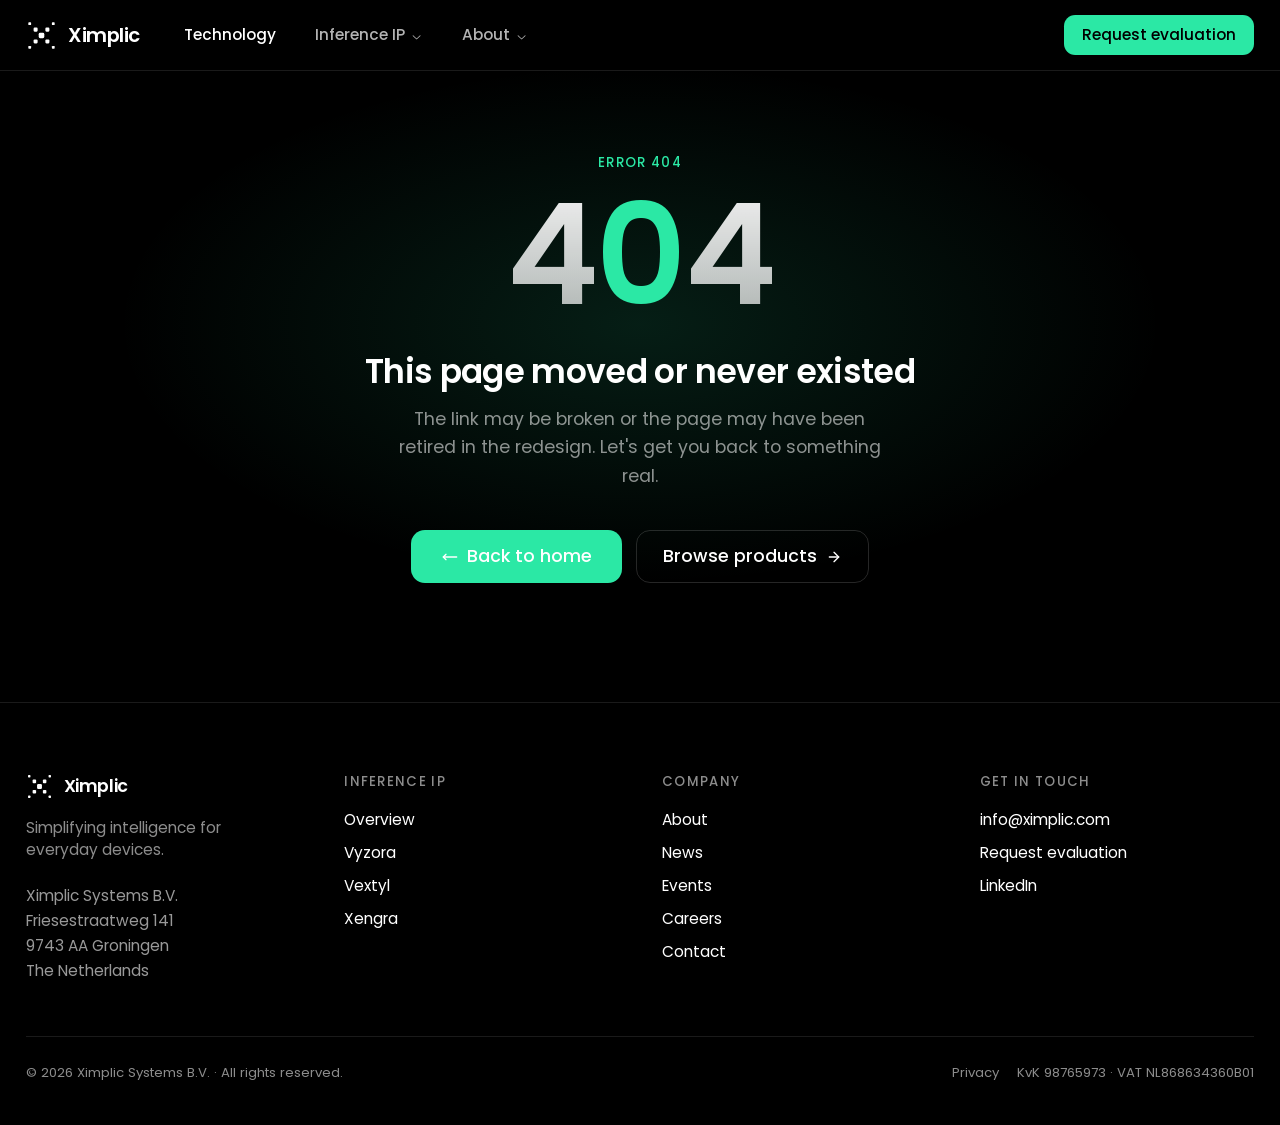
<file: index.html>
<!doctype html>
<html lang="en" class="dark"><head>
    <meta charset="UTF-8">
    <link rel="icon" href="/XIM_Logo/favicon.svg" type="image/svg+xml">
    <link rel="icon" type="image/png" sizes="32x32" href="/XIM_Logo/favicon/favicon-32.png">
    <link rel="apple-touch-icon" href="/XIM_Logo/favicon/apple-touch-icon.png">
    <meta name="viewport" content="width=device-width, initial-scale=1.0">
    <meta name="theme-color" content="#000000">
    <meta name="description" content="Energy-efficient AI inference IP for always-on edge devices, proven in software and on FPGA today.">
    <link rel="canonical" href="https://ximplic.com/">

    <!-- Open Graph -->
    <meta property="og:type" content="website">
    <meta property="og:site_name" content="Ximplic">
    <meta property="og:url" content="https://ximplic.com/">
    <meta property="og:title" content="Ximplic: Edge AI inference IP">
    <meta property="og:description" content="Energy-efficient AI inference IP for always-on edge devices, proven in software and on FPGA today.">
    <meta property="og:image" content="https://ximplic.com/og.jpg">
    <meta property="og:image:width" content="1200">
    <meta property="og:image:height" content="630">
    <!-- Twitter -->
    <meta name="twitter:card" content="summary_large_image">
    <meta name="twitter:title" content="Ximplic: Edge AI inference IP">
    <meta name="twitter:description" content="Energy-efficient AI inference IP for always-on edge devices, proven in software and on FPGA today.">
    <meta name="twitter:image" content="https://ximplic.com/og.jpg">

    <title>Ximplic: Edge AI inference IP</title>

    <!-- GoatCounter: cookieless visit counting; SPA route changes counted in LayoutV2 -->
    <script data-goatcounter="https://ximplic.goatcounter.com/count" async="" src="https://gc.zgo.at/count.js"></script>

    <script type="application/ld+json">
      {
        "@context": "https://schema.org",
        "@type": "Organization",
        "name": "Ximplic",
        "legalName": "Ximplic Systems B.V.",
        "url": "https://ximplic.com/",
        "logo": "https://ximplic.com/XIM_Logo/favicon/icon-512.png",
        "description": "Ximplic licenses energy-efficient AI inference IP for always-on edge devices.",
        "email": "info@ximplic.com",
        "address": {
          "@type": "PostalAddress",
          "streetAddress": "Friesestraatweg 141",
          "postalCode": "9743 AA",
          "addressLocality": "Groningen",
          "addressCountry": "NL"
        },
        "sameAs": ["https://www.linkedin.com/company/ximplic-systems"]
      }
    </script>
    <script type="module" crossorigin="" src="/assets/index-BsJwNRG_.js"></script>
    <link rel="modulepreload" crossorigin="" href="/assets/usePageMeta-CLIvM2QE.js">
    <link rel="modulepreload" crossorigin="" href="/assets/createLucideIcon-pEod0ua9.js">
    <link rel="stylesheet" crossorigin="" href="/assets/index-ATvOHlXN.css">
  </head>
  <body>
    <div id="root"><div class="relative min-h-screen bg-black text-white antialiased" style="font-family: Poppins, sans-serif;"><div aria-hidden="true" class="pointer-events-none fixed inset-0 z-0 overflow-hidden"><div class="bg-glow absolute left-1/2 top-[6vh] h-[60vh] w-[85vw] max-w-[1200px] -translate-x-1/2 rounded-full" style="background: radial-gradient(rgba(43, 232, 165, 0.13), transparent 68%);"></div></div><div aria-hidden="true" class="fixed top-0 inset-x-0 z-[60] h-[2px] origin-left will-change-transform pointer-events-none" style="transform: scaleX(0); background: linear-gradient(90deg, rgba(43, 232, 165, 0.4), rgb(43, 232, 165)); box-shadow: rgba(43, 232, 165, 0.55) 0px 0px 8px;"></div><div class="relative z-10"><header class="fixed top-0 w-full z-50 border-b border-white/10 bg-black/70 backdrop-blur-md"><div class="max-w-7xl mx-auto px-6 h-16 flex items-center justify-between"><div class="flex items-center gap-6"><a class="group flex items-center gap-2.5" href="/" data-discover="true"><img alt="Ximplic" class="w-7 h-7 transition-transform duration-500 ease-[cubic-bezier(.22,1,.36,1)] [@media(hover:hover)]:group-hover:rotate-90" src="/XIM_Logo/ximplic-mark-white.svg"><span class="text-lg font-semibold tracking-tight">Ximplic</span></a><nav aria-label="Main" data-orientation="horizontal" dir="ltr" class="relative z-10 max-w-max flex-1 items-center justify-center hidden lg:flex"><div style="position: relative;"><ul data-orientation="horizontal" class="group flex flex-1 list-none items-center justify-center space-x-1" dir="ltr"><li><a class="relative inline-flex h-9 w-max items-center rounded-md px-4 py-2 text-sm font-medium transition-colors hover:bg-white/5 text-white/70 hover:text-white" data-radix-collection-item="" href="/technology" data-discover="true">Technology</a></li><li><button id="radix-_r_0_-trigger-radix-_r_2_" data-state="closed" aria-expanded="false" class="group inline-flex h-9 w-max items-center justify-center rounded-md px-4 py-2 text-sm font-medium focus:text-accent-foreground focus:outline-none disabled:pointer-events-none disabled:opacity-50 data-[active]:bg-accent/50 group relative bg-transparent hover:bg-white/5 focus:bg-white/5 data-[state=open]:bg-white/5 transition-colors text-white/70 hover:text-white data-[state=open]:text-white" data-radix-collection-item="">Inference IP <svg width="15" height="15" viewBox="0 0 15 15" fill="none" xmlns="http://www.w3.org/2000/svg" class="relative top-[1px] ml-1 h-3 w-3 transition duration-300 group-data-[state=open]:rotate-180" aria-hidden="true"><path d="M3.13523 6.15803C3.3241 5.95657 3.64052 5.94637 3.84197 6.13523L7.5 9.56464L11.158 6.13523C11.3595 5.94637 11.6759 5.95657 11.8648 6.15803C12.0536 6.35949 12.0434 6.67591 11.842 6.86477L7.84197 10.6148C7.64964 10.7951 7.35036 10.7951 7.15803 10.6148L3.15803 6.86477C2.95657 6.67591 2.94637 6.35949 3.13523 6.15803Z" fill="currentColor" fill-rule="evenodd" clip-rule="evenodd"></path></svg></button></li><li><button id="radix-_r_0_-trigger-radix-_r_3_" data-state="closed" aria-expanded="false" class="group inline-flex h-9 w-max items-center justify-center rounded-md px-4 py-2 text-sm font-medium focus:text-accent-foreground focus:outline-none disabled:pointer-events-none disabled:opacity-50 data-[active]:bg-accent/50 group relative bg-transparent hover:bg-white/5 focus:bg-white/5 data-[state=open]:bg-white/5 transition-colors text-white/70 hover:text-white data-[state=open]:text-white" data-radix-collection-item="">About <svg width="15" height="15" viewBox="0 0 15 15" fill="none" xmlns="http://www.w3.org/2000/svg" class="relative top-[1px] ml-1 h-3 w-3 transition duration-300 group-data-[state=open]:rotate-180" aria-hidden="true"><path d="M3.13523 6.15803C3.3241 5.95657 3.64052 5.94637 3.84197 6.13523L7.5 9.56464L11.158 6.13523C11.3595 5.94637 11.6759 5.95657 11.8648 6.15803C12.0536 6.35949 12.0434 6.67591 11.842 6.86477L7.84197 10.6148C7.64964 10.7951 7.35036 10.7951 7.15803 10.6148L3.15803 6.86477C2.95657 6.67591 2.94637 6.35949 3.13523 6.15803Z" fill="currentColor" fill-rule="evenodd" clip-rule="evenodd"></path></svg></button></li></ul></div><div class="absolute left-0 top-full flex justify-center"></div></nav></div><div class="hidden lg:flex items-center gap-3"><button type="button" class="text-sm font-medium px-4 py-2 rounded-md text-black transition-transform hover:scale-[1.03] active:scale-95" aria-haspopup="dialog" aria-expanded="false" data-state="closed" style="background: rgb(43, 232, 165);">Request evaluation</button></div><div class="lg:hidden"><button class="inline-flex items-center justify-center rounded-md size-10 border border-white/15 text-white hover:bg-white/5 transition-colors" aria-label="Menu" type="button" aria-haspopup="dialog" aria-expanded="false" data-state="closed"><svg xmlns="http://www.w3.org/2000/svg" width="24" height="24" viewBox="0 0 24 24" fill="none" stroke="currentColor" stroke-width="2" stroke-linecap="round" stroke-linejoin="round" class="lucide lucide-menu size-4" aria-hidden="true"><path d="M4 5h16"></path><path d="M4 12h16"></path><path d="M4 19h16"></path></svg></button></div></div></header><main class="route-fade"><section class="relative min-h-svh flex flex-col items-center justify-center px-6 pt-28 pb-20 overflow-hidden"><div aria-hidden="true" class="pointer-events-none absolute inset-0 overflow-hidden"><div class="hero-shape left-[-10%] md:left-[-5%] top-[16%] md:top-[20%]" style="--r: 12deg; --d: 0.3s;"><div class="hero-shape-inner bg-gradient-to-r to-transparent border-2 border-white/15 from-[#2BE8A5]/25" style="width: 600px; height: 140px; box-shadow: rgba(43, 232, 165, 0.1) 0px 8px 32px 0px;"></div></div><div class="hero-shape right-[-6%] md:right-[0%] top-[64%] md:top-[70%]" style="--r: -15deg; --d: 0.5s;"><div class="hero-shape-inner bg-gradient-to-r to-transparent border-2 border-white/15 from-[#2BE8A5]/16" style="width: 480px; height: 120px; box-shadow: rgba(43, 232, 165, 0.1) 0px 8px 32px 0px;"></div></div><div class="hero-shape left-[4%] md:left-[10%] bottom-[8%]" style="--r: -8deg; --d: 0.45s;"><div class="hero-shape-inner bg-gradient-to-r to-transparent border-2 border-white/15 from-[#2BE8A5]/14" style="width: 300px; height: 80px; box-shadow: rgba(43, 232, 165, 0.1) 0px 8px 32px 0px;"></div></div></div><div aria-hidden="true" class="pointer-events-none absolute inset-0 bg-gradient-to-b from-black/40 via-transparent to-black"></div><div class="relative z-10 flex flex-col items-center"><a href="#moat" class="rise mb-8 inline-flex items-center gap-2 px-4 py-2 rounded-full border border-white/15 bg-white/5 backdrop-blur-sm text-xs text-white/70 hover:text-white transition-colors"><svg xmlns="http://www.w3.org/2000/svg" width="13" height="13" viewBox="0 0 24 24" fill="none" stroke="currentColor" stroke-width="2" stroke-linecap="round" stroke-linejoin="round" class="lucide lucide-sparkles" aria-hidden="true" style="color: rgb(43, 232, 165);"><path d="M11.017 2.814a1 1 0 0 1 1.966 0l1.051 5.558a2 2 0 0 0 1.594 1.594l5.558 1.051a1 1 0 0 1 0 1.966l-5.558 1.051a2 2 0 0 0-1.594 1.594l-1.051 5.558a1 1 0 0 1-1.966 0l-1.051-5.558a2 2 0 0 0-1.594-1.594l-5.558-1.051a1 1 0 0 1 0-1.966l5.558-1.051a2 2 0 0 0 1.594-1.594z"></path><path d="M20 2v4"></path><path d="M22 4h-4"></path><circle cx="4" cy="20" r="2"></circle></svg>AI inference IP, proven on FPGA today<svg xmlns="http://www.w3.org/2000/svg" width="12" height="12" viewBox="0 0 24 24" fill="none" stroke="currentColor" stroke-width="2" stroke-linecap="round" stroke-linejoin="round" class="lucide lucide-arrow-right" aria-hidden="true"><path d="M5 12h14"></path><path d="m12 5 7 7-7 7"></path></svg></a><h1 class="rise text-4xl md:text-6xl lg:text-[4.25rem] font-semibold text-center max-w-4xl leading-[1.12] mb-6" style="letter-spacing: -0.02em; animation-delay: 0.08s;"><span style="background: linear-gradient(rgb(255, 255, 255), rgba(255, 255, 255, 0.62)) text; -webkit-text-fill-color: transparent;">Energy-efficient AI for </span><span style="color: rgb(43, 232, 165);">everyday</span><span style="background: linear-gradient(rgb(255, 255, 255), rgba(255, 255, 255, 0.62)) text; -webkit-text-fill-color: transparent;"> devices</span></h1><p class="rise text-sm md:text-base text-center max-w-2xl text-white/55 mb-9 leading-relaxed" style="animation-delay: 0.16s;">Always-on devices like wearables, cameras and sensors burn most of their power <span class="text-white/90 font-medium">just moving data to run AI</span>. We design and license the inference block that removes that cost, so AI runs all day on a battery. Proven in software and on FPGA today.</p><div class="rise flex items-center gap-3" style="animation-delay: 0.24s;"><button type="button" class="inline-flex items-center gap-2 text-sm md:text-base font-medium px-7 h-12 rounded-lg text-black transition-transform hover:scale-[1.04] active:scale-95" aria-haspopup="dialog" aria-expanded="false" data-state="closed" style="background: rgb(43, 232, 165);">Request evaluation <svg xmlns="http://www.w3.org/2000/svg" width="16" height="16" viewBox="0 0 24 24" fill="none" stroke="currentColor" stroke-width="2" stroke-linecap="round" stroke-linejoin="round" class="lucide lucide-arrow-right" aria-hidden="true"><path d="M5 12h14"></path><path d="m12 5 7 7-7 7"></path></svg></button><a href="#why" class="inline-flex items-center text-sm md:text-base font-medium px-6 h-12 rounded-lg border border-white/15 text-white/90 hover:border-white/30 transition-colors">How it works</a></div></div></section><section id="why" class="px-6 py-24 border-t border-white/[0.06]"><div class="max-w-7xl mx-auto rv-l in"><div class="grid lg:grid-cols-[1.15fr_0.85fr] gap-10 lg:gap-14 items-center mb-12"><div><h2 class="text-3xl md:text-4xl font-semibold tracking-[-0.02em] mb-4 max-w-2xl">What drains the battery is moving data, not the math</h2><p class="text-white/55 max-w-2xl">An AI model is millions of numbers, called weights. On a normal chip, every prediction sends those numbers back and forth between the memory that holds them and the part that does the math. On a device that's running AI all the time, it's that constant movement that drains the battery, not the math itself.</p></div><div class="hidden lg:block"><svg viewBox="0 0 360 230" role="img" aria-label="Conventional chip: weights shuttle between separate memory and compute, spending most energy on movement" class="w-full h-auto"><rect x="16" y="62" width="120" height="106" rx="12" fill="rgba(255,255,255,0.03)" stroke="rgba(255,255,255,0.22)" stroke-width="1.5"></rect><text x="76" y="106" text-anchor="middle" fill="rgba(255,255,255,0.75)" font-size="14" font-weight="600">MEMORY</text><text x="76" y="126" text-anchor="middle" fill="rgba(255,255,255,0.4)" font-size="11">weights</text><rect x="224" y="62" width="120" height="106" rx="12" fill="rgba(255,255,255,0.03)" stroke="rgba(255,255,255,0.22)" stroke-width="1.5"></rect><text x="284" y="106" text-anchor="middle" fill="rgba(255,255,255,0.75)" font-size="14" font-weight="600">COMPUTE</text><text x="284" y="126" text-anchor="middle" fill="rgba(255,255,255,0.4)" font-size="11">MAC units</text><g stroke="#2BE8A5" stroke-width="3" stroke-linecap="round"><line x1="140" y1="86" x2="216" y2="86"></line><line x1="216" y1="114" x2="140" y2="114"></line><line x1="140" y1="142" x2="216" y2="142"></line></g><g fill="#2BE8A5"><polygon points="216,86 206,81 206,91"></polygon><polygon points="140,114 150,109 150,119"></polygon><polygon points="216,142 206,137 206,147"></polygon></g><text x="180" y="46" text-anchor="middle" fill="#2BE8A5" font-size="11" font-weight="600">data moving = energy</text><text x="180" y="200" text-anchor="middle" fill="rgba(255,255,255,0.4)" font-size="11">most energy spent shuttling weights</text></svg></div></div><div class="max-w-4xl"><div class="rounded-xl border border-white/10 bg-white/[0.02] p-7 md:p-10"><p class="text-sm text-white/70 mb-7 max-w-2xl">Energy one AI prediction burns. The <span style="color: rgb(43, 232, 165);">math</span> is the actual computation; everything else is energy wasted moving weights between memory and compute. Longer bar means more total energy.</p><div class="flex flex-wrap gap-x-7 gap-y-2 mb-7 text-xs"><span class="flex items-center gap-2"><span class="h-3 w-3 rounded-sm" style="background: rgb(43, 232, 165);"></span><span style="color: rgb(43, 232, 165);">the math</span></span><span class="flex items-center gap-2"><span class="h-3 w-3 rounded-sm" style="background: rgba(255, 255, 255, 0.14);"></span><span class="text-white/60">data movement</span></span></div><div class="space-y-5"><div class="flex items-center gap-4"><span class="w-24 shrink-0 text-right italic text-white/70">today</span><div class="flex-1"><div class="flex h-11 rounded-md overflow-hidden bg-white/[0.03]" role="img" aria-label="today: a long bar, mostly data movement with a small slice of math" style="width: 100%;"><div style="width: 15%; background: rgb(43, 232, 165);"></div><div style="width: 85%; background: rgba(255, 255, 255, 0.14);"></div></div></div></div><div class="flex items-center gap-4"><span class="w-24 shrink-0 text-right italic text-white/70">with Ximplic</span><div class="flex-1"><div class="flex h-11 rounded-md overflow-hidden bg-white/[0.03]" role="img" aria-label="with Ximplic: a much shorter bar, almost all math" style="width: 18%;"><div style="width: 80%; background: rgb(43, 232, 165);"></div><div style="width: 20%; background: rgba(255, 255, 255, 0.14);"></div></div></div></div></div><p class="mt-8 text-sm text-white/70 max-w-2xl">Same model, a fraction of the power. The energy that used to move data now does the math.</p><p class="mt-3 text-xs text-white/45">Illustrative split, not measured values. Per-workload figures come from Ximplic Vyzora.</p></div></div></div></section><div aria-hidden="true" class="relative h-24 overflow-hidden" style="background: rgb(255, 255, 255);"><div class="absolute inset-x-0 top-0 h-1/2" style="background: rgb(0, 0, 0);"></div><div class="absolute top-1/2 -translate-y-1/2 h-11 w-[44%] max-w-[560px] rounded-[3px] left-[5%]" style="background: linear-gradient(90deg, rgb(43, 232, 165), rgba(43, 232, 165, 0.06)); box-shadow: rgba(43, 232, 165, 0.28) 0px 0px 60px;"></div></div><section id="products" class="bg-white text-black px-6 py-24"><div class="max-w-7xl mx-auto rv in"><div class="grid lg:grid-cols-[1.15fr_0.85fr] gap-10 lg:gap-14 items-center mb-12"><div><h2 class="text-3xl md:text-4xl font-semibold tracking-[-0.02em] mb-4 max-w-2xl">So we do the math inside the memory</h2><p class="text-black/60 max-w-2xl">Instead of carrying the weights over to a separate compute block, the chip does the math right where they already sit, inside the memory. Almost nothing moves, so the same model runs on a small fraction of the power. For any device that has to run AI on a battery, this is the part that makes it possible, and the whole path can be checked before any commitment:</p></div><div class="hidden lg:block"><svg viewBox="0 0 360 230" role="img" aria-label="Ximplic: memory and compute combined, the math runs in place so data barely moves" class="w-full h-auto"><rect x="92" y="50" width="176" height="132" rx="14" fill="rgba(0,0,0,0.03)" stroke="rgba(0,0,0,0.16)" stroke-width="1.5"></rect><text x="180" y="74" text-anchor="middle" fill="#0f172a" font-size="13" font-weight="600">MEMORY + COMPUTE</text><text x="180" y="92" text-anchor="middle" fill="rgba(0,0,0,0.5)" font-size="11">compute in place</text><rect x="116" y="104" width="14" height="14" rx="3" fill="#0a7d57" stroke="#0a7d57" stroke-width="1.2"></rect><rect x="138" y="104" width="14" height="14" rx="3" fill="transparent" stroke="rgba(0,0,0,0.16)" stroke-width="1.2"></rect><rect x="160" y="104" width="14" height="14" rx="3" fill="transparent" stroke="rgba(0,0,0,0.16)" stroke-width="1.2"></rect><rect x="182" y="104" width="14" height="14" rx="3" fill="#0a7d57" stroke="#0a7d57" stroke-width="1.2"></rect><rect x="204" y="104" width="14" height="14" rx="3" fill="transparent" stroke="rgba(0,0,0,0.16)" stroke-width="1.2"></rect><rect x="226" y="104" width="14" height="14" rx="3" fill="transparent" stroke="rgba(0,0,0,0.16)" stroke-width="1.2"></rect><rect x="116" y="126" width="14" height="14" rx="3" fill="transparent" stroke="rgba(0,0,0,0.16)" stroke-width="1.2"></rect><rect x="138" y="126" width="14" height="14" rx="3" fill="#0a7d57" stroke="#0a7d57" stroke-width="1.2"></rect><rect x="160" y="126" width="14" height="14" rx="3" fill="transparent" stroke="rgba(0,0,0,0.16)" stroke-width="1.2"></rect><rect x="182" y="126" width="14" height="14" rx="3" fill="transparent" stroke="rgba(0,0,0,0.16)" stroke-width="1.2"></rect><rect x="204" y="126" width="14" height="14" rx="3" fill="transparent" stroke="rgba(0,0,0,0.16)" stroke-width="1.2"></rect><rect x="226" y="126" width="14" height="14" rx="3" fill="#0a7d57" stroke="#0a7d57" stroke-width="1.2"></rect><rect x="116" y="148" width="14" height="14" rx="3" fill="transparent" stroke="rgba(0,0,0,0.16)" stroke-width="1.2"></rect><rect x="138" y="148" width="14" height="14" rx="3" fill="transparent" stroke="rgba(0,0,0,0.16)" stroke-width="1.2"></rect><rect x="160" y="148" width="14" height="14" rx="3" fill="#0a7d57" stroke="#0a7d57" stroke-width="1.2"></rect><rect x="182" y="148" width="14" height="14" rx="3" fill="transparent" stroke="rgba(0,0,0,0.16)" stroke-width="1.2"></rect><rect x="204" y="148" width="14" height="14" rx="3" fill="#0a7d57" stroke="#0a7d57" stroke-width="1.2"></rect><rect x="226" y="148" width="14" height="14" rx="3" fill="transparent" stroke="rgba(0,0,0,0.16)" stroke-width="1.2"></rect><g stroke="rgba(0,0,0,0.5)" stroke-width="2" stroke-linecap="round"><line x1="44" y1="116" x2="86" y2="116"></line><line x1="274" y1="116" x2="316" y2="116"></line></g><g fill="rgba(0,0,0,0.5)"><polygon points="92,116 82,111 82,121"></polygon><polygon points="322,116 312,111 312,121"></polygon></g><text x="44" y="104" text-anchor="start" fill="rgba(0,0,0,0.5)" font-size="10">in</text><text x="316" y="104" text-anchor="end" fill="rgba(0,0,0,0.5)" font-size="10">out</text><text x="180" y="208" text-anchor="middle" fill="rgba(0,0,0,0.5)" font-size="11">math happens where the data lives</text></svg></div></div><div class="rvs grid grid-cols-1 sm:grid-cols-2 lg:grid-cols-4 gap-4 in"><div class="rounded-xl border border-black/10 bg-black/[0.03] p-6 flex flex-col"><span class="text-xs font-mono text-black/35 mb-3">01</span><h3 class="text-lg font-semibold">Evaluate</h3><span class="text-[11px] font-medium tracking-wide mb-2" style="color: rgb(10, 125, 87);">Vyzora</span><p class="text-sm text-black/60 flex-1 leading-relaxed">Run any AI model on a virtual copy of the chip and measure power up front. Software only, no hardware.</p></div><div class="rounded-xl border border-black/10 bg-black/[0.03] p-6 flex flex-col"><span class="text-xs font-mono text-black/35 mb-3">02</span><h3 class="text-lg font-semibold">Map</h3><span class="text-[11px] font-medium tracking-wide mb-2" style="color: rgb(10, 125, 87);">Vextyl</span><p class="text-sm text-black/60 flex-1 leading-relaxed">The compiler maps any trained ONNX model onto the memory array, quantized and checked against the hardware.</p></div><div class="rounded-xl border border-black/10 bg-black/[0.03] p-6 flex flex-col"><span class="text-xs font-mono text-black/35 mb-3">03</span><h3 class="text-lg font-semibold">Integrate</h3><span class="text-[11px] font-medium tracking-wide mb-2" style="color: rgb(10, 125, 87);">Xengra</span><p class="text-sm text-black/60 flex-1 leading-relaxed">The synthesisable RTL drops into your SoC over a standard AMBA AXI bus, like any other IP block.</p></div><div class="rounded-xl border border-black/10 bg-black/[0.03] p-6 flex flex-col opacity-60"><span class="text-xs font-mono text-black/35 mb-3">04</span><h3 class="text-lg font-semibold">Silicon</h3><span class="text-[11px] font-medium tracking-wide mb-2" style="color: rgb(10, 125, 87);">Silven</span><p class="text-sm text-black/60 flex-1 leading-relaxed">A hardened, drop-in macro. On the roadmap.</p><span class="text-[10px] uppercase tracking-widest text-black/45 mt-4">On the roadmap</span></div></div><p class="mt-8"><a class="text-sm font-medium inline-flex items-center gap-1 transition-[gap] hover:gap-2" href="/products" data-discover="true" style="color: rgb(10, 125, 87);">See the inference IP <svg xmlns="http://www.w3.org/2000/svg" width="14" height="14" viewBox="0 0 24 24" fill="none" stroke="currentColor" stroke-width="2" stroke-linecap="round" stroke-linejoin="round" class="lucide lucide-arrow-right" aria-hidden="true"><path d="M5 12h14"></path><path d="m12 5 7 7-7 7"></path></svg></a></p></div></section><div aria-hidden="true" class="relative h-24 overflow-hidden" style="background: rgb(0, 0, 0);"><div class="absolute inset-x-0 top-0 h-1/2" style="background: rgb(255, 255, 255);"></div><div class="absolute top-1/2 -translate-y-1/2 h-11 w-[44%] max-w-[560px] rounded-[3px] right-[5%]" style="background: linear-gradient(90deg, rgba(43, 232, 165, 0.06), rgb(43, 232, 165)); box-shadow: rgba(43, 232, 165, 0.28) 0px 0px 60px;"></div></div><section id="moat" class="px-6 py-24 border-t border-white/[0.06]"><div class="max-w-7xl mx-auto rv grid lg:grid-cols-2 gap-12 lg:gap-20 items-center in"><div><h2 class="text-3xl md:text-5xl font-semibold tracking-[-0.02em] mb-5 max-w-xl leading-[1.1] text-balance">IP, generated by a proprietary flow</h2><p class="text-white/55 leading-relaxed mb-8 max-w-xl">What we license is the inference IP. What makes it different is how it's made: instead of hand-building each block, a proprietary design flow maps any trained model onto the hardware and proves it automatically. Because it's a flow, not a one-off design, it re-targets new compute technologies fast.</p><ul class="max-w-xl border-t border-white/10"><li class="flex flex-col gap-1 border-b border-white/10 py-4 sm:flex-row sm:gap-6"><span class="text-sm font-medium text-white sm:w-44 sm:shrink-0">The product</span><span class="text-sm text-white/55 leading-relaxed">Inference IP blocks you license into your SoC, the output of the flow.</span></li><li class="flex flex-col gap-1 border-b border-white/10 py-4 sm:flex-row sm:gap-6"><span class="text-sm font-medium text-white sm:w-44 sm:shrink-0">The difference</span><span class="text-sm text-white/55 leading-relaxed">A proprietary flow generates and proves each block automatically: weeks, not years.</span></li><li class="flex flex-col gap-1 border-b border-white/10 py-4 sm:flex-row sm:gap-6"><span class="text-sm font-medium text-white sm:w-44 sm:shrink-0">Adaptable</span><span class="text-sm text-white/55 leading-relaxed">The same flow re-targets new compute technologies as they arrive.</span></li></ul></div><div><div class="flex flex-col items-stretch gap-2"><div class="rounded-xl border border-white/10 bg-white/[0.02] p-5"><div class="text-[10px] font-medium tracking-widest uppercase text-white/40 mb-1.5">Input</div><div class="text-base font-semibold text-white">Any trained model</div><div class="text-sm text-white/55 mt-0.5">ONNX, straight off the shelf</div></div><svg xmlns="http://www.w3.org/2000/svg" width="18" height="18" viewBox="0 0 24 24" fill="none" stroke="currentColor" stroke-width="2" stroke-linecap="round" stroke-linejoin="round" class="lucide lucide-arrow-down mx-auto text-white/25" aria-hidden="true"><path d="M12 5v14"></path><path d="m19 12-7 7-7-7"></path></svg><div class="rounded-xl border p-5" style="border-color: rgba(43, 232, 165, 0.35); background: rgba(43, 232, 165, 0.05);"><div class="text-[10px] font-medium tracking-widest uppercase mb-1.5" style="color: rgb(43, 232, 165);">Our proprietary flow</div><div class="text-base font-semibold text-white">Mapped onto the array, then proven</div><div class="text-sm text-white/60 mt-0.5">Generated and checked against the hardware automatically, not by hand.</div></div><svg xmlns="http://www.w3.org/2000/svg" width="18" height="18" viewBox="0 0 24 24" fill="none" stroke="currentColor" stroke-width="2" stroke-linecap="round" stroke-linejoin="round" class="lucide lucide-arrow-down mx-auto text-white/25" aria-hidden="true"><path d="M12 5v14"></path><path d="m19 12-7 7-7-7"></path></svg><div class="rounded-xl border border-white/10 bg-white/[0.02] p-5"><div class="text-[10px] font-medium tracking-widest uppercase text-white/40 mb-1.5">The product</div><div class="text-base font-semibold text-white">A verified IP block, in weeks</div><div class="text-sm text-white/55 mt-0.5">Ready to license into your SoC</div></div></div><p class="text-xs text-white/40 mt-4 text-center">Built as a flow, it re-targets new compute technologies.</p></div></div></section><section class="relative px-6 py-32 md:py-40 border-t border-white/[0.06] overflow-hidden"><div aria-hidden="true" class="pointer-events-none absolute left-1/2 top-1/2 -translate-x-1/2 -translate-y-1/2 h-[420px] w-[820px] max-w-[120vw] rounded-full opacity-[0.07] blur-3xl" style="background: radial-gradient(closest-side, rgb(43, 232, 165), transparent);"></div><div class="relative max-w-6xl mx-auto rv in"><div class="grid lg:grid-cols-[1.05fr_0.95fr] gap-10 lg:gap-20 items-start"><div><h2 class="text-3xl md:text-5xl font-semibold tracking-[-0.02em] leading-[1.1] text-balance">Carrying new ways of computing from research to <span style="color: rgb(43, 232, 165);">real silicon</span>.</h2><div class="mt-12 max-w-md"><div class="text-[10px] font-medium tracking-widest uppercase text-white/40 mb-2.5">New ways of computing</div><div class="flex flex-col gap-2"><div class="rounded-lg border px-4 py-2.5 text-sm font-medium text-white" style="border-color: rgba(43, 232, 165, 0.25); background: rgba(43, 232, 165, 0.05);">Compute-in-memory</div><div class="rounded-lg border border-white/10 px-4 py-2.5 text-sm text-white/40">New compute</div></div><svg xmlns="http://www.w3.org/2000/svg" width="16" height="16" viewBox="0 0 24 24" fill="none" stroke="currentColor" stroke-width="2" stroke-linecap="round" stroke-linejoin="round" class="lucide lucide-arrow-down my-2 ml-6 text-white/25" aria-hidden="true"><path d="M12 5v14"></path><path d="m19 12-7 7-7-7"></path></svg><div class="rounded-xl border p-4" style="border-color: rgba(43, 232, 165, 0.35); background: rgba(43, 232, 165, 0.05);"><div class="text-[10px] font-medium tracking-widest uppercase mb-1" style="color: rgb(43, 232, 165);">The flow</div><div class="text-sm font-semibold text-white">Mapped &amp; proven, automatically</div><div class="text-sm text-white/60 mt-0.5">One flow, re-targeted to each new technology.</div></div><svg xmlns="http://www.w3.org/2000/svg" width="16" height="16" viewBox="0 0 24 24" fill="none" stroke="currentColor" stroke-width="2" stroke-linecap="round" stroke-linejoin="round" class="lucide lucide-arrow-down my-2 ml-6 text-white/25" aria-hidden="true"><path d="M12 5v14"></path><path d="m19 12-7 7-7-7"></path></svg><div class="rounded-xl border border-white/10 bg-white/[0.02] p-4"><div class="text-[10px] font-medium tracking-widest uppercase text-white/40 mb-1">Output</div><div class="text-sm font-semibold text-white">Real silicon</div><div class="text-sm text-white/55 mt-0.5">Production-ready inference IP.</div></div></div></div><div class="space-y-6 text-base md:text-lg text-white/60 leading-relaxed text-pretty lg:border-l border-white/10 lg:pl-12"><p>Computing is hitting an energy wall. The largest gains no longer come from faster transistors, but from new ways of computing, like doing the work inside memory. The hard part has never been the idea. It is turning it into hardware that actually works.</p><p>Compute-in-memory is where we start, because that is where the energy savings are clearest. But the flow we are building isn't tied to one technology: mapping a model onto an unconventional array and proving it correct is a pattern that repeats every time a new kind of compute leaves the lab.</p><p class="text-white/85">Built around that pattern, it is meant to carry each breakthrough from research to real silicon, so better ways of computing reach everyday devices in <span class="text-white font-medium">years, not decades</span>.</p></div></div></div></section><div aria-hidden="true" class="relative h-24 overflow-hidden" style="background: rgb(255, 255, 255);"><div class="absolute inset-x-0 top-0 h-1/2" style="background: rgb(0, 0, 0);"></div><div class="absolute top-1/2 -translate-y-1/2 h-11 w-[44%] max-w-[560px] rounded-[3px] right-[5%]" style="background: linear-gradient(90deg, rgba(43, 232, 165, 0.06), rgb(43, 232, 165)); box-shadow: rgba(43, 232, 165, 0.28) 0px 0px 60px;"></div></div><section id="contact" class="bg-white text-black px-6 py-28"><div class="max-w-2xl mx-auto text-center rv in"><span class="inline-block text-xs font-medium tracking-widest uppercase px-3 py-1.5 rounded-full border mb-6" style="color: rgb(10, 125, 87); border-color: rgba(43, 232, 165, 0.333); background: rgba(43, 232, 165, 0.12);">License the IP</span><h2 class="text-3xl md:text-5xl font-semibold tracking-[-0.02em] mb-5" style="letter-spacing: -0.03em;">Bring Ximplic into your chip</h2><p class="text-black/60 mb-9">Tell us a bit about your workloads and platform, and we'll set up an evaluation under NDA, then talk through licensing the IP into your design. Happy to discuss a partnership or a role too.</p><div class="flex items-center justify-center"><button type="button" class="inline-flex items-center gap-2 text-sm md:text-base font-medium px-7 h-12 rounded-lg text-black transition-transform hover:scale-[1.04] active:scale-95" aria-haspopup="dialog" aria-expanded="false" data-state="closed" style="background: rgb(43, 232, 165);">Get in touch <svg xmlns="http://www.w3.org/2000/svg" width="16" height="16" viewBox="0 0 24 24" fill="none" stroke="currentColor" stroke-width="2" stroke-linecap="round" stroke-linejoin="round" class="lucide lucide-arrow-right" aria-hidden="true"><path d="M5 12h14"></path><path d="m12 5 7 7-7 7"></path></svg></button></div><p class="text-xs text-black/55 mt-7">Email <a href="mailto:info@ximplic.com" style="color: rgb(10, 125, 87);">info@ximplic.com</a> · Groningen, The Netherlands</p></div></section><div aria-hidden="true" class="relative h-24 overflow-hidden" style="background: rgb(0, 0, 0);"><div class="absolute inset-x-0 top-0 h-1/2" style="background: rgb(255, 255, 255);"></div><div class="absolute top-1/2 -translate-y-1/2 h-11 w-[44%] max-w-[560px] rounded-[3px] left-[5%]" style="background: linear-gradient(90deg, rgb(43, 232, 165), rgba(43, 232, 165, 0.06)); box-shadow: rgba(43, 232, 165, 0.28) 0px 0px 60px;"></div></div></main><footer class="px-6 pt-16 pb-10 border-t border-white/10"><div class="max-w-7xl mx-auto grid grid-cols-2 md:grid-cols-4 gap-10"><div class="col-span-2 md:col-span-1"><a class="group flex items-center gap-2.5 mb-4" href="/" data-discover="true"><img alt="Ximplic" class="w-6 h-6 transition-transform duration-500 ease-[cubic-bezier(.22,1,.36,1)] [@media(hover:hover)]:group-hover:rotate-90" src="/XIM_Logo/ximplic-mark-white.svg"><span class="font-semibold tracking-tight">Ximplic</span></a><p class="text-sm text-white/55 max-w-[28ch]">Simplifying intelligence for everyday devices.</p><address class="not-italic text-sm text-white/60 mt-5 leading-relaxed">Ximplic Systems B.V.<br>Friesestraatweg 141<br>9743 AA Groningen<br>The Netherlands</address></div><div class="flex flex-col gap-2.5"><h3 class="text-xs font-medium tracking-widest uppercase text-white/55 mb-1.5">Inference IP</h3><a class="text-sm text-white/50 hover:text-white transition-colors" href="/products" data-discover="true">Overview</a><a class="text-sm text-white/50 hover:text-white transition-colors" href="/products/vyzora" data-discover="true">Vyzora</a><a class="text-sm text-white/50 hover:text-white transition-colors" href="/products/vextyl" data-discover="true">Vextyl</a><a class="text-sm text-white/50 hover:text-white transition-colors" href="/products/xengra" data-discover="true">Xengra</a></div><div class="flex flex-col gap-2.5"><h3 class="text-xs font-medium tracking-widest uppercase text-white/55 mb-1.5">Company</h3><a class="text-sm text-white/50 hover:text-white transition-colors" href="/about" data-discover="true">About</a><a class="text-sm text-white/50 hover:text-white transition-colors" href="/news" data-discover="true">News</a><a class="text-sm text-white/50 hover:text-white transition-colors" href="/events" data-discover="true">Events</a><a class="text-sm text-white/50 hover:text-white transition-colors" href="/careers" data-discover="true">Careers</a><a class="text-sm text-white/50 hover:text-white transition-colors" href="/#contact" data-discover="true">Contact</a></div><div class="flex flex-col gap-2.5"><h3 class="text-xs font-medium tracking-widest uppercase text-white/55 mb-1.5">Get in touch</h3><a href="mailto:info@ximplic.com" class="text-sm text-white/50 hover:text-white transition-colors">info@ximplic.com</a><a class="text-sm text-white/50 hover:text-white transition-colors" href="/#contact" data-discover="true">Request evaluation</a><a href="https://www.linkedin.com/company/ximplic-systems" target="_blank" rel="noopener" class="text-sm text-white/50 hover:text-white transition-colors">LinkedIn</a></div></div><div class="max-w-7xl mx-auto mt-12 pt-6 border-t border-white/10 flex flex-col sm:flex-row justify-between gap-3 text-xs text-white/55"><span>© 2026 Ximplic Systems B.V. · All rights reserved.</span><span class="flex gap-4"><a class="hover:text-white transition-colors" href="/privacy" data-discover="true">Privacy</a><span>KvK 98765973 · VAT NL868634360B01</span></span></div></footer></div></div></div>
  

</body></html>
</file>
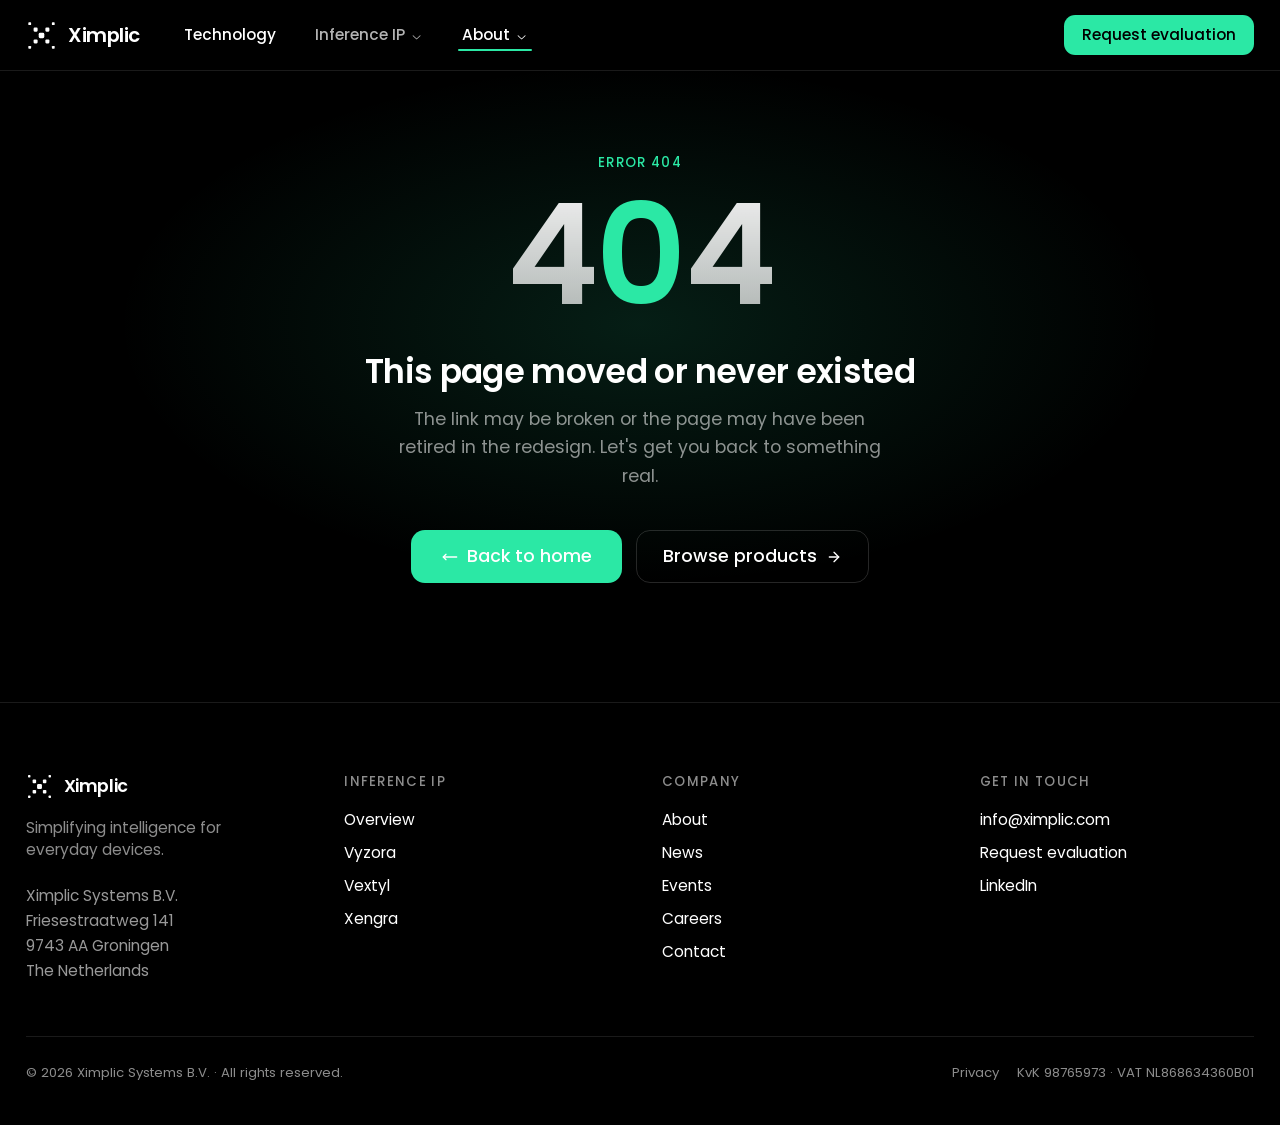
<file: about/index.html>
<!doctype html>
<html lang="en" class="dark"><head>
    <meta charset="UTF-8">
    <link rel="icon" href="/XIM_Logo/favicon.svg" type="image/svg+xml">
    <link rel="icon" type="image/png" sizes="32x32" href="/XIM_Logo/favicon/favicon-32.png">
    <link rel="apple-touch-icon" href="/XIM_Logo/favicon/apple-touch-icon.png">
    <meta name="viewport" content="width=device-width, initial-scale=1.0">
    <meta name="theme-color" content="#000000">
    <meta name="description" content="A small deep-tech team carrying new ways of computing from research into energy-efficient edge-AI inference IP, from Groningen.">
    <link rel="canonical" href="https://ximplic.com/about/">

    <!-- Open Graph -->
    <meta property="og:type" content="website">
    <meta property="og:site_name" content="Ximplic">
    <meta property="og:url" content="https://ximplic.com/about/">
    <meta property="og:title" content="About: Ximplic">
    <meta property="og:description" content="A small deep-tech team carrying new ways of computing from research into energy-efficient edge-AI inference IP, from Groningen.">
    <meta property="og:image" content="https://ximplic.com/og.jpg">
    <meta property="og:image:width" content="1200">
    <meta property="og:image:height" content="630">
    <!-- Twitter -->
    <meta name="twitter:card" content="summary_large_image">
    <meta name="twitter:title" content="About: Ximplic">
    <meta name="twitter:description" content="A small deep-tech team carrying new ways of computing from research into energy-efficient edge-AI inference IP, from Groningen.">
    <meta name="twitter:image" content="https://ximplic.com/og.jpg">

    <title>About: Ximplic</title>

    <!-- GoatCounter: cookieless visit counting; SPA route changes counted in LayoutV2 -->
    <script data-goatcounter="https://ximplic.goatcounter.com/count" async="" src="https://gc.zgo.at/count.js"></script>

    <script type="application/ld+json">
      {
        "@context": "https://schema.org",
        "@type": "Organization",
        "name": "Ximplic",
        "legalName": "Ximplic Systems B.V.",
        "url": "https://ximplic.com/",
        "logo": "https://ximplic.com/XIM_Logo/favicon/icon-512.png",
        "description": "Ximplic licenses energy-efficient AI inference IP for always-on edge devices.",
        "email": "info@ximplic.com",
        "address": {
          "@type": "PostalAddress",
          "streetAddress": "Friesestraatweg 141",
          "postalCode": "9743 AA",
          "addressLocality": "Groningen",
          "addressCountry": "NL"
        },
        "sameAs": ["https://www.linkedin.com/company/ximplic-systems"]
      }
    </script>
    <script type="module" crossorigin="" src="/assets/index-BsJwNRG_.js"></script>
    <link rel="modulepreload" crossorigin="" href="/assets/usePageMeta-CLIvM2QE.js">
    <link rel="modulepreload" crossorigin="" href="/assets/createLucideIcon-pEod0ua9.js">
    <link rel="stylesheet" crossorigin="" href="/assets/index-ATvOHlXN.css">
  <link rel="modulepreload" as="script" crossorigin="" href="/assets/About-0hhFHX64.js"></head>
  <body>
    <div id="root"><div class="relative min-h-screen bg-black text-white antialiased" style="font-family: Poppins, sans-serif;"><div aria-hidden="true" class="pointer-events-none fixed inset-0 z-0 overflow-hidden"><div class="bg-glow absolute left-1/2 top-[6vh] h-[60vh] w-[85vw] max-w-[1200px] -translate-x-1/2 rounded-full" style="background: radial-gradient(rgba(43, 232, 165, 0.13), transparent 68%);"></div></div><div aria-hidden="true" class="fixed top-0 inset-x-0 z-[60] h-[2px] origin-left will-change-transform pointer-events-none" style="transform: scaleX(0); background: linear-gradient(90deg, rgba(43, 232, 165, 0.4), rgb(43, 232, 165)); box-shadow: rgba(43, 232, 165, 0.55) 0px 0px 8px;"></div><div class="relative z-10"><header class="fixed top-0 w-full z-50 border-b border-white/10 bg-black/70 backdrop-blur-md"><div class="max-w-7xl mx-auto px-6 h-16 flex items-center justify-between"><div class="flex items-center gap-6"><a class="group flex items-center gap-2.5" href="/" data-discover="true"><img alt="Ximplic" class="w-7 h-7 transition-transform duration-500 ease-[cubic-bezier(.22,1,.36,1)] [@media(hover:hover)]:group-hover:rotate-90" src="/XIM_Logo/ximplic-mark-white.svg"><span class="text-lg font-semibold tracking-tight">Ximplic</span></a><nav aria-label="Main" data-orientation="horizontal" dir="ltr" class="relative z-10 max-w-max flex-1 items-center justify-center hidden lg:flex"><div style="position: relative;"><ul data-orientation="horizontal" class="group flex flex-1 list-none items-center justify-center space-x-1" dir="ltr"><li><a class="relative inline-flex h-9 w-max items-center rounded-md px-4 py-2 text-sm font-medium transition-colors hover:bg-white/5 text-white/70 hover:text-white" data-radix-collection-item="" href="/technology" data-discover="true">Technology</a></li><li><button id="radix-_r_0_-trigger-radix-_r_2_" data-state="closed" aria-expanded="false" class="group inline-flex h-9 w-max items-center justify-center rounded-md px-4 py-2 text-sm font-medium focus:text-accent-foreground focus:outline-none disabled:pointer-events-none disabled:opacity-50 data-[active]:bg-accent/50 group relative bg-transparent hover:bg-white/5 focus:bg-white/5 data-[state=open]:bg-white/5 transition-colors text-white/70 hover:text-white data-[state=open]:text-white" data-radix-collection-item="">Inference IP <svg width="15" height="15" viewBox="0 0 15 15" fill="none" xmlns="http://www.w3.org/2000/svg" class="relative top-[1px] ml-1 h-3 w-3 transition duration-300 group-data-[state=open]:rotate-180" aria-hidden="true"><path d="M3.13523 6.15803C3.3241 5.95657 3.64052 5.94637 3.84197 6.13523L7.5 9.56464L11.158 6.13523C11.3595 5.94637 11.6759 5.95657 11.8648 6.15803C12.0536 6.35949 12.0434 6.67591 11.842 6.86477L7.84197 10.6148C7.64964 10.7951 7.35036 10.7951 7.15803 10.6148L3.15803 6.86477C2.95657 6.67591 2.94637 6.35949 3.13523 6.15803Z" fill="currentColor" fill-rule="evenodd" clip-rule="evenodd"></path></svg></button></li><li><button id="radix-_r_0_-trigger-radix-_r_3_" data-state="closed" aria-expanded="false" class="group inline-flex h-9 w-max items-center justify-center rounded-md px-4 py-2 text-sm font-medium hover:text-accent-foreground focus:text-accent-foreground focus:outline-none disabled:pointer-events-none disabled:opacity-50 data-[active]:bg-accent/50 group relative bg-transparent hover:bg-white/5 focus:bg-white/5 data-[state=open]:bg-white/5 transition-colors text-white after:absolute after:left-3 after:right-3 after:bottom-1 after:h-[2px] after:rounded-full after:bg-[#2BE8A5]" data-radix-collection-item="">About <svg width="15" height="15" viewBox="0 0 15 15" fill="none" xmlns="http://www.w3.org/2000/svg" class="relative top-[1px] ml-1 h-3 w-3 transition duration-300 group-data-[state=open]:rotate-180" aria-hidden="true"><path d="M3.13523 6.15803C3.3241 5.95657 3.64052 5.94637 3.84197 6.13523L7.5 9.56464L11.158 6.13523C11.3595 5.94637 11.6759 5.95657 11.8648 6.15803C12.0536 6.35949 12.0434 6.67591 11.842 6.86477L7.84197 10.6148C7.64964 10.7951 7.35036 10.7951 7.15803 10.6148L3.15803 6.86477C2.95657 6.67591 2.94637 6.35949 3.13523 6.15803Z" fill="currentColor" fill-rule="evenodd" clip-rule="evenodd"></path></svg></button></li></ul></div><div class="absolute left-0 top-full flex justify-center"></div></nav></div><div class="hidden lg:flex items-center gap-3"><button type="button" class="text-sm font-medium px-4 py-2 rounded-md text-black transition-transform hover:scale-[1.03] active:scale-95" aria-haspopup="dialog" aria-expanded="false" data-state="closed" style="background: rgb(43, 232, 165);">Request evaluation</button></div><div class="lg:hidden"><button class="inline-flex items-center justify-center rounded-md size-10 border border-white/15 text-white hover:bg-white/5 transition-colors" aria-label="Menu" type="button" aria-haspopup="dialog" aria-expanded="false" data-state="closed"><svg xmlns="http://www.w3.org/2000/svg" width="24" height="24" viewBox="0 0 24 24" fill="none" stroke="currentColor" stroke-width="2" stroke-linecap="round" stroke-linejoin="round" class="lucide lucide-menu size-4" aria-hidden="true"><path d="M4 5h16"></path><path d="M4 12h16"></path><path d="M4 19h16"></path></svg></button></div></div></header><main class="route-fade"><section class="px-6 pt-32 md:pt-36 pb-16"><div class="max-w-7xl mx-auto rv in"><h1 class="text-4xl md:text-6xl font-semibold tracking-[-0.02em] mb-6 max-w-4xl" style="letter-spacing: -0.02em;"><span style="background: linear-gradient(rgb(255, 255, 255), rgba(255, 255, 255, 0.62)) text; -webkit-text-fill-color: transparent;">The people building efficient edge AI</span></h1><p class="text-white/55 max-w-2xl leading-relaxed">A small, deep-tech team carrying new ways of computing from research into shippable RTL IP, backed by leading institutions.</p></div></section><section id="team" class="px-6 py-24 border-t border-white/[0.06]"><div class="max-w-7xl mx-auto rv in"><div class="mb-4 flex items-center gap-4"><span class="text-[11.5px] font-medium uppercase tracking-[0.18em] text-[#2BE8A5]" style="font-family: var(--mono);">Team</span><span aria-hidden="true" class="h-px flex-1 bg-white/[0.08]"></span></div><h2 class="text-3xl md:text-4xl font-semibold tracking-[-0.02em] mb-4 max-w-2xl">Small team, deep expertise</h2><p class="text-white/55 max-w-2xl mb-12">Focused on energy-efficient inference IP and memory systems, from device physics to system integration.</p><div class="grid grid-cols-2 lg:grid-cols-4 gap-4"><div class="group relative rounded-[14px] border border-white/[0.08] bg-[#131619] p-3 transition-colors duration-300 hover:border-[rgba(43,232,165,.45)]"><div class="relative aspect-square overflow-hidden rounded-[10px] bg-[#0E1013]"><img alt="Simranjeet Singh" loading="lazy" class="h-full w-full object-cover object-top grayscale contrast-[1.05] transition-[filter] duration-500 ease-out group-hover:grayscale-0 motion-reduce:transition-none" src="/image/simranjeet.jpg"><div aria-hidden="true" class="pointer-events-none absolute inset-2 opacity-0 transition-opacity duration-300 group-hover:opacity-100 motion-reduce:transition-none"><span class="absolute left-0 top-0 h-3.5 w-3.5 border-l border-t border-[#2BE8A5]"></span><span class="absolute right-0 top-0 h-3.5 w-3.5 border-r border-t border-[#2BE8A5]"></span><span class="absolute bottom-0 left-0 h-3.5 w-3.5 border-b border-l border-[#2BE8A5]"></span><span class="absolute bottom-0 right-0 h-3.5 w-3.5 border-b border-r border-[#2BE8A5]"></span></div></div><div class="flex items-start justify-between gap-3 px-1 pb-1 pt-4"><div class="min-w-0"><div class="font-semibold tracking-[-0.01em] text-[#E8EAED] text-[15px] leading-snug hyphens-none break-words">Simranjeet Singh</div><div class="mt-1.5 text-[10.5px] font-medium uppercase leading-relaxed tracking-[0.16em] text-[#7A828B] transition-colors duration-300 group-hover:text-[#2BE8A5]" style="font-family: var(--mono);">Co-founder, CTO &amp; CEO</div></div><a href="https://www.linkedin.com/in/simranbhangu/" target="_blank" rel="noopener" aria-label="Simranjeet Singh on LinkedIn" class="mt-0.5 shrink-0 rounded text-[#7A828B] transition-colors duration-200 hover:text-[#2BE8A5] focus-visible:outline focus-visible:outline-2 focus-visible:outline-offset-2 focus-visible:outline-[#2BE8A5]"><svg width="17" height="17" viewBox="0 0 24 24" fill="currentColor" aria-hidden="true"><path d="M20.45 20.45h-3.55v-5.57c0-1.33-.02-3.04-1.85-3.04-1.85 0-2.14 1.45-2.14 2.94v5.67H9.35V9h3.41v1.56h.05c.48-.9 1.64-1.85 3.37-1.85 3.6 0 4.27 2.37 4.27 5.46v6.28zM5.34 7.43a2.06 2.06 0 1 1 0-4.13 2.06 2.06 0 0 1 0 4.13zM7.12 20.45H3.56V9h3.56v11.45zM22.22 0H1.77C.79 0 0 .77 0 1.73v20.54C0 23.23.79 24 1.77 24h20.45c.98 0 1.78-.77 1.78-1.73V1.73C24 .77 23.2 0 22.22 0z"></path></svg></a></div></div><div class="group relative rounded-[14px] border border-white/[0.08] bg-[#131619] p-3 transition-colors duration-300 hover:border-[rgba(43,232,165,.45)]"><div class="relative aspect-square overflow-hidden rounded-[10px] bg-[#0E1013]"><img alt="Farhad Merchant" loading="lazy" class="h-full w-full object-cover object-top grayscale contrast-[1.05] transition-[filter] duration-500 ease-out group-hover:grayscale-0 motion-reduce:transition-none" src="/image/farhad.png"><div aria-hidden="true" class="pointer-events-none absolute inset-2 opacity-0 transition-opacity duration-300 group-hover:opacity-100 motion-reduce:transition-none"><span class="absolute left-0 top-0 h-3.5 w-3.5 border-l border-t border-[#2BE8A5]"></span><span class="absolute right-0 top-0 h-3.5 w-3.5 border-r border-t border-[#2BE8A5]"></span><span class="absolute bottom-0 left-0 h-3.5 w-3.5 border-b border-l border-[#2BE8A5]"></span><span class="absolute bottom-0 right-0 h-3.5 w-3.5 border-b border-r border-[#2BE8A5]"></span></div></div><div class="flex items-start justify-between gap-3 px-1 pb-1 pt-4"><div class="min-w-0"><div class="font-semibold tracking-[-0.01em] text-[#E8EAED] text-[15px] leading-snug hyphens-none break-words">Farhad Merchant</div><div class="mt-1.5 text-[10.5px] font-medium uppercase leading-relaxed tracking-[0.16em] text-[#7A828B] transition-colors duration-300 group-hover:text-[#2BE8A5]" style="font-family: var(--mono);">Co-founder &amp; CSA</div></div><a href="https://www.linkedin.com/in/farhad-merchant-7996a04/" target="_blank" rel="noopener" aria-label="Farhad Merchant on LinkedIn" class="mt-0.5 shrink-0 rounded text-[#7A828B] transition-colors duration-200 hover:text-[#2BE8A5] focus-visible:outline focus-visible:outline-2 focus-visible:outline-offset-2 focus-visible:outline-[#2BE8A5]"><svg width="17" height="17" viewBox="0 0 24 24" fill="currentColor" aria-hidden="true"><path d="M20.45 20.45h-3.55v-5.57c0-1.33-.02-3.04-1.85-3.04-1.85 0-2.14 1.45-2.14 2.94v5.67H9.35V9h3.41v1.56h.05c.48-.9 1.64-1.85 3.37-1.85 3.6 0 4.27 2.37 4.27 5.46v6.28zM5.34 7.43a2.06 2.06 0 1 1 0-4.13 2.06 2.06 0 0 1 0 4.13zM7.12 20.45H3.56V9h3.56v11.45zM22.22 0H1.77C.79 0 0 .77 0 1.73v20.54C0 23.23.79 24 1.77 24h20.45c.98 0 1.78-.77 1.78-1.73V1.73C24 .77 23.2 0 22.22 0z"></path></svg></a></div></div><div class="group relative rounded-[14px] border border-white/[0.08] bg-[#131619] p-3 transition-colors duration-300 hover:border-[rgba(43,232,165,.45)]"><div class="relative aspect-square overflow-hidden rounded-[10px] bg-[#0E1013]"><img alt="Stealth Mode" loading="lazy" class="h-full w-full object-cover object-top grayscale contrast-[1.05] transition-[filter] duration-500 ease-out group-hover:grayscale-0 motion-reduce:transition-none" src="/image/stealth.jpg"><div aria-hidden="true" class="pointer-events-none absolute inset-2 opacity-0 transition-opacity duration-300 group-hover:opacity-100 motion-reduce:transition-none"><span class="absolute left-0 top-0 h-3.5 w-3.5 border-l border-t border-[#2BE8A5]"></span><span class="absolute right-0 top-0 h-3.5 w-3.5 border-r border-t border-[#2BE8A5]"></span><span class="absolute bottom-0 left-0 h-3.5 w-3.5 border-b border-l border-[#2BE8A5]"></span><span class="absolute bottom-0 right-0 h-3.5 w-3.5 border-b border-r border-[#2BE8A5]"></span></div></div><div class="flex items-start justify-between gap-3 px-1 pb-1 pt-4"><div class="min-w-0"><div class="font-semibold tracking-[-0.01em] text-[#E8EAED] text-[15px] leading-snug hyphens-none break-words">Stealth Mode</div><div class="mt-1.5 text-[10.5px] font-medium uppercase leading-relaxed tracking-[0.16em] text-[#7A828B] transition-colors duration-300 group-hover:text-[#2BE8A5]" style="font-family: var(--mono);">Technical Lead</div></div><span class="mt-0.5 shrink-0 text-white/15" aria-label="Profile coming soon"><svg width="17" height="17" viewBox="0 0 24 24" fill="currentColor" aria-hidden="true"><path d="M20.45 20.45h-3.55v-5.57c0-1.33-.02-3.04-1.85-3.04-1.85 0-2.14 1.45-2.14 2.94v5.67H9.35V9h3.41v1.56h.05c.48-.9 1.64-1.85 3.37-1.85 3.6 0 4.27 2.37 4.27 5.46v6.28zM5.34 7.43a2.06 2.06 0 1 1 0-4.13 2.06 2.06 0 0 1 0 4.13zM7.12 20.45H3.56V9h3.56v11.45zM22.22 0H1.77C.79 0 0 .77 0 1.73v20.54C0 23.23.79 24 1.77 24h20.45c.98 0 1.78-.77 1.78-1.73V1.73C24 .77 23.2 0 22.22 0z"></path></svg></span></div></div><div class="group relative rounded-[14px] border border-white/[0.08] bg-[#131619] p-3 transition-colors duration-300 hover:border-[rgba(43,232,165,.45)]"><div class="relative aspect-square overflow-hidden rounded-[10px] bg-[#0E1013]"><img alt="Gayathry Vinod" loading="lazy" class="h-full w-full object-cover object-top grayscale contrast-[1.05] transition-[filter] duration-500 ease-out group-hover:grayscale-0 motion-reduce:transition-none" src="/image/gayathry.jpeg"><div aria-hidden="true" class="pointer-events-none absolute inset-2 opacity-0 transition-opacity duration-300 group-hover:opacity-100 motion-reduce:transition-none"><span class="absolute left-0 top-0 h-3.5 w-3.5 border-l border-t border-[#2BE8A5]"></span><span class="absolute right-0 top-0 h-3.5 w-3.5 border-r border-t border-[#2BE8A5]"></span><span class="absolute bottom-0 left-0 h-3.5 w-3.5 border-b border-l border-[#2BE8A5]"></span><span class="absolute bottom-0 right-0 h-3.5 w-3.5 border-b border-r border-[#2BE8A5]"></span></div></div><div class="flex items-start justify-between gap-3 px-1 pb-1 pt-4"><div class="min-w-0"><div class="font-semibold tracking-[-0.01em] text-[#E8EAED] text-[15px] leading-snug hyphens-none break-words">Gayathry Vinod</div><div class="mt-1.5 text-[10.5px] font-medium uppercase leading-relaxed tracking-[0.16em] text-[#7A828B] transition-colors duration-300 group-hover:text-[#2BE8A5]" style="font-family: var(--mono);">ASIC Design Intern</div></div><a href="https://www.linkedin.com/in/gayathry-sheebha-vinod-97502221b/" target="_blank" rel="noopener" aria-label="Gayathry Vinod on LinkedIn" class="mt-0.5 shrink-0 rounded text-[#7A828B] transition-colors duration-200 hover:text-[#2BE8A5] focus-visible:outline focus-visible:outline-2 focus-visible:outline-offset-2 focus-visible:outline-[#2BE8A5]"><svg width="17" height="17" viewBox="0 0 24 24" fill="currentColor" aria-hidden="true"><path d="M20.45 20.45h-3.55v-5.57c0-1.33-.02-3.04-1.85-3.04-1.85 0-2.14 1.45-2.14 2.94v5.67H9.35V9h3.41v1.56h.05c.48-.9 1.64-1.85 3.37-1.85 3.6 0 4.27 2.37 4.27 5.46v6.28zM5.34 7.43a2.06 2.06 0 1 1 0-4.13 2.06 2.06 0 0 1 0 4.13zM7.12 20.45H3.56V9h3.56v11.45zM22.22 0H1.77C.79 0 0 .77 0 1.73v20.54C0 23.23.79 24 1.77 24h20.45c.98 0 1.78-.77 1.78-1.73V1.73C24 .77 23.2 0 22.22 0z"></path></svg></a></div></div></div></div></section><section id="partners" class="px-6 py-24 border-t border-white/[0.06]"><div class="max-w-7xl mx-auto rv in"><h2 class="text-3xl md:text-4xl font-semibold tracking-[-0.02em] mb-12 max-w-2xl">Building with leading institutions</h2><div class="flex flex-wrap justify-center gap-4"><a href="https://www.businessgeneratorgroningen.com/" target="_blank" rel="noopener" class="w-[calc(50%-0.5rem)] lg:w-[calc(25%-0.75rem)] bg-white rounded-xl p-6 flex items-center justify-center grayscale hover:grayscale-0 transition-all"><img alt="Business Generator Groningen" class="max-h-12 w-auto object-contain" src="/image/partners/logo-bgg.svg"></a><a href="https://www.rug.nl/" target="_blank" rel="noopener" class="w-[calc(50%-0.5rem)] lg:w-[calc(25%-0.75rem)] bg-white rounded-xl p-6 flex items-center justify-center grayscale hover:grayscale-0 transition-all"><img alt="University of Groningen" class="max-h-12 w-auto object-contain" src="/image/partners/logo--en.svg"></a><a href="https://www.innokite.nl/" target="_blank" rel="noopener" class="w-[calc(50%-0.5rem)] lg:w-[calc(25%-0.75rem)] bg-white rounded-xl p-6 flex items-center justify-center grayscale hover:grayscale-0 transition-all"><img alt="Innokite" class="max-h-12 w-auto object-contain" src="/image/partners/innokite.svg"></a><a href="https://www.rug.nl/research/fse/cognitive-systems-and-materials/?lang=en" target="_blank" rel="noopener" class="w-[calc(50%-0.5rem)] lg:w-[calc(25%-0.75rem)] bg-white rounded-xl p-6 flex items-center justify-center grayscale hover:grayscale-0 transition-all"><img alt="Cognigron" class="max-h-12 w-auto object-contain" src="/image/partners/cognigron.jpeg"></a><a href="https://www.founded.in/" target="_blank" rel="noopener" class="w-[calc(50%-0.5rem)] lg:w-[calc(25%-0.75rem)] bg-white rounded-xl p-6 flex items-center justify-center grayscale hover:grayscale-0 transition-all"><img alt="Founded in Groningen" class="max-h-12 w-auto object-contain" src="/image/partners/founded_in_groningen_logo.jpeg"></a><a href="https://www.nom.nl/" target="_blank" rel="noopener" class="w-[calc(50%-0.5rem)] lg:w-[calc(25%-0.75rem)] bg-white rounded-xl p-6 flex items-center justify-center grayscale hover:grayscale-0 transition-all"><img alt="NOM — Investment &amp; Development Agency for the Northern Netherlands" class="max-h-12 w-auto object-contain" src="/image/partners/NOM-logo.png"></a><a href="https://www.futuretechventures.nl/" target="_blank" rel="noopener" class="w-[calc(50%-0.5rem)] lg:w-[calc(25%-0.75rem)] bg-white rounded-xl p-6 flex items-center justify-center grayscale hover:grayscale-0 transition-all"><img alt="Future Tech Ventures" class="max-h-12 w-auto object-contain" src="/image/partners/future-tech-ventures.png"></a></div></div></section><div aria-hidden="true" class="relative h-24 overflow-hidden" style="background: rgb(255, 255, 255);"><div class="absolute inset-x-0 top-0 h-1/2" style="background: rgb(0, 0, 0);"></div><div class="absolute top-1/2 -translate-y-1/2 h-11 w-[44%] max-w-[560px] rounded-[3px] right-[5%]" style="background: linear-gradient(90deg, rgba(43, 232, 165, 0.06), rgb(43, 232, 165)); box-shadow: rgba(43, 232, 165, 0.28) 0px 0px 60px;"></div></div><section class="px-6 py-28 bg-white text-black"><div class="max-w-2xl mx-auto text-center rv in"><span class="inline-block text-xs font-medium tracking-widest uppercase px-3 py-1.5 rounded-full border mb-6" style="color: rgb(10, 125, 87); border-color: rgba(43, 232, 165, 0.25); background: rgba(43, 232, 165, 0.08);">Work with us</span><h2 class="text-3xl md:text-5xl font-semibold tracking-[-0.02em] mb-5" style="letter-spacing: -0.03em;">Let's build efficient edge AI together</h2><p class="text-black/60 mb-9">Evaluate the inference IP on your target workloads, or talk to us about partnership and design-in.</p><div class="flex items-center justify-center"><button type="button" class="inline-flex items-center gap-2 text-sm md:text-base font-medium px-7 h-12 rounded-lg text-black transition-transform hover:scale-[1.04] active:scale-95" aria-haspopup="dialog" aria-expanded="false" data-state="closed" style="background: rgb(43, 232, 165);">Request evaluation <svg xmlns="http://www.w3.org/2000/svg" width="16" height="16" viewBox="0 0 24 24" fill="none" stroke="currentColor" stroke-width="2" stroke-linecap="round" stroke-linejoin="round" class="lucide lucide-arrow-right" aria-hidden="true"><path d="M5 12h14"></path><path d="m12 5 7 7-7 7"></path></svg></button></div><p class="text-xs text-black/60 mt-7">Email <a href="mailto:info@ximplic.com" style="color: rgb(10, 125, 87);">info@ximplic.com</a> · Groningen, The Netherlands</p></div></section><div aria-hidden="true" class="relative h-24 overflow-hidden" style="background: rgb(0, 0, 0);"><div class="absolute inset-x-0 top-0 h-1/2" style="background: rgb(255, 255, 255);"></div><div class="absolute top-1/2 -translate-y-1/2 h-11 w-[44%] max-w-[560px] rounded-[3px] left-[5%]" style="background: linear-gradient(90deg, rgb(43, 232, 165), rgba(43, 232, 165, 0.06)); box-shadow: rgba(43, 232, 165, 0.28) 0px 0px 60px;"></div></div></main><footer class="px-6 pt-16 pb-10 border-t border-white/10"><div class="max-w-7xl mx-auto grid grid-cols-2 md:grid-cols-4 gap-10"><div class="col-span-2 md:col-span-1"><a class="group flex items-center gap-2.5 mb-4" href="/" data-discover="true"><img alt="Ximplic" class="w-6 h-6 transition-transform duration-500 ease-[cubic-bezier(.22,1,.36,1)] [@media(hover:hover)]:group-hover:rotate-90" src="/XIM_Logo/ximplic-mark-white.svg"><span class="font-semibold tracking-tight">Ximplic</span></a><p class="text-sm text-white/55 max-w-[28ch]">Simplifying intelligence for everyday devices.</p><address class="not-italic text-sm text-white/60 mt-5 leading-relaxed">Ximplic Systems B.V.<br>Friesestraatweg 141<br>9743 AA Groningen<br>The Netherlands</address></div><div class="flex flex-col gap-2.5"><h3 class="text-xs font-medium tracking-widest uppercase text-white/55 mb-1.5">Inference IP</h3><a class="text-sm text-white/50 hover:text-white transition-colors" href="/products" data-discover="true">Overview</a><a class="text-sm text-white/50 hover:text-white transition-colors" href="/products/vyzora" data-discover="true">Vyzora</a><a class="text-sm text-white/50 hover:text-white transition-colors" href="/products/vextyl" data-discover="true">Vextyl</a><a class="text-sm text-white/50 hover:text-white transition-colors" href="/products/xengra" data-discover="true">Xengra</a></div><div class="flex flex-col gap-2.5"><h3 class="text-xs font-medium tracking-widest uppercase text-white/55 mb-1.5">Company</h3><a class="text-sm text-white/50 hover:text-white transition-colors" href="/about" data-discover="true">About</a><a class="text-sm text-white/50 hover:text-white transition-colors" href="/news" data-discover="true">News</a><a class="text-sm text-white/50 hover:text-white transition-colors" href="/events" data-discover="true">Events</a><a class="text-sm text-white/50 hover:text-white transition-colors" href="/careers" data-discover="true">Careers</a><a class="text-sm text-white/50 hover:text-white transition-colors" href="/#contact" data-discover="true">Contact</a></div><div class="flex flex-col gap-2.5"><h3 class="text-xs font-medium tracking-widest uppercase text-white/55 mb-1.5">Get in touch</h3><a href="mailto:info@ximplic.com" class="text-sm text-white/50 hover:text-white transition-colors">info@ximplic.com</a><a class="text-sm text-white/50 hover:text-white transition-colors" href="/#contact" data-discover="true">Request evaluation</a><a href="https://www.linkedin.com/company/ximplic-systems" target="_blank" rel="noopener" class="text-sm text-white/50 hover:text-white transition-colors">LinkedIn</a></div></div><div class="max-w-7xl mx-auto mt-12 pt-6 border-t border-white/10 flex flex-col sm:flex-row justify-between gap-3 text-xs text-white/55"><span>© 2026 Ximplic Systems B.V. · All rights reserved.</span><span class="flex gap-4"><a class="hover:text-white transition-colors" href="/privacy" data-discover="true">Privacy</a><span>KvK 98765973 · VAT NL868634360B01</span></span></div></footer></div></div></div>
  

</body></html>
</file>
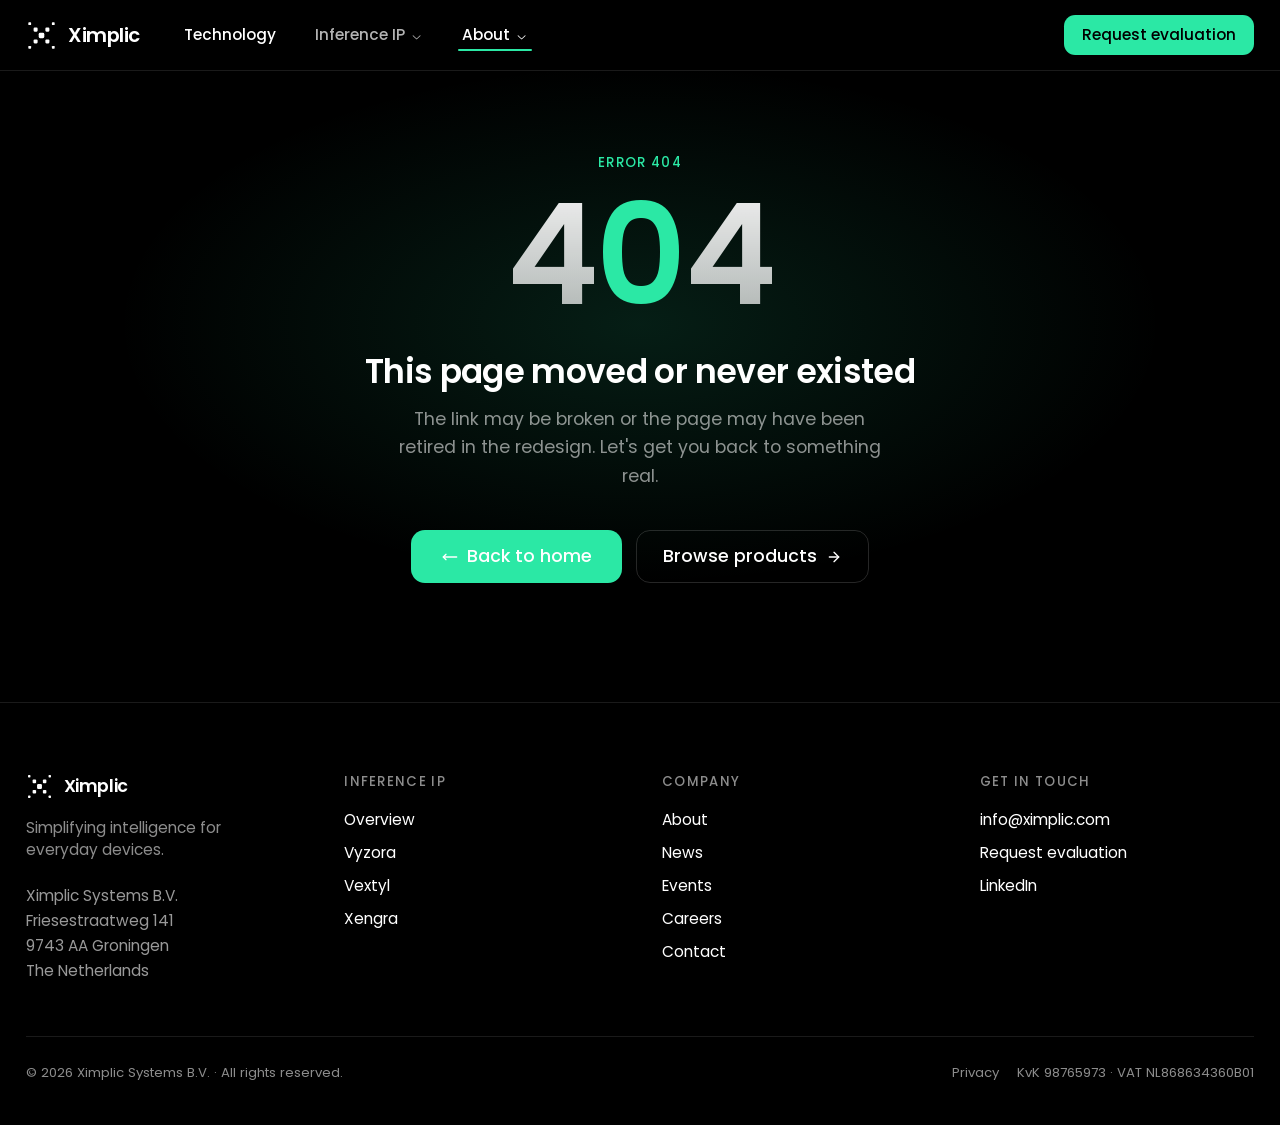
<file: careers/index.html>
<!doctype html>
<html lang="en" class="dark"><head>
    <meta charset="UTF-8">
    <link rel="icon" href="/XIM_Logo/favicon.svg" type="image/svg+xml">
    <link rel="icon" type="image/png" sizes="32x32" href="/XIM_Logo/favicon/favicon-32.png">
    <link rel="apple-touch-icon" href="/XIM_Logo/favicon/apple-touch-icon.png">
    <meta name="viewport" content="width=device-width, initial-scale=1.0">
    <meta name="theme-color" content="#000000">
    <meta name="description" content="Open positions at Ximplic in Groningen. Work directly with the founders on energy-efficient edge AI inference IP.">
    <link rel="canonical" href="https://ximplic.com/careers/">

    <!-- Open Graph -->
    <meta property="og:type" content="website">
    <meta property="og:site_name" content="Ximplic">
    <meta property="og:url" content="https://ximplic.com/careers/">
    <meta property="og:title" content="Careers: Ximplic">
    <meta property="og:description" content="Open positions at Ximplic in Groningen. Work directly with the founders on energy-efficient edge AI inference IP.">
    <meta property="og:image" content="https://ximplic.com/og.jpg">
    <meta property="og:image:width" content="1200">
    <meta property="og:image:height" content="630">
    <!-- Twitter -->
    <meta name="twitter:card" content="summary_large_image">
    <meta name="twitter:title" content="Careers: Ximplic">
    <meta name="twitter:description" content="Open positions at Ximplic in Groningen. Work directly with the founders on energy-efficient edge AI inference IP.">
    <meta name="twitter:image" content="https://ximplic.com/og.jpg">

    <title>Careers: Ximplic</title>

    <!-- GoatCounter: cookieless visit counting; SPA route changes counted in LayoutV2 -->
    <script data-goatcounter="https://ximplic.goatcounter.com/count" async="" src="https://gc.zgo.at/count.js"></script>

    <script type="application/ld+json">
      {
        "@context": "https://schema.org",
        "@type": "Organization",
        "name": "Ximplic",
        "legalName": "Ximplic Systems B.V.",
        "url": "https://ximplic.com/",
        "logo": "https://ximplic.com/XIM_Logo/favicon/icon-512.png",
        "description": "Ximplic licenses energy-efficient AI inference IP for always-on edge devices.",
        "email": "info@ximplic.com",
        "address": {
          "@type": "PostalAddress",
          "streetAddress": "Friesestraatweg 141",
          "postalCode": "9743 AA",
          "addressLocality": "Groningen",
          "addressCountry": "NL"
        },
        "sameAs": ["https://www.linkedin.com/company/ximplic-systems"]
      }
    </script>
    <script type="module" crossorigin="" src="/assets/index-BsJwNRG_.js"></script>
    <link rel="modulepreload" crossorigin="" href="/assets/usePageMeta-CLIvM2QE.js">
    <link rel="modulepreload" crossorigin="" href="/assets/createLucideIcon-pEod0ua9.js">
    <link rel="stylesheet" crossorigin="" href="/assets/index-ATvOHlXN.css">
  <link rel="modulepreload" as="script" crossorigin="" href="/assets/Careers-CQW0sex5.js"><link rel="modulepreload" as="script" crossorigin="" href="/assets/arrow-up-right-LIguz7Q5.js"><link rel="modulepreload" as="script" crossorigin="" href="/assets/careers-BRJIyfS0.js"></head>
  <body>
    <div id="root"><div class="relative min-h-screen bg-black text-white antialiased" style="font-family: Poppins, sans-serif;"><div aria-hidden="true" class="pointer-events-none fixed inset-0 z-0 overflow-hidden"><div class="bg-glow absolute left-1/2 top-[6vh] h-[60vh] w-[85vw] max-w-[1200px] -translate-x-1/2 rounded-full" style="background: radial-gradient(rgba(43, 232, 165, 0.13), transparent 68%);"></div></div><div aria-hidden="true" class="fixed top-0 inset-x-0 z-[60] h-[2px] origin-left will-change-transform pointer-events-none" style="transform: scaleX(0); background: linear-gradient(90deg, rgba(43, 232, 165, 0.4), rgb(43, 232, 165)); box-shadow: rgba(43, 232, 165, 0.55) 0px 0px 8px;"></div><div class="relative z-10"><header class="fixed top-0 w-full z-50 border-b border-white/10 bg-black/70 backdrop-blur-md"><div class="max-w-7xl mx-auto px-6 h-16 flex items-center justify-between"><div class="flex items-center gap-6"><a class="group flex items-center gap-2.5" href="/" data-discover="true"><img alt="Ximplic" class="w-7 h-7 transition-transform duration-500 ease-[cubic-bezier(.22,1,.36,1)] [@media(hover:hover)]:group-hover:rotate-90" src="/XIM_Logo/ximplic-mark-white.svg"><span class="text-lg font-semibold tracking-tight">Ximplic</span></a><nav aria-label="Main" data-orientation="horizontal" dir="ltr" class="relative z-10 max-w-max flex-1 items-center justify-center hidden lg:flex"><div style="position: relative;"><ul data-orientation="horizontal" class="group flex flex-1 list-none items-center justify-center space-x-1" dir="ltr"><li><a class="relative inline-flex h-9 w-max items-center rounded-md px-4 py-2 text-sm font-medium transition-colors hover:bg-white/5 text-white/70 hover:text-white" data-radix-collection-item="" href="/technology" data-discover="true">Technology</a></li><li><button id="radix-_r_0_-trigger-radix-_r_2_" data-state="closed" aria-expanded="false" class="group inline-flex h-9 w-max items-center justify-center rounded-md px-4 py-2 text-sm font-medium focus:text-accent-foreground focus:outline-none disabled:pointer-events-none disabled:opacity-50 data-[active]:bg-accent/50 group relative bg-transparent hover:bg-white/5 focus:bg-white/5 data-[state=open]:bg-white/5 transition-colors text-white/70 hover:text-white data-[state=open]:text-white" data-radix-collection-item="">Inference IP <svg width="15" height="15" viewBox="0 0 15 15" fill="none" xmlns="http://www.w3.org/2000/svg" class="relative top-[1px] ml-1 h-3 w-3 transition duration-300 group-data-[state=open]:rotate-180" aria-hidden="true"><path d="M3.13523 6.15803C3.3241 5.95657 3.64052 5.94637 3.84197 6.13523L7.5 9.56464L11.158 6.13523C11.3595 5.94637 11.6759 5.95657 11.8648 6.15803C12.0536 6.35949 12.0434 6.67591 11.842 6.86477L7.84197 10.6148C7.64964 10.7951 7.35036 10.7951 7.15803 10.6148L3.15803 6.86477C2.95657 6.67591 2.94637 6.35949 3.13523 6.15803Z" fill="currentColor" fill-rule="evenodd" clip-rule="evenodd"></path></svg></button></li><li><button id="radix-_r_0_-trigger-radix-_r_3_" data-state="closed" aria-expanded="false" class="group inline-flex h-9 w-max items-center justify-center rounded-md px-4 py-2 text-sm font-medium hover:text-accent-foreground focus:text-accent-foreground focus:outline-none disabled:pointer-events-none disabled:opacity-50 data-[active]:bg-accent/50 group relative bg-transparent hover:bg-white/5 focus:bg-white/5 data-[state=open]:bg-white/5 transition-colors text-white after:absolute after:left-3 after:right-3 after:bottom-1 after:h-[2px] after:rounded-full after:bg-[#2BE8A5]" data-radix-collection-item="">About <svg width="15" height="15" viewBox="0 0 15 15" fill="none" xmlns="http://www.w3.org/2000/svg" class="relative top-[1px] ml-1 h-3 w-3 transition duration-300 group-data-[state=open]:rotate-180" aria-hidden="true"><path d="M3.13523 6.15803C3.3241 5.95657 3.64052 5.94637 3.84197 6.13523L7.5 9.56464L11.158 6.13523C11.3595 5.94637 11.6759 5.95657 11.8648 6.15803C12.0536 6.35949 12.0434 6.67591 11.842 6.86477L7.84197 10.6148C7.64964 10.7951 7.35036 10.7951 7.15803 10.6148L3.15803 6.86477C2.95657 6.67591 2.94637 6.35949 3.13523 6.15803Z" fill="currentColor" fill-rule="evenodd" clip-rule="evenodd"></path></svg></button></li></ul></div><div class="absolute left-0 top-full flex justify-center"></div></nav></div><div class="hidden lg:flex items-center gap-3"><button type="button" class="text-sm font-medium px-4 py-2 rounded-md text-black transition-transform hover:scale-[1.03] active:scale-95" aria-haspopup="dialog" aria-expanded="false" data-state="closed" style="background: rgb(43, 232, 165);">Request evaluation</button></div><div class="lg:hidden"><button class="inline-flex items-center justify-center rounded-md size-10 border border-white/15 text-white hover:bg-white/5 transition-colors" aria-label="Menu" type="button" aria-haspopup="dialog" aria-expanded="false" data-state="closed"><svg xmlns="http://www.w3.org/2000/svg" width="24" height="24" viewBox="0 0 24 24" fill="none" stroke="currentColor" stroke-width="2" stroke-linecap="round" stroke-linejoin="round" class="lucide lucide-menu size-4" aria-hidden="true"><path d="M4 5h16"></path><path d="M4 12h16"></path><path d="M4 19h16"></path></svg></button></div></div></header><main class="route-fade"><section class="px-6 pt-32 md:pt-36 pb-16"><div class="max-w-7xl mx-auto rv in"><h1 class="text-4xl md:text-6xl font-semibold tracking-[-0.02em] mb-6 max-w-4xl" style="letter-spacing: -0.02em;"><span style="background: linear-gradient(rgb(255, 255, 255), rgba(255, 255, 255, 0.62)) text; -webkit-text-fill-color: transparent;">Join the team</span></h1><p class="text-white/55 max-w-2xl leading-relaxed">We are a small deep-tech team in Groningen building energy-efficient AI inference IP. You work directly with the founders on real product work, not side projects.</p></div></section><div aria-hidden="true" class="relative h-24 overflow-hidden" style="background: rgb(255, 255, 255);"><div class="absolute inset-x-0 top-0 h-1/2" style="background: rgb(0, 0, 0);"></div><div class="absolute top-1/2 -translate-y-1/2 h-11 w-[44%] max-w-[560px] rounded-[3px] right-[5%]" style="background: linear-gradient(90deg, rgba(43, 232, 165, 0.06), rgb(43, 232, 165)); box-shadow: rgba(43, 232, 165, 0.28) 0px 0px 60px;"></div></div><section id="openings" class="px-6 py-24 bg-white text-black"><div class="max-w-7xl mx-auto rv in"><h2 class="text-3xl md:text-4xl font-semibold tracking-[-0.02em] mb-12">Open positions</h2><div class="space-y-5"><a class="group grid grid-cols-[1fr_auto] md:grid-cols-[1fr_auto_auto] items-center gap-x-8 gap-y-2 rounded-xl border border-black/10 bg-black/[0.02] px-7 md:px-10 py-8 md:py-10 transition-all duration-300 hover:border-black/25 hover:-translate-y-0.5" href="/careers/embedded-ai-intern" data-discover="true"><div class="min-w-0 md:pr-8"><h3 class="relative inline-block text-2xl md:text-[2.5rem] font-semibold tracking-[-0.02em] leading-tight transition-transform duration-300 ease-out group-hover:translate-x-2">Embedded AI Intern<span aria-hidden="true" class="absolute -bottom-1 left-0 h-[2px] w-full origin-left scale-x-0 transition-transform duration-300 ease-out group-hover:scale-x-100" style="background: rgb(10, 125, 87);"></span></h3><p class="mt-3 max-w-xl text-sm text-black/60 leading-relaxed">Run AI workloads on our FPGA-deployed inference IP: compile, quantize, benchmark, and evolve the firmware and flow.</p></div><div class="hidden md:block text-right text-xs text-black/50 leading-loose" style="font-family: &quot;Geist Mono&quot;, ui-monospace, monospace; letter-spacing: 0.06em;">INTERNSHIP<br>GRONINGEN · 6 MONTHS, FULL-TIME (40 H/WEEK)<br>ON-SITE / HYBRID</div><span class="relative flex h-12 w-12 md:h-14 md:w-14 shrink-0 items-center justify-center overflow-hidden rounded-full border border-black/15 text-black/70 transition-colors duration-300 group-hover:border-transparent group-hover:text-black"><span aria-hidden="true" class="absolute inset-0 rounded-full scale-0 transition-transform duration-300 ease-out group-hover:scale-100" style="background: rgb(43, 232, 165);"></span><svg xmlns="http://www.w3.org/2000/svg" width="20" height="20" viewBox="0 0 24 24" fill="none" stroke="currentColor" stroke-width="2" stroke-linecap="round" stroke-linejoin="round" class="lucide lucide-arrow-up-right relative transition-transform duration-300 group-hover:translate-x-0.5 group-hover:-translate-y-0.5" aria-hidden="true"><path d="M7 7h10v10"></path><path d="M7 17 17 7"></path></svg></span></a></div><p class="mt-12 text-sm text-black/55 max-w-2xl">Nothing that fits? We still want to hear from curious people. Send a short note and your CV to <a href="mailto:info@ximplic.com" class="font-medium underline decoration-black/20 hover:decoration-black/60 transition-colors" style="color: rgb(10, 125, 87);">info@ximplic.com</a>.</p></div></section><div aria-hidden="true" class="relative h-24 overflow-hidden" style="background: rgb(0, 0, 0);"><div class="absolute inset-x-0 top-0 h-1/2" style="background: rgb(255, 255, 255);"></div><div class="absolute top-1/2 -translate-y-1/2 h-11 w-[44%] max-w-[560px] rounded-[3px] left-[5%]" style="background: linear-gradient(90deg, rgb(43, 232, 165), rgba(43, 232, 165, 0.06)); box-shadow: rgba(43, 232, 165, 0.28) 0px 0px 60px;"></div></div></main><footer class="px-6 pt-16 pb-10 border-t border-white/10"><div class="max-w-7xl mx-auto grid grid-cols-2 md:grid-cols-4 gap-10"><div class="col-span-2 md:col-span-1"><a class="group flex items-center gap-2.5 mb-4" href="/" data-discover="true"><img alt="Ximplic" class="w-6 h-6 transition-transform duration-500 ease-[cubic-bezier(.22,1,.36,1)] [@media(hover:hover)]:group-hover:rotate-90" src="/XIM_Logo/ximplic-mark-white.svg"><span class="font-semibold tracking-tight">Ximplic</span></a><p class="text-sm text-white/55 max-w-[28ch]">Simplifying intelligence for everyday devices.</p><address class="not-italic text-sm text-white/60 mt-5 leading-relaxed">Ximplic Systems B.V.<br>Friesestraatweg 141<br>9743 AA Groningen<br>The Netherlands</address></div><div class="flex flex-col gap-2.5"><h3 class="text-xs font-medium tracking-widest uppercase text-white/55 mb-1.5">Inference IP</h3><a class="text-sm text-white/50 hover:text-white transition-colors" href="/products" data-discover="true">Overview</a><a class="text-sm text-white/50 hover:text-white transition-colors" href="/products/vyzora" data-discover="true">Vyzora</a><a class="text-sm text-white/50 hover:text-white transition-colors" href="/products/vextyl" data-discover="true">Vextyl</a><a class="text-sm text-white/50 hover:text-white transition-colors" href="/products/xengra" data-discover="true">Xengra</a></div><div class="flex flex-col gap-2.5"><h3 class="text-xs font-medium tracking-widest uppercase text-white/55 mb-1.5">Company</h3><a class="text-sm text-white/50 hover:text-white transition-colors" href="/about" data-discover="true">About</a><a class="text-sm text-white/50 hover:text-white transition-colors" href="/news" data-discover="true">News</a><a class="text-sm text-white/50 hover:text-white transition-colors" href="/events" data-discover="true">Events</a><a class="text-sm text-white/50 hover:text-white transition-colors" href="/careers" data-discover="true">Careers</a><a class="text-sm text-white/50 hover:text-white transition-colors" href="/#contact" data-discover="true">Contact</a></div><div class="flex flex-col gap-2.5"><h3 class="text-xs font-medium tracking-widest uppercase text-white/55 mb-1.5">Get in touch</h3><a href="mailto:info@ximplic.com" class="text-sm text-white/50 hover:text-white transition-colors">info@ximplic.com</a><a class="text-sm text-white/50 hover:text-white transition-colors" href="/#contact" data-discover="true">Request evaluation</a><a href="https://www.linkedin.com/company/ximplic-systems" target="_blank" rel="noopener" class="text-sm text-white/50 hover:text-white transition-colors">LinkedIn</a></div></div><div class="max-w-7xl mx-auto mt-12 pt-6 border-t border-white/10 flex flex-col sm:flex-row justify-between gap-3 text-xs text-white/55"><span>© 2026 Ximplic Systems B.V. · All rights reserved.</span><span class="flex gap-4"><a class="hover:text-white transition-colors" href="/privacy" data-discover="true">Privacy</a><span>KvK 98765973 · VAT NL868634360B01</span></span></div></footer></div></div></div>
  

</body></html>
</file>
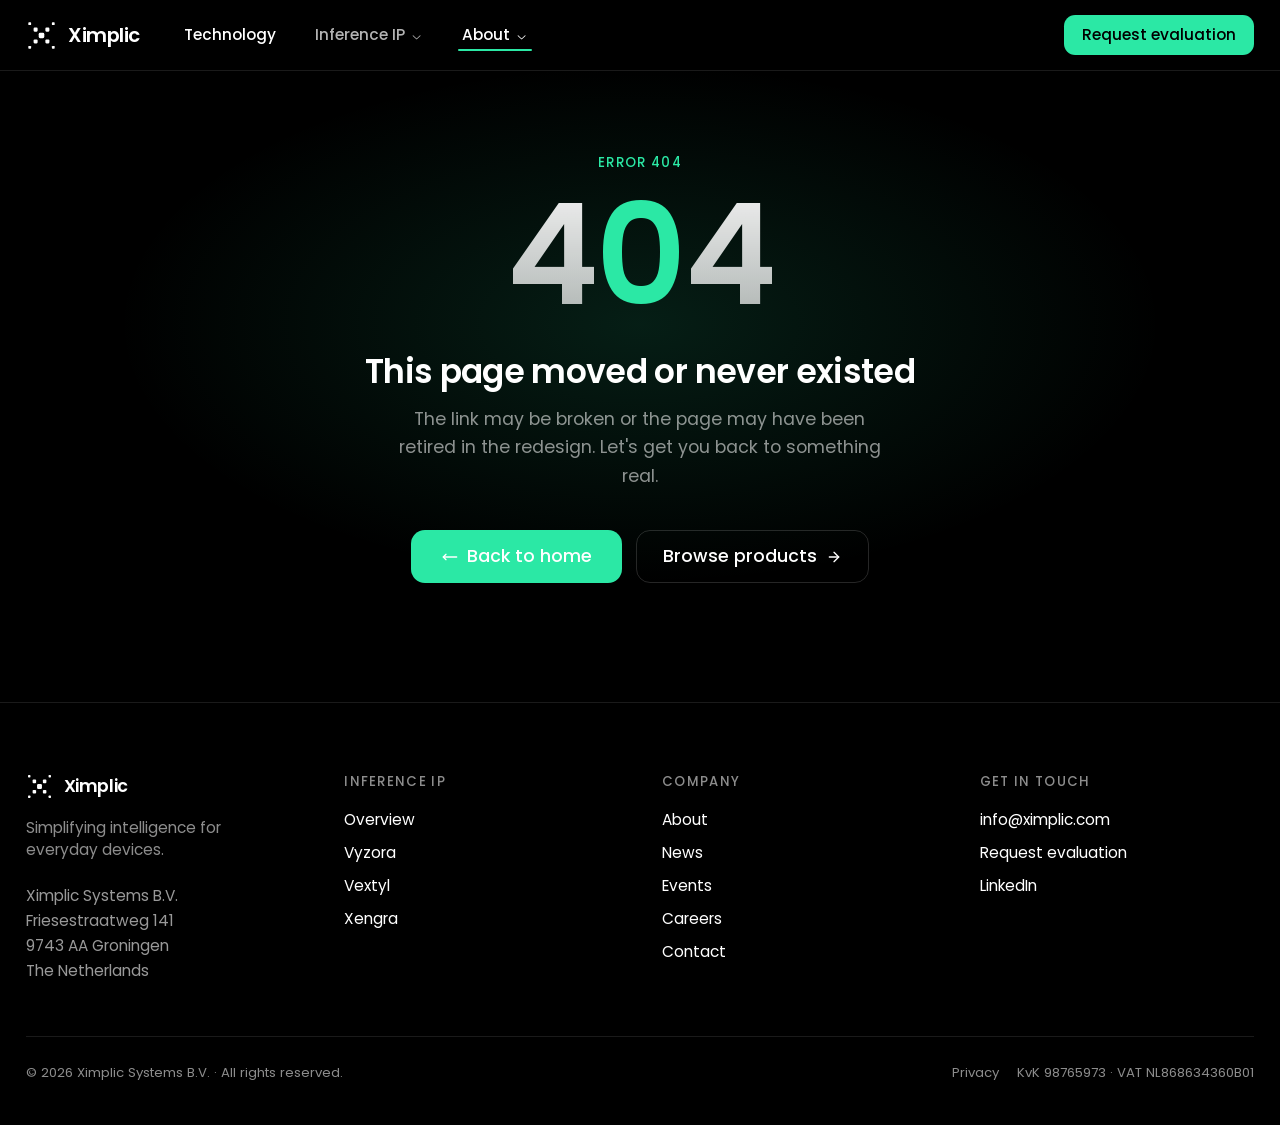
<file: news/index.html>
<!doctype html>
<html lang="en" class="dark"><head>
    <meta charset="UTF-8">
    <link rel="icon" href="/XIM_Logo/favicon.svg" type="image/svg+xml">
    <link rel="icon" type="image/png" sizes="32x32" href="/XIM_Logo/favicon/favicon-32.png">
    <link rel="apple-touch-icon" href="/XIM_Logo/favicon/apple-touch-icon.png">
    <meta name="viewport" content="width=device-width, initial-scale=1.0">
    <meta name="theme-color" content="#000000">
    <meta name="description" content="Latest: Engineeringnet covers Ximplic: computing directly in memory for energy-efficient AI. Developments and announcements from Ximplic.">
    <link rel="canonical" href="https://ximplic.com/news/">

    <!-- Open Graph -->
    <meta property="og:type" content="website">
    <meta property="og:site_name" content="Ximplic">
    <meta property="og:url" content="https://ximplic.com/news/">
    <meta property="og:title" content="News: Ximplic">
    <meta property="og:description" content="Latest: Engineeringnet covers Ximplic: computing directly in memory for energy-efficient AI. Developments and announcements from Ximplic.">
    <meta property="og:image" content="https://ximplic.com/og.jpg">
    <meta property="og:image:width" content="1200">
    <meta property="og:image:height" content="630">
    <!-- Twitter -->
    <meta name="twitter:card" content="summary_large_image">
    <meta name="twitter:title" content="News: Ximplic">
    <meta name="twitter:description" content="Latest: Engineeringnet covers Ximplic: computing directly in memory for energy-efficient AI. Developments and announcements from Ximplic.">
    <meta name="twitter:image" content="https://ximplic.com/og.jpg">

    <title>News: Ximplic</title>

    <!-- GoatCounter: cookieless visit counting; SPA route changes counted in LayoutV2 -->
    <script data-goatcounter="https://ximplic.goatcounter.com/count" async="" src="https://gc.zgo.at/count.js"></script>

    <script type="application/ld+json">
      {
        "@context": "https://schema.org",
        "@type": "Organization",
        "name": "Ximplic",
        "legalName": "Ximplic Systems B.V.",
        "url": "https://ximplic.com/",
        "logo": "https://ximplic.com/XIM_Logo/favicon/icon-512.png",
        "description": "Ximplic licenses energy-efficient AI inference IP for always-on edge devices.",
        "email": "info@ximplic.com",
        "address": {
          "@type": "PostalAddress",
          "streetAddress": "Friesestraatweg 141",
          "postalCode": "9743 AA",
          "addressLocality": "Groningen",
          "addressCountry": "NL"
        },
        "sameAs": ["https://www.linkedin.com/company/ximplic-systems"]
      }
    </script>
    <script type="module" crossorigin="" src="/assets/index-BsJwNRG_.js"></script>
    <link rel="modulepreload" crossorigin="" href="/assets/usePageMeta-CLIvM2QE.js">
    <link rel="modulepreload" crossorigin="" href="/assets/createLucideIcon-pEod0ua9.js">
    <link rel="stylesheet" crossorigin="" href="/assets/index-ATvOHlXN.css">
  <link rel="modulepreload" as="script" crossorigin="" href="/assets/News-DNrfkaTj.js"></head>
  <body>
    <div id="root"><div class="relative min-h-screen bg-black text-white antialiased" style="font-family: Poppins, sans-serif;"><div aria-hidden="true" class="pointer-events-none fixed inset-0 z-0 overflow-hidden"><div class="bg-glow absolute left-1/2 top-[6vh] h-[60vh] w-[85vw] max-w-[1200px] -translate-x-1/2 rounded-full" style="background: radial-gradient(rgba(43, 232, 165, 0.13), transparent 68%);"></div></div><div aria-hidden="true" class="fixed top-0 inset-x-0 z-[60] h-[2px] origin-left will-change-transform pointer-events-none" style="transform: scaleX(0); background: linear-gradient(90deg, rgba(43, 232, 165, 0.4), rgb(43, 232, 165)); box-shadow: rgba(43, 232, 165, 0.55) 0px 0px 8px;"></div><div class="relative z-10"><header class="fixed top-0 w-full z-50 border-b border-white/10 bg-black/70 backdrop-blur-md"><div class="max-w-7xl mx-auto px-6 h-16 flex items-center justify-between"><div class="flex items-center gap-6"><a class="group flex items-center gap-2.5" href="/" data-discover="true"><img alt="Ximplic" class="w-7 h-7 transition-transform duration-500 ease-[cubic-bezier(.22,1,.36,1)] [@media(hover:hover)]:group-hover:rotate-90" src="/XIM_Logo/ximplic-mark-white.svg"><span class="text-lg font-semibold tracking-tight">Ximplic</span></a><nav aria-label="Main" data-orientation="horizontal" dir="ltr" class="relative z-10 max-w-max flex-1 items-center justify-center hidden lg:flex"><div style="position: relative;"><ul data-orientation="horizontal" class="group flex flex-1 list-none items-center justify-center space-x-1" dir="ltr"><li><a class="relative inline-flex h-9 w-max items-center rounded-md px-4 py-2 text-sm font-medium transition-colors hover:bg-white/5 text-white/70 hover:text-white" data-radix-collection-item="" href="/technology" data-discover="true">Technology</a></li><li><button id="radix-_r_0_-trigger-radix-_r_2_" data-state="closed" aria-expanded="false" class="group inline-flex h-9 w-max items-center justify-center rounded-md px-4 py-2 text-sm font-medium focus:text-accent-foreground focus:outline-none disabled:pointer-events-none disabled:opacity-50 data-[active]:bg-accent/50 group relative bg-transparent hover:bg-white/5 focus:bg-white/5 data-[state=open]:bg-white/5 transition-colors text-white/70 hover:text-white data-[state=open]:text-white" data-radix-collection-item="">Inference IP <svg width="15" height="15" viewBox="0 0 15 15" fill="none" xmlns="http://www.w3.org/2000/svg" class="relative top-[1px] ml-1 h-3 w-3 transition duration-300 group-data-[state=open]:rotate-180" aria-hidden="true"><path d="M3.13523 6.15803C3.3241 5.95657 3.64052 5.94637 3.84197 6.13523L7.5 9.56464L11.158 6.13523C11.3595 5.94637 11.6759 5.95657 11.8648 6.15803C12.0536 6.35949 12.0434 6.67591 11.842 6.86477L7.84197 10.6148C7.64964 10.7951 7.35036 10.7951 7.15803 10.6148L3.15803 6.86477C2.95657 6.67591 2.94637 6.35949 3.13523 6.15803Z" fill="currentColor" fill-rule="evenodd" clip-rule="evenodd"></path></svg></button></li><li><button id="radix-_r_0_-trigger-radix-_r_3_" data-state="closed" aria-expanded="false" class="group inline-flex h-9 w-max items-center justify-center rounded-md px-4 py-2 text-sm font-medium hover:text-accent-foreground focus:text-accent-foreground focus:outline-none disabled:pointer-events-none disabled:opacity-50 data-[active]:bg-accent/50 group relative bg-transparent hover:bg-white/5 focus:bg-white/5 data-[state=open]:bg-white/5 transition-colors text-white after:absolute after:left-3 after:right-3 after:bottom-1 after:h-[2px] after:rounded-full after:bg-[#2BE8A5]" data-radix-collection-item="">About <svg width="15" height="15" viewBox="0 0 15 15" fill="none" xmlns="http://www.w3.org/2000/svg" class="relative top-[1px] ml-1 h-3 w-3 transition duration-300 group-data-[state=open]:rotate-180" aria-hidden="true"><path d="M3.13523 6.15803C3.3241 5.95657 3.64052 5.94637 3.84197 6.13523L7.5 9.56464L11.158 6.13523C11.3595 5.94637 11.6759 5.95657 11.8648 6.15803C12.0536 6.35949 12.0434 6.67591 11.842 6.86477L7.84197 10.6148C7.64964 10.7951 7.35036 10.7951 7.15803 10.6148L3.15803 6.86477C2.95657 6.67591 2.94637 6.35949 3.13523 6.15803Z" fill="currentColor" fill-rule="evenodd" clip-rule="evenodd"></path></svg></button></li></ul></div><div class="absolute left-0 top-full flex justify-center"></div></nav></div><div class="hidden lg:flex items-center gap-3"><button type="button" class="text-sm font-medium px-4 py-2 rounded-md text-black transition-transform hover:scale-[1.03] active:scale-95" aria-haspopup="dialog" aria-expanded="false" data-state="closed" style="background: rgb(43, 232, 165);">Request evaluation</button></div><div class="lg:hidden"><button class="inline-flex items-center justify-center rounded-md size-10 border border-white/15 text-white hover:bg-white/5 transition-colors" aria-label="Menu" type="button" aria-haspopup="dialog" aria-expanded="false" data-state="closed"><svg xmlns="http://www.w3.org/2000/svg" width="24" height="24" viewBox="0 0 24 24" fill="none" stroke="currentColor" stroke-width="2" stroke-linecap="round" stroke-linejoin="round" class="lucide lucide-menu size-4" aria-hidden="true"><path d="M4 5h16"></path><path d="M4 12h16"></path><path d="M4 19h16"></path></svg></button></div></div></header><main class="route-fade"><section class="px-6 pt-32 md:pt-36 pb-8"><div class="max-w-3xl mx-auto rv in"><h1 class="text-4xl md:text-6xl font-semibold tracking-[-0.02em] mb-6" style="letter-spacing: -0.02em;"><span style="background: linear-gradient(rgb(255, 255, 255), rgba(255, 255, 255, 0.62)) text; -webkit-text-fill-color: transparent;">Latest from Ximplic</span></h1><p class="text-white/55 leading-relaxed max-w-2xl">Developments, achievements and announcements in energy-efficient edge AI.</p></div></section><div aria-hidden="true" class="relative h-24 overflow-hidden" style="background: rgb(255, 255, 255);"><div class="absolute inset-x-0 top-0 h-1/2" style="background: rgb(0, 0, 0);"></div><div class="absolute top-1/2 -translate-y-1/2 h-11 w-[44%] max-w-[560px] rounded-[3px] right-[5%]" style="background: linear-gradient(90deg, rgba(43, 232, 165, 0.06), rgb(43, 232, 165)); box-shadow: rgba(43, 232, 165, 0.28) 0px 0px 60px;"></div></div><section class="px-6 pt-16 pb-24 bg-white text-black"><div class="max-w-4xl mx-auto rv border-t border-black/10 in"><article class="grid sm:grid-cols-[150px_1fr] gap-3 sm:gap-12 border-b border-black/10 py-10 md:py-12"><div class="flex sm:flex-col items-center sm:items-start gap-3 sm:gap-2"><span class="inline-flex items-center text-[10px] font-medium tracking-widest uppercase px-2.5 py-1 rounded-full" style="color: rgb(10, 125, 87); background: rgba(43, 232, 165, 0.12); border: 1px solid rgba(43, 232, 165, 0.3);">Press</span><span class="text-xs font-medium text-black/45">2 July 2026</span></div><div><div class=""><div><h3 class="text-2xl md:text-3xl font-semibold tracking-[-0.02em] mb-2.5 text-balance">Engineeringnet covers Ximplic: computing directly in memory for energy-efficient AI</h3><p class="text-base md:text-lg text-black/60 leading-relaxed">Belgian engineering magazine Engineeringnet takes a close look at how Ximplic runs AI computations inside the memory itself. On a conventional chip, shuttling data between processor and memory eats up to 90% of the energy an AI model uses. Cutting that movement out means wearables, medical devices and smart sensors can run far longer on a charge, and the data never has to leave the device.</p><a href="https://engineeringnet.be/nl/nieuws/item/25290/berekeningen-rechtstreeks-in-geheugen-uitvoeren-voor-energiezuinige-ai" target="_blank" rel="noopener" class="text-sm font-medium mt-4 inline-flex items-center gap-1 transition-[gap] hover:gap-2" style="color: rgb(10, 125, 87);">Read the article (Dutch) <svg xmlns="http://www.w3.org/2000/svg" width="13" height="13" viewBox="0 0 24 24" fill="none" stroke="currentColor" stroke-width="2" stroke-linecap="round" stroke-linejoin="round" class="lucide lucide-arrow-right" aria-hidden="true"><path d="M5 12h14"></path><path d="m12 5 7 7-7 7"></path></svg></a></div></div></div></article><article class="grid sm:grid-cols-[150px_1fr] gap-3 sm:gap-12 border-b border-black/10 py-10 md:py-12"><div class="flex sm:flex-col items-center sm:items-start gap-3 sm:gap-2"><span class="inline-flex items-center text-[10px] font-medium tracking-widest uppercase px-2.5 py-1 rounded-full" style="color: rgb(10, 125, 87); background: rgba(43, 232, 165, 0.12); border: 1px solid rgba(43, 232, 165, 0.3);">Investment</span><span class="text-xs font-medium text-black/45">June 2026</span></div><div><div class="flex flex-col sm:flex-row gap-5"><img alt="Ximplic secures first investment from Future Tech Ventures" class="w-full sm:w-48 shrink-0 aspect-[4/3] object-cover rounded-lg border border-black/10" loading="lazy" src="/image/news/investment.jpg"><div><h3 class="text-xl font-semibold mb-2 text-balance">Ximplic secures first investment from Future Tech Ventures</h3><p class="text-sm md:text-base text-black/60 leading-relaxed">Ximplic has secured its first investment from Future Tech Ventures, the Groningen-based deeptech fund. The backing supports continued technology development, customer validation and commercial expansion as we work toward a silicon demonstration of our energy-efficient computing-in-memory inference IP.</p><a href="https://futuretechventures.nl/update/groningen-deeptech-startup-ximplic-receives-investment-to-make-ai-energy-efficient/" target="_blank" rel="noopener" class="text-sm font-medium mt-4 inline-flex items-center gap-1 transition-[gap] hover:gap-2" style="color: rgb(10, 125, 87);">Read the announcement <svg xmlns="http://www.w3.org/2000/svg" width="13" height="13" viewBox="0 0 24 24" fill="none" stroke="currentColor" stroke-width="2" stroke-linecap="round" stroke-linejoin="round" class="lucide lucide-arrow-right" aria-hidden="true"><path d="M5 12h14"></path><path d="m12 5 7 7-7 7"></path></svg></a></div></div></div></article><article class="grid sm:grid-cols-[150px_1fr] gap-3 sm:gap-12 border-b border-black/10 py-10 md:py-12"><div class="flex sm:flex-col items-center sm:items-start gap-3 sm:gap-2"><span class="inline-flex items-center text-[10px] font-medium tracking-widest uppercase px-2.5 py-1 rounded-full" style="color: rgb(10, 125, 87); background: rgba(43, 232, 165, 0.12); border: 1px solid rgba(43, 232, 165, 0.3);">Event</span><span class="text-xs font-medium text-black/45">24 June 2026</span></div><div><div class="flex flex-col sm:flex-row gap-5"><img alt="Ximplic presented at Successful First Year for the FSE Deeptech Pioneer Fellowship" class="w-full sm:w-48 shrink-0 aspect-[4/3] object-cover rounded-lg border border-black/10" loading="lazy" src="/image/news/fellowship-firstyear.jpg"><div><h3 class="text-xl font-semibold mb-2 text-balance">Ximplic presented at Successful First Year for the FSE Deeptech Pioneer Fellowship</h3><p class="text-sm md:text-base text-black/60 leading-relaxed">The University of Groningen's Faculty of Science and Engineering marked a successful first year of its DeepTech Pioneer Fellowship, which supports researchers in turning scientific breakthroughs into companies. Co-founder Simranjeet Singh presented Ximplic's work and progress on energy-efficient edge-AI chip architectures.</p><a href="https://www.founded.in/news/succesvol-eerste-jaar-voor-fse-deeptech-pioneer-fellowship" target="_blank" rel="noopener" class="text-sm font-medium mt-4 inline-flex items-center gap-1 transition-[gap] hover:gap-2" style="color: rgb(10, 125, 87);">Read the article <svg xmlns="http://www.w3.org/2000/svg" width="13" height="13" viewBox="0 0 24 24" fill="none" stroke="currentColor" stroke-width="2" stroke-linecap="round" stroke-linejoin="round" class="lucide lucide-arrow-right" aria-hidden="true"><path d="M5 12h14"></path><path d="m12 5 7 7-7 7"></path></svg></a></div></div></div></article><article class="grid sm:grid-cols-[150px_1fr] gap-3 sm:gap-12 border-b border-black/10 py-10 md:py-12"><div class="flex sm:flex-col items-center sm:items-start gap-3 sm:gap-2"><span class="inline-flex items-center text-[10px] font-medium tracking-widest uppercase px-2.5 py-1 rounded-full" style="color: rgb(10, 125, 87); background: rgba(43, 232, 165, 0.12); border: 1px solid rgba(43, 232, 165, 0.3);">Launch</span><span class="text-xs font-medium text-black/45">11 November 2025</span></div><div><div class=""><div><h3 class="text-xl font-semibold mb-2 text-balance">Ximplic launches website &amp; LinkedIn profile</h3><p class="text-sm md:text-base text-black/60 leading-relaxed">We're thrilled to announce the official launch of Ximplic's website and LinkedIn profile. Connect with us to follow our journey building energy-efficient inference IP for the edge.</p><a href="https://www.linkedin.com/company/ximplic-systems" target="_blank" rel="noopener" class="text-sm font-medium mt-4 inline-flex items-center gap-1 transition-[gap] hover:gap-2" style="color: rgb(10, 125, 87);">Follow on LinkedIn <svg xmlns="http://www.w3.org/2000/svg" width="13" height="13" viewBox="0 0 24 24" fill="none" stroke="currentColor" stroke-width="2" stroke-linecap="round" stroke-linejoin="round" class="lucide lucide-arrow-right" aria-hidden="true"><path d="M5 12h14"></path><path d="m12 5 7 7-7 7"></path></svg></a></div></div></div></article><article class="grid sm:grid-cols-[150px_1fr] gap-3 sm:gap-12 border-b border-black/10 py-10 md:py-12"><div class="flex sm:flex-col items-center sm:items-start gap-3 sm:gap-2"><span class="inline-flex items-center text-[10px] font-medium tracking-widest uppercase px-2.5 py-1 rounded-full" style="color: rgb(10, 125, 87); background: rgba(43, 232, 165, 0.12); border: 1px solid rgba(43, 232, 165, 0.3);">Achievement</span><span class="text-xs font-medium text-black/45">1 September 2025</span></div><div><div class="flex flex-col sm:flex-row gap-5"><img alt="Simranjeet Singh awarded DeepTech Pioneer Fellowship" class="w-full sm:w-48 shrink-0 aspect-[4/3] object-cover rounded-lg border border-black/10" loading="lazy" src="/image/news/fellowship-award.jpg"><div><h3 class="text-xl font-semibold mb-2 text-balance">Simranjeet Singh awarded DeepTech Pioneer Fellowship</h3><p class="text-sm md:text-base text-black/60 leading-relaxed">Simranjeet Singh, Co-founder &amp; CTO of Ximplic, has been selected as a DeepTech Pioneer Fellow by the Business Generator Groningen. The fellowship supports development of Ximplic's energy-efficient edge AI technology.</p><a href="https://www.businessgeneratorgroningen.com/actualiteit-eng/first-fse-pioneer-deeptech-fellows-selected/" target="_blank" rel="noopener" class="text-sm font-medium mt-4 inline-flex items-center gap-1 transition-[gap] hover:gap-2" style="color: rgb(10, 125, 87);">Read more <svg xmlns="http://www.w3.org/2000/svg" width="13" height="13" viewBox="0 0 24 24" fill="none" stroke="currentColor" stroke-width="2" stroke-linecap="round" stroke-linejoin="round" class="lucide lucide-arrow-right" aria-hidden="true"><path d="M5 12h14"></path><path d="m12 5 7 7-7 7"></path></svg></a></div></div></div></article><article class="grid sm:grid-cols-[150px_1fr] gap-3 sm:gap-12 border-b border-black/10 py-10 md:py-12"><div class="flex sm:flex-col items-center sm:items-start gap-3 sm:gap-2"><span class="inline-flex items-center text-[10px] font-medium tracking-widest uppercase px-2.5 py-1 rounded-full" style="color: rgb(10, 125, 87); background: rgba(43, 232, 165, 0.12); border: 1px solid rgba(43, 232, 165, 0.3);">Award</span><span class="text-xs font-medium text-black/45">4 December 2024</span></div><div><div class="flex flex-col sm:flex-row gap-5"><img alt="Ximplic wins 2025 HiPEAC Technology Transfer Award" class="w-full sm:w-48 shrink-0 aspect-[4/3] object-cover rounded-lg border border-black/10" loading="lazy" src="/image/news/hipeac.jpg"><div><h3 class="text-xl font-semibold mb-2 text-balance">Ximplic wins 2025 HiPEAC Technology Transfer Award</h3><p class="text-sm md:text-base text-black/60 leading-relaxed">We're honored to be selected as one of five winners of the prestigious 2025 HiPEAC Technology Transfer Awards, recognising our work accelerating the design of computing-in-memory architectures through advanced design automation and IP. Winners are recognised at the HiPEAC conference in January 2025.</p><a href="https://www.hipeac.net/news/7126/announcing-winners-2025-hipeac-technology-transfer-awards/" target="_blank" rel="noopener" class="text-sm font-medium mt-4 inline-flex items-center gap-1 transition-[gap] hover:gap-2" style="color: rgb(10, 125, 87);">Read full announcement <svg xmlns="http://www.w3.org/2000/svg" width="13" height="13" viewBox="0 0 24 24" fill="none" stroke="currentColor" stroke-width="2" stroke-linecap="round" stroke-linejoin="round" class="lucide lucide-arrow-right" aria-hidden="true"><path d="M5 12h14"></path><path d="m12 5 7 7-7 7"></path></svg></a></div></div></div></article><p class="text-sm text-black/40 pt-8">More updates soon.</p></div></section><div aria-hidden="true" class="relative h-24 overflow-hidden" style="background: rgb(0, 0, 0);"><div class="absolute inset-x-0 top-0 h-1/2" style="background: rgb(255, 255, 255);"></div><div class="absolute top-1/2 -translate-y-1/2 h-11 w-[44%] max-w-[560px] rounded-[3px] left-[5%]" style="background: linear-gradient(90deg, rgb(43, 232, 165), rgba(43, 232, 165, 0.06)); box-shadow: rgba(43, 232, 165, 0.28) 0px 0px 60px;"></div></div></main><footer class="px-6 pt-16 pb-10 border-t border-white/10"><div class="max-w-7xl mx-auto grid grid-cols-2 md:grid-cols-4 gap-10"><div class="col-span-2 md:col-span-1"><a class="group flex items-center gap-2.5 mb-4" href="/" data-discover="true"><img alt="Ximplic" class="w-6 h-6 transition-transform duration-500 ease-[cubic-bezier(.22,1,.36,1)] [@media(hover:hover)]:group-hover:rotate-90" src="/XIM_Logo/ximplic-mark-white.svg"><span class="font-semibold tracking-tight">Ximplic</span></a><p class="text-sm text-white/55 max-w-[28ch]">Simplifying intelligence for everyday devices.</p><address class="not-italic text-sm text-white/60 mt-5 leading-relaxed">Ximplic Systems B.V.<br>Friesestraatweg 141<br>9743 AA Groningen<br>The Netherlands</address></div><div class="flex flex-col gap-2.5"><h3 class="text-xs font-medium tracking-widest uppercase text-white/55 mb-1.5">Inference IP</h3><a class="text-sm text-white/50 hover:text-white transition-colors" href="/products" data-discover="true">Overview</a><a class="text-sm text-white/50 hover:text-white transition-colors" href="/products/vyzora" data-discover="true">Vyzora</a><a class="text-sm text-white/50 hover:text-white transition-colors" href="/products/vextyl" data-discover="true">Vextyl</a><a class="text-sm text-white/50 hover:text-white transition-colors" href="/products/xengra" data-discover="true">Xengra</a></div><div class="flex flex-col gap-2.5"><h3 class="text-xs font-medium tracking-widest uppercase text-white/55 mb-1.5">Company</h3><a class="text-sm text-white/50 hover:text-white transition-colors" href="/about" data-discover="true">About</a><a class="text-sm text-white/50 hover:text-white transition-colors" href="/news" data-discover="true">News</a><a class="text-sm text-white/50 hover:text-white transition-colors" href="/events" data-discover="true">Events</a><a class="text-sm text-white/50 hover:text-white transition-colors" href="/careers" data-discover="true">Careers</a><a class="text-sm text-white/50 hover:text-white transition-colors" href="/#contact" data-discover="true">Contact</a></div><div class="flex flex-col gap-2.5"><h3 class="text-xs font-medium tracking-widest uppercase text-white/55 mb-1.5">Get in touch</h3><a href="mailto:info@ximplic.com" class="text-sm text-white/50 hover:text-white transition-colors">info@ximplic.com</a><a class="text-sm text-white/50 hover:text-white transition-colors" href="/#contact" data-discover="true">Request evaluation</a><a href="https://www.linkedin.com/company/ximplic-systems" target="_blank" rel="noopener" class="text-sm text-white/50 hover:text-white transition-colors">LinkedIn</a></div></div><div class="max-w-7xl mx-auto mt-12 pt-6 border-t border-white/10 flex flex-col sm:flex-row justify-between gap-3 text-xs text-white/55"><span>© 2026 Ximplic Systems B.V. · All rights reserved.</span><span class="flex gap-4"><a class="hover:text-white transition-colors" href="/privacy" data-discover="true">Privacy</a><span>KvK 98765973 · VAT NL868634360B01</span></span></div></footer></div></div></div>
  

</body></html>
</file>
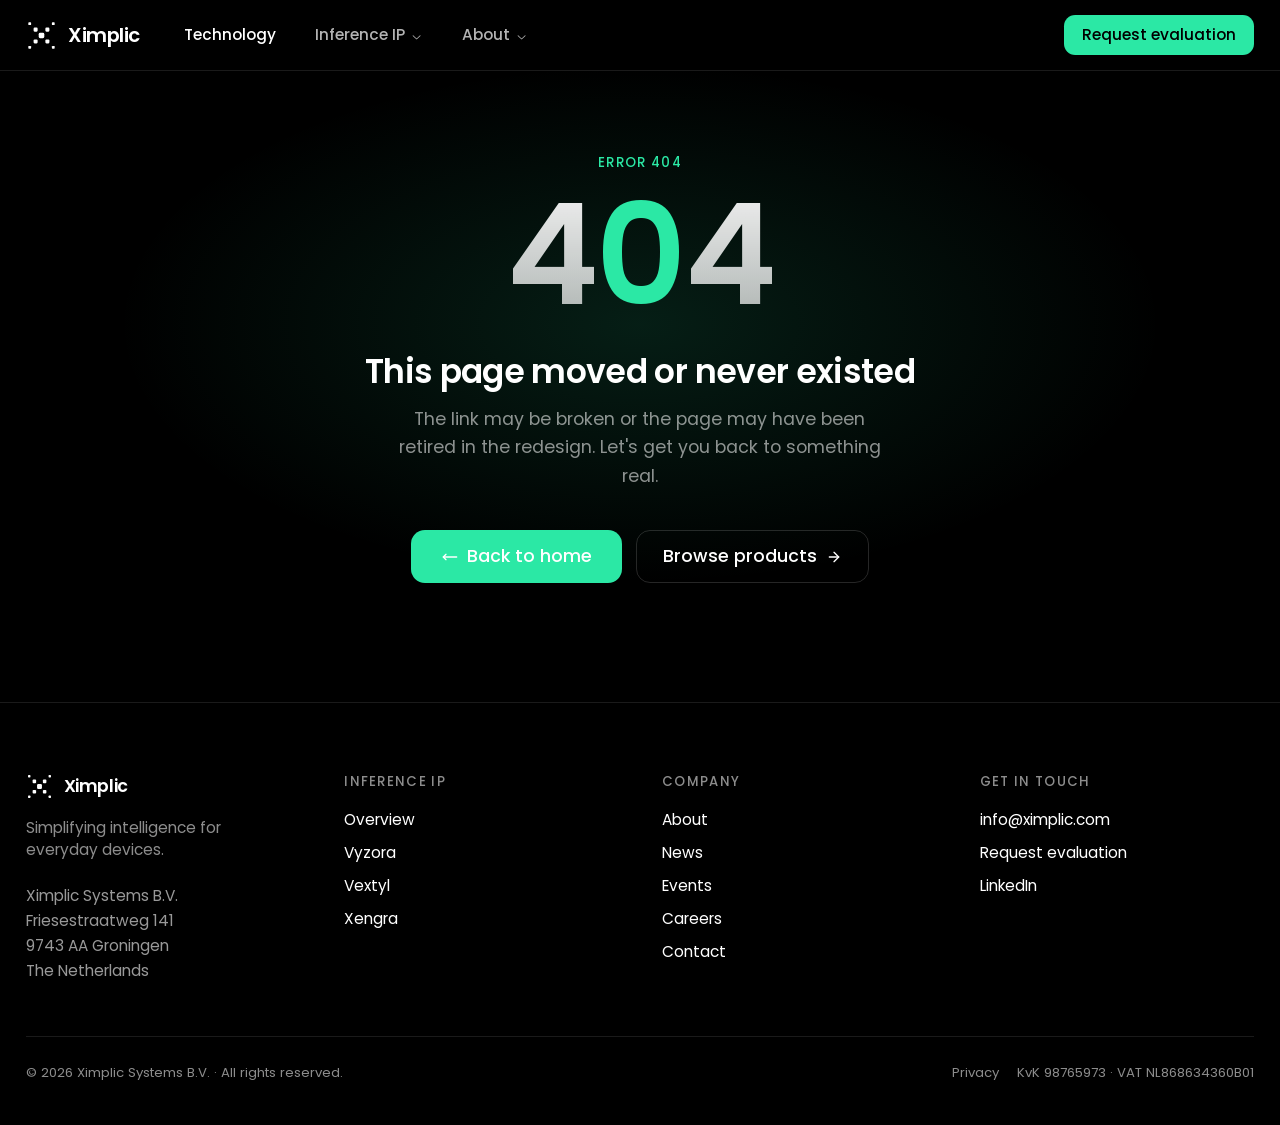
<file: privacy/index.html>
<!doctype html>
<html lang="en" class="dark"><head>
    <meta charset="UTF-8">
    <link rel="icon" href="/XIM_Logo/favicon.svg" type="image/svg+xml">
    <link rel="icon" type="image/png" sizes="32x32" href="/XIM_Logo/favicon/favicon-32.png">
    <link rel="apple-touch-icon" href="/XIM_Logo/favicon/apple-touch-icon.png">
    <meta name="viewport" content="width=device-width, initial-scale=1.0">
    <meta name="theme-color" content="#000000">
    <meta name="description" content="How Ximplic Systems B.V. handles personal data: what we collect through our evaluation-request form, who processes it, and your rights under the GDPR.">
    <link rel="canonical" href="https://ximplic.com/privacy/">

    <!-- Open Graph -->
    <meta property="og:type" content="website">
    <meta property="og:site_name" content="Ximplic">
    <meta property="og:url" content="https://ximplic.com/privacy/">
    <meta property="og:title" content="Privacy Policy: Ximplic">
    <meta property="og:description" content="How Ximplic Systems B.V. handles personal data: what we collect through our evaluation-request form, who processes it, and your rights under the GDPR.">
    <meta property="og:image" content="https://ximplic.com/og.jpg">
    <meta property="og:image:width" content="1200">
    <meta property="og:image:height" content="630">
    <!-- Twitter -->
    <meta name="twitter:card" content="summary_large_image">
    <meta name="twitter:title" content="Privacy Policy: Ximplic">
    <meta name="twitter:description" content="How Ximplic Systems B.V. handles personal data: what we collect through our evaluation-request form, who processes it, and your rights under the GDPR.">
    <meta name="twitter:image" content="https://ximplic.com/og.jpg">

    <title>Privacy Policy: Ximplic</title>

    <!-- GoatCounter: cookieless visit counting; SPA route changes counted in LayoutV2 -->
    <script data-goatcounter="https://ximplic.goatcounter.com/count" async="" src="https://gc.zgo.at/count.js"></script>

    <script type="application/ld+json">
      {
        "@context": "https://schema.org",
        "@type": "Organization",
        "name": "Ximplic",
        "legalName": "Ximplic Systems B.V.",
        "url": "https://ximplic.com/",
        "logo": "https://ximplic.com/XIM_Logo/favicon/icon-512.png",
        "description": "Ximplic licenses energy-efficient AI inference IP for always-on edge devices.",
        "email": "info@ximplic.com",
        "address": {
          "@type": "PostalAddress",
          "streetAddress": "Friesestraatweg 141",
          "postalCode": "9743 AA",
          "addressLocality": "Groningen",
          "addressCountry": "NL"
        },
        "sameAs": ["https://www.linkedin.com/company/ximplic-systems"]
      }
    </script>
    <script type="module" crossorigin="" src="/assets/index-BsJwNRG_.js"></script>
    <link rel="modulepreload" crossorigin="" href="/assets/usePageMeta-CLIvM2QE.js">
    <link rel="modulepreload" crossorigin="" href="/assets/createLucideIcon-pEod0ua9.js">
    <link rel="stylesheet" crossorigin="" href="/assets/index-ATvOHlXN.css">
  <link rel="modulepreload" as="script" crossorigin="" href="/assets/Privacy-BE87VzTI.js"></head>
  <body>
    <div id="root"><div class="relative min-h-screen bg-black text-white antialiased" style="font-family: Poppins, sans-serif;"><div aria-hidden="true" class="pointer-events-none fixed inset-0 z-0 overflow-hidden"><div class="bg-glow absolute left-1/2 top-[6vh] h-[60vh] w-[85vw] max-w-[1200px] -translate-x-1/2 rounded-full" style="background: radial-gradient(rgba(43, 232, 165, 0.13), transparent 68%);"></div></div><div aria-hidden="true" class="fixed top-0 inset-x-0 z-[60] h-[2px] origin-left will-change-transform pointer-events-none" style="transform: scaleX(0); background: linear-gradient(90deg, rgba(43, 232, 165, 0.4), rgb(43, 232, 165)); box-shadow: rgba(43, 232, 165, 0.55) 0px 0px 8px;"></div><div class="relative z-10"><header class="fixed top-0 w-full z-50 border-b border-white/10 bg-black/70 backdrop-blur-md"><div class="max-w-7xl mx-auto px-6 h-16 flex items-center justify-between"><div class="flex items-center gap-6"><a class="group flex items-center gap-2.5" href="/" data-discover="true"><img alt="Ximplic" class="w-7 h-7 transition-transform duration-500 ease-[cubic-bezier(.22,1,.36,1)] [@media(hover:hover)]:group-hover:rotate-90" src="/XIM_Logo/ximplic-mark-white.svg"><span class="text-lg font-semibold tracking-tight">Ximplic</span></a><nav aria-label="Main" data-orientation="horizontal" dir="ltr" class="relative z-10 max-w-max flex-1 items-center justify-center hidden lg:flex"><div style="position: relative;"><ul data-orientation="horizontal" class="group flex flex-1 list-none items-center justify-center space-x-1" dir="ltr"><li><a class="relative inline-flex h-9 w-max items-center rounded-md px-4 py-2 text-sm font-medium transition-colors hover:bg-white/5 text-white/70 hover:text-white" data-radix-collection-item="" href="/technology" data-discover="true">Technology</a></li><li><button id="radix-_r_0_-trigger-radix-_r_2_" data-state="closed" aria-expanded="false" class="group inline-flex h-9 w-max items-center justify-center rounded-md px-4 py-2 text-sm font-medium focus:text-accent-foreground focus:outline-none disabled:pointer-events-none disabled:opacity-50 data-[active]:bg-accent/50 group relative bg-transparent hover:bg-white/5 focus:bg-white/5 data-[state=open]:bg-white/5 transition-colors text-white/70 hover:text-white data-[state=open]:text-white" data-radix-collection-item="">Inference IP <svg width="15" height="15" viewBox="0 0 15 15" fill="none" xmlns="http://www.w3.org/2000/svg" class="relative top-[1px] ml-1 h-3 w-3 transition duration-300 group-data-[state=open]:rotate-180" aria-hidden="true"><path d="M3.13523 6.15803C3.3241 5.95657 3.64052 5.94637 3.84197 6.13523L7.5 9.56464L11.158 6.13523C11.3595 5.94637 11.6759 5.95657 11.8648 6.15803C12.0536 6.35949 12.0434 6.67591 11.842 6.86477L7.84197 10.6148C7.64964 10.7951 7.35036 10.7951 7.15803 10.6148L3.15803 6.86477C2.95657 6.67591 2.94637 6.35949 3.13523 6.15803Z" fill="currentColor" fill-rule="evenodd" clip-rule="evenodd"></path></svg></button></li><li><button id="radix-_r_0_-trigger-radix-_r_3_" data-state="closed" aria-expanded="false" class="group inline-flex h-9 w-max items-center justify-center rounded-md px-4 py-2 text-sm font-medium focus:text-accent-foreground focus:outline-none disabled:pointer-events-none disabled:opacity-50 data-[active]:bg-accent/50 group relative bg-transparent hover:bg-white/5 focus:bg-white/5 data-[state=open]:bg-white/5 transition-colors text-white/70 hover:text-white data-[state=open]:text-white" data-radix-collection-item="">About <svg width="15" height="15" viewBox="0 0 15 15" fill="none" xmlns="http://www.w3.org/2000/svg" class="relative top-[1px] ml-1 h-3 w-3 transition duration-300 group-data-[state=open]:rotate-180" aria-hidden="true"><path d="M3.13523 6.15803C3.3241 5.95657 3.64052 5.94637 3.84197 6.13523L7.5 9.56464L11.158 6.13523C11.3595 5.94637 11.6759 5.95657 11.8648 6.15803C12.0536 6.35949 12.0434 6.67591 11.842 6.86477L7.84197 10.6148C7.64964 10.7951 7.35036 10.7951 7.15803 10.6148L3.15803 6.86477C2.95657 6.67591 2.94637 6.35949 3.13523 6.15803Z" fill="currentColor" fill-rule="evenodd" clip-rule="evenodd"></path></svg></button></li></ul></div><div class="absolute left-0 top-full flex justify-center"></div></nav></div><div class="hidden lg:flex items-center gap-3"><button type="button" class="text-sm font-medium px-4 py-2 rounded-md text-black transition-transform hover:scale-[1.03] active:scale-95" aria-haspopup="dialog" aria-expanded="false" data-state="closed" style="background: rgb(43, 232, 165);">Request evaluation</button></div><div class="lg:hidden"><button class="inline-flex items-center justify-center rounded-md size-10 border border-white/15 text-white hover:bg-white/5 transition-colors" aria-label="Menu" type="button" aria-haspopup="dialog" aria-expanded="false" data-state="closed"><svg xmlns="http://www.w3.org/2000/svg" width="24" height="24" viewBox="0 0 24 24" fill="none" stroke="currentColor" stroke-width="2" stroke-linecap="round" stroke-linejoin="round" class="lucide lucide-menu size-4" aria-hidden="true"><path d="M4 5h16"></path><path d="M4 12h16"></path><path d="M4 19h16"></path></svg></button></div></div></header><main class="route-fade"><section class="px-6 pt-32 md:pt-36 pb-24"><div class="max-w-3xl mx-auto rv in"><h1 class="text-4xl md:text-5xl font-semibold tracking-[-0.02em] mb-4" style="letter-spacing: -0.02em;"><span style="background: linear-gradient(rgb(255, 255, 255), rgba(255, 255, 255, 0.62)) text; -webkit-text-fill-color: transparent;">Privacy policy</span></h1><p class="text-sm text-white/55 mb-10">Last updated: 26 July 2026 (added job applications; forms now run on our own endpoint)</p><p class="text-white/60 leading-relaxed mb-4">Ximplic Systems B.V. respects your privacy. This website is an informational site about our edge-AI inference IP. We collect as little personal data as possible: no advertising, no cross-site trackers, and no cookies.</p><h2 class="text-xl md:text-2xl font-semibold tracking-[-0.02em] mt-12 mb-4">Who we are</h2><p class="text-white/60 leading-relaxed mb-4">Ximplic Systems B.V. is the data controller for this website.</p><ul class="list-none space-y-1 mb-4"><li class="text-white/60 leading-relaxed">Ximplic Systems B.V.</li><li class="text-white/60 leading-relaxed">Friesestraatweg 141, 9743 AA Groningen, The Netherlands</li><li class="text-white/60 leading-relaxed">KvK 98765973 · VAT NL868634360B01</li><li class="text-white/60 leading-relaxed"><a href="mailto:info@ximplic.com" class="text-white/85 underline underline-offset-4 decoration-white/30 hover:decoration-white transition-colors">info@ximplic.com</a></li></ul><h2 class="text-xl md:text-2xl font-semibold tracking-[-0.02em] mt-12 mb-4">Cookies</h2><p class="text-white/60 leading-relaxed mb-4">This website does not set cookies and does not use advertising or cross-site tracking technologies. That is why you do not see a cookie banner.</p><h2 class="text-xl md:text-2xl font-semibold tracking-[-0.02em] mt-12 mb-4">Visitor statistics</h2><p class="text-white/60 leading-relaxed mb-4">To understand how many people visit this site, we use <a href="https://www.goatcounter.com" target="_blank" rel="noopener" class="text-white/85 underline underline-offset-4 decoration-white/30 hover:decoration-white transition-colors">GoatCounter</a>, a privacy-friendly analytics service. It counts page views without cookies and without following you across other websites. It briefly processes technical data such as your IP address, browser type, and the page you came from to tell visits apart, but it does not store your IP address or build a profile of you. We only see aggregated numbers. Details are in the <a href="https://www.goatcounter.com/help/privacy" target="_blank" rel="noopener" class="text-white/85 underline underline-offset-4 decoration-white/30 hover:decoration-white transition-colors">GoatCounter privacy policy</a>. This processing rests on our legitimate interest in knowing whether the website is being read (Art. 6(1)(f) GDPR).</p><h2 class="text-xl md:text-2xl font-semibold tracking-[-0.02em] mt-12 mb-4">What personal data we collect</h2><p class="text-white/60 leading-relaxed mb-4">We only receive personal data when you choose to send it to us:</p><ul class="list-disc pl-5 space-y-2 mb-4"><li class="text-white/60 leading-relaxed"><strong class="text-white/85">Evaluation-request form.</strong> When you request an evaluation of our IP, we ask for your name, role, work email, company, and optionally your target application and technical details. We use this information solely to respond to your request and set up the evaluation (Art. 6(1)(b) GDPR, steps prior to entering into a contract).</li><li class="text-white/60 leading-relaxed"><strong class="text-white/85">Job applications.</strong> When you apply for a position through our careers pages, we ask for your name, contact details, location, education, availability, right to work, links to your CV and profiles, and your answers to role-specific questions. We use this information solely to assess your application and run the hiring process (Art. 6(1)(b) GDPR, steps prior to entering into a contract, and your consent given when submitting the form). We also send you an email confirming that your application arrived.</li><li class="text-white/60 leading-relaxed"><strong class="text-white/85">Email.</strong> If you email us directly, we process your address and message content to reply to you (Art. 6(1)(f) GDPR, our legitimate interest in handling correspondence).</li></ul><p class="text-white/60 leading-relaxed mb-4">We keep this data only as long as needed to handle your request and any follow-up business relationship, and delete it when it is no longer required. Application data of candidates we do not hire is deleted no later than 4 weeks after the position is filled, unless you give us consent to keep it on file for up to one year for future openings.</p><h2 class="text-xl md:text-2xl font-semibold tracking-[-0.02em] mt-12 mb-4">Service providers we use</h2><ul class="list-disc pl-5 space-y-2 mb-4"><li class="text-white/60 leading-relaxed"><strong class="text-white/85">Cloudflare, Inc.</strong> (United States, EU infrastructure available) runs the endpoint that receives our website forms (evaluation requests and job applications) and passes submissions on to us by email. Form data is processed in transit and not stored by us on Cloudflare. See the <a href="https://www.cloudflare.com/privacypolicy/" target="_blank" rel="noopener" class="text-white/85 underline underline-offset-4 decoration-white/30 hover:decoration-white transition-colors">Cloudflare privacy policy</a>. Transfers are safeguarded by the EU Standard Contractual Clauses.</li><li class="text-white/60 leading-relaxed"><strong class="text-white/85">Resend</strong> (Plus Five Five, Inc., United States; we use their EU region) delivers the form submissions to us by email and the confirmation email to you. See the <a href="https://resend.com/legal/privacy-policy" target="_blank" rel="noopener" class="text-white/85 underline underline-offset-4 decoration-white/30 hover:decoration-white transition-colors">Resend privacy policy</a>. Transfers are safeguarded by the EU Standard Contractual Clauses.</li><li class="text-white/60 leading-relaxed"><strong class="text-white/85">GitHub, Inc.</strong> (United States) hosts this website via GitHub Pages. Like any web host, GitHub may log technical data such as your IP address when serving pages. See the <a href="https://docs.github.com/en/site-policy/privacy-policies/github-general-privacy-statement" target="_blank" rel="noopener" class="text-white/85 underline underline-offset-4 decoration-white/30 hover:decoration-white transition-colors">GitHub privacy statement</a>.</li><li class="text-white/60 leading-relaxed"><strong class="text-white/85">Google LLC.</strong> Some organiser logos on our events page are loaded from Google's favicon service, which means your browser sends your IP address to Google when that page loads. See the <a href="https://policies.google.com/privacy" target="_blank" rel="noopener" class="text-white/85 underline underline-offset-4 decoration-white/30 hover:decoration-white transition-colors">Google privacy policy</a>.</li></ul><p class="text-white/60 leading-relaxed mb-4">We do not sell or share your personal data for marketing purposes.</p><h2 class="text-xl md:text-2xl font-semibold tracking-[-0.02em] mt-12 mb-4">Your rights</h2><p class="text-white/60 leading-relaxed mb-4">Under the GDPR you have the right to access, rectify, erase, and receive a copy of your personal data, to restrict or object to its processing, and to withdraw consent where processing is based on consent. To exercise any of these rights, email <a href="mailto:info@ximplic.com" class="text-white/85 underline underline-offset-4 decoration-white/30 hover:decoration-white transition-colors">info@ximplic.com</a>. You also have the right to lodge a complaint with the Dutch supervisory authority, the <a href="https://www.autoriteitpersoonsgegevens.nl/en" target="_blank" rel="noopener" class="text-white/85 underline underline-offset-4 decoration-white/30 hover:decoration-white transition-colors">Autoriteit Persoonsgegevens</a>.</p><h2 class="text-xl md:text-2xl font-semibold tracking-[-0.02em] mt-12 mb-4">Changes to this policy</h2><p class="text-white/60 leading-relaxed mb-4">We may update this policy as the website or our services evolve. The date at the top reflects the latest revision.</p></div></section></main><footer class="px-6 pt-16 pb-10 border-t border-white/10"><div class="max-w-7xl mx-auto grid grid-cols-2 md:grid-cols-4 gap-10"><div class="col-span-2 md:col-span-1"><a class="group flex items-center gap-2.5 mb-4" href="/" data-discover="true"><img alt="Ximplic" class="w-6 h-6 transition-transform duration-500 ease-[cubic-bezier(.22,1,.36,1)] [@media(hover:hover)]:group-hover:rotate-90" src="/XIM_Logo/ximplic-mark-white.svg"><span class="font-semibold tracking-tight">Ximplic</span></a><p class="text-sm text-white/55 max-w-[28ch]">Simplifying intelligence for everyday devices.</p><address class="not-italic text-sm text-white/60 mt-5 leading-relaxed">Ximplic Systems B.V.<br>Friesestraatweg 141<br>9743 AA Groningen<br>The Netherlands</address></div><div class="flex flex-col gap-2.5"><h3 class="text-xs font-medium tracking-widest uppercase text-white/55 mb-1.5">Inference IP</h3><a class="text-sm text-white/50 hover:text-white transition-colors" href="/products" data-discover="true">Overview</a><a class="text-sm text-white/50 hover:text-white transition-colors" href="/products/vyzora" data-discover="true">Vyzora</a><a class="text-sm text-white/50 hover:text-white transition-colors" href="/products/vextyl" data-discover="true">Vextyl</a><a class="text-sm text-white/50 hover:text-white transition-colors" href="/products/xengra" data-discover="true">Xengra</a></div><div class="flex flex-col gap-2.5"><h3 class="text-xs font-medium tracking-widest uppercase text-white/55 mb-1.5">Company</h3><a class="text-sm text-white/50 hover:text-white transition-colors" href="/about" data-discover="true">About</a><a class="text-sm text-white/50 hover:text-white transition-colors" href="/news" data-discover="true">News</a><a class="text-sm text-white/50 hover:text-white transition-colors" href="/events" data-discover="true">Events</a><a class="text-sm text-white/50 hover:text-white transition-colors" href="/careers" data-discover="true">Careers</a><a class="text-sm text-white/50 hover:text-white transition-colors" href="/#contact" data-discover="true">Contact</a></div><div class="flex flex-col gap-2.5"><h3 class="text-xs font-medium tracking-widest uppercase text-white/55 mb-1.5">Get in touch</h3><a href="mailto:info@ximplic.com" class="text-sm text-white/50 hover:text-white transition-colors">info@ximplic.com</a><a class="text-sm text-white/50 hover:text-white transition-colors" href="/#contact" data-discover="true">Request evaluation</a><a href="https://www.linkedin.com/company/ximplic-systems" target="_blank" rel="noopener" class="text-sm text-white/50 hover:text-white transition-colors">LinkedIn</a></div></div><div class="max-w-7xl mx-auto mt-12 pt-6 border-t border-white/10 flex flex-col sm:flex-row justify-between gap-3 text-xs text-white/55"><span>© 2026 Ximplic Systems B.V. · All rights reserved.</span><span class="flex gap-4"><a class="hover:text-white transition-colors" href="/privacy" data-discover="true">Privacy</a><span>KvK 98765973 · VAT NL868634360B01</span></span></div></footer></div></div></div>
  

</body></html>
</file>
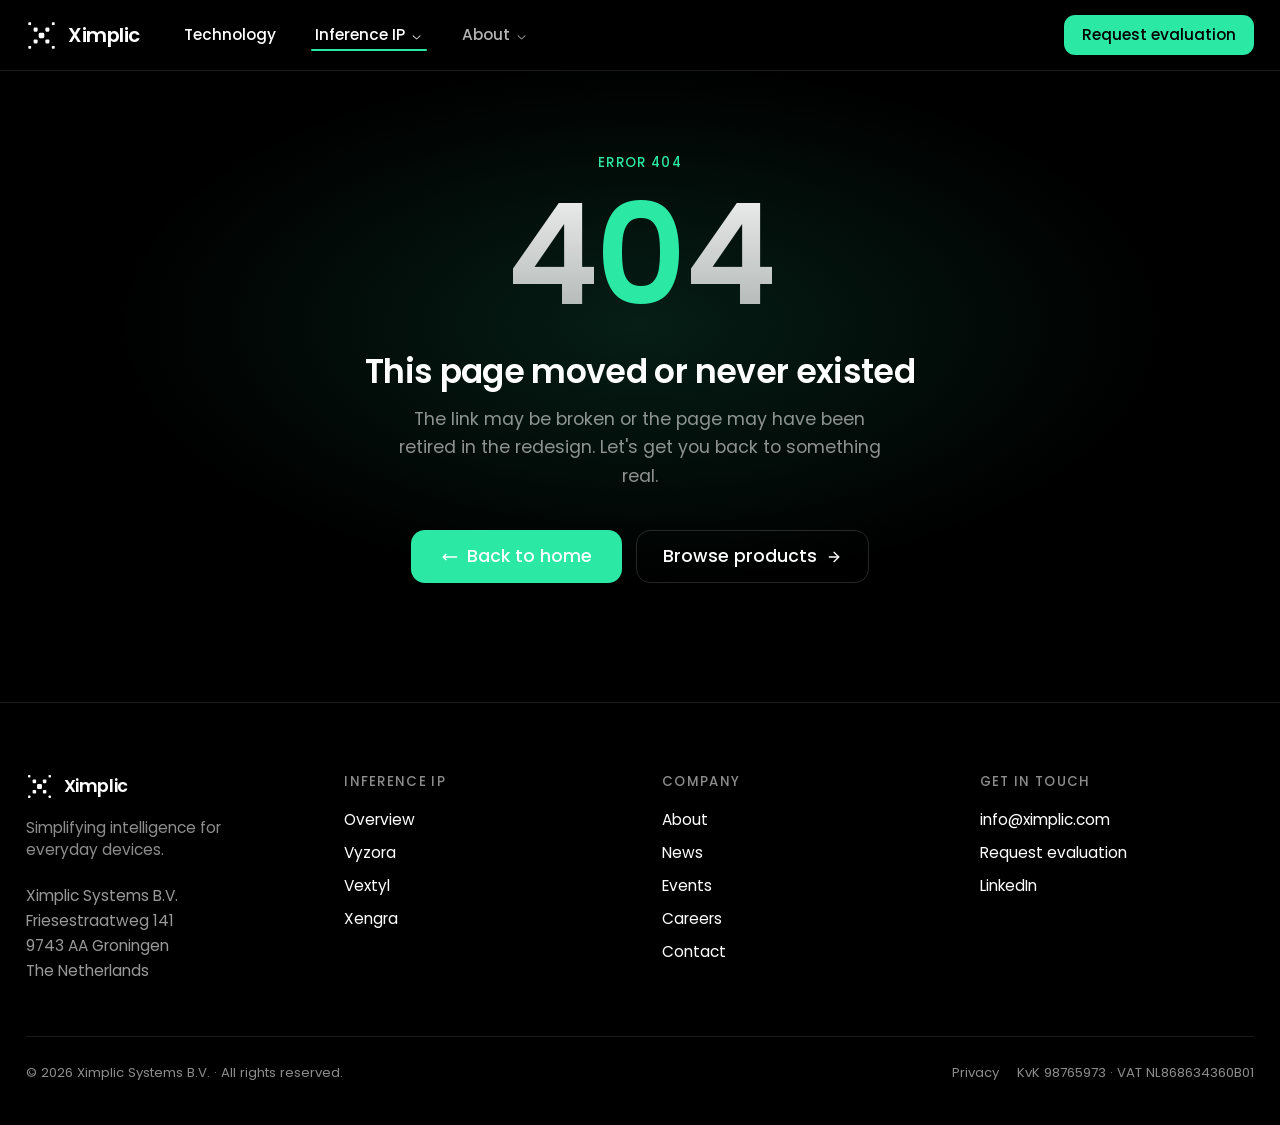
<file: products/index.html>
<!doctype html>
<html lang="en" class="dark"><head>
    <meta charset="UTF-8">
    <link rel="icon" href="/XIM_Logo/favicon.svg" type="image/svg+xml">
    <link rel="icon" type="image/png" sizes="32x32" href="/XIM_Logo/favicon/favicon-32.png">
    <link rel="apple-touch-icon" href="/XIM_Logo/favicon/apple-touch-icon.png">
    <meta name="viewport" content="width=device-width, initial-scale=1.0">
    <meta name="theme-color" content="#000000">
    <meta name="description" content="One energy-efficient inference block for always-on devices: evaluate it in software, map any model, license it into your SoC.">
    <link rel="canonical" href="https://ximplic.com/products/">

    <!-- Open Graph -->
    <meta property="og:type" content="website">
    <meta property="og:site_name" content="Ximplic">
    <meta property="og:url" content="https://ximplic.com/products/">
    <meta property="og:title" content="Inference IP: Ximplic">
    <meta property="og:description" content="One energy-efficient inference block for always-on devices: evaluate it in software, map any model, license it into your SoC.">
    <meta property="og:image" content="https://ximplic.com/og.jpg">
    <meta property="og:image:width" content="1200">
    <meta property="og:image:height" content="630">
    <!-- Twitter -->
    <meta name="twitter:card" content="summary_large_image">
    <meta name="twitter:title" content="Inference IP: Ximplic">
    <meta name="twitter:description" content="One energy-efficient inference block for always-on devices: evaluate it in software, map any model, license it into your SoC.">
    <meta name="twitter:image" content="https://ximplic.com/og.jpg">

    <title>Inference IP: Ximplic</title>

    <!-- GoatCounter: cookieless visit counting; SPA route changes counted in LayoutV2 -->
    <script data-goatcounter="https://ximplic.goatcounter.com/count" async="" src="https://gc.zgo.at/count.js"></script>

    <script type="application/ld+json">
      {
        "@context": "https://schema.org",
        "@type": "Organization",
        "name": "Ximplic",
        "legalName": "Ximplic Systems B.V.",
        "url": "https://ximplic.com/",
        "logo": "https://ximplic.com/XIM_Logo/favicon/icon-512.png",
        "description": "Ximplic licenses energy-efficient AI inference IP for always-on edge devices.",
        "email": "info@ximplic.com",
        "address": {
          "@type": "PostalAddress",
          "streetAddress": "Friesestraatweg 141",
          "postalCode": "9743 AA",
          "addressLocality": "Groningen",
          "addressCountry": "NL"
        },
        "sameAs": ["https://www.linkedin.com/company/ximplic-systems"]
      }
    </script>
    <script type="module" crossorigin="" src="/assets/index-BsJwNRG_.js"></script>
    <link rel="modulepreload" crossorigin="" href="/assets/usePageMeta-CLIvM2QE.js">
    <link rel="modulepreload" crossorigin="" href="/assets/createLucideIcon-pEod0ua9.js">
    <link rel="stylesheet" crossorigin="" href="/assets/index-ATvOHlXN.css">
  <link rel="modulepreload" as="script" crossorigin="" href="/assets/Products-Cik3JbBx.js"><link rel="modulepreload" as="script" crossorigin="" href="/assets/IntegrationSoC-GxG6ZzuC.js"></head>
  <body>
    <div id="root"><div class="relative min-h-screen bg-black text-white antialiased" style="font-family: Poppins, sans-serif;"><div aria-hidden="true" class="pointer-events-none fixed inset-0 z-0 overflow-hidden"><div class="bg-glow absolute left-1/2 top-[6vh] h-[60vh] w-[85vw] max-w-[1200px] -translate-x-1/2 rounded-full" style="background: radial-gradient(rgba(43, 232, 165, 0.13), transparent 68%);"></div></div><div aria-hidden="true" class="fixed top-0 inset-x-0 z-[60] h-[2px] origin-left will-change-transform pointer-events-none" style="transform: scaleX(0); background: linear-gradient(90deg, rgba(43, 232, 165, 0.4), rgb(43, 232, 165)); box-shadow: rgba(43, 232, 165, 0.55) 0px 0px 8px;"></div><div class="relative z-10"><header class="fixed top-0 w-full z-50 border-b border-white/10 bg-black/70 backdrop-blur-md"><div class="max-w-7xl mx-auto px-6 h-16 flex items-center justify-between"><div class="flex items-center gap-6"><a class="group flex items-center gap-2.5" href="/" data-discover="true"><img alt="Ximplic" class="w-7 h-7 transition-transform duration-500 ease-[cubic-bezier(.22,1,.36,1)] [@media(hover:hover)]:group-hover:rotate-90" src="/XIM_Logo/ximplic-mark-white.svg"><span class="text-lg font-semibold tracking-tight">Ximplic</span></a><nav aria-label="Main" data-orientation="horizontal" dir="ltr" class="relative z-10 max-w-max flex-1 items-center justify-center hidden lg:flex"><div style="position: relative;"><ul data-orientation="horizontal" class="group flex flex-1 list-none items-center justify-center space-x-1" dir="ltr"><li><a class="relative inline-flex h-9 w-max items-center rounded-md px-4 py-2 text-sm font-medium transition-colors hover:bg-white/5 text-white/70 hover:text-white" data-radix-collection-item="" href="/technology" data-discover="true">Technology</a></li><li><button id="radix-_r_0_-trigger-radix-_r_2_" data-state="closed" aria-expanded="false" class="group inline-flex h-9 w-max items-center justify-center rounded-md px-4 py-2 text-sm font-medium hover:text-accent-foreground focus:text-accent-foreground focus:outline-none disabled:pointer-events-none disabled:opacity-50 data-[active]:bg-accent/50 group relative bg-transparent hover:bg-white/5 focus:bg-white/5 data-[state=open]:bg-white/5 transition-colors text-white after:absolute after:left-3 after:right-3 after:bottom-1 after:h-[2px] after:rounded-full after:bg-[#2BE8A5]" data-radix-collection-item="">Inference IP <svg width="15" height="15" viewBox="0 0 15 15" fill="none" xmlns="http://www.w3.org/2000/svg" class="relative top-[1px] ml-1 h-3 w-3 transition duration-300 group-data-[state=open]:rotate-180" aria-hidden="true"><path d="M3.13523 6.15803C3.3241 5.95657 3.64052 5.94637 3.84197 6.13523L7.5 9.56464L11.158 6.13523C11.3595 5.94637 11.6759 5.95657 11.8648 6.15803C12.0536 6.35949 12.0434 6.67591 11.842 6.86477L7.84197 10.6148C7.64964 10.7951 7.35036 10.7951 7.15803 10.6148L3.15803 6.86477C2.95657 6.67591 2.94637 6.35949 3.13523 6.15803Z" fill="currentColor" fill-rule="evenodd" clip-rule="evenodd"></path></svg></button></li><li><button id="radix-_r_0_-trigger-radix-_r_3_" data-state="closed" aria-expanded="false" class="group inline-flex h-9 w-max items-center justify-center rounded-md px-4 py-2 text-sm font-medium focus:text-accent-foreground focus:outline-none disabled:pointer-events-none disabled:opacity-50 data-[active]:bg-accent/50 group relative bg-transparent hover:bg-white/5 focus:bg-white/5 data-[state=open]:bg-white/5 transition-colors text-white/70 hover:text-white data-[state=open]:text-white" data-radix-collection-item="">About <svg width="15" height="15" viewBox="0 0 15 15" fill="none" xmlns="http://www.w3.org/2000/svg" class="relative top-[1px] ml-1 h-3 w-3 transition duration-300 group-data-[state=open]:rotate-180" aria-hidden="true"><path d="M3.13523 6.15803C3.3241 5.95657 3.64052 5.94637 3.84197 6.13523L7.5 9.56464L11.158 6.13523C11.3595 5.94637 11.6759 5.95657 11.8648 6.15803C12.0536 6.35949 12.0434 6.67591 11.842 6.86477L7.84197 10.6148C7.64964 10.7951 7.35036 10.7951 7.15803 10.6148L3.15803 6.86477C2.95657 6.67591 2.94637 6.35949 3.13523 6.15803Z" fill="currentColor" fill-rule="evenodd" clip-rule="evenodd"></path></svg></button></li></ul></div><div class="absolute left-0 top-full flex justify-center"></div></nav></div><div class="hidden lg:flex items-center gap-3"><button type="button" class="text-sm font-medium px-4 py-2 rounded-md text-black transition-transform hover:scale-[1.03] active:scale-95" aria-haspopup="dialog" aria-expanded="false" data-state="closed" style="background: rgb(43, 232, 165);">Request evaluation</button></div><div class="lg:hidden"><button class="inline-flex items-center justify-center rounded-md size-10 border border-white/15 text-white hover:bg-white/5 transition-colors" aria-label="Menu" type="button" aria-haspopup="dialog" aria-expanded="false" data-state="closed"><svg xmlns="http://www.w3.org/2000/svg" width="24" height="24" viewBox="0 0 24 24" fill="none" stroke="currentColor" stroke-width="2" stroke-linecap="round" stroke-linejoin="round" class="lucide lucide-menu size-4" aria-hidden="true"><path d="M4 5h16"></path><path d="M4 12h16"></path><path d="M4 19h16"></path></svg></button></div></div></header><main class="route-fade"><section class="px-6 pt-32 md:pt-36 pb-16"><div class="max-w-7xl mx-auto rv in"><h1 class="text-4xl md:text-6xl font-semibold tracking-[-0.02em] max-w-4xl leading-[1.12] mb-6" style="letter-spacing: -0.02em;"><span style="background: linear-gradient(rgb(255, 255, 255), rgba(255, 255, 255, 0.62)) text; -webkit-text-fill-color: transparent;">The Ximplic inference IP</span></h1><p class="text-sm md:text-base text-white/55 max-w-2xl leading-relaxed">One energy-efficient inference block. It does the math where the data already sits, so always-on devices run AI without draining the battery. Proven in software and on FPGA today, ready to license into your SoC.</p></div></section><section class="px-6 py-24 border-t border-white/[0.06]"><div class="max-w-7xl mx-auto rv in"><h2 class="text-3xl md:text-4xl font-semibold tracking-[-0.02em] mb-12 max-w-2xl">A licensable inference block that computes in memory</h2><div class="grid grid-cols-1 sm:grid-cols-2 lg:grid-cols-4 gap-px rounded-xl overflow-hidden border border-white/10 bg-white/10"><div class="bg-black p-6"><div class="text-[10px] font-medium tracking-widest uppercase mb-3 text-white/50">Architecture</div><div class="text-lg font-semibold mb-1.5">SRAM in-memory</div><div class="text-sm text-white/55 leading-relaxed">Standard digital SRAM cells, no exotic process.</div></div><div class="bg-black p-6"><div class="text-[10px] font-medium tracking-widest uppercase mb-3 text-white/50">Integration</div><div class="text-lg font-semibold mb-1.5">AMBA AXI</div><div class="text-sm text-white/55 leading-relaxed">Drops into your SoC over a standard bus, like any IP block.</div></div><div class="bg-black p-6"><div class="text-[10px] font-medium tracking-widest uppercase mb-3 text-white/50">Models</div><div class="text-lg font-semibold mb-1.5">Any AI model</div><div class="text-sm text-white/55 leading-relaxed">Any trained ONNX network, mapped onto the array by our flow.</div></div><div class="bg-black p-6"><div class="text-[10px] font-medium tracking-widest uppercase mb-3 text-white/50">Status</div><div class="text-lg font-semibold mb-1.5">FPGA-proven</div><div class="text-sm text-white/55 leading-relaxed">Runs end to end on FPGA today; silicon on the roadmap.</div></div></div></div></section><section class="px-6 py-24 border-t border-white/[0.06]"><div class="max-w-7xl mx-auto rv in"><h2 class="text-3xl md:text-4xl font-semibold tracking-[-0.02em] mb-4 max-w-2xl">One block, a de-risked path</h2><p class="text-white/55 max-w-2xl mb-12">Our proprietary flow takes you from a trained model to silicon-ready IP: evaluate it in software, map any model onto it, then license the same validated design.</p><div class="grid grid-cols-1 sm:grid-cols-2 lg:grid-cols-4 gap-4"><div class="rounded-xl border border-white/10 bg-white/[0.02] p-6 flex flex-col"><span class="text-xs font-mono text-white/35 mb-3">01</span><h3 class="text-lg font-semibold">Evaluate</h3><span class="text-[11px] font-medium tracking-wide mb-2" style="color: rgb(43, 232, 165);">Vyzora</span><p class="text-sm text-white/55 flex-1 leading-relaxed">Run any AI model on a virtual copy of the chip and measure power up front. Software only, no hardware.</p><a class="text-sm font-medium mt-4 inline-flex items-center gap-1 transition-[gap] hover:gap-2" href="/products/vyzora" data-discover="true" style="color: rgb(43, 232, 165);">Learn more <svg xmlns="http://www.w3.org/2000/svg" width="13" height="13" viewBox="0 0 24 24" fill="none" stroke="currentColor" stroke-width="2" stroke-linecap="round" stroke-linejoin="round" class="lucide lucide-arrow-right" aria-hidden="true"><path d="M5 12h14"></path><path d="m12 5 7 7-7 7"></path></svg></a></div><div class="rounded-xl border border-white/10 bg-white/[0.02] p-6 flex flex-col"><span class="text-xs font-mono text-white/35 mb-3">02</span><h3 class="text-lg font-semibold">Map</h3><span class="text-[11px] font-medium tracking-wide mb-2" style="color: rgb(43, 232, 165);">Vextyl</span><p class="text-sm text-white/55 flex-1 leading-relaxed">The compiler maps any trained ONNX model onto the memory array, quantized and checked against the hardware.</p><a class="text-sm font-medium mt-4 inline-flex items-center gap-1 transition-[gap] hover:gap-2" href="/products/vextyl" data-discover="true" style="color: rgb(43, 232, 165);">Learn more <svg xmlns="http://www.w3.org/2000/svg" width="13" height="13" viewBox="0 0 24 24" fill="none" stroke="currentColor" stroke-width="2" stroke-linecap="round" stroke-linejoin="round" class="lucide lucide-arrow-right" aria-hidden="true"><path d="M5 12h14"></path><path d="m12 5 7 7-7 7"></path></svg></a></div><div class="rounded-xl border border-white/10 bg-white/[0.02] p-6 flex flex-col"><span class="text-xs font-mono text-white/35 mb-3">03</span><h3 class="text-lg font-semibold">Integrate</h3><span class="text-[11px] font-medium tracking-wide mb-2" style="color: rgb(43, 232, 165);">Xengra</span><p class="text-sm text-white/55 flex-1 leading-relaxed">The synthesisable RTL drops into your SoC over a standard AMBA AXI bus.</p><a class="text-sm font-medium mt-4 inline-flex items-center gap-1 transition-[gap] hover:gap-2" href="/products/xengra" data-discover="true" style="color: rgb(43, 232, 165);">Learn more <svg xmlns="http://www.w3.org/2000/svg" width="13" height="13" viewBox="0 0 24 24" fill="none" stroke="currentColor" stroke-width="2" stroke-linecap="round" stroke-linejoin="round" class="lucide lucide-arrow-right" aria-hidden="true"><path d="M5 12h14"></path><path d="m12 5 7 7-7 7"></path></svg></a></div><div class="rounded-xl border border-white/10 bg-white/[0.02] p-6 flex flex-col opacity-60"><span class="text-xs font-mono text-white/35 mb-3">04</span><h3 class="text-lg font-semibold">Silicon</h3><span class="text-[11px] font-medium tracking-wide mb-2" style="color: rgb(43, 232, 165);">Silven</span><p class="text-sm text-white/55 flex-1 leading-relaxed">A hardened, drop-in macro. On the roadmap.</p><span class="text-[10px] uppercase tracking-widest text-white/45 mt-4">On the roadmap</span></div></div></div></section><section id="integration" class="px-6 py-24 border-t border-white/[0.06]"><div class="max-w-7xl mx-auto rv in"><h2 class="text-3xl md:text-4xl font-semibold tracking-[-0.02em] mb-4 max-w-2xl">Two ways it integrates into the SoC</h2><p class="text-white/55 max-w-2xl mb-12">From a low-risk drop-in to an in-place memory upgrade. Option A is available and FPGA-tested today. Option B is on the way.</p><div class="grid grid-cols-1 lg:grid-cols-2 gap-4"><div class="rounded-xl border border-white/10 bg-white/[0.02] p-6 hover:border-white/20 transition-colors"><div class="flex items-center justify-between mb-4"><span class="text-[10px] font-medium tracking-widest uppercase text-white/55">Option A</span><span class="text-[10px] font-medium tracking-widest uppercase px-2.5 py-1 rounded-full" style="color: rgb(43, 232, 165); background: rgba(43, 232, 165, 0.08); border: 1px solid rgba(43, 232, 165, 0.25);">Available · tested</span></div><h3 class="text-xl font-semibold mb-4">External Accelerator</h3><svg class="idia" viewBox="0 0 460 190" role="img" aria-label="Core connected to a host SoC over an AXI bus"><rect class="ibox" x="34" y="58" width="160" height="74" rx="12"></rect><text class="il" x="114" y="92">Host SoC</text><text class="is" x="114" y="112">unchanged</text><rect class="ibox x" x="266" y="58" width="160" height="74" rx="12"></rect><text class="il x" x="346" y="92">Accelerator</text><text class="is" x="346" y="112">drop-in block</text><path class="iwire" d="M194 95 H256"></path><polygon class="iarr" points="266,95 253,88 253,102"></polygon><text class="iwl" x="226" y="83">AXI</text></svg><ul class="space-y-2 text-sm text-white/55 mt-4"><li class="flex items-start gap-2"><span style="color: rgb(43, 232, 165);">—</span> Sits next to the host SoC as separate IP</li><li class="flex items-start gap-2"><span style="color: rgb(43, 232, 165);">—</span> Standard AXI bus connection</li><li class="flex items-start gap-2"><span style="color: rgb(43, 232, 165);">—</span> Zero changes to host silicon</li></ul><a class="text-sm font-medium mt-5 inline-flex items-center gap-1" href="/products/vyzora" data-discover="true" style="color: rgb(43, 232, 165);">Evaluate via the Virtual Prototype <svg xmlns="http://www.w3.org/2000/svg" width="13" height="13" viewBox="0 0 24 24" fill="none" stroke="currentColor" stroke-width="2" stroke-linecap="round" stroke-linejoin="round" class="lucide lucide-arrow-right" aria-hidden="true"><path d="M5 12h14"></path><path d="m12 5 7 7-7 7"></path></svg></a><div class="text-xs uppercase tracking-wider text-white/35 mt-4">Lowest risk · fastest PoC</div></div><div class="rounded-xl border border-white/10 bg-white/[0.02] p-6 hover:border-white/20 transition-colors"><div class="flex items-center justify-between mb-4"><span class="text-[10px] font-medium tracking-widest uppercase text-white/55">Option B</span><span class="text-[10px] font-medium tracking-widest uppercase px-2.5 py-1 rounded-full text-white/50 border border-white/15">In progress</span></div><h3 class="text-xl font-semibold mb-4">In-Place Memory Upgrade</h3><svg class="idia" viewBox="0 0 460 190" role="img" aria-label="XIM SRAM replacing passive SRAM inside a host node"><rect class="idash" x="34" y="40" width="392" height="120" rx="16"></rect><text class="icap" x="56" y="66">HOST NODE</text><rect class="ibox" x="58" y="80" width="160" height="64" rx="12"></rect><text class="il" x="138" y="117">cores</text><rect class="ibox x" x="242" y="80" width="160" height="64" rx="12"></rect><text class="il x" x="322" y="108">XIM SRAM</text><text class="is" x="322" y="128">compute + memory</text></svg><ul class="space-y-2 text-sm text-white/55 mt-4"><li class="flex items-start gap-2"><span style="color: rgb(43, 232, 165);">—</span> Replaces passive on-chip SRAM</li><li class="flex items-start gap-2"><span style="color: rgb(43, 232, 165);">—</span> Same footprint, memory now computes</li><li class="flex items-start gap-2"><span style="color: rgb(43, 232, 165);">—</span> Zero data movement</li></ul><a class="text-sm font-medium mt-5 inline-flex items-center gap-1" href="#contact" style="color: rgb(43, 232, 165);">Register interest <svg xmlns="http://www.w3.org/2000/svg" width="13" height="13" viewBox="0 0 24 24" fill="none" stroke="currentColor" stroke-width="2" stroke-linecap="round" stroke-linejoin="round" class="lucide lucide-arrow-right" aria-hidden="true"><path d="M5 12h14"></path><path d="m12 5 7 7-7 7"></path></svg></a><div class="text-xs uppercase tracking-wider text-white/35 mt-4">Highest performance · production target</div></div></div></div></section><div aria-hidden="true" class="relative h-24 overflow-hidden" style="background: rgb(255, 255, 255);"><div class="absolute inset-x-0 top-0 h-1/2" style="background: rgb(0, 0, 0);"></div><div class="absolute top-1/2 -translate-y-1/2 h-11 w-[44%] max-w-[560px] rounded-[3px] right-[5%]" style="background: linear-gradient(90deg, rgba(43, 232, 165, 0.06), rgb(43, 232, 165)); box-shadow: rgba(43, 232, 165, 0.28) 0px 0px 60px;"></div></div><section id="contact" class="px-6 py-28 bg-white text-black"><div class="max-w-2xl mx-auto text-center rv in"><span class="inline-block text-xs font-medium tracking-widest uppercase px-3 py-1.5 rounded-full border mb-6" style="color: rgb(10, 125, 87); border-color: rgba(43, 232, 165, 0.25); background: rgba(43, 232, 165, 0.08);">License the IP</span><h2 class="text-3xl md:text-5xl font-semibold tracking-[-0.02em] mb-5" style="letter-spacing: -0.03em;">Start the evaluation, then the design-in</h2><p class="text-black/60 mb-9">Share your target workloads and platform. We'll scope a software evaluation under NDA, then walk the same path you just read into your SoC: map your model, integrate over AXI.</p><div class="flex items-center justify-center"><button type="button" class="inline-flex items-center gap-2 text-sm md:text-base font-medium px-7 h-12 rounded-lg text-black transition-transform hover:scale-[1.04] active:scale-95" aria-haspopup="dialog" aria-expanded="false" data-state="closed" style="background: rgb(43, 232, 165);">Get in touch <svg xmlns="http://www.w3.org/2000/svg" width="16" height="16" viewBox="0 0 24 24" fill="none" stroke="currentColor" stroke-width="2" stroke-linecap="round" stroke-linejoin="round" class="lucide lucide-arrow-right" aria-hidden="true"><path d="M5 12h14"></path><path d="m12 5 7 7-7 7"></path></svg></button></div><p class="text-xs text-black/60 mt-7">Email <a href="mailto:info@ximplic.com" style="color: rgb(10, 125, 87);">info@ximplic.com</a> · Groningen, The Netherlands</p></div></section><div aria-hidden="true" class="relative h-24 overflow-hidden" style="background: rgb(0, 0, 0);"><div class="absolute inset-x-0 top-0 h-1/2" style="background: rgb(255, 255, 255);"></div><div class="absolute top-1/2 -translate-y-1/2 h-11 w-[44%] max-w-[560px] rounded-[3px] left-[5%]" style="background: linear-gradient(90deg, rgb(43, 232, 165), rgba(43, 232, 165, 0.06)); box-shadow: rgba(43, 232, 165, 0.28) 0px 0px 60px;"></div></div></main><footer class="px-6 pt-16 pb-10 border-t border-white/10"><div class="max-w-7xl mx-auto grid grid-cols-2 md:grid-cols-4 gap-10"><div class="col-span-2 md:col-span-1"><a class="group flex items-center gap-2.5 mb-4" href="/" data-discover="true"><img alt="Ximplic" class="w-6 h-6 transition-transform duration-500 ease-[cubic-bezier(.22,1,.36,1)] [@media(hover:hover)]:group-hover:rotate-90" src="/XIM_Logo/ximplic-mark-white.svg"><span class="font-semibold tracking-tight">Ximplic</span></a><p class="text-sm text-white/55 max-w-[28ch]">Simplifying intelligence for everyday devices.</p><address class="not-italic text-sm text-white/60 mt-5 leading-relaxed">Ximplic Systems B.V.<br>Friesestraatweg 141<br>9743 AA Groningen<br>The Netherlands</address></div><div class="flex flex-col gap-2.5"><h3 class="text-xs font-medium tracking-widest uppercase text-white/55 mb-1.5">Inference IP</h3><a class="text-sm text-white/50 hover:text-white transition-colors" href="/products" data-discover="true">Overview</a><a class="text-sm text-white/50 hover:text-white transition-colors" href="/products/vyzora" data-discover="true">Vyzora</a><a class="text-sm text-white/50 hover:text-white transition-colors" href="/products/vextyl" data-discover="true">Vextyl</a><a class="text-sm text-white/50 hover:text-white transition-colors" href="/products/xengra" data-discover="true">Xengra</a></div><div class="flex flex-col gap-2.5"><h3 class="text-xs font-medium tracking-widest uppercase text-white/55 mb-1.5">Company</h3><a class="text-sm text-white/50 hover:text-white transition-colors" href="/about" data-discover="true">About</a><a class="text-sm text-white/50 hover:text-white transition-colors" href="/news" data-discover="true">News</a><a class="text-sm text-white/50 hover:text-white transition-colors" href="/events" data-discover="true">Events</a><a class="text-sm text-white/50 hover:text-white transition-colors" href="/careers" data-discover="true">Careers</a><a class="text-sm text-white/50 hover:text-white transition-colors" href="/#contact" data-discover="true">Contact</a></div><div class="flex flex-col gap-2.5"><h3 class="text-xs font-medium tracking-widest uppercase text-white/55 mb-1.5">Get in touch</h3><a href="mailto:info@ximplic.com" class="text-sm text-white/50 hover:text-white transition-colors">info@ximplic.com</a><a class="text-sm text-white/50 hover:text-white transition-colors" href="/#contact" data-discover="true">Request evaluation</a><a href="https://www.linkedin.com/company/ximplic-systems" target="_blank" rel="noopener" class="text-sm text-white/50 hover:text-white transition-colors">LinkedIn</a></div></div><div class="max-w-7xl mx-auto mt-12 pt-6 border-t border-white/10 flex flex-col sm:flex-row justify-between gap-3 text-xs text-white/55"><span>© 2026 Ximplic Systems B.V. · All rights reserved.</span><span class="flex gap-4"><a class="hover:text-white transition-colors" href="/privacy" data-discover="true">Privacy</a><span>KvK 98765973 · VAT NL868634360B01</span></span></div></footer></div></div></div>
  

</body></html>
</file>
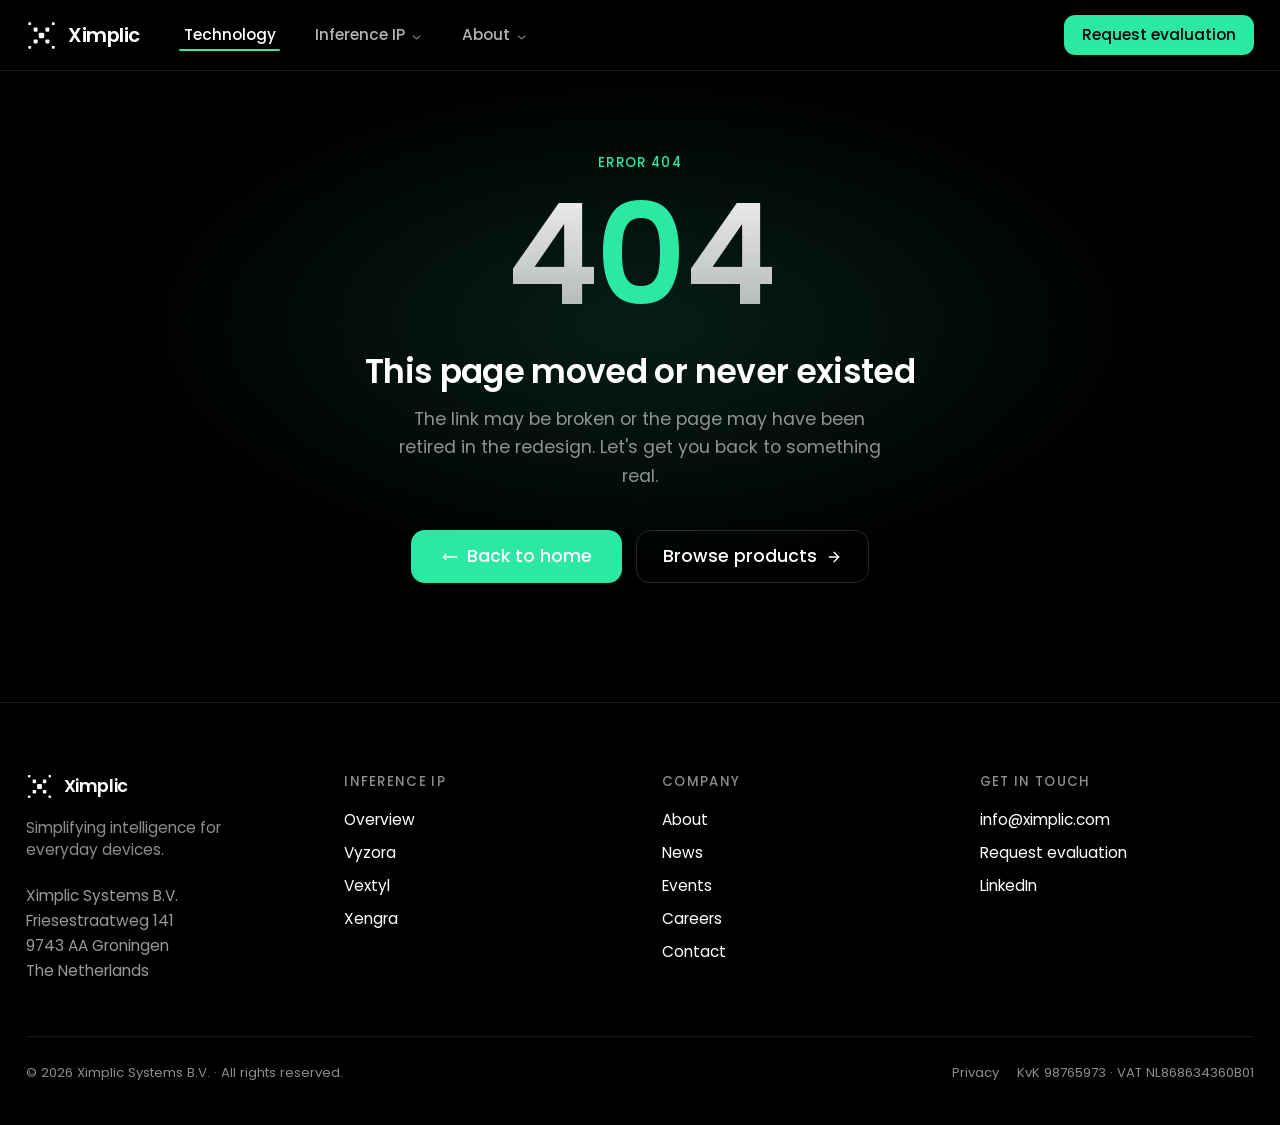
<file: technology/index.html>
<!doctype html>
<html lang="en" class="dark"><head>
    <meta charset="UTF-8">
    <link rel="icon" href="/XIM_Logo/favicon.svg" type="image/svg+xml">
    <link rel="icon" type="image/png" sizes="32x32" href="/XIM_Logo/favicon/favicon-32.png">
    <link rel="apple-touch-icon" href="/XIM_Logo/favicon/apple-touch-icon.png">
    <meta name="viewport" content="width=device-width, initial-scale=1.0">
    <meta name="theme-color" content="#000000">
    <meta name="description" content="We compute inside the memory, so always-on edge AI runs on a fraction of the power. FPGA-proven today; silicon on the roadmap.">
    <link rel="canonical" href="https://ximplic.com/technology/">

    <!-- Open Graph -->
    <meta property="og:type" content="website">
    <meta property="og:site_name" content="Ximplic">
    <meta property="og:url" content="https://ximplic.com/technology/">
    <meta property="og:title" content="Technology: Ximplic">
    <meta property="og:description" content="We compute inside the memory, so always-on edge AI runs on a fraction of the power. FPGA-proven today; silicon on the roadmap.">
    <meta property="og:image" content="https://ximplic.com/og.jpg">
    <meta property="og:image:width" content="1200">
    <meta property="og:image:height" content="630">
    <!-- Twitter -->
    <meta name="twitter:card" content="summary_large_image">
    <meta name="twitter:title" content="Technology: Ximplic">
    <meta name="twitter:description" content="We compute inside the memory, so always-on edge AI runs on a fraction of the power. FPGA-proven today; silicon on the roadmap.">
    <meta name="twitter:image" content="https://ximplic.com/og.jpg">

    <title>Technology: Ximplic</title>

    <!-- GoatCounter: cookieless visit counting; SPA route changes counted in LayoutV2 -->
    <script data-goatcounter="https://ximplic.goatcounter.com/count" async="" src="https://gc.zgo.at/count.js"></script>

    <script type="application/ld+json">
      {
        "@context": "https://schema.org",
        "@type": "Organization",
        "name": "Ximplic",
        "legalName": "Ximplic Systems B.V.",
        "url": "https://ximplic.com/",
        "logo": "https://ximplic.com/XIM_Logo/favicon/icon-512.png",
        "description": "Ximplic licenses energy-efficient AI inference IP for always-on edge devices.",
        "email": "info@ximplic.com",
        "address": {
          "@type": "PostalAddress",
          "streetAddress": "Friesestraatweg 141",
          "postalCode": "9743 AA",
          "addressLocality": "Groningen",
          "addressCountry": "NL"
        },
        "sameAs": ["https://www.linkedin.com/company/ximplic-systems"]
      }
    </script>
    <script type="module" crossorigin="" src="/assets/index-BsJwNRG_.js"></script>
    <link rel="modulepreload" crossorigin="" href="/assets/usePageMeta-CLIvM2QE.js">
    <link rel="modulepreload" crossorigin="" href="/assets/createLucideIcon-pEod0ua9.js">
    <link rel="stylesheet" crossorigin="" href="/assets/index-ATvOHlXN.css">
  <link rel="modulepreload" as="script" crossorigin="" href="/assets/Technology-Co-wnAI0.js"></head>
  <body>
    <div id="root"><div class="relative min-h-screen bg-black text-white antialiased" style="font-family: Poppins, sans-serif;"><div aria-hidden="true" class="pointer-events-none fixed inset-0 z-0 overflow-hidden"><div class="bg-glow absolute left-1/2 top-[6vh] h-[60vh] w-[85vw] max-w-[1200px] -translate-x-1/2 rounded-full" style="background: radial-gradient(rgba(43, 232, 165, 0.13), transparent 68%);"></div></div><div aria-hidden="true" class="fixed top-0 inset-x-0 z-[60] h-[2px] origin-left will-change-transform pointer-events-none" style="transform: scaleX(0); background: linear-gradient(90deg, rgba(43, 232, 165, 0.4), rgb(43, 232, 165)); box-shadow: rgba(43, 232, 165, 0.55) 0px 0px 8px;"></div><div class="relative z-10"><header class="fixed top-0 w-full z-50 border-b border-white/10 bg-black/70 backdrop-blur-md"><div class="max-w-7xl mx-auto px-6 h-16 flex items-center justify-between"><div class="flex items-center gap-6"><a class="group flex items-center gap-2.5" href="/" data-discover="true"><img alt="Ximplic" class="w-7 h-7 transition-transform duration-500 ease-[cubic-bezier(.22,1,.36,1)] [@media(hover:hover)]:group-hover:rotate-90" src="/XIM_Logo/ximplic-mark-white.svg"><span class="text-lg font-semibold tracking-tight">Ximplic</span></a><nav aria-label="Main" data-orientation="horizontal" dir="ltr" class="relative z-10 max-w-max flex-1 items-center justify-center hidden lg:flex"><div style="position: relative;"><ul data-orientation="horizontal" class="group flex flex-1 list-none items-center justify-center space-x-1" dir="ltr"><li><a class="relative inline-flex h-9 w-max items-center rounded-md px-4 py-2 text-sm font-medium transition-colors hover:bg-white/5 text-white after:absolute after:left-3 after:right-3 after:bottom-1 after:h-[2px] after:rounded-full after:bg-[#2BE8A5]" data-radix-collection-item="" href="/technology" data-discover="true">Technology</a></li><li><button id="radix-_r_0_-trigger-radix-_r_2_" data-state="closed" aria-expanded="false" class="group inline-flex h-9 w-max items-center justify-center rounded-md px-4 py-2 text-sm font-medium focus:text-accent-foreground focus:outline-none disabled:pointer-events-none disabled:opacity-50 data-[active]:bg-accent/50 group relative bg-transparent hover:bg-white/5 focus:bg-white/5 data-[state=open]:bg-white/5 transition-colors text-white/70 hover:text-white data-[state=open]:text-white" data-radix-collection-item="">Inference IP <svg width="15" height="15" viewBox="0 0 15 15" fill="none" xmlns="http://www.w3.org/2000/svg" class="relative top-[1px] ml-1 h-3 w-3 transition duration-300 group-data-[state=open]:rotate-180" aria-hidden="true"><path d="M3.13523 6.15803C3.3241 5.95657 3.64052 5.94637 3.84197 6.13523L7.5 9.56464L11.158 6.13523C11.3595 5.94637 11.6759 5.95657 11.8648 6.15803C12.0536 6.35949 12.0434 6.67591 11.842 6.86477L7.84197 10.6148C7.64964 10.7951 7.35036 10.7951 7.15803 10.6148L3.15803 6.86477C2.95657 6.67591 2.94637 6.35949 3.13523 6.15803Z" fill="currentColor" fill-rule="evenodd" clip-rule="evenodd"></path></svg></button></li><li><button id="radix-_r_0_-trigger-radix-_r_3_" data-state="closed" aria-expanded="false" class="group inline-flex h-9 w-max items-center justify-center rounded-md px-4 py-2 text-sm font-medium focus:text-accent-foreground focus:outline-none disabled:pointer-events-none disabled:opacity-50 data-[active]:bg-accent/50 group relative bg-transparent hover:bg-white/5 focus:bg-white/5 data-[state=open]:bg-white/5 transition-colors text-white/70 hover:text-white data-[state=open]:text-white" data-radix-collection-item="">About <svg width="15" height="15" viewBox="0 0 15 15" fill="none" xmlns="http://www.w3.org/2000/svg" class="relative top-[1px] ml-1 h-3 w-3 transition duration-300 group-data-[state=open]:rotate-180" aria-hidden="true"><path d="M3.13523 6.15803C3.3241 5.95657 3.64052 5.94637 3.84197 6.13523L7.5 9.56464L11.158 6.13523C11.3595 5.94637 11.6759 5.95657 11.8648 6.15803C12.0536 6.35949 12.0434 6.67591 11.842 6.86477L7.84197 10.6148C7.64964 10.7951 7.35036 10.7951 7.15803 10.6148L3.15803 6.86477C2.95657 6.67591 2.94637 6.35949 3.13523 6.15803Z" fill="currentColor" fill-rule="evenodd" clip-rule="evenodd"></path></svg></button></li></ul></div><div class="absolute left-0 top-full flex justify-center"></div></nav></div><div class="hidden lg:flex items-center gap-3"><button type="button" class="text-sm font-medium px-4 py-2 rounded-md text-black transition-transform hover:scale-[1.03] active:scale-95" aria-haspopup="dialog" aria-expanded="false" data-state="closed" style="background: rgb(43, 232, 165);">Request evaluation</button></div><div class="lg:hidden"><button class="inline-flex items-center justify-center rounded-md size-10 border border-white/15 text-white hover:bg-white/5 transition-colors" aria-label="Menu" type="button" aria-haspopup="dialog" aria-expanded="false" data-state="closed"><svg xmlns="http://www.w3.org/2000/svg" width="24" height="24" viewBox="0 0 24 24" fill="none" stroke="currentColor" stroke-width="2" stroke-linecap="round" stroke-linejoin="round" class="lucide lucide-menu size-4" aria-hidden="true"><path d="M4 5h16"></path><path d="M4 12h16"></path><path d="M4 19h16"></path></svg></button></div></div></header><main class="route-fade"><section class="px-6 pt-32 md:pt-36 pb-16 border-b border-white/[0.06]"><div class="max-w-5xl mx-auto rv in"><h1 class="text-4xl md:text-6xl font-semibold tracking-[-0.02em] mb-6" style="letter-spacing: -0.02em;"><span style="background: linear-gradient(rgb(255, 255, 255), rgba(255, 255, 255, 0.62)) text; -webkit-text-fill-color: transparent;">We compute inside the memory</span></h1><p class="text-white/55 max-w-2xl leading-relaxed">Conventional chips spend most of their energy shuttling data between memory and logic. Ximplic does the computation inside the memory itself, so always-on AI runs on a fraction of the power.</p></div></section><div aria-hidden="true" class="relative h-24 overflow-hidden" style="background: rgb(255, 255, 255);"><div class="absolute inset-x-0 top-0 h-1/2" style="background: rgb(0, 0, 0);"></div><div class="absolute top-1/2 -translate-y-1/2 h-11 w-[44%] max-w-[560px] rounded-[3px] left-[5%]" style="background: linear-gradient(90deg, rgb(43, 232, 165), rgba(43, 232, 165, 0.06)); box-shadow: rgba(43, 232, 165, 0.28) 0px 0px 60px;"></div></div><section class="bg-white text-black px-6 py-24"><div class="max-w-5xl mx-auto rv in"><h2 class="text-3xl md:text-4xl font-semibold tracking-[-0.02em] mb-4 max-w-2xl">The energy goes into moving data, not using it</h2><p class="text-black/60 max-w-2xl leading-relaxed mb-12">In a conventional design, memory and compute sit apart, and data is moved between them for every operation. On small models that run constantly, that movement, not the calculation, dominates the energy.</p><div class="grid grid-cols-1 md:grid-cols-2 gap-4"><div class="rounded-xl border border-black/10 bg-black/[0.03] p-6 transition-colors hover:border-black/20"><div class="flex items-center justify-between mb-5"><h3 class="text-xl font-semibold">Ximplic</h3><span class="text-[10px] font-medium tracking-widest uppercase px-3 py-1.5 rounded-full border" style="color: rgb(10, 125, 87); border-color: rgba(43, 232, 165, 0.25); background: rgba(43, 232, 165, 0.08);">Compute in memory</span></div><ul class="space-y-3"><li class="flex items-start gap-3 text-sm text-black leading-relaxed"><svg xmlns="http://www.w3.org/2000/svg" width="16" height="16" viewBox="0 0 24 24" fill="none" stroke="currentColor" stroke-width="2" stroke-linecap="round" stroke-linejoin="round" class="lucide lucide-check mt-0.5 shrink-0" aria-hidden="true" style="color: rgb(10, 125, 87);"><path d="M20 6 9 17l-5-5"></path></svg><span>Data is used where it is stored</span></li><li class="flex items-start gap-3 text-sm text-black leading-relaxed"><svg xmlns="http://www.w3.org/2000/svg" width="16" height="16" viewBox="0 0 24 24" fill="none" stroke="currentColor" stroke-width="2" stroke-linecap="round" stroke-linejoin="round" class="lucide lucide-check mt-0.5 shrink-0" aria-hidden="true" style="color: rgb(10, 125, 87);"><path d="M20 6 9 17l-5-5"></path></svg><span>Almost no movement between blocks</span></li><li class="flex items-start gap-3 text-sm text-black leading-relaxed"><svg xmlns="http://www.w3.org/2000/svg" width="16" height="16" viewBox="0 0 24 24" fill="none" stroke="currentColor" stroke-width="2" stroke-linecap="round" stroke-linejoin="round" class="lucide lucide-check mt-0.5 shrink-0" aria-hidden="true" style="color: rgb(10, 125, 87);"><path d="M20 6 9 17l-5-5"></path></svg><span>Energy tracks the useful work</span></li><li class="flex items-start gap-3 text-sm text-black leading-relaxed"><svg xmlns="http://www.w3.org/2000/svg" width="16" height="16" viewBox="0 0 24 24" fill="none" stroke="currentColor" stroke-width="2" stroke-linecap="round" stroke-linejoin="round" class="lucide lucide-check mt-0.5 shrink-0" aria-hidden="true" style="color: rgb(10, 125, 87);"><path d="M20 6 9 17l-5-5"></path></svg><span>Standard memory, buildable today</span></li></ul></div><div class="rounded-xl border border-black/10 bg-black/[0.03] p-6 transition-colors hover:border-black/20"><div class="flex items-center justify-between mb-5"><h3 class="text-xl font-semibold">Conventional</h3><span class="text-[10px] font-medium tracking-widest uppercase px-3 py-1.5 rounded-full border border-black/10 text-black/60">Memory apart from logic</span></div><ul class="space-y-3"><li class="flex items-start gap-3 text-sm text-black/60 leading-relaxed"><span class="mt-0.5 shrink-0 text-black/60">✕</span><span>Data moves for every operation</span></li><li class="flex items-start gap-3 text-sm text-black/60 leading-relaxed"><span class="mt-0.5 shrink-0 text-black/60">✕</span><span>Movement dominates the energy</span></li><li class="flex items-start gap-3 text-sm text-black/60 leading-relaxed"><span class="mt-0.5 shrink-0 text-black/60">✕</span><span>Battery drains on always-on models</span></li><li class="flex items-start gap-3 text-sm text-black/60 leading-relaxed"><span class="mt-0.5 shrink-0 text-black/60">✕</span><span>Designed around constant movement</span></li></ul></div></div></div></section><div aria-hidden="true" class="relative h-24 overflow-hidden" style="background: rgb(0, 0, 0);"><div class="absolute inset-x-0 top-0 h-1/2" style="background: rgb(255, 255, 255);"></div><div class="absolute top-1/2 -translate-y-1/2 h-11 w-[44%] max-w-[560px] rounded-[3px] right-[5%]" style="background: linear-gradient(90deg, rgba(43, 232, 165, 0.06), rgb(43, 232, 165)); box-shadow: rgba(43, 232, 165, 0.28) 0px 0px 60px;"></div></div><section class="px-6 py-24 border-t border-white/[0.06]"><div class="max-w-5xl mx-auto rv in"><div class="grid grid-cols-1 lg:grid-cols-2 gap-10 items-center"><div><h2 class="text-3xl md:text-4xl font-semibold tracking-[-0.02em] mb-4">The memory does the computation</h2><p class="text-white/55 leading-relaxed mb-6">The model lives inside the memory array, and the array computes directly on it. Data goes in, the result comes out, and almost nothing moves in between.</p><ul class="space-y-3"><li class="flex items-start gap-3 text-sm text-white/75 leading-relaxed"><svg xmlns="http://www.w3.org/2000/svg" width="16" height="16" viewBox="0 0 24 24" fill="none" stroke="currentColor" stroke-width="2" stroke-linecap="round" stroke-linejoin="round" class="lucide lucide-check mt-0.5 shrink-0" aria-hidden="true" style="color: rgb(43, 232, 165);"><path d="M20 6 9 17l-5-5"></path></svg><span>Memory and compute are one block</span></li><li class="flex items-start gap-3 text-sm text-white/75 leading-relaxed"><svg xmlns="http://www.w3.org/2000/svg" width="16" height="16" viewBox="0 0 24 24" fill="none" stroke="currentColor" stroke-width="2" stroke-linecap="round" stroke-linejoin="round" class="lucide lucide-check mt-0.5 shrink-0" aria-hidden="true" style="color: rgb(43, 232, 165);"><path d="M20 6 9 17l-5-5"></path></svg><span>Computation happens where the data is stored</span></li><li class="flex items-start gap-3 text-sm text-white/75 leading-relaxed"><svg xmlns="http://www.w3.org/2000/svg" width="16" height="16" viewBox="0 0 24 24" fill="none" stroke="currentColor" stroke-width="2" stroke-linecap="round" stroke-linejoin="round" class="lucide lucide-check mt-0.5 shrink-0" aria-hidden="true" style="color: rgb(43, 232, 165);"><path d="M20 6 9 17l-5-5"></path></svg><span>Far less movement, far less power</span></li><li class="flex items-start gap-3 text-sm text-white/75 leading-relaxed"><svg xmlns="http://www.w3.org/2000/svg" width="16" height="16" viewBox="0 0 24 24" fill="none" stroke="currentColor" stroke-width="2" stroke-linecap="round" stroke-linejoin="round" class="lucide lucide-check mt-0.5 shrink-0" aria-hidden="true" style="color: rgb(43, 232, 165);"><path d="M20 6 9 17l-5-5"></path></svg><span>Standard SRAM cells, designed to port across foundries (silicon in development)</span></li></ul></div><div class="rounded-xl border border-white/10 bg-white/[0.02] p-6"><svg class="idia" viewBox="0 0 460 250" role="img" aria-label="Data goes into a memory that computes in place, and the result comes out"><rect class="ibox" x="20" y="92" width="92" height="64" rx="10"></rect><text class="il" x="66" y="120">Data</text><text class="is" x="66" y="137">goes in</text><path class="iwire" d="M112 124 H146"></path><polygon class="iarr" points="152,124 140,118 140,130"></polygon><rect class="ibox x" x="152" y="34" width="186" height="182" rx="14"></rect><text class="il x" x="245" y="58">Memory that computes</text><g><rect class="wcell" x="170" y="74" width="22" height="22" rx="4"></rect><rect class="wcell x" x="198" y="74" width="22" height="22" rx="4"></rect><rect class="wcell" x="226" y="74" width="22" height="22" rx="4"></rect><rect class="wcell x" x="254" y="74" width="22" height="22" rx="4"></rect><rect class="wcell" x="282" y="74" width="22" height="22" rx="4"></rect><rect class="wcell x" x="310" y="74" width="22" height="22" rx="4"></rect><rect class="wcell x" x="170" y="102" width="22" height="22" rx="4"></rect><rect class="wcell" x="198" y="102" width="22" height="22" rx="4"></rect><rect class="wcell x" x="226" y="102" width="22" height="22" rx="4"></rect><rect class="wcell" x="254" y="102" width="22" height="22" rx="4"></rect><rect class="wcell x" x="282" y="102" width="22" height="22" rx="4"></rect><rect class="wcell" x="310" y="102" width="22" height="22" rx="4"></rect><rect class="wcell" x="170" y="130" width="22" height="22" rx="4"></rect><rect class="wcell x" x="198" y="130" width="22" height="22" rx="4"></rect><rect class="wcell" x="226" y="130" width="22" height="22" rx="4"></rect><rect class="wcell x" x="254" y="130" width="22" height="22" rx="4"></rect><rect class="wcell" x="282" y="130" width="22" height="22" rx="4"></rect><rect class="wcell x" x="310" y="130" width="22" height="22" rx="4"></rect><rect class="arow" x="166" y="98" width="172" height="30" rx="6"></rect></g><text class="is" x="245" y="184">computed in place</text><path class="iwire" d="M338 124 H372"></path><polygon class="iarr" points="378,124 366,118 366,130"></polygon><rect class="ibox" x="378" y="92" width="64" height="64" rx="10"></rect><text class="il" x="410" y="128">Result</text></svg><div class="figcap">Data goes in, the array computes in place, and only the result comes out.</div></div></div></div></section><section class="px-6 py-24 border-t border-white/[0.06]"><div class="max-w-5xl mx-auto rv in"><h2 class="text-3xl md:text-4xl font-semibold tracking-[-0.02em] mb-4 max-w-2xl">Most teams build compute-in-memory by hand</h2><p class="text-white/55 max-w-2xl leading-relaxed">Hand-building one is a slow, specialised effort. Our compiler maps any trained model onto the array and validates it automatically, so a proven block takes weeks, not a multi-year custom project. The same flow carries any model from software to RTL without redoing the work by hand.</p></div></section><section class="px-6 py-24 border-t border-white/[0.06]"><div class="max-w-5xl mx-auto rv in"><h2 class="text-3xl md:text-4xl font-semibold tracking-[-0.02em] mb-4 max-w-2xl">Where the energy goes</h2><p class="text-white/55 max-w-2xl leading-relaxed mb-12">The computation itself costs about the same either way. The difference is the data movement around it. Remove the movement and the total energy drops sharply.</p><div class="rounded-xl border border-white/10 bg-white/[0.02] p-7 md:p-10"><p class="text-sm text-white/70 mb-7 max-w-2xl">Energy one AI prediction burns. The <span style="color: rgb(43, 232, 165);">math</span> is the actual computation; everything else is energy wasted moving weights between memory and compute. Longer bar means more total energy.</p><div class="flex flex-wrap gap-x-7 gap-y-2 mb-7 text-xs"><span class="flex items-center gap-2"><span class="h-3 w-3 rounded-sm" style="background: rgb(43, 232, 165);"></span><span style="color: rgb(43, 232, 165);">the math</span></span><span class="flex items-center gap-2"><span class="h-3 w-3 rounded-sm" style="background: rgba(255, 255, 255, 0.14);"></span><span class="text-white/60">data movement</span></span></div><div class="space-y-5"><div class="flex items-center gap-4"><span class="w-24 shrink-0 text-right italic text-white/70">today</span><div class="flex-1"><div class="flex h-11 rounded-md overflow-hidden bg-white/[0.03]" role="img" aria-label="today: a long bar, mostly data movement with a small slice of math" style="width: 100%;"><div style="width: 15%; background: rgb(43, 232, 165);"></div><div style="width: 85%; background: rgba(255, 255, 255, 0.14);"></div></div></div></div><div class="flex items-center gap-4"><span class="w-24 shrink-0 text-right italic text-white/70">with Ximplic</span><div class="flex-1"><div class="flex h-11 rounded-md overflow-hidden bg-white/[0.03]" role="img" aria-label="with Ximplic: a much shorter bar, almost all math" style="width: 18%;"><div style="width: 80%; background: rgb(43, 232, 165);"></div><div style="width: 20%; background: rgba(255, 255, 255, 0.14);"></div></div></div></div></div><p class="mt-8 text-sm text-white/70 max-w-2xl">Same model, a fraction of the power. The energy that used to move data now does the math.</p><p class="mt-3 text-xs text-white/45">Illustrative split, not measured values. Per-workload figures come from Ximplic Vyzora.</p></div></div></section><section id="performance" class="px-6 py-24 border-t border-white/[0.06]"><div class="max-w-5xl mx-auto rv in"><p class="text-xs font-medium tracking-widest uppercase mb-3" style="color: rgb(43, 232, 165);">Measured, not promised</p><h2 class="text-3xl md:text-4xl font-semibold tracking-[-0.02em] mb-4 max-w-2xl">Proven on real hardware</h2><p class="text-white/55 max-w-2xl leading-relaxed mb-12">The design runs end to end on an FPGA today, with results correlated to the hardware design and calibrated against board measurement. Here's what's running now, and where we're upfront that a finished silicon chip is still to come.</p><div class="grid grid-cols-1 sm:grid-cols-3 gap-4"><div class="rounded-xl border border-white/10 bg-white/[0.02] p-6 transition-colors hover:border-white/20"><h3 class="text-lg font-semibold mb-2">Runs on an FPGA</h3><p class="text-sm text-white/55 leading-relaxed">The full design works end to end on an FPGA. Board matches simulation.</p></div><div class="rounded-xl border border-white/10 bg-white/[0.02] p-6 transition-colors hover:border-white/20"><h3 class="text-lg font-semibold mb-2">90%+ across three model families</h3><p class="text-sm text-white/55 leading-relaxed">Measured on hardware for speech, anomaly detection and spiking neural networks.</p></div><div class="rounded-xl border border-white/10 bg-white/[0.02] p-6 transition-colors hover:border-white/20"><h3 class="text-lg font-semibold mb-2">Measured, not promised</h3><p class="text-sm text-white/55 leading-relaxed">Reports separate measured results from targets, with detail under NDA.</p></div></div><div class="grid grid-cols-1 sm:grid-cols-2 lg:grid-cols-4 gap-px rounded-xl overflow-hidden border border-white/10 bg-white/10 mt-4"><div class="bg-black p-6"><div class="text-[10px] font-medium tracking-widest uppercase mb-3 text-white/50">Validated</div><div class="text-lg font-semibold mb-1.5">FPGA-proven</div><div class="text-sm text-white/55 leading-relaxed">The full design runs end to end on an FPGA today, not a simulation.</div></div><div class="bg-black p-6"><div class="text-[10px] font-medium tracking-widest uppercase mb-3 text-white/50">Architecture</div><div class="text-lg font-semibold mb-1.5">SRAM in-memory</div><div class="text-sm text-white/55 leading-relaxed">Built from standard digital SRAM cells, no exotic process.</div></div><div class="bg-black p-6"><div class="text-[10px] font-medium tracking-widest uppercase mb-3 text-white/50">Integration</div><div class="text-lg font-semibold mb-1.5">AMBA AXI</div><div class="text-sm text-white/55 leading-relaxed">Drops into your chip over a standard bus, like any other IP block.</div></div><div class="bg-black p-6"><div class="text-[10px] font-medium tracking-widest uppercase mb-3 text-white/50">Models</div><div class="text-lg font-semibold mb-1.5">Any AI model</div><div class="text-sm text-white/55 leading-relaxed">Bring any trained ONNX network; the compiler maps it onto the array.</div></div></div><p class="text-sm text-white/55 mt-8">Numbers for a specific workload come from the <a href="/products/vyzora" data-discover="true" style="color: rgb(43, 232, 165);">Vyzora</a>. See also <a href="/products/xengra#integration" data-discover="true" style="color: rgb(43, 232, 165);">how it integrates into a chip</a>.</p></div></section><div aria-hidden="true" class="relative h-24 overflow-hidden" style="background: rgb(255, 255, 255);"><div class="absolute inset-x-0 top-0 h-1/2" style="background: rgb(0, 0, 0);"></div><div class="absolute top-1/2 -translate-y-1/2 h-11 w-[44%] max-w-[560px] rounded-[3px] right-[5%]" style="background: linear-gradient(90deg, rgba(43, 232, 165, 0.06), rgb(43, 232, 165)); box-shadow: rgba(43, 232, 165, 0.28) 0px 0px 60px;"></div></div><section class="px-6 py-28 bg-white text-black"><div class="max-w-2xl mx-auto text-center rv in"><span class="inline-block text-xs font-medium tracking-widest uppercase px-3 py-1.5 rounded-full border mb-6" style="color: rgb(10, 125, 87); border-color: rgba(43, 232, 165, 0.25); background: rgba(43, 232, 165, 0.08);">Talk to us</span><h2 class="text-3xl md:text-5xl font-semibold tracking-[-0.02em] mb-5" style="letter-spacing: -0.03em;">Check the numbers on your own workload</h2><p class="text-black/60 mb-9">The design you just read about runs on an FPGA today. Evaluate it under NDA on your own model, judge the measurements yourself, then license the same proven design into your SoC.</p><div class="flex items-center justify-center"><button type="button" class="inline-flex items-center gap-2 text-sm md:text-base font-medium px-7 h-12 rounded-lg text-black transition-transform hover:scale-[1.04] active:scale-95" aria-haspopup="dialog" aria-expanded="false" data-state="closed" style="background: rgb(43, 232, 165);">Get in touch <svg xmlns="http://www.w3.org/2000/svg" width="16" height="16" viewBox="0 0 24 24" fill="none" stroke="currentColor" stroke-width="2" stroke-linecap="round" stroke-linejoin="round" class="lucide lucide-arrow-right" aria-hidden="true"><path d="M5 12h14"></path><path d="m12 5 7 7-7 7"></path></svg></button></div><p class="text-xs text-black/60 mt-7">Email <a href="mailto:info@ximplic.com" style="color: rgb(10, 125, 87);">info@ximplic.com</a> · Groningen, The Netherlands</p></div></section><div aria-hidden="true" class="relative h-24 overflow-hidden" style="background: rgb(0, 0, 0);"><div class="absolute inset-x-0 top-0 h-1/2" style="background: rgb(255, 255, 255);"></div><div class="absolute top-1/2 -translate-y-1/2 h-11 w-[44%] max-w-[560px] rounded-[3px] left-[5%]" style="background: linear-gradient(90deg, rgb(43, 232, 165), rgba(43, 232, 165, 0.06)); box-shadow: rgba(43, 232, 165, 0.28) 0px 0px 60px;"></div></div></main><footer class="px-6 pt-16 pb-10 border-t border-white/10"><div class="max-w-7xl mx-auto grid grid-cols-2 md:grid-cols-4 gap-10"><div class="col-span-2 md:col-span-1"><a class="group flex items-center gap-2.5 mb-4" href="/" data-discover="true"><img alt="Ximplic" class="w-6 h-6 transition-transform duration-500 ease-[cubic-bezier(.22,1,.36,1)] [@media(hover:hover)]:group-hover:rotate-90" src="/XIM_Logo/ximplic-mark-white.svg"><span class="font-semibold tracking-tight">Ximplic</span></a><p class="text-sm text-white/55 max-w-[28ch]">Simplifying intelligence for everyday devices.</p><address class="not-italic text-sm text-white/60 mt-5 leading-relaxed">Ximplic Systems B.V.<br>Friesestraatweg 141<br>9743 AA Groningen<br>The Netherlands</address></div><div class="flex flex-col gap-2.5"><h3 class="text-xs font-medium tracking-widest uppercase text-white/55 mb-1.5">Inference IP</h3><a class="text-sm text-white/50 hover:text-white transition-colors" href="/products" data-discover="true">Overview</a><a class="text-sm text-white/50 hover:text-white transition-colors" href="/products/vyzora" data-discover="true">Vyzora</a><a class="text-sm text-white/50 hover:text-white transition-colors" href="/products/vextyl" data-discover="true">Vextyl</a><a class="text-sm text-white/50 hover:text-white transition-colors" href="/products/xengra" data-discover="true">Xengra</a></div><div class="flex flex-col gap-2.5"><h3 class="text-xs font-medium tracking-widest uppercase text-white/55 mb-1.5">Company</h3><a class="text-sm text-white/50 hover:text-white transition-colors" href="/about" data-discover="true">About</a><a class="text-sm text-white/50 hover:text-white transition-colors" href="/news" data-discover="true">News</a><a class="text-sm text-white/50 hover:text-white transition-colors" href="/events" data-discover="true">Events</a><a class="text-sm text-white/50 hover:text-white transition-colors" href="/careers" data-discover="true">Careers</a><a class="text-sm text-white/50 hover:text-white transition-colors" href="/#contact" data-discover="true">Contact</a></div><div class="flex flex-col gap-2.5"><h3 class="text-xs font-medium tracking-widest uppercase text-white/55 mb-1.5">Get in touch</h3><a href="mailto:info@ximplic.com" class="text-sm text-white/50 hover:text-white transition-colors">info@ximplic.com</a><a class="text-sm text-white/50 hover:text-white transition-colors" href="/#contact" data-discover="true">Request evaluation</a><a href="https://www.linkedin.com/company/ximplic-systems" target="_blank" rel="noopener" class="text-sm text-white/50 hover:text-white transition-colors">LinkedIn</a></div></div><div class="max-w-7xl mx-auto mt-12 pt-6 border-t border-white/10 flex flex-col sm:flex-row justify-between gap-3 text-xs text-white/55"><span>© 2026 Ximplic Systems B.V. · All rights reserved.</span><span class="flex gap-4"><a class="hover:text-white transition-colors" href="/privacy" data-discover="true">Privacy</a><span>KvK 98765973 · VAT NL868634360B01</span></span></div></footer></div></div></div>
  

</body></html>
</file>
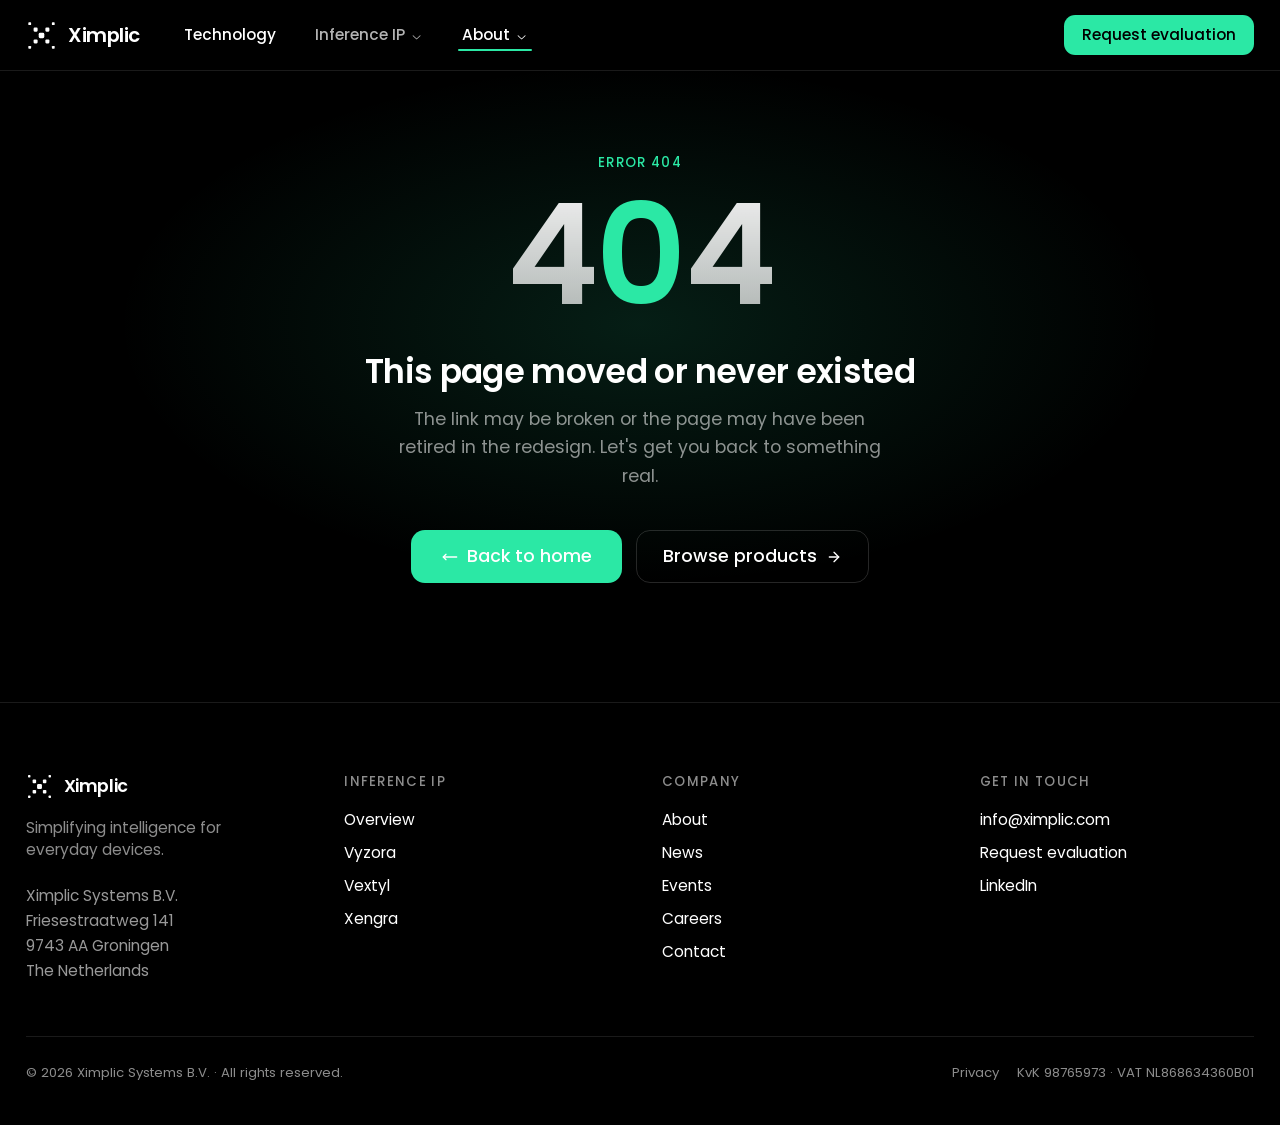
<file: careers/asic-rtl-design-intern/index.html>
<!doctype html>
<html lang="en" class="dark"><head>
    <meta charset="UTF-8">
    <link rel="icon" href="/XIM_Logo/favicon.svg" type="image/svg+xml">
    <link rel="icon" type="image/png" sizes="32x32" href="/XIM_Logo/favicon/favicon-32.png">
    <link rel="apple-touch-icon" href="/XIM_Logo/favicon/apple-touch-icon.png">
    <meta name="viewport" content="width=device-width, initial-scale=1.0">
    <meta name="theme-color" content="#000000">
    <meta name="description" content="This role is filled. Take our generated RTL through synthesis, place-and-route, and signoff toward a fabricated chip.">
    <link rel="canonical" href="https://ximplic.com/careers/asic-rtl-design-intern/">

    <!-- Open Graph -->
    <meta property="og:type" content="website">
    <meta property="og:site_name" content="Ximplic">
    <meta property="og:url" content="https://ximplic.com/careers/asic-rtl-design-intern/">
    <meta property="og:title" content="ASIC/RTL Design Intern: Ximplic">
    <meta property="og:description" content="This role is filled. Take our generated RTL through synthesis, place-and-route, and signoff toward a fabricated chip.">
    <meta property="og:image" content="https://ximplic.com/og.jpg">
    <meta property="og:image:width" content="1200">
    <meta property="og:image:height" content="630">
    <!-- Twitter -->
    <meta name="twitter:card" content="summary_large_image">
    <meta name="twitter:title" content="ASIC/RTL Design Intern: Ximplic">
    <meta name="twitter:description" content="This role is filled. Take our generated RTL through synthesis, place-and-route, and signoff toward a fabricated chip.">
    <meta name="twitter:image" content="https://ximplic.com/og.jpg">

    <title>ASIC/RTL Design Intern: Ximplic</title>

    <!-- GoatCounter: cookieless visit counting; SPA route changes counted in LayoutV2 -->
    <script data-goatcounter="https://ximplic.goatcounter.com/count" async="" src="https://gc.zgo.at/count.js"></script>

    <script type="application/ld+json">
      {
        "@context": "https://schema.org",
        "@type": "Organization",
        "name": "Ximplic",
        "legalName": "Ximplic Systems B.V.",
        "url": "https://ximplic.com/",
        "logo": "https://ximplic.com/XIM_Logo/favicon/icon-512.png",
        "description": "Ximplic licenses energy-efficient AI inference IP for always-on edge devices.",
        "email": "info@ximplic.com",
        "address": {
          "@type": "PostalAddress",
          "streetAddress": "Friesestraatweg 141",
          "postalCode": "9743 AA",
          "addressLocality": "Groningen",
          "addressCountry": "NL"
        },
        "sameAs": ["https://www.linkedin.com/company/ximplic-systems"]
      }
    </script>
    <script type="module" crossorigin="" src="/assets/index-BsJwNRG_.js"></script>
    <link rel="modulepreload" crossorigin="" href="/assets/usePageMeta-CLIvM2QE.js">
    <link rel="modulepreload" crossorigin="" href="/assets/createLucideIcon-pEod0ua9.js">
    <link rel="stylesheet" crossorigin="" href="/assets/index-ATvOHlXN.css">
  <link rel="modulepreload" as="script" crossorigin="" href="/assets/CareerDetail-BT79aqfs.js"><link rel="modulepreload" as="script" crossorigin="" href="/assets/arrow-left-C6rpgi2t.js"><link rel="modulepreload" as="script" crossorigin="" href="/assets/careers-BRJIyfS0.js"></head>
  <body>
    <div id="root"><div class="relative min-h-screen bg-black text-white antialiased" style="font-family: Poppins, sans-serif;"><div aria-hidden="true" class="pointer-events-none fixed inset-0 z-0 overflow-hidden"><div class="bg-glow absolute left-1/2 top-[6vh] h-[60vh] w-[85vw] max-w-[1200px] -translate-x-1/2 rounded-full" style="background: radial-gradient(rgba(43, 232, 165, 0.13), transparent 68%);"></div></div><div aria-hidden="true" class="fixed top-0 inset-x-0 z-[60] h-[2px] origin-left will-change-transform pointer-events-none" style="transform: scaleX(0); background: linear-gradient(90deg, rgba(43, 232, 165, 0.4), rgb(43, 232, 165)); box-shadow: rgba(43, 232, 165, 0.55) 0px 0px 8px;"></div><div class="relative z-10"><header class="fixed top-0 w-full z-50 border-b border-white/10 bg-black/70 backdrop-blur-md"><div class="max-w-7xl mx-auto px-6 h-16 flex items-center justify-between"><div class="flex items-center gap-6"><a class="group flex items-center gap-2.5" href="/" data-discover="true"><img alt="Ximplic" class="w-7 h-7 transition-transform duration-500 ease-[cubic-bezier(.22,1,.36,1)] [@media(hover:hover)]:group-hover:rotate-90" src="/XIM_Logo/ximplic-mark-white.svg"><span class="text-lg font-semibold tracking-tight">Ximplic</span></a><nav aria-label="Main" data-orientation="horizontal" dir="ltr" class="relative z-10 max-w-max flex-1 items-center justify-center hidden lg:flex"><div style="position: relative;"><ul data-orientation="horizontal" class="group flex flex-1 list-none items-center justify-center space-x-1" dir="ltr"><li><a class="relative inline-flex h-9 w-max items-center rounded-md px-4 py-2 text-sm font-medium transition-colors hover:bg-white/5 text-white/70 hover:text-white" data-radix-collection-item="" href="/technology" data-discover="true">Technology</a></li><li><button id="radix-_r_0_-trigger-radix-_r_2_" data-state="closed" aria-expanded="false" class="group inline-flex h-9 w-max items-center justify-center rounded-md px-4 py-2 text-sm font-medium focus:text-accent-foreground focus:outline-none disabled:pointer-events-none disabled:opacity-50 data-[active]:bg-accent/50 group relative bg-transparent hover:bg-white/5 focus:bg-white/5 data-[state=open]:bg-white/5 transition-colors text-white/70 hover:text-white data-[state=open]:text-white" data-radix-collection-item="">Inference IP <svg width="15" height="15" viewBox="0 0 15 15" fill="none" xmlns="http://www.w3.org/2000/svg" class="relative top-[1px] ml-1 h-3 w-3 transition duration-300 group-data-[state=open]:rotate-180" aria-hidden="true"><path d="M3.13523 6.15803C3.3241 5.95657 3.64052 5.94637 3.84197 6.13523L7.5 9.56464L11.158 6.13523C11.3595 5.94637 11.6759 5.95657 11.8648 6.15803C12.0536 6.35949 12.0434 6.67591 11.842 6.86477L7.84197 10.6148C7.64964 10.7951 7.35036 10.7951 7.15803 10.6148L3.15803 6.86477C2.95657 6.67591 2.94637 6.35949 3.13523 6.15803Z" fill="currentColor" fill-rule="evenodd" clip-rule="evenodd"></path></svg></button></li><li><button id="radix-_r_0_-trigger-radix-_r_3_" data-state="closed" aria-expanded="false" class="group inline-flex h-9 w-max items-center justify-center rounded-md px-4 py-2 text-sm font-medium hover:text-accent-foreground focus:text-accent-foreground focus:outline-none disabled:pointer-events-none disabled:opacity-50 data-[active]:bg-accent/50 group relative bg-transparent hover:bg-white/5 focus:bg-white/5 data-[state=open]:bg-white/5 transition-colors text-white after:absolute after:left-3 after:right-3 after:bottom-1 after:h-[2px] after:rounded-full after:bg-[#2BE8A5]" data-radix-collection-item="">About <svg width="15" height="15" viewBox="0 0 15 15" fill="none" xmlns="http://www.w3.org/2000/svg" class="relative top-[1px] ml-1 h-3 w-3 transition duration-300 group-data-[state=open]:rotate-180" aria-hidden="true"><path d="M3.13523 6.15803C3.3241 5.95657 3.64052 5.94637 3.84197 6.13523L7.5 9.56464L11.158 6.13523C11.3595 5.94637 11.6759 5.95657 11.8648 6.15803C12.0536 6.35949 12.0434 6.67591 11.842 6.86477L7.84197 10.6148C7.64964 10.7951 7.35036 10.7951 7.15803 10.6148L3.15803 6.86477C2.95657 6.67591 2.94637 6.35949 3.13523 6.15803Z" fill="currentColor" fill-rule="evenodd" clip-rule="evenodd"></path></svg></button></li></ul></div><div class="absolute left-0 top-full flex justify-center"></div></nav></div><div class="hidden lg:flex items-center gap-3"><button type="button" class="text-sm font-medium px-4 py-2 rounded-md text-black transition-transform hover:scale-[1.03] active:scale-95" aria-haspopup="dialog" aria-expanded="false" data-state="closed" style="background: rgb(43, 232, 165);">Request evaluation</button></div><div class="lg:hidden"><button class="inline-flex items-center justify-center rounded-md size-10 border border-white/15 text-white hover:bg-white/5 transition-colors" aria-label="Menu" type="button" aria-haspopup="dialog" aria-expanded="false" data-state="closed"><svg xmlns="http://www.w3.org/2000/svg" width="24" height="24" viewBox="0 0 24 24" fill="none" stroke="currentColor" stroke-width="2" stroke-linecap="round" stroke-linejoin="round" class="lucide lucide-menu size-4" aria-hidden="true"><path d="M4 5h16"></path><path d="M4 12h16"></path><path d="M4 19h16"></path></svg></button></div></div></header><main class="route-fade"><section class="px-6 pt-28 pb-8"><div class="max-w-7xl mx-auto"><a class="inline-flex items-center gap-1.5 text-sm text-white/50 hover:text-white transition-colors" href="/careers" data-discover="true"><svg xmlns="http://www.w3.org/2000/svg" width="15" height="15" viewBox="0 0 24 24" fill="none" stroke="currentColor" stroke-width="2" stroke-linecap="round" stroke-linejoin="round" class="lucide lucide-arrow-left" aria-hidden="true"><path d="m12 19-7-7 7-7"></path><path d="M19 12H5"></path></svg> All openings</a></div></section><div aria-hidden="true" class="relative h-24 overflow-hidden" style="background: rgb(255, 255, 255);"><div class="absolute inset-x-0 top-0 h-1/2" style="background: rgb(0, 0, 0);"></div><div class="absolute top-1/2 -translate-y-1/2 h-11 w-[44%] max-w-[560px] rounded-[3px] right-[5%]" style="background: linear-gradient(90deg, rgba(43, 232, 165, 0.06), rgb(43, 232, 165)); box-shadow: rgba(43, 232, 165, 0.28) 0px 0px 60px;"></div></div><section class="px-6 py-24 bg-white text-black"><div class="max-w-7xl mx-auto grid grid-cols-1 lg:grid-cols-[1fr_360px] gap-16 items-start"><div class="rv max-w-3xl in"><h1 class="text-3xl md:text-5xl font-semibold leading-[1.1] mb-3" style="letter-spacing: -0.02em; text-wrap: balance;">ASIC/RTL Design Intern</h1><p class="text-sm text-black/50 mb-6">Internship · Hardware · Groningen, The Netherlands</p><div class="mb-8 rounded-lg border border-black/15 bg-black/[0.04] px-4 py-3 text-sm leading-relaxed text-black/70"><strong style="color: rgba(0, 0, 0, 0.85);">This role is filled.</strong> We are no longer taking applications for it. The description stays up for reference. See our <a class="underline decoration-black/30 hover:text-black transition-colors" href="/careers" data-discover="true">other openings</a>.</div><p class="text-black/65 leading-relaxed mb-12">Our proprietary flow generates compute-in-memory hardware from RTL to GDS, and the next step is silicon. You carry one of our designs through the physical-design backend toward a fabrication shuttle, with direct guidance from the founders.</p><div class="py-10 border-t border-black/10"><h2 class="text-2xl md:text-3xl font-semibold tracking-[-0.02em] mb-6">What you'll do</h2><ul class="space-y-3"><li class="flex gap-3 text-black/65 leading-relaxed"><span class="mt-[10px] h-1.5 w-1.5 shrink-0 rounded-full" style="background: rgb(10, 125, 87);"></span>Set up our physical build flow on the target PDK and reproduce the current baseline; harden a small trial block end to end as a dry run</li><li class="flex gap-3 text-black/65 leading-relaxed"><span class="mt-[10px] h-1.5 w-1.5 shrink-0 rounded-full" style="background: rgb(10, 125, 87);"></span>Harden our compute-in-memory macro to DRC/LVS-clean signoff: antenna, density, fill, guard ring, and SRAM-macro integration</li><li class="flex gap-3 text-black/65 leading-relaxed"><span class="mt-[10px] h-1.5 w-1.5 shrink-0 rounded-full" style="background: rgb(10, 125, 87);"></span>Run multi-corner static timing analysis and close timing on the block</li><li class="flex gap-3 text-black/65 leading-relaxed"><span class="mt-[10px] h-1.5 w-1.5 shrink-0 rounded-full" style="background: rgb(10, 125, 87);"></span>Integrate the macro into the shuttle's top-level chip harness and close top-level DRC, LVS, and timing, including the host-controller connection</li><li class="flex gap-3 text-black/65 leading-relaxed"><span class="mt-[10px] h-1.5 w-1.5 shrink-0 rounded-full" style="background: rgb(10, 125, 87);"></span>Prepare and submit the final GDS for the fabrication shuttle, passing the full tape-out checklist</li><li class="flex gap-3 text-black/65 leading-relaxed"><span class="mt-[10px] h-1.5 w-1.5 shrink-0 rounded-full" style="background: rgb(10, 125, 87);"></span>Prepare silicon bring-up: a test-board outline and a validation checklist for the returned chips</li></ul></div><div class="py-10 border-t border-black/10"><h2 class="text-2xl md:text-3xl font-semibold tracking-[-0.02em] mb-6">What we look for</h2><ul class="space-y-3"><li class="flex gap-3 text-black/65 leading-relaxed"><span class="mt-[10px] h-1.5 w-1.5 shrink-0 rounded-full" style="background: rgb(10, 125, 87);"></span>MSc student in electrical engineering, microelectronics, or a related field</li><li class="flex gap-3 text-black/65 leading-relaxed"><span class="mt-[10px] h-1.5 w-1.5 shrink-0 rounded-full" style="background: rgb(10, 125, 87);"></span>Coursework or project experience with digital design flows: synthesis, place-and-route, or timing analysis</li><li class="flex gap-3 text-black/65 leading-relaxed"><span class="mt-[10px] h-1.5 w-1.5 shrink-0 rounded-full" style="background: rgb(10, 125, 87);"></span>Working knowledge of Linux, with some scripting in Python or Tcl</li><li class="flex gap-3 text-black/65 leading-relaxed"><span class="mt-[10px] h-1.5 w-1.5 shrink-0 rounded-full" style="background: rgb(10, 125, 87);"></span>Systematic debugging habits and clear reporting in English</li><li class="flex gap-3 text-black/65 leading-relaxed"><span class="mt-[10px] h-1.5 w-1.5 shrink-0 rounded-full" style="background: rgb(10, 125, 87);"></span>Preferably already studying at a university in the Netherlands; we cannot sponsor visas at this stage</li></ul></div><div class="py-10 border-t border-black/10"><h2 class="text-2xl md:text-3xl font-semibold tracking-[-0.02em] mb-6">Nice to have</h2><ul class="space-y-3"><li class="flex gap-3 text-black/65 leading-relaxed"><span class="mt-[10px] h-1.5 w-1.5 shrink-0 rounded-full" style="background: rgb(10, 125, 87);"></span>Hands-on time with OpenROAD/OpenLane or a commercial backend tool (Innovus, ICC2, Fusion Compiler)</li><li class="flex gap-3 text-black/65 leading-relaxed"><span class="mt-[10px] h-1.5 w-1.5 shrink-0 rounded-full" style="background: rgb(10, 125, 87);"></span>PDK exposure (e.g. sky130)</li><li class="flex gap-3 text-black/65 leading-relaxed"><span class="mt-[10px] h-1.5 w-1.5 shrink-0 rounded-full" style="background: rgb(10, 125, 87);"></span>RTL experience (Verilog or SystemVerilog)</li><li class="flex gap-3 text-black/65 leading-relaxed"><span class="mt-[10px] h-1.5 w-1.5 shrink-0 rounded-full" style="background: rgb(10, 125, 87);"></span>SRAM or hard-macro integration experience</li><li class="flex gap-3 text-black/65 leading-relaxed"><span class="mt-[10px] h-1.5 w-1.5 shrink-0 rounded-full" style="background: rgb(10, 125, 87);"></span>PCB or board-level experience</li></ul></div><div class="py-10 border-t border-black/10"><h2 class="text-2xl md:text-3xl font-semibold tracking-[-0.02em] mb-6">What you get</h2><ul class="space-y-3"><li class="flex gap-3 text-black/65 leading-relaxed"><span class="mt-[10px] h-1.5 w-1.5 shrink-0 rounded-full" style="background: rgb(10, 125, 87);"></span>Work on a real design headed for fabrication</li><li class="flex gap-3 text-black/65 leading-relaxed"><span class="mt-[10px] h-1.5 w-1.5 shrink-0 rounded-full" style="background: rgb(10, 125, 87);"></span>Direct mentorship from the founding team</li><li class="flex gap-3 text-black/65 leading-relaxed"><span class="mt-[10px] h-1.5 w-1.5 shrink-0 rounded-full" style="background: rgb(10, 125, 87);"></span>An end-to-end view of an RTL-to-GDS flow</li></ul></div><p class="pt-8 border-t border-black/10 text-sm text-black/50 leading-relaxed">Ximplic is an equal opportunity employer. We welcome applications from people of all backgrounds and select on ability and motivation alone.</p></div><aside class="rv lg:sticky lg:top-28 rounded-xl border border-black/10 bg-black/[0.03] p-8 in"><dl class="space-y-5"><div class="border-b border-black/[0.07] pb-5 last:border-b-0 last:pb-0"><dt class="text-xs text-black/45 mb-1">Location</dt><dd class="text-[15px] text-black/85 leading-snug">Groningen, The Netherlands</dd></div><div class="border-b border-black/[0.07] pb-5 last:border-b-0 last:pb-0"><dt class="text-xs text-black/45 mb-1">Duration</dt><dd class="text-[15px] text-black/85 leading-snug">6 months, full-time (40 h/week)</dd></div><div class="border-b border-black/[0.07] pb-5 last:border-b-0 last:pb-0"><dt class="text-xs text-black/45 mb-1">Starts</dt><dd class="text-[15px] text-black/85 leading-snug">September 2026</dd></div><div class="border-b border-black/[0.07] pb-5 last:border-b-0 last:pb-0"><dt class="text-xs text-black/45 mb-1">Allowance</dt><dd class="text-[15px] text-black/85 leading-snug">€500 to €600 per month</dd></div><div class="border-b border-black/[0.07] pb-5 last:border-b-0 last:pb-0"><dt class="text-xs text-black/45 mb-1">Work mode</dt><dd class="text-[15px] text-black/85 leading-snug">On-site / hybrid</dd></div><div class="border-b border-black/[0.07] pb-5 last:border-b-0 last:pb-0"><dt class="text-xs text-black/45 mb-1">Team</dt><dd class="text-[15px] text-black/85 leading-snug">Hardware</dd></div></dl><div class="mt-8 flex h-12 w-full items-center justify-center rounded-lg border border-black/15 bg-black/[0.04] text-sm font-medium text-black/50">Position filled</div><a class="mt-4 block text-xs text-black/45 text-center underline decoration-black/25 hover:text-black transition-colors" href="/careers" data-discover="true">See our other openings</a></aside></div></section><div aria-hidden="true" class="relative h-24 overflow-hidden" style="background: rgb(0, 0, 0);"><div class="absolute inset-x-0 top-0 h-1/2" style="background: rgb(255, 255, 255);"></div><div class="absolute top-1/2 -translate-y-1/2 h-11 w-[44%] max-w-[560px] rounded-[3px] left-[5%]" style="background: linear-gradient(90deg, rgb(43, 232, 165), rgba(43, 232, 165, 0.06)); box-shadow: rgba(43, 232, 165, 0.28) 0px 0px 60px;"></div></div></main><footer class="px-6 pt-16 pb-10 border-t border-white/10"><div class="max-w-7xl mx-auto grid grid-cols-2 md:grid-cols-4 gap-10"><div class="col-span-2 md:col-span-1"><a class="group flex items-center gap-2.5 mb-4" href="/" data-discover="true"><img alt="Ximplic" class="w-6 h-6 transition-transform duration-500 ease-[cubic-bezier(.22,1,.36,1)] [@media(hover:hover)]:group-hover:rotate-90" src="/XIM_Logo/ximplic-mark-white.svg"><span class="font-semibold tracking-tight">Ximplic</span></a><p class="text-sm text-white/55 max-w-[28ch]">Simplifying intelligence for everyday devices.</p><address class="not-italic text-sm text-white/60 mt-5 leading-relaxed">Ximplic Systems B.V.<br>Friesestraatweg 141<br>9743 AA Groningen<br>The Netherlands</address></div><div class="flex flex-col gap-2.5"><h3 class="text-xs font-medium tracking-widest uppercase text-white/55 mb-1.5">Inference IP</h3><a class="text-sm text-white/50 hover:text-white transition-colors" href="/products" data-discover="true">Overview</a><a class="text-sm text-white/50 hover:text-white transition-colors" href="/products/vyzora" data-discover="true">Vyzora</a><a class="text-sm text-white/50 hover:text-white transition-colors" href="/products/vextyl" data-discover="true">Vextyl</a><a class="text-sm text-white/50 hover:text-white transition-colors" href="/products/xengra" data-discover="true">Xengra</a></div><div class="flex flex-col gap-2.5"><h3 class="text-xs font-medium tracking-widest uppercase text-white/55 mb-1.5">Company</h3><a class="text-sm text-white/50 hover:text-white transition-colors" href="/about" data-discover="true">About</a><a class="text-sm text-white/50 hover:text-white transition-colors" href="/news" data-discover="true">News</a><a class="text-sm text-white/50 hover:text-white transition-colors" href="/events" data-discover="true">Events</a><a class="text-sm text-white/50 hover:text-white transition-colors" href="/careers" data-discover="true">Careers</a><a class="text-sm text-white/50 hover:text-white transition-colors" href="/#contact" data-discover="true">Contact</a></div><div class="flex flex-col gap-2.5"><h3 class="text-xs font-medium tracking-widest uppercase text-white/55 mb-1.5">Get in touch</h3><a href="mailto:info@ximplic.com" class="text-sm text-white/50 hover:text-white transition-colors">info@ximplic.com</a><a class="text-sm text-white/50 hover:text-white transition-colors" href="/#contact" data-discover="true">Request evaluation</a><a href="https://www.linkedin.com/company/ximplic-systems" target="_blank" rel="noopener" class="text-sm text-white/50 hover:text-white transition-colors">LinkedIn</a></div></div><div class="max-w-7xl mx-auto mt-12 pt-6 border-t border-white/10 flex flex-col sm:flex-row justify-between gap-3 text-xs text-white/55"><span>© 2026 Ximplic Systems B.V. · All rights reserved.</span><span class="flex gap-4"><a class="hover:text-white transition-colors" href="/privacy" data-discover="true">Privacy</a><span>KvK 98765973 · VAT NL868634360B01</span></span></div></footer></div></div></div>
  

</body></html>
</file>
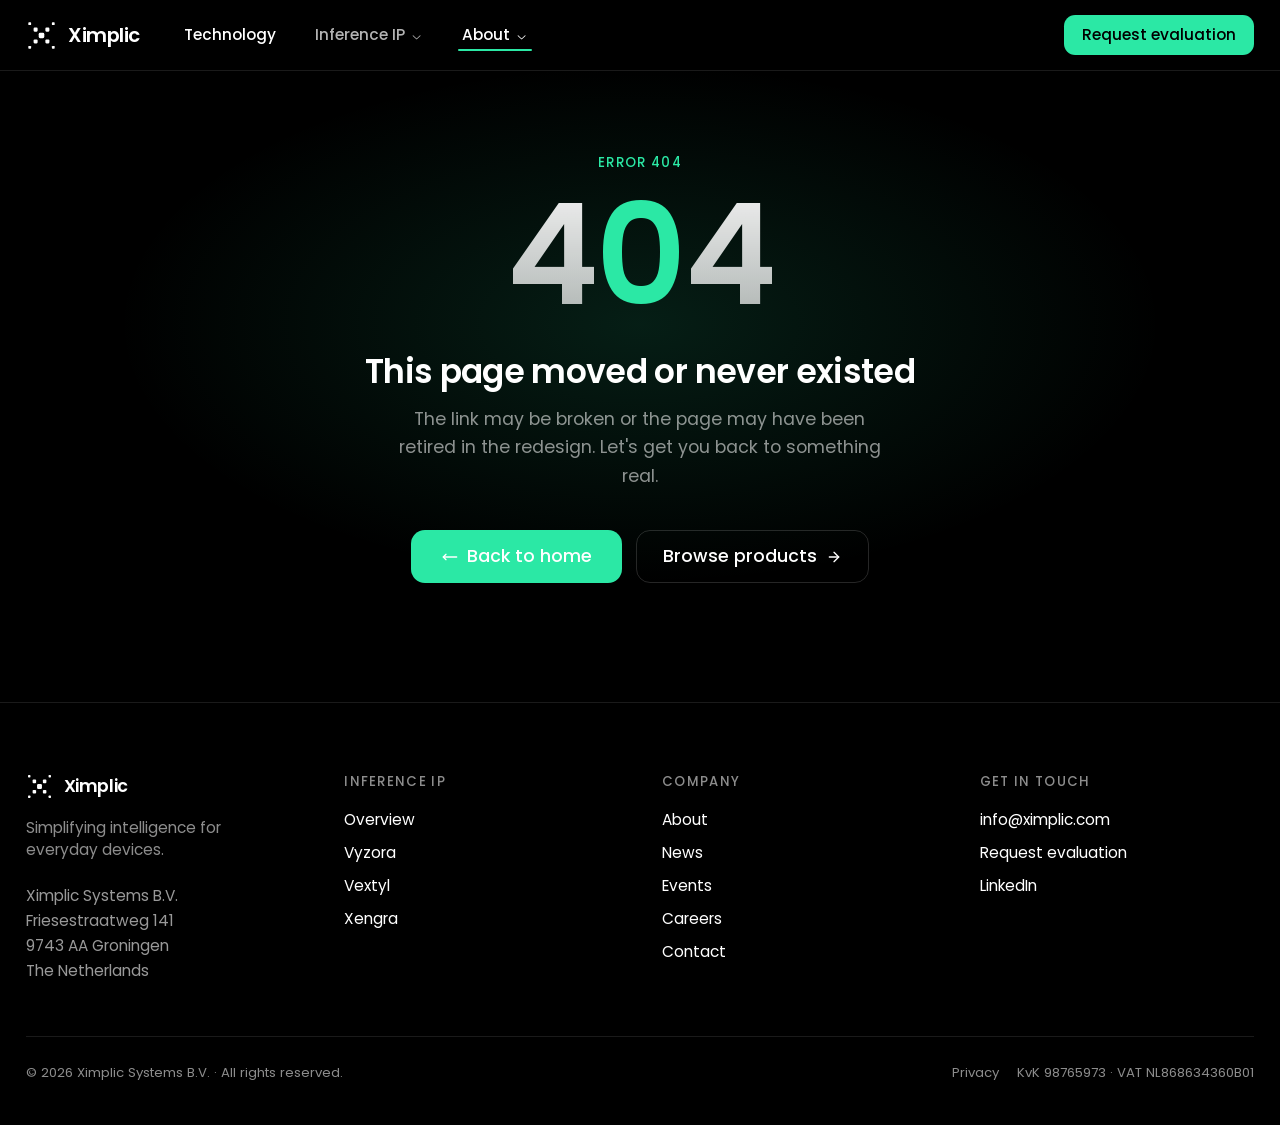
<file: careers/embedded-ai-intern/index.html>
<!doctype html>
<html lang="en" class="dark"><head>
    <meta charset="UTF-8">
    <link rel="icon" href="/XIM_Logo/favicon.svg" type="image/svg+xml">
    <link rel="icon" type="image/png" sizes="32x32" href="/XIM_Logo/favicon/favicon-32.png">
    <link rel="apple-touch-icon" href="/XIM_Logo/favicon/apple-touch-icon.png">
    <meta name="viewport" content="width=device-width, initial-scale=1.0">
    <meta name="theme-color" content="#000000">
    <meta name="description" content="Run AI workloads on our FPGA-deployed inference IP: compile, quantize, benchmark, and evolve the firmware and flow. Internship, Groningen, The Netherlands.">
    <link rel="canonical" href="https://ximplic.com/careers/embedded-ai-intern/">

    <!-- Open Graph -->
    <meta property="og:type" content="website">
    <meta property="og:site_name" content="Ximplic">
    <meta property="og:url" content="https://ximplic.com/careers/embedded-ai-intern/">
    <meta property="og:title" content="Embedded AI Intern: Ximplic">
    <meta property="og:description" content="Run AI workloads on our FPGA-deployed inference IP: compile, quantize, benchmark, and evolve the firmware and flow. Internship, Groningen, The Netherlands.">
    <meta property="og:image" content="https://ximplic.com/og.jpg">
    <meta property="og:image:width" content="1200">
    <meta property="og:image:height" content="630">
    <!-- Twitter -->
    <meta name="twitter:card" content="summary_large_image">
    <meta name="twitter:title" content="Embedded AI Intern: Ximplic">
    <meta name="twitter:description" content="Run AI workloads on our FPGA-deployed inference IP: compile, quantize, benchmark, and evolve the firmware and flow. Internship, Groningen, The Netherlands.">
    <meta name="twitter:image" content="https://ximplic.com/og.jpg">

    <title>Embedded AI Intern: Ximplic</title>

    <!-- GoatCounter: cookieless visit counting; SPA route changes counted in LayoutV2 -->
    <script data-goatcounter="https://ximplic.goatcounter.com/count" async="" src="https://gc.zgo.at/count.js"></script>

    <script type="application/ld+json">
      {
        "@context": "https://schema.org",
        "@type": "Organization",
        "name": "Ximplic",
        "legalName": "Ximplic Systems B.V.",
        "url": "https://ximplic.com/",
        "logo": "https://ximplic.com/XIM_Logo/favicon/icon-512.png",
        "description": "Ximplic licenses energy-efficient AI inference IP for always-on edge devices.",
        "email": "info@ximplic.com",
        "address": {
          "@type": "PostalAddress",
          "streetAddress": "Friesestraatweg 141",
          "postalCode": "9743 AA",
          "addressLocality": "Groningen",
          "addressCountry": "NL"
        },
        "sameAs": ["https://www.linkedin.com/company/ximplic-systems"]
      }
    </script>
    <script type="module" crossorigin="" src="/assets/index-BsJwNRG_.js"></script>
    <link rel="modulepreload" crossorigin="" href="/assets/usePageMeta-CLIvM2QE.js">
    <link rel="modulepreload" crossorigin="" href="/assets/createLucideIcon-pEod0ua9.js">
    <link rel="stylesheet" crossorigin="" href="/assets/index-ATvOHlXN.css">
  <link rel="modulepreload" as="script" crossorigin="" href="/assets/CareerDetail-BT79aqfs.js"><link rel="modulepreload" as="script" crossorigin="" href="/assets/arrow-left-C6rpgi2t.js"><link rel="modulepreload" as="script" crossorigin="" href="/assets/careers-BRJIyfS0.js"></head>
  <body>
    <div id="root"><div class="relative min-h-screen bg-black text-white antialiased" style="font-family: Poppins, sans-serif;"><div aria-hidden="true" class="pointer-events-none fixed inset-0 z-0 overflow-hidden"><div class="bg-glow absolute left-1/2 top-[6vh] h-[60vh] w-[85vw] max-w-[1200px] -translate-x-1/2 rounded-full" style="background: radial-gradient(rgba(43, 232, 165, 0.13), transparent 68%);"></div></div><div aria-hidden="true" class="fixed top-0 inset-x-0 z-[60] h-[2px] origin-left will-change-transform pointer-events-none" style="transform: scaleX(0); background: linear-gradient(90deg, rgba(43, 232, 165, 0.4), rgb(43, 232, 165)); box-shadow: rgba(43, 232, 165, 0.55) 0px 0px 8px;"></div><div class="relative z-10"><header class="fixed top-0 w-full z-50 border-b border-white/10 bg-black/70 backdrop-blur-md"><div class="max-w-7xl mx-auto px-6 h-16 flex items-center justify-between"><div class="flex items-center gap-6"><a class="group flex items-center gap-2.5" href="/" data-discover="true"><img alt="Ximplic" class="w-7 h-7 transition-transform duration-500 ease-[cubic-bezier(.22,1,.36,1)] [@media(hover:hover)]:group-hover:rotate-90" src="/XIM_Logo/ximplic-mark-white.svg"><span class="text-lg font-semibold tracking-tight">Ximplic</span></a><nav aria-label="Main" data-orientation="horizontal" dir="ltr" class="relative z-10 max-w-max flex-1 items-center justify-center hidden lg:flex"><div style="position: relative;"><ul data-orientation="horizontal" class="group flex flex-1 list-none items-center justify-center space-x-1" dir="ltr"><li><a class="relative inline-flex h-9 w-max items-center rounded-md px-4 py-2 text-sm font-medium transition-colors hover:bg-white/5 text-white/70 hover:text-white" data-radix-collection-item="" href="/technology" data-discover="true">Technology</a></li><li><button id="radix-_r_0_-trigger-radix-_r_2_" data-state="closed" aria-expanded="false" class="group inline-flex h-9 w-max items-center justify-center rounded-md px-4 py-2 text-sm font-medium focus:text-accent-foreground focus:outline-none disabled:pointer-events-none disabled:opacity-50 data-[active]:bg-accent/50 group relative bg-transparent hover:bg-white/5 focus:bg-white/5 data-[state=open]:bg-white/5 transition-colors text-white/70 hover:text-white data-[state=open]:text-white" data-radix-collection-item="">Inference IP <svg width="15" height="15" viewBox="0 0 15 15" fill="none" xmlns="http://www.w3.org/2000/svg" class="relative top-[1px] ml-1 h-3 w-3 transition duration-300 group-data-[state=open]:rotate-180" aria-hidden="true"><path d="M3.13523 6.15803C3.3241 5.95657 3.64052 5.94637 3.84197 6.13523L7.5 9.56464L11.158 6.13523C11.3595 5.94637 11.6759 5.95657 11.8648 6.15803C12.0536 6.35949 12.0434 6.67591 11.842 6.86477L7.84197 10.6148C7.64964 10.7951 7.35036 10.7951 7.15803 10.6148L3.15803 6.86477C2.95657 6.67591 2.94637 6.35949 3.13523 6.15803Z" fill="currentColor" fill-rule="evenodd" clip-rule="evenodd"></path></svg></button></li><li><button id="radix-_r_0_-trigger-radix-_r_3_" data-state="closed" aria-expanded="false" class="group inline-flex h-9 w-max items-center justify-center rounded-md px-4 py-2 text-sm font-medium hover:text-accent-foreground focus:text-accent-foreground focus:outline-none disabled:pointer-events-none disabled:opacity-50 data-[active]:bg-accent/50 group relative bg-transparent hover:bg-white/5 focus:bg-white/5 data-[state=open]:bg-white/5 transition-colors text-white after:absolute after:left-3 after:right-3 after:bottom-1 after:h-[2px] after:rounded-full after:bg-[#2BE8A5]" data-radix-collection-item="">About <svg width="15" height="15" viewBox="0 0 15 15" fill="none" xmlns="http://www.w3.org/2000/svg" class="relative top-[1px] ml-1 h-3 w-3 transition duration-300 group-data-[state=open]:rotate-180" aria-hidden="true"><path d="M3.13523 6.15803C3.3241 5.95657 3.64052 5.94637 3.84197 6.13523L7.5 9.56464L11.158 6.13523C11.3595 5.94637 11.6759 5.95657 11.8648 6.15803C12.0536 6.35949 12.0434 6.67591 11.842 6.86477L7.84197 10.6148C7.64964 10.7951 7.35036 10.7951 7.15803 10.6148L3.15803 6.86477C2.95657 6.67591 2.94637 6.35949 3.13523 6.15803Z" fill="currentColor" fill-rule="evenodd" clip-rule="evenodd"></path></svg></button></li></ul></div><div class="absolute left-0 top-full flex justify-center"></div></nav></div><div class="hidden lg:flex items-center gap-3"><button type="button" class="text-sm font-medium px-4 py-2 rounded-md text-black transition-transform hover:scale-[1.03] active:scale-95" aria-haspopup="dialog" aria-expanded="false" data-state="closed" style="background: rgb(43, 232, 165);">Request evaluation</button></div><div class="lg:hidden"><button class="inline-flex items-center justify-center rounded-md size-10 border border-white/15 text-white hover:bg-white/5 transition-colors" aria-label="Menu" type="button" aria-haspopup="dialog" aria-expanded="false" data-state="closed"><svg xmlns="http://www.w3.org/2000/svg" width="24" height="24" viewBox="0 0 24 24" fill="none" stroke="currentColor" stroke-width="2" stroke-linecap="round" stroke-linejoin="round" class="lucide lucide-menu size-4" aria-hidden="true"><path d="M4 5h16"></path><path d="M4 12h16"></path><path d="M4 19h16"></path></svg></button></div></div></header><main class="route-fade"><section class="px-6 pt-28 pb-8"><div class="max-w-7xl mx-auto"><a class="inline-flex items-center gap-1.5 text-sm text-white/50 hover:text-white transition-colors" href="/careers" data-discover="true"><svg xmlns="http://www.w3.org/2000/svg" width="15" height="15" viewBox="0 0 24 24" fill="none" stroke="currentColor" stroke-width="2" stroke-linecap="round" stroke-linejoin="round" class="lucide lucide-arrow-left" aria-hidden="true"><path d="m12 19-7-7 7-7"></path><path d="M19 12H5"></path></svg> All openings</a></div></section><div aria-hidden="true" class="relative h-24 overflow-hidden" style="background: rgb(255, 255, 255);"><div class="absolute inset-x-0 top-0 h-1/2" style="background: rgb(0, 0, 0);"></div><div class="absolute top-1/2 -translate-y-1/2 h-11 w-[44%] max-w-[560px] rounded-[3px] right-[5%]" style="background: linear-gradient(90deg, rgba(43, 232, 165, 0.06), rgb(43, 232, 165)); box-shadow: rgba(43, 232, 165, 0.28) 0px 0px 60px;"></div></div><section class="px-6 py-24 bg-white text-black"><div class="max-w-7xl mx-auto grid grid-cols-1 lg:grid-cols-[1fr_360px] gap-16 items-start"><div class="rv max-w-3xl in"><h1 class="text-3xl md:text-5xl font-semibold leading-[1.1] mb-3" style="letter-spacing: -0.02em; text-wrap: balance;">Embedded AI Intern</h1><p class="text-sm text-black/50 mb-6">Internship · Software · Groningen, The Netherlands</p><p class="text-black/65 leading-relaxed mb-12">Our AI inference IP runs on an FPGA platform. You bring AI workloads onto it with our tools, benchmark them, and help improve the software around the hardware, with direct guidance from the founders.</p><div class="py-10 border-t border-black/10"><h2 class="text-2xl md:text-3xl font-semibold tracking-[-0.02em] mb-6">What you'll do</h2><ul class="space-y-3"><li class="flex gap-3 text-black/65 leading-relaxed"><span class="mt-[10px] h-1.5 w-1.5 shrink-0 rounded-full" style="background: rgb(10, 125, 87);"></span>Run AI workloads end to end on our FPGA platform: from trained model through our compiler to execution on the IP</li><li class="flex gap-3 text-black/65 leading-relaxed"><span class="mt-[10px] h-1.5 w-1.5 shrink-0 rounded-full" style="background: rgb(10, 125, 87);"></span>Quantize models at different precisions with our compiler and validate accuracy against the original model</li><li class="flex gap-3 text-black/65 leading-relaxed"><span class="mt-[10px] h-1.5 w-1.5 shrink-0 rounded-full" style="background: rgb(10, 125, 87);"></span>Extend the ARM firmware (C, AMD Vitis) that controls the IP over AXI to support new workloads</li><li class="flex gap-3 text-black/65 leading-relaxed"><span class="mt-[10px] h-1.5 w-1.5 shrink-0 rounded-full" style="background: rgb(10, 125, 87);"></span>Extend our Python compiler flow where a workload requires it</li><li class="flex gap-3 text-black/65 leading-relaxed"><span class="mt-[10px] h-1.5 w-1.5 shrink-0 rounded-full" style="background: rgb(10, 125, 87);"></span>Automate the compile, build, run, and measure loop; benchmark latency, throughput, and accuracy across workloads and precisions</li><li class="flex gap-3 text-black/65 leading-relaxed"><span class="mt-[10px] h-1.5 w-1.5 shrink-0 rounded-full" style="background: rgb(10, 125, 87);"></span>Report results and debug issues across the model, compiler, firmware, and hardware boundary</li></ul></div><div class="py-10 border-t border-black/10"><h2 class="text-2xl md:text-3xl font-semibold tracking-[-0.02em] mb-6">What we look for</h2><ul class="space-y-3"><li class="flex gap-3 text-black/65 leading-relaxed"><span class="mt-[10px] h-1.5 w-1.5 shrink-0 rounded-full" style="background: rgb(10, 125, 87);"></span>BSc or MSc student in computer science, electrical engineering, or a related field</li><li class="flex gap-3 text-black/65 leading-relaxed"><span class="mt-[10px] h-1.5 w-1.5 shrink-0 rounded-full" style="background: rgb(10, 125, 87);"></span>Proficiency in Python</li><li class="flex gap-3 text-black/65 leading-relaxed"><span class="mt-[10px] h-1.5 w-1.5 shrink-0 rounded-full" style="background: rgb(10, 125, 87);"></span>Able to read and modify C code (the firmware side)</li><li class="flex gap-3 text-black/65 leading-relaxed"><span class="mt-[10px] h-1.5 w-1.5 shrink-0 rounded-full" style="background: rgb(10, 125, 87);"></span>Working knowledge of Linux, shell scripting, and Git</li><li class="flex gap-3 text-black/65 leading-relaxed"><span class="mt-[10px] h-1.5 w-1.5 shrink-0 rounded-full" style="background: rgb(10, 125, 87);"></span>Understanding of how neural networks execute: layers, weights, quantization</li><li class="flex gap-3 text-black/65 leading-relaxed"><span class="mt-[10px] h-1.5 w-1.5 shrink-0 rounded-full" style="background: rgb(10, 125, 87);"></span>Systematic debugging habits and clear reporting in English</li><li class="flex gap-3 text-black/65 leading-relaxed"><span class="mt-[10px] h-1.5 w-1.5 shrink-0 rounded-full" style="background: rgb(10, 125, 87);"></span>Preferably already studying at a university in the Netherlands; we cannot sponsor visas at this stage</li></ul></div><div class="py-10 border-t border-black/10"><h2 class="text-2xl md:text-3xl font-semibold tracking-[-0.02em] mb-6">Nice to have</h2><ul class="space-y-3"><li class="flex gap-3 text-black/65 leading-relaxed"><span class="mt-[10px] h-1.5 w-1.5 shrink-0 rounded-full" style="background: rgb(10, 125, 87);"></span>FPGA system experience, including AXI interfaces</li><li class="flex gap-3 text-black/65 leading-relaxed"><span class="mt-[10px] h-1.5 w-1.5 shrink-0 rounded-full" style="background: rgb(10, 125, 87);"></span>AMD Vitis or Vivado toolchain experience</li><li class="flex gap-3 text-black/65 leading-relaxed"><span class="mt-[10px] h-1.5 w-1.5 shrink-0 rounded-full" style="background: rgb(10, 125, 87);"></span>RTL design experience (Verilog or SystemVerilog)</li><li class="flex gap-3 text-black/65 leading-relaxed"><span class="mt-[10px] h-1.5 w-1.5 shrink-0 rounded-full" style="background: rgb(10, 125, 87);"></span>Hands-on model quantization or ONNX experience</li><li class="flex gap-3 text-black/65 leading-relaxed"><span class="mt-[10px] h-1.5 w-1.5 shrink-0 rounded-full" style="background: rgb(10, 125, 87);"></span>Prior benchmarking or performance measurement work</li></ul></div><div class="py-10 border-t border-black/10"><h2 class="text-2xl md:text-3xl font-semibold tracking-[-0.02em] mb-6">What you get</h2><ul class="space-y-3"><li class="flex gap-3 text-black/65 leading-relaxed"><span class="mt-[10px] h-1.5 w-1.5 shrink-0 rounded-full" style="background: rgb(10, 125, 87);"></span>Hands-on work at the hardware-software boundary of an AI chip</li><li class="flex gap-3 text-black/65 leading-relaxed"><span class="mt-[10px] h-1.5 w-1.5 shrink-0 rounded-full" style="background: rgb(10, 125, 87);"></span>Direct mentorship from the founding team</li><li class="flex gap-3 text-black/65 leading-relaxed"><span class="mt-[10px] h-1.5 w-1.5 shrink-0 rounded-full" style="background: rgb(10, 125, 87);"></span>Responsibility for clearly scoped, real deliverables</li></ul></div><p class="pt-8 border-t border-black/10 text-sm text-black/50 leading-relaxed">Ximplic is an equal opportunity employer. We welcome applications from people of all backgrounds and select on ability and motivation alone.</p></div><aside class="rv lg:sticky lg:top-28 rounded-xl border border-black/10 bg-black/[0.03] p-8 in"><dl class="space-y-5"><div class="border-b border-black/[0.07] pb-5 last:border-b-0 last:pb-0"><dt class="text-xs text-black/45 mb-1">Location</dt><dd class="text-[15px] text-black/85 leading-snug">Groningen, The Netherlands</dd></div><div class="border-b border-black/[0.07] pb-5 last:border-b-0 last:pb-0"><dt class="text-xs text-black/45 mb-1">Duration</dt><dd class="text-[15px] text-black/85 leading-snug">6 months, full-time (40 h/week)</dd></div><div class="border-b border-black/[0.07] pb-5 last:border-b-0 last:pb-0"><dt class="text-xs text-black/45 mb-1">Starts</dt><dd class="text-[15px] text-black/85 leading-snug">September 2026 (flexible)</dd></div><div class="border-b border-black/[0.07] pb-5 last:border-b-0 last:pb-0"><dt class="text-xs text-black/45 mb-1">Allowance</dt><dd class="text-[15px] text-black/85 leading-snug">€500 to €600 per month</dd></div><div class="border-b border-black/[0.07] pb-5 last:border-b-0 last:pb-0"><dt class="text-xs text-black/45 mb-1">Work mode</dt><dd class="text-[15px] text-black/85 leading-snug">On-site / hybrid</dd></div><div class="border-b border-black/[0.07] pb-5 last:border-b-0 last:pb-0"><dt class="text-xs text-black/45 mb-1">Team</dt><dd class="text-[15px] text-black/85 leading-snug">Software</dd></div></dl><a class="mt-8 inline-flex w-full items-center justify-center gap-2 text-sm font-medium h-12 rounded-lg text-black transition-transform hover:scale-[1.02] active:scale-95" href="/careers/embedded-ai-intern/apply" data-discover="true" style="background: rgb(43, 232, 165);">Apply for this role <svg xmlns="http://www.w3.org/2000/svg" width="16" height="16" viewBox="0 0 24 24" fill="none" stroke="currentColor" stroke-width="2" stroke-linecap="round" stroke-linejoin="round" class="lucide lucide-arrow-right" aria-hidden="true"><path d="M5 12h14"></path><path d="m12 5 7 7-7 7"></path></svg></a><p class="mt-4 text-xs text-black/45 text-center">Takes about 5 minutes. CV link is enough.</p></aside></div></section><div aria-hidden="true" class="relative h-24 overflow-hidden" style="background: rgb(0, 0, 0);"><div class="absolute inset-x-0 top-0 h-1/2" style="background: rgb(255, 255, 255);"></div><div class="absolute top-1/2 -translate-y-1/2 h-11 w-[44%] max-w-[560px] rounded-[3px] left-[5%]" style="background: linear-gradient(90deg, rgb(43, 232, 165), rgba(43, 232, 165, 0.06)); box-shadow: rgba(43, 232, 165, 0.28) 0px 0px 60px;"></div></div></main><footer class="px-6 pt-16 pb-10 border-t border-white/10"><div class="max-w-7xl mx-auto grid grid-cols-2 md:grid-cols-4 gap-10"><div class="col-span-2 md:col-span-1"><a class="group flex items-center gap-2.5 mb-4" href="/" data-discover="true"><img alt="Ximplic" class="w-6 h-6 transition-transform duration-500 ease-[cubic-bezier(.22,1,.36,1)] [@media(hover:hover)]:group-hover:rotate-90" src="/XIM_Logo/ximplic-mark-white.svg"><span class="font-semibold tracking-tight">Ximplic</span></a><p class="text-sm text-white/55 max-w-[28ch]">Simplifying intelligence for everyday devices.</p><address class="not-italic text-sm text-white/60 mt-5 leading-relaxed">Ximplic Systems B.V.<br>Friesestraatweg 141<br>9743 AA Groningen<br>The Netherlands</address></div><div class="flex flex-col gap-2.5"><h3 class="text-xs font-medium tracking-widest uppercase text-white/55 mb-1.5">Inference IP</h3><a class="text-sm text-white/50 hover:text-white transition-colors" href="/products" data-discover="true">Overview</a><a class="text-sm text-white/50 hover:text-white transition-colors" href="/products/vyzora" data-discover="true">Vyzora</a><a class="text-sm text-white/50 hover:text-white transition-colors" href="/products/vextyl" data-discover="true">Vextyl</a><a class="text-sm text-white/50 hover:text-white transition-colors" href="/products/xengra" data-discover="true">Xengra</a></div><div class="flex flex-col gap-2.5"><h3 class="text-xs font-medium tracking-widest uppercase text-white/55 mb-1.5">Company</h3><a class="text-sm text-white/50 hover:text-white transition-colors" href="/about" data-discover="true">About</a><a class="text-sm text-white/50 hover:text-white transition-colors" href="/news" data-discover="true">News</a><a class="text-sm text-white/50 hover:text-white transition-colors" href="/events" data-discover="true">Events</a><a class="text-sm text-white/50 hover:text-white transition-colors" href="/careers" data-discover="true">Careers</a><a class="text-sm text-white/50 hover:text-white transition-colors" href="/#contact" data-discover="true">Contact</a></div><div class="flex flex-col gap-2.5"><h3 class="text-xs font-medium tracking-widest uppercase text-white/55 mb-1.5">Get in touch</h3><a href="mailto:info@ximplic.com" class="text-sm text-white/50 hover:text-white transition-colors">info@ximplic.com</a><a class="text-sm text-white/50 hover:text-white transition-colors" href="/#contact" data-discover="true">Request evaluation</a><a href="https://www.linkedin.com/company/ximplic-systems" target="_blank" rel="noopener" class="text-sm text-white/50 hover:text-white transition-colors">LinkedIn</a></div></div><div class="max-w-7xl mx-auto mt-12 pt-6 border-t border-white/10 flex flex-col sm:flex-row justify-between gap-3 text-xs text-white/55"><span>© 2026 Ximplic Systems B.V. · All rights reserved.</span><span class="flex gap-4"><a class="hover:text-white transition-colors" href="/privacy" data-discover="true">Privacy</a><span>KvK 98765973 · VAT NL868634360B01</span></span></div></footer></div></div></div>
  

</body></html>
</file>
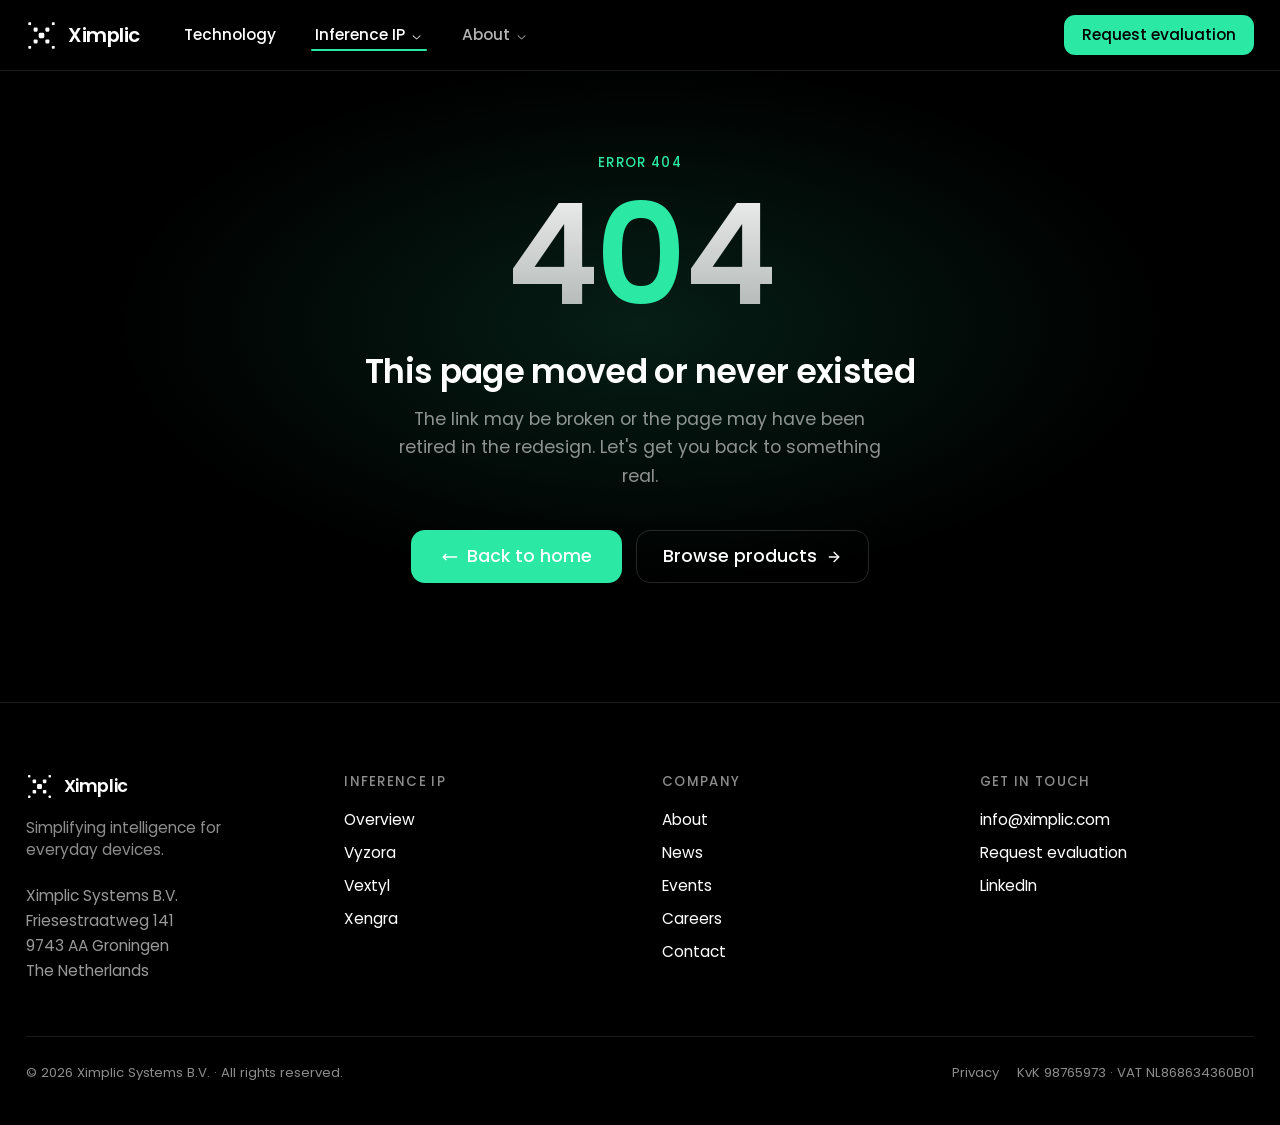
<file: products/vextyl/index.html>
<!doctype html>
<html lang="en" class="dark"><head>
    <meta charset="UTF-8">
    <link rel="icon" href="/XIM_Logo/favicon.svg" type="image/svg+xml">
    <link rel="icon" type="image/png" sizes="32x32" href="/XIM_Logo/favicon/favicon-32.png">
    <link rel="apple-touch-icon" href="/XIM_Logo/favicon/apple-touch-icon.png">
    <meta name="viewport" content="width=device-width, initial-scale=1.0">
    <meta name="theme-color" content="#000000">
    <meta name="description" content="Map any trained ONNX model onto the inference IP, quantized and validated against the hardware.">
    <link rel="canonical" href="https://ximplic.com/products/vextyl/">

    <!-- Open Graph -->
    <meta property="og:type" content="website">
    <meta property="og:site_name" content="Ximplic">
    <meta property="og:url" content="https://ximplic.com/products/vextyl/">
    <meta property="og:title" content="Vextyl: Ximplic">
    <meta property="og:description" content="Map any trained ONNX model onto the inference IP, quantized and validated against the hardware.">
    <meta property="og:image" content="https://ximplic.com/og.jpg">
    <meta property="og:image:width" content="1200">
    <meta property="og:image:height" content="630">
    <!-- Twitter -->
    <meta name="twitter:card" content="summary_large_image">
    <meta name="twitter:title" content="Vextyl: Ximplic">
    <meta name="twitter:description" content="Map any trained ONNX model onto the inference IP, quantized and validated against the hardware.">
    <meta name="twitter:image" content="https://ximplic.com/og.jpg">

    <title>Vextyl: Ximplic</title>

    <!-- GoatCounter: cookieless visit counting; SPA route changes counted in LayoutV2 -->
    <script data-goatcounter="https://ximplic.goatcounter.com/count" async="" src="https://gc.zgo.at/count.js"></script>

    <script type="application/ld+json">
      {
        "@context": "https://schema.org",
        "@type": "Organization",
        "name": "Ximplic",
        "legalName": "Ximplic Systems B.V.",
        "url": "https://ximplic.com/",
        "logo": "https://ximplic.com/XIM_Logo/favicon/icon-512.png",
        "description": "Ximplic licenses energy-efficient AI inference IP for always-on edge devices.",
        "email": "info@ximplic.com",
        "address": {
          "@type": "PostalAddress",
          "streetAddress": "Friesestraatweg 141",
          "postalCode": "9743 AA",
          "addressLocality": "Groningen",
          "addressCountry": "NL"
        },
        "sameAs": ["https://www.linkedin.com/company/ximplic-systems"]
      }
    </script>
    <script type="module" crossorigin="" src="/assets/index-BsJwNRG_.js"></script>
    <link rel="modulepreload" crossorigin="" href="/assets/usePageMeta-CLIvM2QE.js">
    <link rel="modulepreload" crossorigin="" href="/assets/createLucideIcon-pEod0ua9.js">
    <link rel="stylesheet" crossorigin="" href="/assets/index-ATvOHlXN.css">
  <link rel="modulepreload" as="script" crossorigin="" href="/assets/ProductVextyl-CU6GA42w.js"><link rel="modulepreload" as="script" crossorigin="" href="/assets/SubNav-BkUa93Pa.js"><script type="application/ld+json" data-page-jsonld="">[{"@context":"https://schema.org","@type":"FAQPage","mainEntity":[{"@type":"Question","name":"Which models and ONNX operators does Ximplic Vextyl support?","acceptedAnswer":{"@type":"Answer","text":"A thin frontend reads a standard ONNX graph and normalizes it into the compiler IR; a model-agnostic core serves convolutional, depthwise-separable and dense fully-connected networks through one path. Reference deployments (DS-CNN-L keyword spotting and an anomaly-detection autoencoder) are board-validated, and adding a model family means describing it, not hand-writing a deployment."}},{"@type":"Question","name":"How does quantization work, and how is accuracy validated?","acceptedAnswer":{"@type":"Answer","text":"Weights and activations are quantized with per-layer mixed precision, keeping sensitive layers at INT8 while the rest run INT4, with a requantization path calibrated to the hardware datapath from your calibration data. Accuracy is checked in a deploy-faithful simulator, then confirmed bit-for-bit against the accelerator on the FPGA, not assumed. The accuracy-versus-energy trade-off is measured per model and shared under NDA."}},{"@type":"Question","name":"What happens if a model has unsupported layers?","acceptedAnswer":{"@type":"Answer","text":"We say so at scoping, before anyone writes code: share the model and we confirm fit. The frontend is built around a pattern for describing new models, so gaps are typically closed by describing the layer to the core rather than hand-writing a deployment. Where a layer genuinely does not map onto the array, we tell you rather than silently approximating."}},{"@type":"Question","name":"How does mapping onto the memory array work?","acceptedAnswer":{"@type":"Answer","text":"The core makes the hardware-shaping decisions automatically: wide layers are tiled and split across columns, work is allocated across the compute banks, and per-layer precision is chosen, with no hand-tuning. The output is the deploy descriptor the accelerator runs, with numerical behaviour matched to the hardware."}},{"@type":"Question","name":"Can a compiled model be retargeted to a different array configuration?","acceptedAnswer":{"@type":"Answer","text":"Yes. The accelerator's array is configurable and sized to a power and area budget, and the tiling, column-split and bank-allocation decisions are derived from the target configuration at compile time, so retargeting means recompiling the same ONNX model. Bit-exact regression pins catch any change in numerical behaviour along the way."}}]},{"@context":"https://schema.org","@type":"BreadcrumbList","itemListElement":[{"@type":"ListItem","position":1,"name":"Home","item":"https://ximplic.com/"},{"@type":"ListItem","position":2,"name":"Inference IP","item":"https://ximplic.com/products"},{"@type":"ListItem","position":3,"name":"Vextyl","item":"https://ximplic.com/products/vextyl"}]}]</script></head>
  <body>
    <div id="root"><div class="relative min-h-screen bg-black text-white antialiased" style="font-family: Poppins, sans-serif;"><div aria-hidden="true" class="pointer-events-none fixed inset-0 z-0 overflow-hidden"><div class="bg-glow absolute left-1/2 top-[6vh] h-[60vh] w-[85vw] max-w-[1200px] -translate-x-1/2 rounded-full" style="background: radial-gradient(rgba(43, 232, 165, 0.13), transparent 68%);"></div></div><div aria-hidden="true" class="fixed top-0 inset-x-0 z-[60] h-[2px] origin-left will-change-transform pointer-events-none" style="transform: scaleX(0); background: linear-gradient(90deg, rgba(43, 232, 165, 0.4), rgb(43, 232, 165)); box-shadow: rgba(43, 232, 165, 0.55) 0px 0px 8px;"></div><div class="relative z-10"><header class="fixed top-0 w-full z-50 border-b border-white/10 bg-black/70 backdrop-blur-md"><div class="max-w-7xl mx-auto px-6 h-16 flex items-center justify-between"><div class="flex items-center gap-6"><a class="group flex items-center gap-2.5" href="/" data-discover="true"><img alt="Ximplic" class="w-7 h-7 transition-transform duration-500 ease-[cubic-bezier(.22,1,.36,1)] [@media(hover:hover)]:group-hover:rotate-90" src="/XIM_Logo/ximplic-mark-white.svg"><span class="text-lg font-semibold tracking-tight">Ximplic</span></a><nav aria-label="Main" data-orientation="horizontal" dir="ltr" class="relative z-10 max-w-max flex-1 items-center justify-center hidden lg:flex"><div style="position: relative;"><ul data-orientation="horizontal" class="group flex flex-1 list-none items-center justify-center space-x-1" dir="ltr"><li><a class="relative inline-flex h-9 w-max items-center rounded-md px-4 py-2 text-sm font-medium transition-colors hover:bg-white/5 text-white/70 hover:text-white" data-radix-collection-item="" href="/technology" data-discover="true">Technology</a></li><li><button id="radix-_r_0_-trigger-radix-_r_2_" data-state="closed" aria-expanded="false" class="group inline-flex h-9 w-max items-center justify-center rounded-md px-4 py-2 text-sm font-medium hover:text-accent-foreground focus:text-accent-foreground focus:outline-none disabled:pointer-events-none disabled:opacity-50 data-[active]:bg-accent/50 group relative bg-transparent hover:bg-white/5 focus:bg-white/5 data-[state=open]:bg-white/5 transition-colors text-white after:absolute after:left-3 after:right-3 after:bottom-1 after:h-[2px] after:rounded-full after:bg-[#2BE8A5]" data-radix-collection-item="">Inference IP <svg width="15" height="15" viewBox="0 0 15 15" fill="none" xmlns="http://www.w3.org/2000/svg" class="relative top-[1px] ml-1 h-3 w-3 transition duration-300 group-data-[state=open]:rotate-180" aria-hidden="true"><path d="M3.13523 6.15803C3.3241 5.95657 3.64052 5.94637 3.84197 6.13523L7.5 9.56464L11.158 6.13523C11.3595 5.94637 11.6759 5.95657 11.8648 6.15803C12.0536 6.35949 12.0434 6.67591 11.842 6.86477L7.84197 10.6148C7.64964 10.7951 7.35036 10.7951 7.15803 10.6148L3.15803 6.86477C2.95657 6.67591 2.94637 6.35949 3.13523 6.15803Z" fill="currentColor" fill-rule="evenodd" clip-rule="evenodd"></path></svg></button></li><li><button id="radix-_r_0_-trigger-radix-_r_3_" data-state="closed" aria-expanded="false" class="group inline-flex h-9 w-max items-center justify-center rounded-md px-4 py-2 text-sm font-medium focus:text-accent-foreground focus:outline-none disabled:pointer-events-none disabled:opacity-50 data-[active]:bg-accent/50 group relative bg-transparent hover:bg-white/5 focus:bg-white/5 data-[state=open]:bg-white/5 transition-colors text-white/70 hover:text-white data-[state=open]:text-white" data-radix-collection-item="">About <svg width="15" height="15" viewBox="0 0 15 15" fill="none" xmlns="http://www.w3.org/2000/svg" class="relative top-[1px] ml-1 h-3 w-3 transition duration-300 group-data-[state=open]:rotate-180" aria-hidden="true"><path d="M3.13523 6.15803C3.3241 5.95657 3.64052 5.94637 3.84197 6.13523L7.5 9.56464L11.158 6.13523C11.3595 5.94637 11.6759 5.95657 11.8648 6.15803C12.0536 6.35949 12.0434 6.67591 11.842 6.86477L7.84197 10.6148C7.64964 10.7951 7.35036 10.7951 7.15803 10.6148L3.15803 6.86477C2.95657 6.67591 2.94637 6.35949 3.13523 6.15803Z" fill="currentColor" fill-rule="evenodd" clip-rule="evenodd"></path></svg></button></li></ul></div><div class="absolute left-0 top-full flex justify-center"></div></nav></div><div class="hidden lg:flex items-center gap-3"><button type="button" class="text-sm font-medium px-4 py-2 rounded-md text-black transition-transform hover:scale-[1.03] active:scale-95" aria-haspopup="dialog" aria-expanded="false" data-state="closed" style="background: rgb(43, 232, 165);">Request evaluation</button></div><div class="lg:hidden"><button class="inline-flex items-center justify-center rounded-md size-10 border border-white/15 text-white hover:bg-white/5 transition-colors" aria-label="Menu" type="button" aria-haspopup="dialog" aria-expanded="false" data-state="closed"><svg xmlns="http://www.w3.org/2000/svg" width="24" height="24" viewBox="0 0 24 24" fill="none" stroke="currentColor" stroke-width="2" stroke-linecap="round" stroke-linejoin="round" class="lucide lucide-menu size-4" aria-hidden="true"><path d="M4 5h16"></path><path d="M4 12h16"></path><path d="M4 19h16"></path></svg></button></div></div></header><main class="route-fade"><section class="min-h-svh flex flex-col justify-center px-6 py-24" style="animation: 0.6s ease-out 0s 1 normal none running fadeIn;"><div class="max-w-7xl mx-auto grid grid-cols-1 lg:grid-cols-[1.1fr_0.9fr] gap-12 lg:gap-16 items-center"><div><p class="text-xs font-medium tracking-widest uppercase mb-3" style="color: rgb(43, 232, 165);">The flow · The compiler</p><h1 class="text-4xl md:text-6xl font-semibold tracking-[-0.02em] leading-[1.12] text-balance mb-6" style="letter-spacing: -0.02em;"><span style="background: linear-gradient(rgb(255, 255, 255), rgba(255, 255, 255, 0.62)) text; -webkit-text-fill-color: transparent;">Vextyl</span><br><span style="background: linear-gradient(rgb(255, 255, 255), rgba(255, 255, 255, 0.62)) text; -webkit-text-fill-color: transparent;">the </span><span style="color: rgb(43, 232, 165);">Compiler</span></h1><p class="text-sm md:text-base max-w-xl text-white/55 mb-9 leading-relaxed">Take a trained ONNX model and deploy it on the XIM accelerator: quantized, optionally pruned, and packaged for the hardware in one toolchain. Multi-precision to INT4, validated on FPGA.</p><div class="flex items-center gap-3 mb-9"><button type="button" class="inline-flex items-center gap-2 text-sm md:text-base font-medium px-7 h-12 rounded-lg text-black transition-transform hover:scale-[1.04] active:scale-95" aria-haspopup="dialog" aria-expanded="false" data-state="closed" style="background: rgb(43, 232, 165);">Request evaluation <svg xmlns="http://www.w3.org/2000/svg" width="16" height="16" viewBox="0 0 24 24" fill="none" stroke="currentColor" stroke-width="2" stroke-linecap="round" stroke-linejoin="round" class="lucide lucide-arrow-right" aria-hidden="true"><path d="M5 12h14"></path><path d="m12 5 7 7-7 7"></path></svg></button><a href="#overview" class="inline-flex items-center text-sm md:text-base font-medium px-6 h-12 rounded-lg border border-white/15 text-white/90 hover:border-white/30 transition-colors">How it works</a></div><div class="flex flex-wrap gap-x-6 gap-y-2 text-sm text-white/55"><span class="inline-flex items-center gap-2"><i class="w-1.5 h-1.5 rounded-full inline-block" style="background: rgb(43, 232, 165);"></i> Standard ONNX input</span><span class="inline-flex items-center gap-2"><i class="w-1.5 h-1.5 rounded-full inline-block" style="background: rgb(43, 232, 165);"></i> INT8 / INT4 mixed precision</span><span class="inline-flex items-center gap-2"><i class="w-1.5 h-1.5 rounded-full inline-block" style="background: rgb(43, 232, 165);"></i> Structured pruning</span></div></div><div class="rounded-xl border border-white/10 bg-white/[0.02] p-6 w-full lg:max-w-[460px] lg:ml-auto hover:border-white/20 transition-colors"><div class="flex items-center justify-between mb-5"><span class="text-sm font-medium">Compile flow</span><span class="text-[10px] font-medium tracking-widest uppercase px-2.5 py-1 rounded-full border" style="color: rgb(43, 232, 165); border-color: rgba(43, 232, 165, 0.25); background: rgba(43, 232, 165, 0.08);">ONNX → deploy</span></div><svg class="soc w-full h-auto max-h-[320px]" viewBox="0 0 300 332" role="img" aria-label="Compile flow: ONNX model, quantize and prune, schedule banks, deploy to the accelerator"><rect class="blk" x="40" y="12" width="220" height="46" rx="10"></rect><text class="blk-l" x="150" y="40">ONNX model</text><path class="wire" d="M150 58 V80"></path><polygon class="arrow" points="150,86 144,76 156,76"></polygon><rect class="blk" x="40" y="86" width="220" height="46" rx="10"></rect><text class="blk-l" x="150" y="114">Quantize · prune</text><path class="wire" d="M150 132 V154"></path><polygon class="arrow" points="150,160 144,150 156,150"></polygon><rect class="blk" x="40" y="160" width="220" height="46" rx="10"></rect><text class="blk-l" x="150" y="188">Schedule banks</text><path class="wire" d="M150 206 V228"></path><polygon class="arrow" points="150,234 144,224 156,224"></polygon><rect class="accel" x="40" y="234" width="220" height="64" rx="12"></rect><text class="accel-l" x="150" y="262">DEPLOY</text><text class="accel-s" x="150" y="280">to the accelerator</text></svg><div class="grid grid-cols-3 gap-4 mt-6"><div class="rounded-lg border border-white/10 bg-white/[0.02] p-3"><b class="block text-lg font-semibold mb-1">INT8–INT1</b><small class="text-[10px] tracking-widest uppercase text-white/55">PRECISION</small></div><div class="rounded-lg border border-white/10 bg-white/[0.02] p-3"><b class="block text-lg font-semibold mb-1">Multi</b><small class="text-[10px] tracking-widest uppercase text-white/55">MODEL FAMILIES</small></div><div class="rounded-lg border border-white/10 bg-white/[0.02] p-3"><b class="block text-lg font-semibold mb-1">Board</b><small class="text-[10px] tracking-widest uppercase text-white/55">VALIDATED</small></div></div></div></div></section><nav class="sticky top-[57px] z-40 bg-black/70 backdrop-blur-md border-b border-white/10" aria-label="On this page"><div class="max-w-7xl mx-auto px-6 flex gap-6 overflow-x-auto h-12 items-stretch"><a href="#overview" aria-current="location" class="relative flex items-center text-xs uppercase tracking-wider whitespace-nowrap transition-colors text-white after:absolute after:inset-x-0 after:bottom-0 after:h-[2px] after:bg-[#2BE8A5]">Overview</a><a href="#features" class="relative flex items-center text-xs uppercase tracking-wider whitespace-nowrap transition-colors text-white/50 hover:text-white">Capabilities</a><a href="#specs" class="relative flex items-center text-xs uppercase tracking-wider whitespace-nowrap transition-colors text-white/50 hover:text-white">Specifications</a><a href="#usecases" class="relative flex items-center text-xs uppercase tracking-wider whitespace-nowrap transition-colors text-white/50 hover:text-white">Applications</a><a href="#deliverables" class="relative flex items-center text-xs uppercase tracking-wider whitespace-nowrap transition-colors text-white/50 hover:text-white">What's included</a><a href="#performance" class="relative flex items-center text-xs uppercase tracking-wider whitespace-nowrap transition-colors text-white/50 hover:text-white">Validation</a><a href="#faq" class="relative flex items-center text-xs uppercase tracking-wider whitespace-nowrap transition-colors text-white/50 hover:text-white">FAQ</a></div></nav><section id="overview" class="px-6 py-24 border-t border-white/[0.06]"><div class="max-w-7xl mx-auto rv in"><h2 class="text-3xl md:text-4xl font-semibold tracking-[-0.02em] mb-4 max-w-3xl">From a trained model to running on the accelerator</h2><p class="text-white/55 max-w-3xl mb-12 leading-relaxed">In-memory computing only pays off if a model can be mapped onto it. Ximplic Vextyl turns a standard ONNX model into a hardware-ready deployment for the XIM accelerator: it quantizes weights and activations, calibrates the requantization, optionally prunes channels, schedules the work across the compute banks, and emits the descriptor the hardware runs, with the numerical behaviour matched to the hardware.</p><div class="grid grid-cols-1 lg:grid-cols-2 gap-8 items-start"><div class="space-y-5"><p class="text-white/55 leading-relaxed">Ximplic Vextyl is built around a model-agnostic core. A thin frontend reads the ONNX graph and normalizes it; the core handles the hardware-shaping decisions: tiling wide layers, splitting columns, allocating compute banks, and choosing per-layer precision. The same path serves convolutional, depthwise-separable and fully-connected networks, so adding a model means describing it, not hand-writing a deployment.</p><p class="text-white/55 leading-relaxed">Quantization is the hard part of edge deployment, and it is where Ximplic Vextyl earns its keep. It supports per-layer mixed precision (keeping sensitive layers at INT8 while the rest run INT4), structured weight pruning with hardware-aware masking, and a requantization path calibrated so that what is measured in software is what the hardware computes, confirmed on the FPGA, not assumed.</p></div><div class="rounded-xl border border-white/10 bg-white/[0.02] p-6 hover:border-white/20 transition-colors"><h3 class="text-xl font-semibold mb-2">Deploy a model in a few lines</h3><p class="text-sm text-white/55 mb-5 leading-relaxed">A clean Python API takes an ONNX model and calibration data to a hardware deployment:</p><div class="codeblk"><span class="c"># normalize an ONNX graph into the compiler IR</span>
layers = onnx_frontend(<span class="s">"model.onnx"</span>, calibration)

<span class="c"># quantize, prune, schedule -&gt; hardware descriptor</span>
model = compile_ir(layers)

<span class="c"># emit the deploy header the accelerator runs</span>
emit_model_header(model)</div></div></div></div></section><div aria-hidden="true" class="relative h-24 overflow-hidden" style="background: rgb(255, 255, 255);"><div class="absolute inset-x-0 top-0 h-1/2" style="background: rgb(0, 0, 0);"></div><div class="absolute top-1/2 -translate-y-1/2 h-11 w-[44%] max-w-[560px] rounded-[3px] left-[5%]" style="background: linear-gradient(90deg, rgb(43, 232, 165), rgba(43, 232, 165, 0.06)); box-shadow: rgba(43, 232, 165, 0.28) 0px 0px 60px;"></div></div><section id="features" class="px-6 py-24 bg-white text-black"><div class="max-w-7xl mx-auto rv in"><h2 class="text-3xl md:text-4xl font-semibold tracking-[-0.02em] mb-12 max-w-2xl">A production deployment toolchain</h2><div class="grid grid-cols-1 sm:grid-cols-2 lg:grid-cols-3 gap-4"><div class="rounded-xl border border-black/10 bg-black/[0.03] p-6 hover:border-black/20 transition-colors"><div class="w-10 h-10 rounded-lg border border-black/10 bg-black/[0.03] flex items-center justify-center mb-4" style="color: rgb(10, 125, 87);"><svg xmlns="http://www.w3.org/2000/svg" width="18" height="18" viewBox="0 0 24 24" fill="none" stroke="currentColor" stroke-width="2" stroke-linecap="round" stroke-linejoin="round" class="lucide lucide-square" aria-hidden="true"><rect width="18" height="18" x="3" y="3" rx="2"></rect></svg></div><h3 class="text-lg font-semibold mb-2">Standard ONNX frontend</h3><p class="text-sm text-black/60 leading-relaxed">Any framework, exported to ONNX. No proprietary format to learn.</p></div><div class="rounded-xl border border-black/10 bg-black/[0.03] p-6 hover:border-black/20 transition-colors"><div class="w-10 h-10 rounded-lg border border-black/10 bg-black/[0.03] flex items-center justify-center mb-4" style="color: rgb(10, 125, 87);"><svg xmlns="http://www.w3.org/2000/svg" width="18" height="18" viewBox="0 0 24 24" fill="none" stroke="currentColor" stroke-width="2" stroke-linecap="round" stroke-linejoin="round" class="lucide lucide-activity" aria-hidden="true"><path d="M22 12h-2.48a2 2 0 0 0-1.93 1.46l-2.35 8.36a.25.25 0 0 1-.48 0L9.24 2.18a.25.25 0 0 0-.48 0l-2.35 8.36A2 2 0 0 1 4.49 12H2"></path></svg></div><h3 class="text-lg font-semibold mb-2">Multi-precision quantization</h3><p class="text-sm text-black/60 leading-relaxed">Per-layer INT8/INT4 mixed precision, calibrated to the hardware datapath.</p></div><div class="rounded-xl border border-black/10 bg-black/[0.03] p-6 hover:border-black/20 transition-colors"><div class="w-10 h-10 rounded-lg border border-black/10 bg-black/[0.03] flex items-center justify-center mb-4" style="color: rgb(10, 125, 87);"><svg xmlns="http://www.w3.org/2000/svg" width="18" height="18" viewBox="0 0 24 24" fill="none" stroke="currentColor" stroke-width="2" stroke-linecap="round" stroke-linejoin="round" class="lucide lucide-grid3x3 lucide-grid-3x3" aria-hidden="true"><rect width="18" height="18" x="3" y="3" rx="2"></rect><path d="M3 9h18"></path><path d="M3 15h18"></path><path d="M9 3v18"></path><path d="M15 3v18"></path></svg></div><h3 class="text-lg font-semibold mb-2">Structured weight pruning</h3><p class="text-sm text-black/60 leading-relaxed">Hardware-aware column pruning with fine-tuning, turning sparsity into energy savings.</p></div><div class="rounded-xl border border-black/10 bg-black/[0.03] p-6 hover:border-black/20 transition-colors"><div class="w-10 h-10 rounded-lg border border-black/10 bg-black/[0.03] flex items-center justify-center mb-4" style="color: rgb(10, 125, 87);"><svg xmlns="http://www.w3.org/2000/svg" width="18" height="18" viewBox="0 0 24 24" fill="none" stroke="currentColor" stroke-width="2" stroke-linecap="round" stroke-linejoin="round" class="lucide lucide-rows2 lucide-rows-2" aria-hidden="true"><rect width="18" height="18" x="3" y="3" rx="2"></rect><path d="M3 12h18"></path></svg></div><h3 class="text-lg font-semibold mb-2">Tiling &amp; bank scheduling</h3><p class="text-sm text-black/60 leading-relaxed">Layers tiled and scheduled across compute banks automatically, no hand-tuning.</p></div><div class="rounded-xl border border-black/10 bg-black/[0.03] p-6 hover:border-black/20 transition-colors"><div class="w-10 h-10 rounded-lg border border-black/10 bg-black/[0.03] flex items-center justify-center mb-4" style="color: rgb(10, 125, 87);"><svg xmlns="http://www.w3.org/2000/svg" width="18" height="18" viewBox="0 0 24 24" fill="none" stroke="currentColor" stroke-width="2" stroke-linecap="round" stroke-linejoin="round" class="lucide lucide-shield-check" aria-hidden="true"><path d="M20 13c0 5-3.5 7.5-7.66 8.95a1 1 0 0 1-.67-.01C7.5 20.5 4 18 4 13V6a1 1 0 0 1 1-1c2 0 4.5-1.2 6.24-2.72a1.17 1.17 0 0 1 1.52 0C14.51 3.81 17 5 19 5a1 1 0 0 1 1 1z"></path><path d="m9 12 2 2 4-4"></path></svg></div><h3 class="text-lg font-semibold mb-2">Hardware-faithful behaviour</h3><p class="text-sm text-black/60 leading-relaxed">Deployments checked bit-for-bit against the accelerator. A compile that succeeds, runs.</p></div><div class="rounded-xl border border-black/10 bg-black/[0.03] p-6 hover:border-black/20 transition-colors"><div class="w-10 h-10 rounded-lg border border-black/10 bg-black/[0.03] flex items-center justify-center mb-4" style="color: rgb(10, 125, 87);"><svg xmlns="http://www.w3.org/2000/svg" width="18" height="18" viewBox="0 0 24 24" fill="none" stroke="currentColor" stroke-width="2" stroke-linecap="round" stroke-linejoin="round" class="lucide lucide-trending-up" aria-hidden="true"><path d="M16 7h6v6"></path><path d="m22 7-8.5 8.5-5-5L2 17"></path></svg></div><h3 class="text-lg font-semibold mb-2">Multiple model families</h3><p class="text-sm text-black/60 leading-relaxed">CNNs, depthwise-separable vision nets and dense autoencoders, one core.</p></div></div></div></section><div aria-hidden="true" class="relative h-24 overflow-hidden" style="background: rgb(0, 0, 0);"><div class="absolute inset-x-0 top-0 h-1/2" style="background: rgb(255, 255, 255);"></div><div class="absolute top-1/2 -translate-y-1/2 h-11 w-[44%] max-w-[560px] rounded-[3px] right-[5%]" style="background: linear-gradient(90deg, rgba(43, 232, 165, 0.06), rgb(43, 232, 165)); box-shadow: rgba(43, 232, 165, 0.28) 0px 0px 60px;"></div></div><section id="specs" class="px-6 py-24 border-t border-white/[0.06]"><div class="max-w-7xl mx-auto rv in"><h2 class="text-3xl md:text-4xl font-semibold tracking-[-0.02em] mb-12 max-w-2xl">Technical summary</h2><div class="rounded-xl border border-white/10 bg-white/[0.02] px-6 md:px-8"><dl class="grid grid-cols-1 md:grid-cols-2 md:gap-x-12"><div class="flex items-baseline justify-between gap-6 py-4 border-b border-white/[0.06]  "><dt class="text-sm text-white/55 shrink-0">Input</dt><dd class="m-0 text-sm font-semibold text-white text-right">Standard ONNX + calibration data</dd></div><div class="flex items-baseline justify-between gap-6 py-4 border-b border-white/[0.06]  "><dt class="text-sm text-white/55 shrink-0">Scheduling</dt><dd class="m-0 text-sm font-semibold text-white text-right">Tiling, column-split, bank allocation</dd></div><div class="flex items-baseline justify-between gap-6 py-4 border-b border-white/[0.06]  "><dt class="text-sm text-white/55 shrink-0">Output</dt><dd class="m-0 text-sm font-semibold text-white text-right">Hardware deploy descriptor</dd></div><div class="flex items-baseline justify-between gap-6 py-4 border-b border-white/[0.06]  "><dt class="text-sm text-white/55 shrink-0">Model families</dt><dd class="m-0 text-sm font-semibold text-white text-right">CNN · depthwise-separable · dense</dd></div><div class="flex items-baseline justify-between gap-6 py-4 border-b border-white/[0.06]  "><dt class="text-sm text-white/55 shrink-0">Precision</dt><dd class="m-0 text-sm font-semibold text-white text-right">INT8 / INT4, per-layer mixed</dd></div><div class="flex items-baseline justify-between gap-6 py-4 border-b border-white/[0.06]  "><dt class="text-sm text-white/55 shrink-0">Toolchain</dt><dd class="m-0 text-sm font-semibold text-white text-right">Python, pip-installable</dd></div><div class="flex items-baseline justify-between gap-6 py-4 border-b border-white/[0.06]  "><dt class="text-sm text-white/55 shrink-0">Quantization</dt><dd class="m-0 text-sm font-semibold text-white text-right">Calibrated requant, hardware-matched</dd></div><div class="flex items-baseline justify-between gap-6 py-4 border-b border-white/[0.06]  "><dt class="text-sm text-white/55 shrink-0">Validation</dt><dd class="m-0 text-sm font-semibold text-white text-right">Bit-exact vs accelerator + regression pins</dd></div><div class="flex items-baseline justify-between gap-6 py-4 border-b border-white/[0.06]  md:border-b-0"><dt class="text-sm text-white/55 shrink-0">Sparsity</dt><dd class="m-0 text-sm font-semibold text-white text-right">Structured column pruning</dd></div><div class="flex items-baseline justify-between gap-6 py-4 border-b border-white/[0.06] border-b-0 md:border-b-0"><dt class="text-sm text-white/55 shrink-0">Target</dt><dd class="m-0 text-sm font-semibold text-white text-right">XIM DIMC accelerator (FPGA &amp; ASIC)</dd></div></dl></div></div></section><section id="usecases" class="px-6 py-24 border-t border-white/[0.06]"><div class="max-w-7xl mx-auto rv in"><h2 class="text-3xl md:text-4xl font-semibold tracking-[-0.02em] mb-4 max-w-2xl">Built for always-on edge inference</h2><p class="text-white/55 max-w-2xl mb-12 leading-relaxed">Ximplic Vextyl targets the small, continuously-running models that define battery-powered edge AI, the workloads in-memory computing was made for.</p><div class="grid grid-cols-1 sm:grid-cols-2 lg:grid-cols-4 gap-4"><div class="rounded-xl border border-white/10 bg-white/[0.02] p-6 hover:border-white/20 transition-colors"><span class="text-[10px] font-medium tracking-widest uppercase text-white/40 mb-4 block">Audio</span><h3 class="text-lg font-semibold mb-2">Keyword spotting</h3><p class="text-sm text-white/55 leading-relaxed">Always-listening wake-word detection, quantized for sub-mW duty cycles.</p></div><div class="rounded-xl border border-white/10 bg-white/[0.02] p-6 hover:border-white/20 transition-colors"><span class="text-[10px] font-medium tracking-widest uppercase text-white/40 mb-4 block">Sensors</span><h3 class="text-lg font-semibold mb-2">Anomaly detection</h3><p class="text-sm text-white/55 leading-relaxed">Predictive-maintenance autoencoders on industrial sensor streams, on-device.</p></div><div class="rounded-xl border border-white/10 bg-white/[0.02] p-6 hover:border-white/20 transition-colors"><span class="text-[10px] font-medium tracking-widest uppercase text-white/40 mb-4 block">Vision</span><h3 class="text-lg font-semibold mb-2">Compact CNN inference</h3><p class="text-sm text-white/55 leading-relaxed">MobileNet-class person, gesture and presence sensing for wearables.</p></div><div class="rounded-xl border border-white/10 bg-white/[0.02] p-6 hover:border-white/20 transition-colors"><span class="text-[10px] font-medium tracking-widest uppercase text-white/40 mb-4 block">Fusion</span><h3 class="text-lg font-semibold mb-2">Sensor-hub AI</h3><p class="text-sm text-white/55 leading-relaxed">Low-power classification in always-on hubs, weights resident on-chip.</p></div></div></div></section><div aria-hidden="true" class="relative h-24 overflow-hidden" style="background: rgb(255, 255, 255);"><div class="absolute inset-x-0 top-0 h-1/2" style="background: rgb(0, 0, 0);"></div><div class="absolute top-1/2 -translate-y-1/2 h-11 w-[44%] max-w-[560px] rounded-[3px] right-[5%]" style="background: linear-gradient(90deg, rgba(43, 232, 165, 0.06), rgb(43, 232, 165)); box-shadow: rgba(43, 232, 165, 0.28) 0px 0px 60px;"></div></div><section id="deliverables" class="px-6 py-24 bg-white text-black"><div class="max-w-7xl mx-auto rv grid grid-cols-1 lg:grid-cols-2 gap-12 items-start in"><div><h2 class="text-3xl md:text-4xl font-semibold tracking-[-0.02em] mb-8">A complete deployment toolchain</h2><ul class="space-y-4"><li class="rounded-xl border border-black/10 bg-black/[0.03] p-4 hover:border-black/20 transition-colors"><b class="block text-sm font-semibold mb-1">Vextyl</b><span class="text-sm text-black/60 leading-relaxed">A pip-installable Python package: ONNX in, deploy descriptor out.</span></li><li class="rounded-xl border border-black/10 bg-black/[0.03] p-4 hover:border-black/20 transition-colors"><b class="block text-sm font-semibold mb-1">Quantization &amp; pruning</b><span class="text-sm text-black/60 leading-relaxed">Mixed-precision calibration and structured pruning with fine-tuning.</span></li><li class="rounded-xl border border-black/10 bg-black/[0.03] p-4 hover:border-black/20 transition-colors"><b class="block text-sm font-semibold mb-1">Model frontends</b><span class="text-sm text-black/60 leading-relaxed">ONNX and exported-weight frontends, with a pattern for new models.</span></li><li class="rounded-xl border border-black/10 bg-black/[0.03] p-4 hover:border-black/20 transition-colors"><b class="block text-sm font-semibold mb-1">Deploy-faithful simulation</b><span class="text-sm text-black/60 leading-relaxed">A software model of the datapath to check accuracy before a board.</span></li><li class="rounded-xl border border-black/10 bg-black/[0.03] p-4 hover:border-black/20 transition-colors"><b class="block text-sm font-semibold mb-1">Reference model recipes</b><span class="text-sm text-black/60 leading-relaxed">Worked examples for keyword spotting, anomaly detection and vision.</span></li><li class="rounded-xl border border-black/10 bg-black/[0.03] p-4 hover:border-black/20 transition-colors"><b class="block text-sm font-semibold mb-1">Regression &amp; equivalence tests</b><span class="text-sm text-black/60 leading-relaxed">Bit-exact pins so updates can't silently change a deployed model.</span></li><li class="rounded-xl border border-black/10 bg-black/[0.03] p-4 hover:border-black/20 transition-colors"><b class="block text-sm font-semibold mb-1">Integration guide</b><span class="text-sm text-black/60 leading-relaxed">Docs for the compile flow, deployment ABI, and host runtime.</span></li></ul></div><div><h2 class="text-3xl md:text-4xl font-semibold tracking-[-0.02em] mb-8">From a model to a deployment</h2><div class="space-y-4"><div class="rounded-xl border border-black/10 bg-black/[0.03] p-5 hover:border-black/20 transition-colors flex gap-4"><span class="text-sm font-semibold w-7 h-7 rounded-lg border border-black/10 flex items-center justify-center shrink-0" style="color: rgb(10, 125, 87);">1</span><div><h3 class="text-lg font-semibold mb-1">Scope</h3><p class="text-sm text-black/60 leading-relaxed">Share the model, accuracy and power budget. We confirm fit.</p></div></div><div class="rounded-xl border border-black/10 bg-black/[0.03] p-5 hover:border-black/20 transition-colors flex gap-4"><span class="text-sm font-semibold w-7 h-7 rounded-lg border border-black/10 flex items-center justify-center shrink-0" style="color: rgb(10, 125, 87);">2</span><div><h3 class="text-lg font-semibold mb-1">Compile</h3><p class="text-sm text-black/60 leading-relaxed">The ONNX model runs through the toolchain: quantize, prune, explore precision.</p></div></div><div class="rounded-xl border border-black/10 bg-black/[0.03] p-5 hover:border-black/20 transition-colors flex gap-4"><span class="text-sm font-semibold w-7 h-7 rounded-lg border border-black/10 flex items-center justify-center shrink-0" style="color: rgb(10, 125, 87);">3</span><div><h3 class="text-lg font-semibold mb-1">Validate</h3><p class="text-sm text-black/60 leading-relaxed">Check accuracy in the simulator, then confirm bit-exact behaviour on hardware.</p></div></div><div class="rounded-xl border border-black/10 bg-black/[0.03] p-5 hover:border-black/20 transition-colors flex gap-4"><span class="text-sm font-semibold w-7 h-7 rounded-lg border border-black/10 flex items-center justify-center shrink-0" style="color: rgb(10, 125, 87);">4</span><div><h3 class="text-lg font-semibold mb-1">Deploy</h3><p class="text-sm text-black/60 leading-relaxed">Ship on the XIM accelerator, validated against the FPGA.</p></div></div></div></div></div></section><div aria-hidden="true" class="relative h-24 overflow-hidden" style="background: rgb(0, 0, 0);"><div class="absolute inset-x-0 top-0 h-1/2" style="background: rgb(255, 255, 255);"></div><div class="absolute top-1/2 -translate-y-1/2 h-11 w-[44%] max-w-[560px] rounded-[3px] left-[5%]" style="background: linear-gradient(90deg, rgb(43, 232, 165), rgba(43, 232, 165, 0.06)); box-shadow: rgba(43, 232, 165, 0.28) 0px 0px 60px;"></div></div><section id="performance" class="px-6 py-24 border-t border-white/[0.06]"><div class="max-w-7xl mx-auto rv in"><h2 class="text-3xl md:text-4xl font-semibold tracking-[-0.02em] mb-4 max-w-2xl">Validated on FPGA, honest about the trade-offs</h2><p class="text-white/55 max-w-2xl mb-12 leading-relaxed">Deployments are confirmed on the XIM accelerator on an FPGA, against simulation, not assumed in software.</p><div class="rounded-xl border border-white/10 bg-white/[0.02] overflow-x-auto mb-8"><table class="t reveal w-full text-sm"><thead><tr><th>Reference workload</th><th>Precision</th><th>Status</th><th>Notes</th></tr></thead><tbody><tr><td>Keyword spotting (DS-CNN-L)</td><td>INT8</td><td class="ok">Board-validated</td><td>Bit-exact, full classifier accuracy</td></tr><tr><td>Keyword spotting (DS-CNN-L)</td><td>INT4 (mixed)</td><td class="ok">Board-validated</td><td>Multi-precision deployment</td></tr><tr><td>Keyword spotting (DS-CNN-L)</td><td>INT8, pruned</td><td class="ok">Board-validated</td><td>Structured pruning + fine-tune</td></tr><tr><td>Anomaly-detection autoencoder</td><td>INT8</td><td class="ok">Board-validated</td><td>Dense / fully-connected model family</td></tr></tbody></table></div><div class="rounded-xl border border-white/10 bg-white/[0.02] p-6 flex gap-4"><div class="shrink-0 mt-0.5" style="color: rgb(43, 232, 165);"><svg xmlns="http://www.w3.org/2000/svg" width="20" height="20" viewBox="0 0 24 24" fill="none" stroke="currentColor" stroke-width="2" stroke-linecap="round" stroke-linejoin="round" class="lucide lucide-triangle-alert" aria-hidden="true"><path d="m21.73 18-8-14a2 2 0 0 0-3.48 0l-8 14A2 2 0 0 0 4 21h16a2 2 0 0 0 1.73-3"></path><path d="M12 9v4"></path><path d="M12 17h.01"></path></svg></div><p class="text-sm text-white/55 leading-relaxed"><b class="text-white/90 font-medium">Accuracy is a trade-off, and we say so.</b> Lower precision and pruning trade accuracy for energy, and the right operating point depends on the model and the application. Ximplic Vextyl makes that trade explicit, measured on hardware, per model, rather than promising a single magic number. We share the validation methodology and the per-model results under NDA so teams can judge fit.</p></div></div></section><section id="faq" class="px-6 py-24 border-t border-white/[0.06]"><div class="max-w-3xl mx-auto rv in"><h2 class="text-3xl md:text-4xl font-semibold tracking-[-0.02em] mb-12">Frequently asked</h2><div class="max-w-3xl rounded-xl border border-white/10 bg-white/[0.02] divide-y divide-white/10 overflow-hidden"><details class="group"><summary class="flex items-center justify-between gap-4 cursor-pointer list-none [&amp;::-webkit-details-marker]:hidden px-5 py-4 text-[15px] font-medium text-white hover:bg-white/[0.02] transition-colors">Which models and ONNX operators does Ximplic Vextyl support?<span class="shrink-0 text-xl leading-none transition-transform duration-200 group-open:rotate-45" aria-hidden="true" style="color: rgb(43, 232, 165);">+</span></summary><p class="px-5 pb-5 -mt-1 text-sm text-white/60 leading-relaxed">A thin frontend reads a standard ONNX graph and normalizes it into the compiler IR; a model-agnostic core serves convolutional, depthwise-separable and dense fully-connected networks through one path. Reference deployments (DS-CNN-L keyword spotting and an anomaly-detection autoencoder) are board-validated, and adding a model family means describing it, not hand-writing a deployment.</p></details><details class="group"><summary class="flex items-center justify-between gap-4 cursor-pointer list-none [&amp;::-webkit-details-marker]:hidden px-5 py-4 text-[15px] font-medium text-white hover:bg-white/[0.02] transition-colors">How does quantization work, and how is accuracy validated?<span class="shrink-0 text-xl leading-none transition-transform duration-200 group-open:rotate-45" aria-hidden="true" style="color: rgb(43, 232, 165);">+</span></summary><p class="px-5 pb-5 -mt-1 text-sm text-white/60 leading-relaxed">Weights and activations are quantized with per-layer mixed precision, keeping sensitive layers at INT8 while the rest run INT4, with a requantization path calibrated to the hardware datapath from your calibration data. Accuracy is checked in a deploy-faithful simulator, then confirmed bit-for-bit against the accelerator on the FPGA, not assumed. The accuracy-versus-energy trade-off is measured per model and shared under NDA.</p></details><details class="group"><summary class="flex items-center justify-between gap-4 cursor-pointer list-none [&amp;::-webkit-details-marker]:hidden px-5 py-4 text-[15px] font-medium text-white hover:bg-white/[0.02] transition-colors">What happens if a model has unsupported layers?<span class="shrink-0 text-xl leading-none transition-transform duration-200 group-open:rotate-45" aria-hidden="true" style="color: rgb(43, 232, 165);">+</span></summary><p class="px-5 pb-5 -mt-1 text-sm text-white/60 leading-relaxed">We say so at scoping, before anyone writes code: share the model and we confirm fit. The frontend is built around a pattern for describing new models, so gaps are typically closed by describing the layer to the core rather than hand-writing a deployment. Where a layer genuinely does not map onto the array, we tell you rather than silently approximating.</p></details><details class="group"><summary class="flex items-center justify-between gap-4 cursor-pointer list-none [&amp;::-webkit-details-marker]:hidden px-5 py-4 text-[15px] font-medium text-white hover:bg-white/[0.02] transition-colors">How does mapping onto the memory array work?<span class="shrink-0 text-xl leading-none transition-transform duration-200 group-open:rotate-45" aria-hidden="true" style="color: rgb(43, 232, 165);">+</span></summary><p class="px-5 pb-5 -mt-1 text-sm text-white/60 leading-relaxed">The core makes the hardware-shaping decisions automatically: wide layers are tiled and split across columns, work is allocated across the compute banks, and per-layer precision is chosen, with no hand-tuning. The output is the deploy descriptor the accelerator runs, with numerical behaviour matched to the hardware.</p></details><details class="group"><summary class="flex items-center justify-between gap-4 cursor-pointer list-none [&amp;::-webkit-details-marker]:hidden px-5 py-4 text-[15px] font-medium text-white hover:bg-white/[0.02] transition-colors">Can a compiled model be retargeted to a different array configuration?<span class="shrink-0 text-xl leading-none transition-transform duration-200 group-open:rotate-45" aria-hidden="true" style="color: rgb(43, 232, 165);">+</span></summary><p class="px-5 pb-5 -mt-1 text-sm text-white/60 leading-relaxed">Yes. The accelerator's array is configurable and sized to a power and area budget, and the tiling, column-split and bank-allocation decisions are derived from the target configuration at compile time, so retargeting means recompiling the same ONNX model. Bit-exact regression pins catch any change in numerical behaviour along the way.</p></details></div></div></section><section id="contact" class="px-6 py-28 border-t border-white/[0.06]"><div class="max-w-2xl mx-auto text-center rv in"><span class="inline-block text-xs font-medium tracking-widest uppercase px-3 py-1.5 rounded-full border mb-6" style="color: rgb(43, 232, 165); border-color: rgba(43, 232, 165, 0.25); background: rgba(43, 232, 165, 0.08);">Partner with Ximplic</span><h2 class="text-3xl md:text-5xl font-semibold tracking-[-0.02em] mb-5" style="letter-spacing: -0.03em;">Have a model to run at the edge?</h2><p class="text-white/55 mb-9">Ready to deploy a model on the XIM accelerator? Let's set up an evaluation of Ximplic Vextyl against target workloads.</p><div class="flex items-center justify-center gap-3"><button type="button" class="inline-flex items-center gap-2 text-sm md:text-base font-medium px-7 h-12 rounded-lg text-black transition-transform hover:scale-[1.04] active:scale-95" aria-haspopup="dialog" aria-expanded="false" data-state="closed" style="background: rgb(43, 232, 165);">Request evaluation <svg xmlns="http://www.w3.org/2000/svg" width="16" height="16" viewBox="0 0 24 24" fill="none" stroke="currentColor" stroke-width="2" stroke-linecap="round" stroke-linejoin="round" class="lucide lucide-arrow-right" aria-hidden="true"><path d="M5 12h14"></path><path d="m12 5 7 7-7 7"></path></svg></button></div><p class="text-xs text-white/55 mt-7">Email <a href="mailto:info@ximplic.com" style="color: rgb(43, 232, 165);">info@ximplic.com</a> · Groningen, The Netherlands</p></div></section></main><footer class="px-6 pt-16 pb-10 border-t border-white/10"><div class="max-w-7xl mx-auto grid grid-cols-2 md:grid-cols-4 gap-10"><div class="col-span-2 md:col-span-1"><a class="group flex items-center gap-2.5 mb-4" href="/" data-discover="true"><img alt="Ximplic" class="w-6 h-6 transition-transform duration-500 ease-[cubic-bezier(.22,1,.36,1)] [@media(hover:hover)]:group-hover:rotate-90" src="/XIM_Logo/ximplic-mark-white.svg"><span class="font-semibold tracking-tight">Ximplic</span></a><p class="text-sm text-white/55 max-w-[28ch]">Simplifying intelligence for everyday devices.</p><address class="not-italic text-sm text-white/60 mt-5 leading-relaxed">Ximplic Systems B.V.<br>Friesestraatweg 141<br>9743 AA Groningen<br>The Netherlands</address></div><div class="flex flex-col gap-2.5"><h3 class="text-xs font-medium tracking-widest uppercase text-white/55 mb-1.5">Inference IP</h3><a class="text-sm text-white/50 hover:text-white transition-colors" href="/products" data-discover="true">Overview</a><a class="text-sm text-white/50 hover:text-white transition-colors" href="/products/vyzora" data-discover="true">Vyzora</a><a class="text-sm text-white/50 hover:text-white transition-colors" href="/products/vextyl" data-discover="true">Vextyl</a><a class="text-sm text-white/50 hover:text-white transition-colors" href="/products/xengra" data-discover="true">Xengra</a></div><div class="flex flex-col gap-2.5"><h3 class="text-xs font-medium tracking-widest uppercase text-white/55 mb-1.5">Company</h3><a class="text-sm text-white/50 hover:text-white transition-colors" href="/about" data-discover="true">About</a><a class="text-sm text-white/50 hover:text-white transition-colors" href="/news" data-discover="true">News</a><a class="text-sm text-white/50 hover:text-white transition-colors" href="/events" data-discover="true">Events</a><a class="text-sm text-white/50 hover:text-white transition-colors" href="/careers" data-discover="true">Careers</a><a class="text-sm text-white/50 hover:text-white transition-colors" href="/#contact" data-discover="true">Contact</a></div><div class="flex flex-col gap-2.5"><h3 class="text-xs font-medium tracking-widest uppercase text-white/55 mb-1.5">Get in touch</h3><a href="mailto:info@ximplic.com" class="text-sm text-white/50 hover:text-white transition-colors">info@ximplic.com</a><a class="text-sm text-white/50 hover:text-white transition-colors" href="/#contact" data-discover="true">Request evaluation</a><a href="https://www.linkedin.com/company/ximplic-systems" target="_blank" rel="noopener" class="text-sm text-white/50 hover:text-white transition-colors">LinkedIn</a></div></div><div class="max-w-7xl mx-auto mt-12 pt-6 border-t border-white/10 flex flex-col sm:flex-row justify-between gap-3 text-xs text-white/55"><span>© 2026 Ximplic Systems B.V. · All rights reserved.</span><span class="flex gap-4"><a class="hover:text-white transition-colors" href="/privacy" data-discover="true">Privacy</a><span>KvK 98765973 · VAT NL868634360B01</span></span></div></footer></div></div></div>
  

</body></html>
</file>
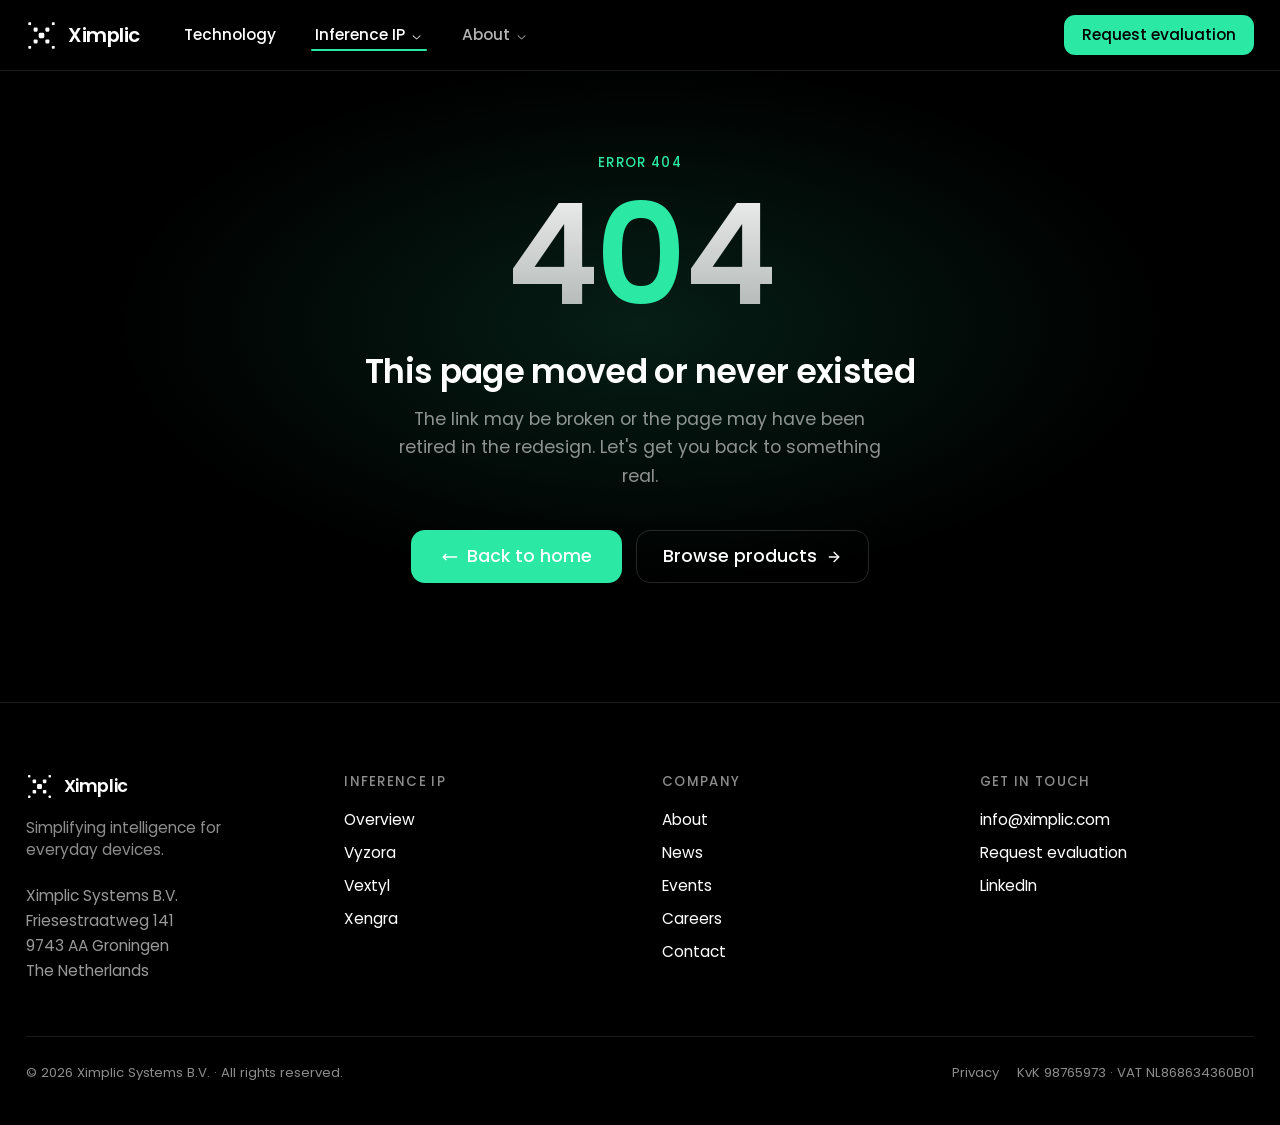
<file: products/vyzora/index.html>
<!doctype html>
<html lang="en" class="dark"><head>
    <meta charset="UTF-8">
    <link rel="icon" href="/XIM_Logo/favicon.svg" type="image/svg+xml">
    <link rel="icon" type="image/png" sizes="32x32" href="/XIM_Logo/favicon/favicon-32.png">
    <link rel="apple-touch-icon" href="/XIM_Logo/favicon/apple-touch-icon.png">
    <meta name="viewport" content="width=device-width, initial-scale=1.0">
    <meta name="theme-color" content="#000000">
    <meta name="description" content="Evaluate the inference IP in pure software: run any model on a cycle-approximate model and measure power before hardware.">
    <link rel="canonical" href="https://ximplic.com/products/vyzora/">

    <!-- Open Graph -->
    <meta property="og:type" content="website">
    <meta property="og:site_name" content="Ximplic">
    <meta property="og:url" content="https://ximplic.com/products/vyzora/">
    <meta property="og:title" content="Vyzora: Ximplic">
    <meta property="og:description" content="Evaluate the inference IP in pure software: run any model on a cycle-approximate model and measure power before hardware.">
    <meta property="og:image" content="https://ximplic.com/og.jpg">
    <meta property="og:image:width" content="1200">
    <meta property="og:image:height" content="630">
    <!-- Twitter -->
    <meta name="twitter:card" content="summary_large_image">
    <meta name="twitter:title" content="Vyzora: Ximplic">
    <meta name="twitter:description" content="Evaluate the inference IP in pure software: run any model on a cycle-approximate model and measure power before hardware.">
    <meta name="twitter:image" content="https://ximplic.com/og.jpg">

    <title>Vyzora: Ximplic</title>

    <!-- GoatCounter: cookieless visit counting; SPA route changes counted in LayoutV2 -->
    <script data-goatcounter="https://ximplic.goatcounter.com/count" async="" src="https://gc.zgo.at/count.js"></script>

    <script type="application/ld+json">
      {
        "@context": "https://schema.org",
        "@type": "Organization",
        "name": "Ximplic",
        "legalName": "Ximplic Systems B.V.",
        "url": "https://ximplic.com/",
        "logo": "https://ximplic.com/XIM_Logo/favicon/icon-512.png",
        "description": "Ximplic licenses energy-efficient AI inference IP for always-on edge devices.",
        "email": "info@ximplic.com",
        "address": {
          "@type": "PostalAddress",
          "streetAddress": "Friesestraatweg 141",
          "postalCode": "9743 AA",
          "addressLocality": "Groningen",
          "addressCountry": "NL"
        },
        "sameAs": ["https://www.linkedin.com/company/ximplic-systems"]
      }
    </script>
    <script type="module" crossorigin="" src="/assets/index-BsJwNRG_.js"></script>
    <link rel="modulepreload" crossorigin="" href="/assets/usePageMeta-CLIvM2QE.js">
    <link rel="modulepreload" crossorigin="" href="/assets/createLucideIcon-pEod0ua9.js">
    <link rel="stylesheet" crossorigin="" href="/assets/index-ATvOHlXN.css">
  <link rel="modulepreload" as="script" crossorigin="" href="/assets/ProductVyzora-r2dWVkdZ.js"><link rel="modulepreload" as="script" crossorigin="" href="/assets/SubNav-BkUa93Pa.js"><script type="application/ld+json" data-page-jsonld="">[{"@context":"https://schema.org","@type":"FAQPage","mainEntity":[{"@type":"Question","name":"What can we measure with Ximplic Vyzora?","acceptedAnswer":{"@type":"Answer","text":"Per-inference cycle counts, compute latency, dynamic plus leakage energy, and TOPS/W, exposed through a stable C++ probe API. Operating-point sweeps across voltage and frequency let you explore DVFS trade-offs and estimate battery life for a target workload."}},{"@type":"Question","name":"How does cycle-approximate accuracy relate to the RTL?","acceptedAnswer":{"@type":"Answer","text":"The model is correlated to RTL co-simulation, with R² = 1.0000 on the dense path and dense configurations matching RTL cycle counts within a fraction of a percent, and it is FPGA-calibrated to ±5% per layer. The DS-CNN-L reference workload is calibrated end to end; other models are MAC-honest analytic projections, and reports label them as estimates."}},{"@type":"Question","name":"What do we need to start an evaluation?","acceptedAnswer":{"@type":"Answer","text":"Target workloads, a power budget and a description of the platform; we confirm fit first. Customer models run under NDA, and we share the calibration methodology and validity envelope the same way. No hardware and no proprietary EDA are needed; everything runs on open SystemC on standard machines."}},{"@type":"Question","name":"How does it plug into an existing SoC simulation?","acceptedAnswer":{"@type":"Answer","text":"Ximplic Vyzora is native SystemC TLM-2.0: link the static library, connect over the AXI4 and AXI4-Lite wrappers verified against the ARM AMBA TLM-2.0 kit, and drive it from your platform or testbench. An integration shim template and eight callback hooks handle the glue, and a RISC-V reference SoC is included if you don't have a platform yet. Typical integration takes days."}},{"@type":"Question","name":"Do the results carry over to the RTL?","acceptedAnswer":{"@type":"Answer","text":"That is the point of the flow. Ximplic Vextyl targets both the virtual prototype and the RTL, so the model measured in software is the same deployment that runs on Ximplic Xengra, with timing validated against RTL co-simulation and FPGA measurement. The IP is FPGA-proven today; silicon is on the roadmap."}}]},{"@context":"https://schema.org","@type":"BreadcrumbList","itemListElement":[{"@type":"ListItem","position":1,"name":"Home","item":"https://ximplic.com/"},{"@type":"ListItem","position":2,"name":"Inference IP","item":"https://ximplic.com/products"},{"@type":"ListItem","position":3,"name":"Vyzora","item":"https://ximplic.com/products/vyzora"}]}]</script></head>
  <body>
    <div id="root"><div class="relative min-h-screen bg-black text-white antialiased" style="font-family: Poppins, sans-serif;"><div aria-hidden="true" class="pointer-events-none fixed inset-0 z-0 overflow-hidden"><div class="bg-glow absolute left-1/2 top-[6vh] h-[60vh] w-[85vw] max-w-[1200px] -translate-x-1/2 rounded-full" style="background: radial-gradient(rgba(43, 232, 165, 0.13), transparent 68%);"></div></div><div aria-hidden="true" class="fixed top-0 inset-x-0 z-[60] h-[2px] origin-left will-change-transform pointer-events-none" style="transform: scaleX(0); background: linear-gradient(90deg, rgba(43, 232, 165, 0.4), rgb(43, 232, 165)); box-shadow: rgba(43, 232, 165, 0.55) 0px 0px 8px;"></div><div class="relative z-10"><header class="fixed top-0 w-full z-50 border-b border-white/10 bg-black/70 backdrop-blur-md"><div class="max-w-7xl mx-auto px-6 h-16 flex items-center justify-between"><div class="flex items-center gap-6"><a class="group flex items-center gap-2.5" href="/" data-discover="true"><img alt="Ximplic" class="w-7 h-7 transition-transform duration-500 ease-[cubic-bezier(.22,1,.36,1)] [@media(hover:hover)]:group-hover:rotate-90" src="/XIM_Logo/ximplic-mark-white.svg"><span class="text-lg font-semibold tracking-tight">Ximplic</span></a><nav aria-label="Main" data-orientation="horizontal" dir="ltr" class="relative z-10 max-w-max flex-1 items-center justify-center hidden lg:flex"><div style="position: relative;"><ul data-orientation="horizontal" class="group flex flex-1 list-none items-center justify-center space-x-1" dir="ltr"><li><a class="relative inline-flex h-9 w-max items-center rounded-md px-4 py-2 text-sm font-medium transition-colors hover:bg-white/5 text-white/70 hover:text-white" data-radix-collection-item="" href="/technology" data-discover="true">Technology</a></li><li><button id="radix-_r_0_-trigger-radix-_r_2_" data-state="closed" aria-expanded="false" class="group inline-flex h-9 w-max items-center justify-center rounded-md px-4 py-2 text-sm font-medium hover:text-accent-foreground focus:text-accent-foreground focus:outline-none disabled:pointer-events-none disabled:opacity-50 data-[active]:bg-accent/50 group relative bg-transparent hover:bg-white/5 focus:bg-white/5 data-[state=open]:bg-white/5 transition-colors text-white after:absolute after:left-3 after:right-3 after:bottom-1 after:h-[2px] after:rounded-full after:bg-[#2BE8A5]" data-radix-collection-item="">Inference IP <svg width="15" height="15" viewBox="0 0 15 15" fill="none" xmlns="http://www.w3.org/2000/svg" class="relative top-[1px] ml-1 h-3 w-3 transition duration-300 group-data-[state=open]:rotate-180" aria-hidden="true"><path d="M3.13523 6.15803C3.3241 5.95657 3.64052 5.94637 3.84197 6.13523L7.5 9.56464L11.158 6.13523C11.3595 5.94637 11.6759 5.95657 11.8648 6.15803C12.0536 6.35949 12.0434 6.67591 11.842 6.86477L7.84197 10.6148C7.64964 10.7951 7.35036 10.7951 7.15803 10.6148L3.15803 6.86477C2.95657 6.67591 2.94637 6.35949 3.13523 6.15803Z" fill="currentColor" fill-rule="evenodd" clip-rule="evenodd"></path></svg></button></li><li><button id="radix-_r_0_-trigger-radix-_r_3_" data-state="closed" aria-expanded="false" class="group inline-flex h-9 w-max items-center justify-center rounded-md px-4 py-2 text-sm font-medium focus:text-accent-foreground focus:outline-none disabled:pointer-events-none disabled:opacity-50 data-[active]:bg-accent/50 group relative bg-transparent hover:bg-white/5 focus:bg-white/5 data-[state=open]:bg-white/5 transition-colors text-white/70 hover:text-white data-[state=open]:text-white" data-radix-collection-item="">About <svg width="15" height="15" viewBox="0 0 15 15" fill="none" xmlns="http://www.w3.org/2000/svg" class="relative top-[1px] ml-1 h-3 w-3 transition duration-300 group-data-[state=open]:rotate-180" aria-hidden="true"><path d="M3.13523 6.15803C3.3241 5.95657 3.64052 5.94637 3.84197 6.13523L7.5 9.56464L11.158 6.13523C11.3595 5.94637 11.6759 5.95657 11.8648 6.15803C12.0536 6.35949 12.0434 6.67591 11.842 6.86477L7.84197 10.6148C7.64964 10.7951 7.35036 10.7951 7.15803 10.6148L3.15803 6.86477C2.95657 6.67591 2.94637 6.35949 3.13523 6.15803Z" fill="currentColor" fill-rule="evenodd" clip-rule="evenodd"></path></svg></button></li></ul></div><div class="absolute left-0 top-full flex justify-center"></div></nav></div><div class="hidden lg:flex items-center gap-3"><button type="button" class="text-sm font-medium px-4 py-2 rounded-md text-black transition-transform hover:scale-[1.03] active:scale-95" aria-haspopup="dialog" aria-expanded="false" data-state="closed" style="background: rgb(43, 232, 165);">Request evaluation</button></div><div class="lg:hidden"><button class="inline-flex items-center justify-center rounded-md size-10 border border-white/15 text-white hover:bg-white/5 transition-colors" aria-label="Menu" type="button" aria-haspopup="dialog" aria-expanded="false" data-state="closed"><svg xmlns="http://www.w3.org/2000/svg" width="24" height="24" viewBox="0 0 24 24" fill="none" stroke="currentColor" stroke-width="2" stroke-linecap="round" stroke-linejoin="round" class="lucide lucide-menu size-4" aria-hidden="true"><path d="M4 5h16"></path><path d="M4 12h16"></path><path d="M4 19h16"></path></svg></button></div></div></header><main class="route-fade"><section class="min-h-svh flex flex-col justify-center px-6 py-24" style="animation: 0.6s ease-out 0s 1 normal none running fadeIn;"><div class="max-w-7xl mx-auto grid grid-cols-1 lg:grid-cols-[1.1fr_0.9fr] gap-12 lg:gap-16 items-center"><div><p class="text-xs font-medium tracking-widest uppercase mb-3" style="color: rgb(43, 232, 165);">The flow · Virtual prototype</p><h1 class="text-4xl md:text-6xl font-semibold tracking-[-0.02em] leading-[1.12] text-balance mb-6" style="letter-spacing: -0.02em;"><span style="background: linear-gradient(rgb(255, 255, 255), rgba(255, 255, 255, 0.62)) text; -webkit-text-fill-color: transparent;">Vyzora</span><br><span style="background: linear-gradient(rgb(255, 255, 255), rgba(255, 255, 255, 0.62)) text; -webkit-text-fill-color: transparent;">the Virtual </span><span style="color: rgb(43, 232, 165);">Prototype</span></h1><p class="text-sm md:text-base text-white/55 leading-relaxed max-w-2xl mb-8">A cycle-approximate, SystemC TLM-2.0 model of the XIM <span class="text-white/90 font-medium">Digital In-Memory Computing</span> accelerator IP. Benchmark workloads, explore power and performance, and design the accelerator into a target SoC, months before RTL or silicon and at zero EDA cost.</p><div class="flex items-center gap-3 mb-9"><button type="button" class="inline-flex items-center gap-2 text-sm md:text-base font-medium px-7 h-12 rounded-lg text-black transition-transform hover:scale-[1.04] active:scale-95" aria-haspopup="dialog" aria-expanded="false" data-state="closed" style="background: rgb(43, 232, 165);">Request evaluation <svg xmlns="http://www.w3.org/2000/svg" width="16" height="16" viewBox="0 0 24 24" fill="none" stroke="currentColor" stroke-width="2" stroke-linecap="round" stroke-linejoin="round" class="lucide lucide-arrow-right" aria-hidden="true"><path d="M5 12h14"></path><path d="m12 5 7 7-7 7"></path></svg></button><a href="#overview" class="inline-flex items-center text-sm md:text-base font-medium px-6 h-12 rounded-lg border border-white/15 text-white/90 hover:border-white/30 transition-colors">How it works</a></div><div class="flex flex-wrap gap-x-6 gap-y-2 text-xs text-white/50"><span class="inline-flex items-center gap-2"><i class="inline-block w-1.5 h-1.5 rounded-full" style="background: rgb(43, 232, 165);"></i> SystemC TLM-2.0 native</span><span class="inline-flex items-center gap-2"><i class="inline-block w-1.5 h-1.5 rounded-full" style="background: rgb(43, 232, 165);"></i> ARM AMBA AXI4 / AXI4-Lite</span><span class="inline-flex items-center gap-2"><i class="inline-block w-1.5 h-1.5 rounded-full" style="background: rgb(43, 232, 165);"></i> IP-XACT register map</span></div></div><div class="rounded-xl border border-white/10 bg-white/[0.02] p-6 w-full lg:max-w-[460px] lg:ml-auto hover:border-white/20 transition-colors"><div class="flex items-center justify-between mb-5"><span class="text-sm font-medium">SoC integration</span><span class="text-[10px] font-medium tracking-widest uppercase px-2.5 py-1 rounded-full" style="color: rgb(43, 232, 165); background: rgba(43, 232, 165, 0.08); border: 1px solid rgba(43, 232, 165, 0.25);">AXI4 · drop-in IP</span></div><svg class="soc" viewBox="0 0 420 330" role="img" aria-label="XIM DIMC accelerator plugging into a host SoC over AXI"><rect class="blk" x="16" y="14" width="116" height="46" rx="10"></rect><text class="blk-l" x="74" y="42">RISC-V CPU</text><rect class="blk" x="152" y="14" width="116" height="46" rx="10"></rect><text class="blk-l" x="210" y="42">SRAM / DDR</text><rect class="blk" x="288" y="14" width="116" height="46" rx="10"></rect><text class="blk-l" x="346" y="42">Sensors I/O</text><path class="wire" d="M74 60 V112"></path><path class="wire" d="M210 60 V112"></path><path class="wire" d="M346 60 V112"></path><rect class="bus" x="16" y="112" width="388" height="36" rx="8"></rect><text class="bus-l" x="210" y="134">AXI INTERCONNECT</text><path class="wire" d="M210 148 V200"></path><path class="flow" d="M210 148 V196"></path><polygon class="arrow" points="210,206 203,194 217,194"></polygon><text class="axi-l" x="222" y="176">AXI4</text><rect class="accel" x="70" y="206" width="280" height="108" rx="12"></rect><text class="accel-l" x="210" y="230">XIM DIMC ACCELERATOR</text><text class="accel-s" x="210" y="247">in-memory compute engine</text><g><rect class="scell" x="96" y="262" width="14" height="14" rx="3"></rect><rect class="scell" x="114" y="262" width="14" height="14" rx="3"></rect><rect class="scell on" x="132" y="262" width="14" height="14" rx="3"></rect><rect class="scell" x="150" y="262" width="14" height="14" rx="3"></rect><rect class="scell" x="168" y="262" width="14" height="14" rx="3"></rect><rect class="scell" x="186" y="262" width="14" height="14" rx="3"></rect><rect class="scell" x="204" y="262" width="14" height="14" rx="3"></rect><rect class="scell on" x="222" y="262" width="14" height="14" rx="3"></rect><rect class="scell" x="240" y="262" width="14" height="14" rx="3"></rect><rect class="scell" x="258" y="262" width="14" height="14" rx="3"></rect><rect class="scell" x="276" y="262" width="14" height="14" rx="3"></rect><rect class="scell" x="294" y="262" width="14" height="14" rx="3"></rect><rect class="scell" x="96" y="280" width="14" height="14" rx="3"></rect><rect class="scell" x="114" y="280" width="14" height="14" rx="3"></rect><rect class="scell" x="132" y="280" width="14" height="14" rx="3"></rect><rect class="scell" x="150" y="280" width="14" height="14" rx="3"></rect><rect class="scell on" x="168" y="280" width="14" height="14" rx="3"></rect><rect class="scell" x="186" y="280" width="14" height="14" rx="3"></rect><rect class="scell" x="204" y="280" width="14" height="14" rx="3"></rect><rect class="scell" x="222" y="280" width="14" height="14" rx="3"></rect><rect class="scell" x="240" y="280" width="14" height="14" rx="3"></rect><rect class="scell on" x="258" y="280" width="14" height="14" rx="3"></rect><rect class="scell" x="276" y="280" width="14" height="14" rx="3"></rect><rect class="scell" x="294" y="280" width="14" height="14" rx="3"></rect></g></svg><div class="grid grid-cols-3 gap-3 mt-5"><div class="rounded-lg border border-white/10 bg-white/[0.02] p-3 text-center"><b class="block text-sm font-semibold mb-0.5">INT8–INT1</b><small class="block text-[10px] tracking-widest uppercase text-white/55">PRECISION</small></div><div class="rounded-lg border border-white/10 bg-white/[0.02] p-3 text-center"><b class="block text-sm font-semibold mb-0.5">TLM-2.0</b><small class="block text-[10px] tracking-widest uppercase text-white/55">SYSTEMC</small></div><div class="rounded-lg border border-white/10 bg-white/[0.02] p-3 text-center"><b class="block text-sm font-semibold mb-0.5">R²=1.00</b><small class="block text-[10px] tracking-widest uppercase text-white/55">vs RTL (dense)</small></div></div></div></div></section><nav class="sticky top-[57px] z-40 bg-black/70 backdrop-blur-md border-b border-white/10" aria-label="On this page"><div class="max-w-7xl mx-auto px-6 flex gap-6 overflow-x-auto h-12 items-stretch"><a href="#overview" aria-current="location" class="relative flex items-center text-xs uppercase tracking-wider whitespace-nowrap transition-colors text-white after:absolute after:inset-x-0 after:bottom-0 after:h-[2px] after:bg-[#2BE8A5]">Overview</a><a href="#features" class="relative flex items-center text-xs uppercase tracking-wider whitespace-nowrap transition-colors text-white/50 hover:text-white">Capabilities</a><a href="#specs" class="relative flex items-center text-xs uppercase tracking-wider whitespace-nowrap transition-colors text-white/50 hover:text-white">Specifications</a><a href="#usecases" class="relative flex items-center text-xs uppercase tracking-wider whitespace-nowrap transition-colors text-white/50 hover:text-white">Applications</a><a href="#deliverables" class="relative flex items-center text-xs uppercase tracking-wider whitespace-nowrap transition-colors text-white/50 hover:text-white">What's included</a><a href="#performance" class="relative flex items-center text-xs uppercase tracking-wider whitespace-nowrap transition-colors text-white/50 hover:text-white">Validation</a><a href="#faq" class="relative flex items-center text-xs uppercase tracking-wider whitespace-nowrap transition-colors text-white/50 hover:text-white">FAQ</a></div></nav><section id="overview" class="px-6 py-24 border-t border-white/[0.06]"><div class="max-w-7xl mx-auto rv in"><h2 class="text-3xl md:text-4xl font-semibold tracking-[-0.02em] mb-4 max-w-3xl">Design around the accelerator before the silicon exists</h2><p class="text-white/55 max-w-3xl mb-12">An executable, cycle-approximate model of the accelerator IP. Drops into a SystemC platform to run any workload, returning trustworthy cycles, latency and energy to drive architecture and software decisions.</p><div class="grid grid-cols-1 lg:grid-cols-2 gap-6 items-start"><div class="space-y-4"><p class="text-white/55 leading-relaxed">The accelerator keeps weights resident in the SRAM array and computes in place. It targets the workloads that run continuously on battery: keyword spotting, anomaly detection, sensor fusion and compact vision.</p><p class="text-white/55 leading-relaxed">De-risk the integration today. Measures latency and energy on any model, validates the driver path, and explores operating points, all in software with no hardware and no proprietary EDA.</p></div><div class="rounded-xl border border-white/10 bg-white/[0.02] p-6 transition-colors hover:border-white/20"><h3 class="text-lg font-semibold mb-1.5">Probe the accelerator from any testbench</h3><p class="text-sm text-white/55 mb-4">A stable C++ probe API exposes the numbers that matter, per inference:</p><div class="codeblk"><span class="c">// link libxim_component.a into your SoC VP</span>
<span class="k">auto</span> xim = <span class="k">new</span> xim_accelerator_tlm(<span class="s">"xim"</span>, /*clusters*/4);
xim-&gt;set_operating_point(<span class="s">0.6</span>, <span class="s">250.0</span>);  <span class="c">// V, MHz</span>

<span class="c">// ...run your command stream over AXI...</span>

xim-&gt;get_cycle_count();         <span class="c">// wall-clock cycles</span>
xim-&gt;get_compute_latency_ns();  <span class="c">// latency</span>
xim-&gt;get_energy_pJ();           <span class="c">// dynamic + leakage</span>
xim-&gt;get_compute_tops_per_watt();</div></div></div></div></section><section id="features" class="px-6 py-24 border-t border-white/[0.06]"><div class="max-w-7xl mx-auto rv in"><h2 class="text-3xl md:text-4xl font-semibold tracking-[-0.02em] mb-12 max-w-2xl">Everything needed to evaluate and integrate</h2><div class="grid grid-cols-1 sm:grid-cols-2 lg:grid-cols-3 gap-4"><div class="rounded-xl border border-white/10 bg-white/[0.02] p-6 transition-colors hover:border-white/20"><div class="w-10 h-10 rounded-lg flex items-center justify-center mb-4" style="background: rgba(43, 232, 165, 0.08); color: rgb(43, 232, 165);"><svg viewBox="0 0 24 24" fill="none" stroke="currentColor" stroke-width="2" class="w-5 h-5"><rect x="3" y="3" width="18" height="18" rx="2"></rect><path d="M3 9h18M9 3v18"></path></svg></div><h3 class="text-lg font-semibold mb-1.5">Configurable compute array</h3><p class="text-sm text-white/55 leading-relaxed">INT8 / INT4 / INT2 / INT1, sized to a target power and area budget.</p></div><div class="rounded-xl border border-white/10 bg-white/[0.02] p-6 transition-colors hover:border-white/20"><div class="w-10 h-10 rounded-lg flex items-center justify-center mb-4" style="background: rgba(43, 232, 165, 0.08); color: rgb(43, 232, 165);"><svg viewBox="0 0 24 24" fill="none" stroke="currentColor" stroke-width="2" class="w-5 h-5"><path d="M12 2v20M2 12h20"></path><circle cx="12" cy="12" r="9"></circle></svg></div><h3 class="text-lg font-semibold mb-1.5">RTL-correlated timing</h3><p class="text-sm text-white/55 leading-relaxed">R² = 1.0000 vs RTL on the dense path, FPGA-calibrated to ±5% per layer.</p></div><div class="rounded-xl border border-white/10 bg-white/[0.02] p-6 transition-colors hover:border-white/20"><div class="w-10 h-10 rounded-lg flex items-center justify-center mb-4" style="background: rgba(43, 232, 165, 0.08); color: rgb(43, 232, 165);"><svg viewBox="0 0 24 24" fill="none" stroke="currentColor" stroke-width="2" class="w-5 h-5"><path d="M4 7h16M4 12h16M4 17h10"></path></svg></div><h3 class="text-lg font-semibold mb-1.5">Standard SoC interfaces</h3><p class="text-sm text-white/55 leading-relaxed">ARM AMBA AXI4 + AXI4-Lite with an IEEE 1685-2014 IP-XACT register map.</p></div><div class="rounded-xl border border-white/10 bg-white/[0.02] p-6 transition-colors hover:border-white/20"><div class="w-10 h-10 rounded-lg flex items-center justify-center mb-4" style="background: rgba(43, 232, 165, 0.08); color: rgb(43, 232, 165);"><svg viewBox="0 0 24 24" fill="none" stroke="currentColor" stroke-width="2" class="w-5 h-5"><path d="M12 3l8 4v6c0 5-3.5 7.5-8 8-4.5-.5-8-3-8-8V7z"></path></svg></div><h3 class="text-lg font-semibold mb-1.5">Energy &amp; DVFS modeling</h3><p class="text-sm text-white/55 leading-relaxed">Dynamic and leakage energy with DVFS sweeps for TOPS/W and battery life.</p></div><div class="rounded-xl border border-white/10 bg-white/[0.02] p-6 transition-colors hover:border-white/20"><div class="w-10 h-10 rounded-lg flex items-center justify-center mb-4" style="background: rgba(43, 232, 165, 0.08); color: rgb(43, 232, 165);"><svg viewBox="0 0 24 24" fill="none" stroke="currentColor" stroke-width="2" class="w-5 h-5"><path d="M4 4h16v6H4zM4 14h16v6H4z"></path></svg></div><h3 class="text-lg font-semibold mb-1.5">Drop-in integration</h3><p class="text-sm text-white/55 leading-relaxed">Shim template, RISC-V reference SoC and 8 hooks. Integrate in days.</p></div><div class="rounded-xl border border-white/10 bg-white/[0.02] p-6 transition-colors hover:border-white/20"><div class="w-10 h-10 rounded-lg flex items-center justify-center mb-4" style="background: rgba(43, 232, 165, 0.08); color: rgb(43, 232, 165);"><svg viewBox="0 0 24 24" fill="none" stroke="currentColor" stroke-width="2" class="w-5 h-5"><path d="M3 3v18h18"></path><path d="M7 14l3-4 4 3 4-6"></path></svg></div><h3 class="text-lg font-semibold mb-1.5">Target workloads, measured</h3><p class="text-sm text-white/55 leading-relaxed">20+ MAC-honest model builders with HTML/CSV reports and comparison.</p></div></div></div></section><section id="specs" class="px-6 py-24 border-t border-white/[0.06]"><div class="max-w-7xl mx-auto rv in"><h2 class="text-3xl md:text-4xl font-semibold tracking-[-0.02em] mb-12 max-w-2xl">Technical summary</h2><div class="rounded-xl border border-white/10 bg-white/[0.02] px-6 md:px-8"><dl class="grid grid-cols-1 md:grid-cols-2 md:gap-x-12"><div class="flex items-baseline justify-between gap-6 py-4 border-b border-white/[0.06]  "><dt class="text-sm text-white/55 shrink-0">Model type</dt><dd class="m-0 text-sm font-semibold text-white text-right">Cycle-approximate SystemC TLM-2.0</dd></div><div class="flex items-baseline justify-between gap-6 py-4 border-b border-white/[0.06]  "><dt class="text-sm text-white/55 shrink-0">Scaling</dt><dd class="m-0 text-sm font-semibold text-white text-right">Configurable, parallel</dd></div><div class="flex items-baseline justify-between gap-6 py-4 border-b border-white/[0.06]  "><dt class="text-sm text-white/55 shrink-0">Host interface</dt><dd class="m-0 text-sm font-semibold text-white text-right">AXI4-Lite control + AXI4 DMA</dd></div><div class="flex items-baseline justify-between gap-6 py-4 border-b border-white/[0.06]  "><dt class="text-sm text-white/55 shrink-0">Integrator API</dt><dd class="m-0 text-sm font-semibold text-white text-right">8 callback hooks + probe getters</dd></div><div class="flex items-baseline justify-between gap-6 py-4 border-b border-white/[0.06]  "><dt class="text-sm text-white/55 shrink-0">Compute array</dt><dd class="m-0 text-sm font-semibold text-white text-right">Configurable, in-memory</dd></div><div class="flex items-baseline justify-between gap-6 py-4 border-b border-white/[0.06]  "><dt class="text-sm text-white/55 shrink-0">Precision</dt><dd class="m-0 text-sm font-semibold text-white text-right">INT8 / INT4 / INT2 / INT1</dd></div><div class="flex items-baseline justify-between gap-6 py-4 border-b border-white/[0.06]  "><dt class="text-sm text-white/55 shrink-0">Register map</dt><dd class="m-0 text-sm font-semibold text-white text-right">IEEE 1685-2014 IP-XACT XML</dd></div><div class="flex items-baseline justify-between gap-6 py-4 border-b border-white/[0.06]  "><dt class="text-sm text-white/55 shrink-0">Timing profiles</dt><dd class="m-0 text-sm font-semibold text-white text-right">FPGA + ASIC design-intent</dd></div><div class="flex items-baseline justify-between gap-6 py-4 border-b border-white/[0.06]  md:border-b-0"><dt class="text-sm text-white/55 shrink-0">Toolchain</dt><dd class="m-0 text-sm font-semibold text-white text-right">Open SystemC, no proprietary EDA</dd></div><div class="flex items-baseline justify-between gap-6 py-4 border-b border-white/[0.06] border-b-0 md:border-b-0"><dt class="text-sm text-white/55 shrink-0">Validation</dt><dd class="m-0 text-sm font-semibold text-white text-right">RTL co-sim + FPGA calibration</dd></div></dl></div></div></section><div aria-hidden="true" class="relative h-24 overflow-hidden" style="background: rgb(255, 255, 255);"><div class="absolute inset-x-0 top-0 h-1/2" style="background: rgb(0, 0, 0);"></div><div class="absolute top-1/2 -translate-y-1/2 h-11 w-[44%] max-w-[560px] rounded-[3px] right-[5%]" style="background: linear-gradient(90deg, rgba(43, 232, 165, 0.06), rgb(43, 232, 165)); box-shadow: rgba(43, 232, 165, 0.28) 0px 0px 60px;"></div></div><section id="usecases" class="px-6 py-24 bg-white text-black"><div class="max-w-7xl mx-auto rv in"><h2 class="text-3xl md:text-4xl font-semibold tracking-[-0.02em] mb-4 max-w-2xl">Built for always-on edge inference</h2><p class="text-black/60 max-w-3xl mb-12">In-memory computing wins when models are small and run all the time, exactly the workloads that flatten a battery on a conventional NPU.</p><div class="grid grid-cols-1 sm:grid-cols-2 lg:grid-cols-4 gap-4"><div class="rounded-xl border border-black/10 bg-black/[0.03] p-6 transition-colors hover:border-black/20"><span class="text-[10px] font-medium tracking-widest uppercase mb-4 inline-block" style="color: rgb(10, 125, 87);">Audio</span><h3 class="text-lg font-semibold mb-1.5">Keyword spotting</h3><p class="text-sm text-black/60 leading-relaxed">Always-listening wake-word detection (DS-CNN) at sub-mW duty cycles.</p></div><div class="rounded-xl border border-black/10 bg-black/[0.03] p-6 transition-colors hover:border-black/20"><span class="text-[10px] font-medium tracking-widest uppercase mb-4 inline-block" style="color: rgb(10, 125, 87);">Sensors</span><h3 class="text-lg font-semibold mb-1.5">Anomaly detection</h3><p class="text-sm text-black/60 leading-relaxed">Predictive-maintenance autoencoders on IoT sensor streams, on-device.</p></div><div class="rounded-xl border border-black/10 bg-black/[0.03] p-6 transition-colors hover:border-black/20"><span class="text-[10px] font-medium tracking-widest uppercase mb-4 inline-block" style="color: rgb(10, 125, 87);">Vision</span><h3 class="text-lg font-semibold mb-1.5">Compact CNN inference</h3><p class="text-sm text-black/60 leading-relaxed">MobileNet-class person, gesture and presence sensing for wearables.</p></div><div class="rounded-xl border border-black/10 bg-black/[0.03] p-6 transition-colors hover:border-black/20"><span class="text-[10px] font-medium tracking-widest uppercase mb-4 inline-block" style="color: rgb(10, 125, 87);">Fusion</span><h3 class="text-lg font-semibold mb-1.5">Sensor-hub AI</h3><p class="text-sm text-black/60 leading-relaxed">Low-power fusion in always-on hubs with weights resident on-chip.</p></div></div></div></section><div aria-hidden="true" class="relative h-24 overflow-hidden" style="background: rgb(0, 0, 0);"><div class="absolute inset-x-0 top-0 h-1/2" style="background: rgb(255, 255, 255);"></div><div class="absolute top-1/2 -translate-y-1/2 h-11 w-[44%] max-w-[560px] rounded-[3px] left-[5%]" style="background: linear-gradient(90deg, rgb(43, 232, 165), rgba(43, 232, 165, 0.06)); box-shadow: rgba(43, 232, 165, 0.28) 0px 0px 60px;"></div></div><section id="deliverables" class="px-6 py-24 border-t border-white/[0.06]"><div class="max-w-7xl mx-auto rv grid grid-cols-1 lg:grid-cols-2 gap-12 in"><div><h2 class="text-2xl md:text-3xl font-semibold tracking-[-0.02em] mb-8">A complete integration kit</h2><ul class="deliv space-y-px rounded-xl border border-white/10 bg-white/[0.02] p-2"><li><b>The accelerator core</b><span>SystemC IP-block model plus a static library to link in.</span></li><li><b>AMBA reference wrappers</b><span>AXI4 wrappers verified against the ARM AMBA TLM-2.0 kit.</span></li><li><b>Integration shim &amp; reference SoC</b><span>Drop-in template plus a RISC-V reference platform.</span></li><li><b>Workload runner &amp; benchmarks</b><span>20+ model builders with HTML/CSV performance reports.</span></li><li><b>IP-XACT register description</b><span>IEEE 1685-2014 XML, one source for driver and docs.</span></li><li><b>Calibration &amp; test suites</b><span>RTL co-sim, AXI-compliance and golden-value regression tests.</span></li><li><b>Integration guide &amp; onboarding</b><span>Step-by-step docs, AXI protocol BVI and model description.</span></li></ul></div><div><h2 class="text-2xl md:text-3xl font-semibold tracking-[-0.02em] mb-8">From evaluation to design-in</h2><div class="grid grid-cols-1 sm:grid-cols-2 gap-4"><div class="rounded-xl border border-white/10 bg-white/[0.02] p-6 transition-colors hover:border-white/20"><h3 class="text-lg font-semibold mb-1.5" style="color: rgb(43, 232, 165);">Scope</h3><p class="text-sm text-white/55 leading-relaxed">Share target workloads, power budget and platform. We confirm fit.</p></div><div class="rounded-xl border border-white/10 bg-white/[0.02] p-6 transition-colors hover:border-white/20"><h3 class="text-lg font-semibold mb-1.5" style="color: rgb(43, 232, 165);">Evaluate</h3><p class="text-sm text-white/55 leading-relaxed">Run customer models under NDA, measuring latency and energy.</p></div><div class="rounded-xl border border-white/10 bg-white/[0.02] p-6 transition-colors hover:border-white/20"><h3 class="text-lg font-semibold mb-1.5" style="color: rgb(43, 232, 165);">Integrate</h3><p class="text-sm text-white/55 leading-relaxed">Plug into a SystemC platform via the shim and AXI sockets.</p></div><div class="rounded-xl border border-white/10 bg-white/[0.02] p-6 transition-colors hover:border-white/20"><h3 class="text-lg font-semibold mb-1.5" style="color: rgb(43, 232, 165);">Design-in</h3><p class="text-sm text-white/55 leading-relaxed">Move the XIM IP into RTL with a validated path.</p></div></div></div></div></section><section id="performance" class="px-6 py-24 border-t border-white/[0.06]"><div class="max-w-7xl mx-auto rv in"><h2 class="text-3xl md:text-4xl font-semibold tracking-[-0.02em] mb-4 max-w-2xl">Numbers worth trusting</h2><p class="text-white/55 max-w-2xl mb-12">Validated against RTL co-simulation and FPGA measurement.</p><div class="rounded-xl border border-white/10 bg-white/[0.02] p-2 overflow-x-auto mb-6"><table class="t"><thead><tr><th>Configuration</th><th>Precision</th><th>Vyzora cycles</th><th>RTL cycles</th><th>Δ</th></tr></thead><tbody><tr><td>256×256 dense</td><td>INT8</td><td class="num">2,574</td><td class="num">2,573</td><td class="ok">+0.0%</td></tr><tr><td>256×256 dense</td><td>INT4</td><td class="num">1,542</td><td class="num">1,545</td><td class="ok">−0.2%</td></tr><tr><td>128×128 dense</td><td>INT8</td><td class="num">1,294</td><td class="num">1,293</td><td class="ok">+0.1%</td></tr><tr><td>64×64 · 50% sparse</td><td>INT8</td><td class="num">398</td><td class="num">397</td><td class="ok">+0.3%</td></tr></tbody></table></div><div class="rounded-xl border border-white/10 bg-white/[0.02] p-6 flex gap-4"><div class="shrink-0 w-10 h-10 rounded-lg flex items-center justify-center" style="background: rgba(43, 232, 165, 0.08); color: rgb(43, 232, 165);"><svg viewBox="0 0 24 24" fill="none" stroke="currentColor" stroke-width="2" class="w-5 h-5"><path d="M12 9v4m0 4h.01M10.3 3.9 1.8 18a2 2 0 0 0 1.7 3h17a2 2 0 0 0 1.7-3L13.7 3.9a2 2 0 0 0-3.4 0z"></path></svg></div><p class="text-sm text-white/55 leading-relaxed"><b class="text-white/90 font-semibold">Modeling transparency.</b> Ximplic Vyzora is FPGA-calibrated end-to-end for the DS-CNN-L reference workload. Other models (MobileNet, ResNet, transformers, LLMs) are <strong class="text-white/80">MAC-honest analytic projections</strong> for relative comparison and architecture exploration, and reports label them as estimates. We share the full calibration methodology and validity envelope under NDA so teams can judge fit for their own use case.</p></div></div></section><div aria-hidden="true" class="relative h-24 overflow-hidden" style="background: rgb(255, 255, 255);"><div class="absolute inset-x-0 top-0 h-1/2" style="background: rgb(0, 0, 0);"></div><div class="absolute top-1/2 -translate-y-1/2 h-11 w-[44%] max-w-[560px] rounded-[3px] left-[5%]" style="background: linear-gradient(90deg, rgb(43, 232, 165), rgba(43, 232, 165, 0.06)); box-shadow: rgba(43, 232, 165, 0.28) 0px 0px 60px;"></div></div><section id="faq" class="px-6 py-24 bg-white text-black"><div class="max-w-3xl mx-auto rv in"><h2 class="text-3xl md:text-4xl font-semibold tracking-[-0.02em] mb-12 max-w-2xl">Frequently asked</h2><div class="max-w-3xl rounded-xl border border-black/10 bg-black/[0.03] divide-y divide-black/10 overflow-hidden"><details class="group"><summary class="flex items-center justify-between gap-4 cursor-pointer list-none [&amp;::-webkit-details-marker]:hidden px-5 py-4 text-[15px] font-medium text-black hover:bg-black/[0.04] transition-colors">What can we measure with Ximplic Vyzora?<span class="shrink-0 text-xl leading-none transition-transform duration-200 group-open:rotate-45" aria-hidden="true" style="color: rgb(10, 125, 87);">+</span></summary><p class="px-5 pb-5 -mt-1 text-sm text-black/60 leading-relaxed">Per-inference cycle counts, compute latency, dynamic plus leakage energy, and TOPS/W, exposed through a stable C++ probe API. Operating-point sweeps across voltage and frequency let you explore DVFS trade-offs and estimate battery life for a target workload.</p></details><details class="group"><summary class="flex items-center justify-between gap-4 cursor-pointer list-none [&amp;::-webkit-details-marker]:hidden px-5 py-4 text-[15px] font-medium text-black hover:bg-black/[0.04] transition-colors">How does cycle-approximate accuracy relate to the RTL?<span class="shrink-0 text-xl leading-none transition-transform duration-200 group-open:rotate-45" aria-hidden="true" style="color: rgb(10, 125, 87);">+</span></summary><p class="px-5 pb-5 -mt-1 text-sm text-black/60 leading-relaxed">The model is correlated to RTL co-simulation, with R² = 1.0000 on the dense path and dense configurations matching RTL cycle counts within a fraction of a percent, and it is FPGA-calibrated to ±5% per layer. The DS-CNN-L reference workload is calibrated end to end; other models are MAC-honest analytic projections, and reports label them as estimates.</p></details><details class="group"><summary class="flex items-center justify-between gap-4 cursor-pointer list-none [&amp;::-webkit-details-marker]:hidden px-5 py-4 text-[15px] font-medium text-black hover:bg-black/[0.04] transition-colors">What do we need to start an evaluation?<span class="shrink-0 text-xl leading-none transition-transform duration-200 group-open:rotate-45" aria-hidden="true" style="color: rgb(10, 125, 87);">+</span></summary><p class="px-5 pb-5 -mt-1 text-sm text-black/60 leading-relaxed">Target workloads, a power budget and a description of the platform; we confirm fit first. Customer models run under NDA, and we share the calibration methodology and validity envelope the same way. No hardware and no proprietary EDA are needed; everything runs on open SystemC on standard machines.</p></details><details class="group"><summary class="flex items-center justify-between gap-4 cursor-pointer list-none [&amp;::-webkit-details-marker]:hidden px-5 py-4 text-[15px] font-medium text-black hover:bg-black/[0.04] transition-colors">How does it plug into an existing SoC simulation?<span class="shrink-0 text-xl leading-none transition-transform duration-200 group-open:rotate-45" aria-hidden="true" style="color: rgb(10, 125, 87);">+</span></summary><p class="px-5 pb-5 -mt-1 text-sm text-black/60 leading-relaxed">Ximplic Vyzora is native SystemC TLM-2.0: link the static library, connect over the AXI4 and AXI4-Lite wrappers verified against the ARM AMBA TLM-2.0 kit, and drive it from your platform or testbench. An integration shim template and eight callback hooks handle the glue, and a RISC-V reference SoC is included if you don't have a platform yet. Typical integration takes days.</p></details><details class="group"><summary class="flex items-center justify-between gap-4 cursor-pointer list-none [&amp;::-webkit-details-marker]:hidden px-5 py-4 text-[15px] font-medium text-black hover:bg-black/[0.04] transition-colors">Do the results carry over to the RTL?<span class="shrink-0 text-xl leading-none transition-transform duration-200 group-open:rotate-45" aria-hidden="true" style="color: rgb(10, 125, 87);">+</span></summary><p class="px-5 pb-5 -mt-1 text-sm text-black/60 leading-relaxed">That is the point of the flow. Ximplic Vextyl targets both the virtual prototype and the RTL, so the model measured in software is the same deployment that runs on Ximplic Xengra, with timing validated against RTL co-simulation and FPGA measurement. The IP is FPGA-proven today; silicon is on the roadmap.</p></details></div></div></section><div aria-hidden="true" class="relative h-24 overflow-hidden" style="background: rgb(0, 0, 0);"><div class="absolute inset-x-0 top-0 h-1/2" style="background: rgb(255, 255, 255);"></div><div class="absolute top-1/2 -translate-y-1/2 h-11 w-[44%] max-w-[560px] rounded-[3px] right-[5%]" style="background: linear-gradient(90deg, rgba(43, 232, 165, 0.06), rgb(43, 232, 165)); box-shadow: rgba(43, 232, 165, 0.28) 0px 0px 60px;"></div></div><section id="contact" class="px-6 py-28 border-t border-white/[0.06]"><div class="max-w-2xl mx-auto text-center rv in"><span class="inline-block text-xs font-medium tracking-widest uppercase px-3 py-1.5 rounded-full border mb-6" style="color: rgb(43, 232, 165); border-color: rgba(43, 232, 165, 0.25); background: rgba(43, 232, 165, 0.08);">Partner with Ximplic</span><h2 class="text-3xl md:text-5xl font-semibold tracking-[-0.02em] mb-5" style="letter-spacing: -0.03em;">Plug the XIM accelerator into a target design</h2><p class="text-white/55 mb-9">Scoping an always-on AI SoC, benchmarking for a product roadmap, or ready to design-in? Let's set up an evaluation of Ximplic Vyzora, tailored to target workloads.</p><div class="flex items-center justify-center"><button type="button" class="inline-flex items-center gap-2 text-sm md:text-base font-medium px-7 h-12 rounded-lg text-black transition-transform hover:scale-[1.04] active:scale-95" aria-haspopup="dialog" aria-expanded="false" data-state="closed" style="background: rgb(43, 232, 165);">Request evaluation <svg xmlns="http://www.w3.org/2000/svg" width="16" height="16" viewBox="0 0 24 24" fill="none" stroke="currentColor" stroke-width="2" stroke-linecap="round" stroke-linejoin="round" class="lucide lucide-arrow-right" aria-hidden="true"><path d="M5 12h14"></path><path d="m12 5 7 7-7 7"></path></svg></button></div><p class="text-xs text-white/55 mt-7">Email <a href="mailto:info@ximplic.com" style="color: rgb(43, 232, 165);">info@ximplic.com</a> · ximplic.com</p></div></section></main><footer class="px-6 pt-16 pb-10 border-t border-white/10"><div class="max-w-7xl mx-auto grid grid-cols-2 md:grid-cols-4 gap-10"><div class="col-span-2 md:col-span-1"><a class="group flex items-center gap-2.5 mb-4" href="/" data-discover="true"><img alt="Ximplic" class="w-6 h-6 transition-transform duration-500 ease-[cubic-bezier(.22,1,.36,1)] [@media(hover:hover)]:group-hover:rotate-90" src="/XIM_Logo/ximplic-mark-white.svg"><span class="font-semibold tracking-tight">Ximplic</span></a><p class="text-sm text-white/55 max-w-[28ch]">Simplifying intelligence for everyday devices.</p><address class="not-italic text-sm text-white/60 mt-5 leading-relaxed">Ximplic Systems B.V.<br>Friesestraatweg 141<br>9743 AA Groningen<br>The Netherlands</address></div><div class="flex flex-col gap-2.5"><h3 class="text-xs font-medium tracking-widest uppercase text-white/55 mb-1.5">Inference IP</h3><a class="text-sm text-white/50 hover:text-white transition-colors" href="/products" data-discover="true">Overview</a><a class="text-sm text-white/50 hover:text-white transition-colors" href="/products/vyzora" data-discover="true">Vyzora</a><a class="text-sm text-white/50 hover:text-white transition-colors" href="/products/vextyl" data-discover="true">Vextyl</a><a class="text-sm text-white/50 hover:text-white transition-colors" href="/products/xengra" data-discover="true">Xengra</a></div><div class="flex flex-col gap-2.5"><h3 class="text-xs font-medium tracking-widest uppercase text-white/55 mb-1.5">Company</h3><a class="text-sm text-white/50 hover:text-white transition-colors" href="/about" data-discover="true">About</a><a class="text-sm text-white/50 hover:text-white transition-colors" href="/news" data-discover="true">News</a><a class="text-sm text-white/50 hover:text-white transition-colors" href="/events" data-discover="true">Events</a><a class="text-sm text-white/50 hover:text-white transition-colors" href="/careers" data-discover="true">Careers</a><a class="text-sm text-white/50 hover:text-white transition-colors" href="/#contact" data-discover="true">Contact</a></div><div class="flex flex-col gap-2.5"><h3 class="text-xs font-medium tracking-widest uppercase text-white/55 mb-1.5">Get in touch</h3><a href="mailto:info@ximplic.com" class="text-sm text-white/50 hover:text-white transition-colors">info@ximplic.com</a><a class="text-sm text-white/50 hover:text-white transition-colors" href="/#contact" data-discover="true">Request evaluation</a><a href="https://www.linkedin.com/company/ximplic-systems" target="_blank" rel="noopener" class="text-sm text-white/50 hover:text-white transition-colors">LinkedIn</a></div></div><div class="max-w-7xl mx-auto mt-12 pt-6 border-t border-white/10 flex flex-col sm:flex-row justify-between gap-3 text-xs text-white/55"><span>© 2026 Ximplic Systems B.V. · All rights reserved.</span><span class="flex gap-4"><a class="hover:text-white transition-colors" href="/privacy" data-discover="true">Privacy</a><span>KvK 98765973 · VAT NL868634360B01</span></span></div></footer></div></div></div>
  

</body></html>
</file>
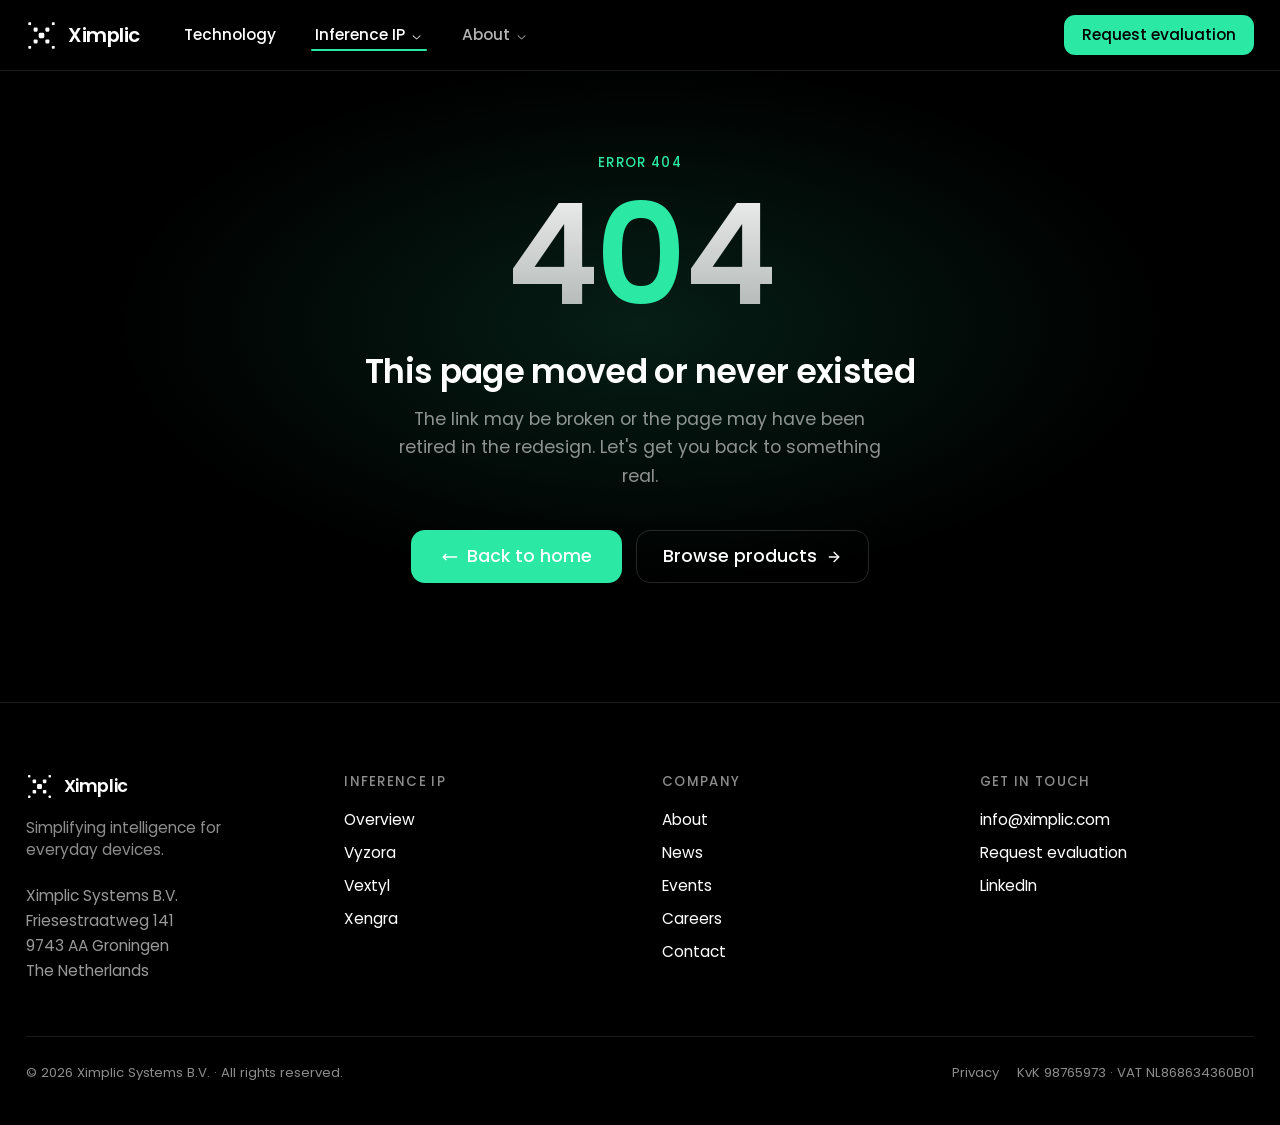
<file: products/xengra/index.html>
<!doctype html>
<html lang="en" class="dark"><head>
    <meta charset="UTF-8">
    <link rel="icon" href="/XIM_Logo/favicon.svg" type="image/svg+xml">
    <link rel="icon" type="image/png" sizes="32x32" href="/XIM_Logo/favicon/favicon-32.png">
    <link rel="apple-touch-icon" href="/XIM_Logo/favicon/apple-touch-icon.png">
    <meta name="viewport" content="width=device-width, initial-scale=1.0">
    <meta name="theme-color" content="#000000">
    <meta name="description" content="The synthesisable compute-in-memory inference core, dropping into your SoC over a standard AMBA AXI bus. FPGA-proven.">
    <link rel="canonical" href="https://ximplic.com/products/xengra/">

    <!-- Open Graph -->
    <meta property="og:type" content="website">
    <meta property="og:site_name" content="Ximplic">
    <meta property="og:url" content="https://ximplic.com/products/xengra/">
    <meta property="og:title" content="Xengra: Ximplic">
    <meta property="og:description" content="The synthesisable compute-in-memory inference core, dropping into your SoC over a standard AMBA AXI bus. FPGA-proven.">
    <meta property="og:image" content="https://ximplic.com/og.jpg">
    <meta property="og:image:width" content="1200">
    <meta property="og:image:height" content="630">
    <!-- Twitter -->
    <meta name="twitter:card" content="summary_large_image">
    <meta name="twitter:title" content="Xengra: Ximplic">
    <meta name="twitter:description" content="The synthesisable compute-in-memory inference core, dropping into your SoC over a standard AMBA AXI bus. FPGA-proven.">
    <meta name="twitter:image" content="https://ximplic.com/og.jpg">

    <title>Xengra: Ximplic</title>

    <!-- GoatCounter: cookieless visit counting; SPA route changes counted in LayoutV2 -->
    <script data-goatcounter="https://ximplic.goatcounter.com/count" async="" src="https://gc.zgo.at/count.js"></script>

    <script type="application/ld+json">
      {
        "@context": "https://schema.org",
        "@type": "Organization",
        "name": "Ximplic",
        "legalName": "Ximplic Systems B.V.",
        "url": "https://ximplic.com/",
        "logo": "https://ximplic.com/XIM_Logo/favicon/icon-512.png",
        "description": "Ximplic licenses energy-efficient AI inference IP for always-on edge devices.",
        "email": "info@ximplic.com",
        "address": {
          "@type": "PostalAddress",
          "streetAddress": "Friesestraatweg 141",
          "postalCode": "9743 AA",
          "addressLocality": "Groningen",
          "addressCountry": "NL"
        },
        "sameAs": ["https://www.linkedin.com/company/ximplic-systems"]
      }
    </script>
    <script type="module" crossorigin="" src="/assets/index-BsJwNRG_.js"></script>
    <link rel="modulepreload" crossorigin="" href="/assets/usePageMeta-CLIvM2QE.js">
    <link rel="modulepreload" crossorigin="" href="/assets/createLucideIcon-pEod0ua9.js">
    <link rel="stylesheet" crossorigin="" href="/assets/index-ATvOHlXN.css">
  <link rel="modulepreload" as="script" crossorigin="" href="/assets/ProductXengra-DxQ8vR91.js"><link rel="modulepreload" as="script" crossorigin="" href="/assets/SubNav-BkUa93Pa.js"><link rel="modulepreload" as="script" crossorigin="" href="/assets/IntegrationSoC-GxG6ZzuC.js"><script type="application/ld+json" data-page-jsonld="">[{"@context":"https://schema.org","@type":"FAQPage","mainEntity":[{"@type":"Question","name":"What does integrating Ximplic Xengra into an SoC involve?","acceptedAnswer":{"@type":"Answer","text":"The core wires in like any standard peripheral IP: an AXI4-Lite interface for memory-mapped control and AXI4 DMA from system memory, with a command and interrupt model for the host. The package includes an SoC integration wrapper and integration guidance, and Ximplic Vyzora lets the team validate the driver path in software before hardware."}},{"@type":"Question","name":"Is the RTL portable across process nodes and foundries?","acceptedAnswer":{"@type":"Answer","text":"The datapath is fully digital and synthesisable: no analog compute, no exotic devices. On FPGA, block RAM stands in for the array; at ASIC, a custom low-voltage SRAM macro takes its place behind a frozen compute-macro interface, so the surrounding logic carries across without rework."}},{"@type":"Question","name":"What verification collateral is included?","acceptedAnswer":{"@type":"Answer","text":"Self-checking testbenches with golden-value checks and board-correlation checks against the FPGA prototype, plus the full FPGA prototype flow: packaging, block design and bitstream. Documentation covers the design spec, the ASIC migration contract and integration guidance."}},{"@type":"Question","name":"What area, frequency and efficiency figures should we expect?","acceptedAnswer":{"@type":"Answer","text":"We state plainly what is measured: functional correctness and per-layer timing on the FPGA prototype, where block RAM stands in for the in-memory array. Final power, area and efficiency depend on the custom SRAM macro and the process node, so ASIC figures are design targets, not measurements. We share the methodology and the FPGA results under NDA."}},{"@type":"Question","name":"What is the path from FPGA proof to our silicon?","acceptedAnswer":{"@type":"Answer","text":"The compute-macro interface is frozen between the FPGA prototype and the ASIC: validate the design on hardware now, then migrate the array to the custom low-voltage SRAM macro with no change to the surrounding logic. The engagement runs scope, evaluate, integrate over AXI, then tape-out, carrying the same validated design into the target ASIC. The IP is FPGA-proven today; it has not yet been taped out to silicon."}}]},{"@context":"https://schema.org","@type":"BreadcrumbList","itemListElement":[{"@type":"ListItem","position":1,"name":"Home","item":"https://ximplic.com/"},{"@type":"ListItem","position":2,"name":"Inference IP","item":"https://ximplic.com/products"},{"@type":"ListItem","position":3,"name":"Xengra","item":"https://ximplic.com/products/xengra"}]}]</script></head>
  <body>
    <div id="root"><div class="relative min-h-screen bg-black text-white antialiased" style="font-family: Poppins, sans-serif;"><div aria-hidden="true" class="pointer-events-none fixed inset-0 z-0 overflow-hidden"><div class="bg-glow absolute left-1/2 top-[6vh] h-[60vh] w-[85vw] max-w-[1200px] -translate-x-1/2 rounded-full" style="background: radial-gradient(rgba(43, 232, 165, 0.13), transparent 68%);"></div></div><div aria-hidden="true" class="fixed top-0 inset-x-0 z-[60] h-[2px] origin-left will-change-transform pointer-events-none" style="transform: scaleX(0); background: linear-gradient(90deg, rgba(43, 232, 165, 0.4), rgb(43, 232, 165)); box-shadow: rgba(43, 232, 165, 0.55) 0px 0px 8px;"></div><div class="relative z-10"><header class="fixed top-0 w-full z-50 border-b border-white/10 bg-black/70 backdrop-blur-md"><div class="max-w-7xl mx-auto px-6 h-16 flex items-center justify-between"><div class="flex items-center gap-6"><a class="group flex items-center gap-2.5" href="/" data-discover="true"><img alt="Ximplic" class="w-7 h-7 transition-transform duration-500 ease-[cubic-bezier(.22,1,.36,1)] [@media(hover:hover)]:group-hover:rotate-90" src="/XIM_Logo/ximplic-mark-white.svg"><span class="text-lg font-semibold tracking-tight">Ximplic</span></a><nav aria-label="Main" data-orientation="horizontal" dir="ltr" class="relative z-10 max-w-max flex-1 items-center justify-center hidden lg:flex"><div style="position: relative;"><ul data-orientation="horizontal" class="group flex flex-1 list-none items-center justify-center space-x-1" dir="ltr"><li><a class="relative inline-flex h-9 w-max items-center rounded-md px-4 py-2 text-sm font-medium transition-colors hover:bg-white/5 text-white/70 hover:text-white" data-radix-collection-item="" href="/technology" data-discover="true">Technology</a></li><li><button id="radix-_r_0_-trigger-radix-_r_2_" data-state="closed" aria-expanded="false" class="group inline-flex h-9 w-max items-center justify-center rounded-md px-4 py-2 text-sm font-medium hover:text-accent-foreground focus:text-accent-foreground focus:outline-none disabled:pointer-events-none disabled:opacity-50 data-[active]:bg-accent/50 group relative bg-transparent hover:bg-white/5 focus:bg-white/5 data-[state=open]:bg-white/5 transition-colors text-white after:absolute after:left-3 after:right-3 after:bottom-1 after:h-[2px] after:rounded-full after:bg-[#2BE8A5]" data-radix-collection-item="">Inference IP <svg width="15" height="15" viewBox="0 0 15 15" fill="none" xmlns="http://www.w3.org/2000/svg" class="relative top-[1px] ml-1 h-3 w-3 transition duration-300 group-data-[state=open]:rotate-180" aria-hidden="true"><path d="M3.13523 6.15803C3.3241 5.95657 3.64052 5.94637 3.84197 6.13523L7.5 9.56464L11.158 6.13523C11.3595 5.94637 11.6759 5.95657 11.8648 6.15803C12.0536 6.35949 12.0434 6.67591 11.842 6.86477L7.84197 10.6148C7.64964 10.7951 7.35036 10.7951 7.15803 10.6148L3.15803 6.86477C2.95657 6.67591 2.94637 6.35949 3.13523 6.15803Z" fill="currentColor" fill-rule="evenodd" clip-rule="evenodd"></path></svg></button></li><li><button id="radix-_r_0_-trigger-radix-_r_3_" data-state="closed" aria-expanded="false" class="group inline-flex h-9 w-max items-center justify-center rounded-md px-4 py-2 text-sm font-medium focus:text-accent-foreground focus:outline-none disabled:pointer-events-none disabled:opacity-50 data-[active]:bg-accent/50 group relative bg-transparent hover:bg-white/5 focus:bg-white/5 data-[state=open]:bg-white/5 transition-colors text-white/70 hover:text-white data-[state=open]:text-white" data-radix-collection-item="">About <svg width="15" height="15" viewBox="0 0 15 15" fill="none" xmlns="http://www.w3.org/2000/svg" class="relative top-[1px] ml-1 h-3 w-3 transition duration-300 group-data-[state=open]:rotate-180" aria-hidden="true"><path d="M3.13523 6.15803C3.3241 5.95657 3.64052 5.94637 3.84197 6.13523L7.5 9.56464L11.158 6.13523C11.3595 5.94637 11.6759 5.95657 11.8648 6.15803C12.0536 6.35949 12.0434 6.67591 11.842 6.86477L7.84197 10.6148C7.64964 10.7951 7.35036 10.7951 7.15803 10.6148L3.15803 6.86477C2.95657 6.67591 2.94637 6.35949 3.13523 6.15803Z" fill="currentColor" fill-rule="evenodd" clip-rule="evenodd"></path></svg></button></li></ul></div><div class="absolute left-0 top-full flex justify-center"></div></nav></div><div class="hidden lg:flex items-center gap-3"><button type="button" class="text-sm font-medium px-4 py-2 rounded-md text-black transition-transform hover:scale-[1.03] active:scale-95" aria-haspopup="dialog" aria-expanded="false" data-state="closed" style="background: rgb(43, 232, 165);">Request evaluation</button></div><div class="lg:hidden"><button class="inline-flex items-center justify-center rounded-md size-10 border border-white/15 text-white hover:bg-white/5 transition-colors" aria-label="Menu" type="button" aria-haspopup="dialog" aria-expanded="false" data-state="closed"><svg xmlns="http://www.w3.org/2000/svg" width="24" height="24" viewBox="0 0 24 24" fill="none" stroke="currentColor" stroke-width="2" stroke-linecap="round" stroke-linejoin="round" class="lucide lucide-menu size-4" aria-hidden="true"><path d="M4 5h16"></path><path d="M4 12h16"></path><path d="M4 19h16"></path></svg></button></div></div></header><main class="route-fade"><section class="min-h-svh flex flex-col justify-center px-6 py-24" style="animation: 0.6s ease-out 0s 1 normal none running fadeIn;"><div class="max-w-7xl mx-auto grid grid-cols-1 lg:grid-cols-[1.1fr_0.9fr] gap-12 lg:gap-16 items-center"><div><p class="text-xs font-medium tracking-widest uppercase mb-3" style="color: rgb(43, 232, 165);">The inference IP · RTL · In-memory computing</p><h1 class="text-4xl md:text-6xl font-semibold tracking-[-0.02em] text-balance mb-6" style="letter-spacing: -0.02em;"><span style="background: linear-gradient(rgb(255, 255, 255), rgba(255, 255, 255, 0.62)) text; -webkit-text-fill-color: transparent;">Xengra</span><br><span style="background: linear-gradient(rgb(255, 255, 255), rgba(255, 255, 255, 0.62)) text; -webkit-text-fill-color: transparent;">the </span><span style="color: rgb(43, 232, 165);">in-memory</span><span style="background: linear-gradient(rgb(255, 255, 255), rgba(255, 255, 255, 0.62)) text; -webkit-text-fill-color: transparent;"> RTL&nbsp;IP</span></h1><p class="text-white/55 leading-relaxed max-w-xl mb-8">A Digital In-Memory Computing neural accelerator that keeps weights resident in the SRAM array and computes in place, cutting the weight-movement energy that dominates conventional NPUs. FPGA-proven today, on a path to ASIC.</p><div class="flex items-center gap-3 mb-9"><button type="button" class="inline-flex items-center gap-2 text-sm md:text-base font-medium px-7 h-12 rounded-lg text-black transition-transform hover:scale-[1.04] active:scale-95" aria-haspopup="dialog" aria-expanded="false" data-state="closed" style="background: rgb(43, 232, 165);">Request evaluation <svg xmlns="http://www.w3.org/2000/svg" width="16" height="16" viewBox="0 0 24 24" fill="none" stroke="currentColor" stroke-width="2" stroke-linecap="round" stroke-linejoin="round" class="lucide lucide-arrow-right" aria-hidden="true"><path d="M5 12h14"></path><path d="m12 5 7 7-7 7"></path></svg></button><a href="#overview" class="inline-flex items-center text-sm md:text-base font-medium px-6 h-12 rounded-lg border border-white/15 text-white/90 hover:border-white/30 transition-colors">How it works</a></div><div class="flex flex-wrap gap-x-6 gap-y-2 text-sm text-white/55"><span class="inline-flex items-center gap-2"><i class="inline-block w-1.5 h-1.5 rounded-full" style="background: rgb(43, 232, 165);"></i> Weight-stationary MAC</span><span class="inline-flex items-center gap-2"><i class="inline-block w-1.5 h-1.5 rounded-full" style="background: rgb(43, 232, 165);"></i> INT8 / INT4 / INT2 / INT1</span><span class="inline-flex items-center gap-2"><i class="inline-block w-1.5 h-1.5 rounded-full" style="background: rgb(43, 232, 165);"></i> AMBA AXI4 interfaces</span></div></div><div class="rounded-xl border border-white/10 bg-white/[0.02] p-6 w-full lg:max-w-[460px] lg:ml-auto"><div class="flex items-center justify-between mb-5"><span class="text-sm font-medium text-white/80">Per-cluster datapath</span><span class="text-[10px] font-medium tracking-widest uppercase px-2.5 py-1 rounded-full" style="color: rgb(43, 232, 165); background: rgba(43, 232, 165, 0.08); border: 1px solid rgba(43, 232, 165, 0.25);">in-memory MAC</span></div><svg class="soc w-full h-auto max-h-[320px]" viewBox="0 0 300 326" role="img" aria-label="Per-cluster datapath: input and sparsity, the in-memory DIMC macro, adder tree, post-processing, and elementwise/pooling"><rect class="blk" x="40" y="10" width="220" height="42" rx="10"></rect><text class="blk-l" x="150" y="36">Input + sparsity</text><path class="wire" d="M150 52 V70"></path><polygon class="arrow" points="150,76 144,66 156,66"></polygon><rect class="accel" x="40" y="76" width="220" height="58" rx="12"></rect><text class="accel-l" x="150" y="100">DIMC MACRO</text><text class="accel-s" x="150" y="118">MAC, in memory</text><path class="wire" d="M150 134 V152"></path><polygon class="arrow" points="150,158 144,148 156,148"></polygon><rect class="blk" x="40" y="158" width="220" height="42" rx="10"></rect><text class="blk-l" x="150" y="184">Adder tree</text><path class="wire" d="M150 200 V218"></path><polygon class="arrow" points="150,224 144,214 156,214"></polygon><rect class="blk" x="40" y="224" width="220" height="42" rx="10"></rect><text class="blk-l" x="150" y="250">Post-process · LUT · requant</text><path class="wire" d="M150 266 V284"></path><polygon class="arrow" points="150,290 144,280 156,280"></polygon><rect class="blk" x="40" y="290" width="220" height="32" rx="10"></rect><text class="blk-l" x="150" y="310">Eltwise · pooling</text></svg><div class="grid grid-cols-3 gap-3 mt-5"><div class="rounded-lg border border-white/10 bg-white/[0.02] p-3 text-center"><b class="block text-sm font-semibold">In-SRAM</b><small class="text-[10px] tracking-widest uppercase text-white/55">COMPUTE</small></div><div class="rounded-lg border border-white/10 bg-white/[0.02] p-3 text-center"><b class="block text-sm font-semibold">INT8–INT1</b><small class="text-[10px] tracking-widest uppercase text-white/55">RUNTIME</small></div><div class="rounded-lg border border-white/10 bg-white/[0.02] p-3 text-center"><b class="block text-sm font-semibold">FPGA→ASIC</b><small class="text-[10px] tracking-widest uppercase text-white/55">ONE IP</small></div></div></div></div></section><nav class="sticky top-[57px] z-40 bg-black/70 backdrop-blur-md border-b border-white/10" aria-label="On this page"><div class="max-w-7xl mx-auto px-6 flex gap-6 overflow-x-auto h-12 items-stretch"><a href="#overview" aria-current="location" class="relative flex items-center text-xs uppercase tracking-wider whitespace-nowrap transition-colors text-white after:absolute after:inset-x-0 after:bottom-0 after:h-[2px] after:bg-[#2BE8A5]">Overview</a><a href="#features" class="relative flex items-center text-xs uppercase tracking-wider whitespace-nowrap transition-colors text-white/50 hover:text-white">Architecture</a><a href="#integration" class="relative flex items-center text-xs uppercase tracking-wider whitespace-nowrap transition-colors text-white/50 hover:text-white">Integration</a><a href="#specs" class="relative flex items-center text-xs uppercase tracking-wider whitespace-nowrap transition-colors text-white/50 hover:text-white">Specifications</a><a href="#usecases" class="relative flex items-center text-xs uppercase tracking-wider whitespace-nowrap transition-colors text-white/50 hover:text-white">Applications</a><a href="#performance" class="relative flex items-center text-xs uppercase tracking-wider whitespace-nowrap transition-colors text-white/50 hover:text-white">Validation</a><a href="#faq" class="relative flex items-center text-xs uppercase tracking-wider whitespace-nowrap transition-colors text-white/50 hover:text-white">FAQ</a></div></nav><section id="overview" class="px-6 py-24 border-t border-white/[0.06]"><div class="max-w-7xl mx-auto rv in"><h2 class="text-3xl md:text-4xl font-semibold tracking-[-0.02em] mb-4 max-w-2xl">Compute where the data already lives</h2><p class="text-white/55 max-w-3xl mb-12">Conventional accelerators burn most of their energy moving weights between memory and compute. Ximplic Xengra keeps weights pinned inside the SRAM array and does the multiply-accumulate in place. On always-on models, weight movement stops being the dominant cost.</p><div class="grid grid-cols-1 lg:grid-cols-2 gap-6"><div class="space-y-4"><p class="text-white/55 leading-relaxed">A tiled, weight-stationary in-memory engine. Each cluster holds a MAC array; the post-processing (scaling, activation, requantization, residual add, pooling) sits outside the compute macro so the datapath stays flexible across edge models. Precision is configurable at runtime from INT8 down to INT1.</p><p class="text-white/55 leading-relaxed">The compute-macro interface is frozen between the FPGA prototype and the ASIC. Ximplic Xengra runs today on an FPGA, with block RAM standing in for the array, and migrates to a custom low-voltage SRAM macro at silicon, with no change to the surrounding logic. De-risk on hardware now and carry the validated design into the end product.</p></div><div class="rounded-xl border border-white/10 bg-white/[0.02] p-6 hover:border-white/20 transition-colors"><h3 class="text-lg font-semibold mb-4">The datapath, per cluster</h3><ul class="space-y-3 text-sm text-white/55"><li class="flex items-start gap-2"><span style="color: rgb(43, 232, 165);">—</span> Input buffer + sparsity engine</li><li class="flex items-start gap-2"><span style="color: rgb(43, 232, 165);">—</span> DIMC macro: MAC in memory</li><li class="flex items-start gap-2"><span style="color: rgb(43, 232, 165);">—</span> Pipelined adder tree</li><li class="flex items-start gap-2"><span style="color: rgb(43, 232, 165);">—</span> Post-process: scale · LUT · requant</li><li class="flex items-start gap-2"><span style="color: rgb(43, 232, 165);">—</span> Eltwise add · pooling · on-chip memory</li></ul></div></div></div></section><section id="features" class="px-6 py-24 border-t border-white/[0.06]"><div class="max-w-7xl mx-auto rv in"><h2 class="text-3xl md:text-4xl font-semibold tracking-[-0.02em] mb-12 max-w-2xl">Efficiency from several techniques combined</h2><div class="grid grid-cols-1 sm:grid-cols-2 lg:grid-cols-3 gap-4"><div class="rounded-xl border border-white/10 bg-white/[0.02] p-6 hover:border-white/20 transition-colors"><div class="w-9 h-9 mb-4" style="color: rgb(43, 232, 165);"><svg viewBox="0 0 24 24" fill="none" stroke="currentColor" stroke-width="2"><rect x="3" y="3" width="18" height="18" rx="2"></rect><path d="M3 9h18M9 3v18"></path></svg></div><h3 class="text-lg font-semibold mb-2">In-memory MAC array</h3><p class="text-sm text-white/55 leading-relaxed">Weights pinned in the SRAM array; activations stream in, no weight movement.</p></div><div class="rounded-xl border border-white/10 bg-white/[0.02] p-6 hover:border-white/20 transition-colors"><div class="w-9 h-9 mb-4" style="color: rgb(43, 232, 165);"><svg viewBox="0 0 24 24" fill="none" stroke="currentColor" stroke-width="2"><path d="M3 12h4l3-8 4 16 3-8h4"></path></svg></div><h3 class="text-lg font-semibold mb-2">Multi-precision, runtime</h3><p class="text-sm text-white/55 leading-relaxed">INT8 to INT1, configurable per layer for more throughput, less energy.</p></div><div class="rounded-xl border border-white/10 bg-white/[0.02] p-6 hover:border-white/20 transition-colors"><div class="w-9 h-9 mb-4" style="color: rgb(43, 232, 165);"><svg viewBox="0 0 24 24" fill="none" stroke="currentColor" stroke-width="2"><path d="M5 5h14v14H5z"></path><path d="M9 9h6v6H9z"></path></svg></div><h3 class="text-lg font-semibold mb-2">Dual sparsity engine</h3><p class="text-sm text-white/55 leading-relaxed">Input and weight sparsity skip needless work for measured energy savings.</p></div><div class="rounded-xl border border-white/10 bg-white/[0.02] p-6 hover:border-white/20 transition-colors"><div class="w-9 h-9 mb-4" style="color: rgb(43, 232, 165);"><svg viewBox="0 0 24 24" fill="none" stroke="currentColor" stroke-width="2"><path d="M4 4h16v6H4zM4 14h16v6H4z"></path></svg></div><h3 class="text-lg font-semibold mb-2">Flexible post-processing</h3><p class="text-sm text-white/55 leading-relaxed">A 256-entry LUT approximates any activation, plus inline residual add and pooling.</p></div><div class="rounded-xl border border-white/10 bg-white/[0.02] p-6 hover:border-white/20 transition-colors"><div class="w-9 h-9 mb-4" style="color: rgb(43, 232, 165);"><svg viewBox="0 0 24 24" fill="none" stroke="currentColor" stroke-width="2"><path d="M4 7h16M4 12h16M4 17h10"></path></svg></div><h3 class="text-lg font-semibold mb-2">Standard SoC interfaces</h3><p class="text-sm text-white/55 leading-relaxed">AMBA AXI4 and AXI4-Lite, memory-mapped control, plus AXI4 DMA from DRAM.</p></div><div class="rounded-xl border border-white/10 bg-white/[0.02] p-6 hover:border-white/20 transition-colors"><div class="w-9 h-9 mb-4" style="color: rgb(43, 232, 165);"><svg viewBox="0 0 24 24" fill="none" stroke="currentColor" stroke-width="2"><path d="M12 3l8 4v6c0 5-3.5 7.5-8 8-4.5-.5-8-3-8-8V7z"></path><path d="M9 12l2 2 4-4"></path></svg></div><h3 class="text-lg font-semibold mb-2">FPGA-to-ASIC contract</h3><p class="text-sm text-white/55 leading-relaxed">Frozen compute-macro interface: validate on FPGA, migrate to ASIC without logic rework.</p></div><div class="rounded-xl border border-white/10 bg-white/[0.02] p-6 hover:border-white/20 transition-colors"><div class="w-9 h-9 mb-4" style="color: rgb(43, 232, 165);"><svg viewBox="0 0 24 24" fill="none" stroke="currentColor" stroke-width="2"><path d="M2 12h3l2-6 3 12 2-8 2 5h6"></path></svg></div><h3 class="text-lg font-semibold mb-2">Spiking networks, too</h3><p class="text-sm text-white/55 leading-relaxed">Runs rate-coded spiking neural networks (integrate-and-fire / LIF) in a single pass, board-validated, on the same array as CNNs and transformers.</p></div></div></div></section><section id="integration" class="px-6 py-24 border-t border-white/[0.06]"><div class="max-w-7xl mx-auto rv in"><h2 class="text-3xl md:text-4xl font-semibold tracking-[-0.02em] mb-4 max-w-2xl">Two ways it integrates into the SoC</h2><p class="text-white/55 max-w-2xl mb-12">From a low-risk drop-in to an in-place memory upgrade. Option A is available and FPGA-tested today. Option B is on the way.</p><div class="grid grid-cols-1 lg:grid-cols-2 gap-4"><div class="rounded-xl border border-white/10 bg-white/[0.02] p-6 hover:border-white/20 transition-colors"><div class="flex items-center justify-between mb-4"><span class="text-[10px] font-medium tracking-widest uppercase text-white/55">Option A</span><span class="text-[10px] font-medium tracking-widest uppercase px-2.5 py-1 rounded-full" style="color: rgb(43, 232, 165); background: rgba(43, 232, 165, 0.08); border: 1px solid rgba(43, 232, 165, 0.25);">Available · tested</span></div><h3 class="text-xl font-semibold mb-4">External Accelerator</h3><svg class="idia" viewBox="0 0 460 190" role="img" aria-label="Core connected to a host SoC over an AXI bus"><rect class="ibox" x="34" y="58" width="160" height="74" rx="12"></rect><text class="il" x="114" y="92">Host SoC</text><text class="is" x="114" y="112">unchanged</text><rect class="ibox x" x="266" y="58" width="160" height="74" rx="12"></rect><text class="il x" x="346" y="92">Accelerator</text><text class="is" x="346" y="112">drop-in block</text><path class="iwire" d="M194 95 H256"></path><polygon class="iarr" points="266,95 253,88 253,102"></polygon><text class="iwl" x="226" y="83">AXI</text></svg><ul class="space-y-2 text-sm text-white/55 mt-4"><li class="flex items-start gap-2"><span style="color: rgb(43, 232, 165);">—</span> Sits next to the host SoC as separate IP</li><li class="flex items-start gap-2"><span style="color: rgb(43, 232, 165);">—</span> Standard AXI bus connection</li><li class="flex items-start gap-2"><span style="color: rgb(43, 232, 165);">—</span> Zero changes to host silicon</li></ul><a class="text-sm font-medium mt-5 inline-flex items-center gap-1" href="/products/vyzora" data-discover="true" style="color: rgb(43, 232, 165);">Evaluate via the Virtual Prototype <svg xmlns="http://www.w3.org/2000/svg" width="13" height="13" viewBox="0 0 24 24" fill="none" stroke="currentColor" stroke-width="2" stroke-linecap="round" stroke-linejoin="round" class="lucide lucide-arrow-right" aria-hidden="true"><path d="M5 12h14"></path><path d="m12 5 7 7-7 7"></path></svg></a><div class="text-xs uppercase tracking-wider text-white/35 mt-4">Lowest risk · fastest PoC</div></div><div class="rounded-xl border border-white/10 bg-white/[0.02] p-6 hover:border-white/20 transition-colors"><div class="flex items-center justify-between mb-4"><span class="text-[10px] font-medium tracking-widest uppercase text-white/55">Option B</span><span class="text-[10px] font-medium tracking-widest uppercase px-2.5 py-1 rounded-full text-white/50 border border-white/15">In progress</span></div><h3 class="text-xl font-semibold mb-4">In-Place Memory Upgrade</h3><svg class="idia" viewBox="0 0 460 190" role="img" aria-label="XIM SRAM replacing passive SRAM inside a host node"><rect class="idash" x="34" y="40" width="392" height="120" rx="16"></rect><text class="icap" x="56" y="66">HOST NODE</text><rect class="ibox" x="58" y="80" width="160" height="64" rx="12"></rect><text class="il" x="138" y="117">cores</text><rect class="ibox x" x="242" y="80" width="160" height="64" rx="12"></rect><text class="il x" x="322" y="108">XIM SRAM</text><text class="is" x="322" y="128">compute + memory</text></svg><ul class="space-y-2 text-sm text-white/55 mt-4"><li class="flex items-start gap-2"><span style="color: rgb(43, 232, 165);">—</span> Replaces passive on-chip SRAM</li><li class="flex items-start gap-2"><span style="color: rgb(43, 232, 165);">—</span> Same footprint, memory now computes</li><li class="flex items-start gap-2"><span style="color: rgb(43, 232, 165);">—</span> Zero data movement</li></ul><a class="text-sm font-medium mt-5 inline-flex items-center gap-1" href="#contact" style="color: rgb(43, 232, 165);">Register interest <svg xmlns="http://www.w3.org/2000/svg" width="13" height="13" viewBox="0 0 24 24" fill="none" stroke="currentColor" stroke-width="2" stroke-linecap="round" stroke-linejoin="round" class="lucide lucide-arrow-right" aria-hidden="true"><path d="M5 12h14"></path><path d="m12 5 7 7-7 7"></path></svg></a><div class="text-xs uppercase tracking-wider text-white/35 mt-4">Highest performance · production target</div></div></div></div></section><section id="specs" class="px-6 py-24 border-t border-white/[0.06]"><div class="max-w-7xl mx-auto rv in"><h2 class="text-3xl md:text-4xl font-semibold tracking-[-0.02em] mb-12 max-w-2xl">Technical summary</h2><div class="rounded-xl border border-white/10 bg-white/[0.02] px-6 md:px-8"><dl class="grid grid-cols-1 md:grid-cols-2 md:gap-x-12"><div class="flex items-baseline justify-between gap-6 py-4 border-b border-white/[0.06]  "><dt class="text-sm text-white/55 shrink-0">Architecture</dt><dd class="m-0 text-sm font-semibold text-white text-right">Weight-stationary digital in-memory MAC</dd></div><div class="flex items-baseline justify-between gap-6 py-4 border-b border-white/[0.06]  "><dt class="text-sm text-white/55 shrink-0">Post-processing</dt><dd class="m-0 text-sm font-semibold text-white text-right">LUT activation · requant · eltwise · pool</dd></div><div class="flex items-baseline justify-between gap-6 py-4 border-b border-white/[0.06]  "><dt class="text-sm text-white/55 shrink-0">Compute array</dt><dd class="m-0 text-sm font-semibold text-white text-right">Configurable, multi-cluster</dd></div><div class="flex items-baseline justify-between gap-6 py-4 border-b border-white/[0.06]  "><dt class="text-sm text-white/55 shrink-0">Host interface</dt><dd class="m-0 text-sm font-semibold text-white text-right">AXI4-Lite control + AXI4 DMA</dd></div><div class="flex items-baseline justify-between gap-6 py-4 border-b border-white/[0.06]  "><dt class="text-sm text-white/55 shrink-0">Precision</dt><dd class="m-0 text-sm font-semibold text-white text-right">INT8 / INT4 / INT2 / INT1, runtime</dd></div><div class="flex items-baseline justify-between gap-6 py-4 border-b border-white/[0.06]  "><dt class="text-sm text-white/55 shrink-0">FPGA prototype</dt><dd class="m-0 text-sm font-semibold text-white text-right">Proven end to end on FPGA</dd></div><div class="flex items-baseline justify-between gap-6 py-4 border-b border-white/[0.06]  "><dt class="text-sm text-white/55 shrink-0">Sparsity</dt><dd class="m-0 text-sm font-semibold text-white text-right">Input + weight, row/column masking</dd></div><div class="flex items-baseline justify-between gap-6 py-4 border-b border-white/[0.06]  "><dt class="text-sm text-white/55 shrink-0">Model classes</dt><dd class="m-0 text-sm font-semibold text-white text-right">CNN · transformer-class · rate-coded SNN</dd></div><div class="flex items-baseline justify-between gap-6 py-4 border-b border-white/[0.06]  md:border-b-0"><dt class="text-sm text-white/55 shrink-0">ASIC target</dt><dd class="m-0 text-sm font-semibold text-white text-right">Custom low-voltage SRAM macro</dd></div><div class="flex items-baseline justify-between gap-6 py-4 border-b border-white/[0.06] border-b-0 md:border-b-0"><dt class="text-sm text-white/55 shrink-0">Toolchain</dt><dd class="m-0 text-sm font-semibold text-white text-right">Vextyl + Vyzora</dd></div></dl></div></div></section><div aria-hidden="true" class="relative h-24 overflow-hidden" style="background: rgb(255, 255, 255);"><div class="absolute inset-x-0 top-0 h-1/2" style="background: rgb(0, 0, 0);"></div><div class="absolute top-1/2 -translate-y-1/2 h-11 w-[44%] max-w-[560px] rounded-[3px] left-[5%]" style="background: linear-gradient(90deg, rgb(43, 232, 165), rgba(43, 232, 165, 0.06)); box-shadow: rgba(43, 232, 165, 0.28) 0px 0px 60px;"></div></div><section id="usecases" class="px-6 py-24 bg-white text-black"><div class="max-w-7xl mx-auto rv in"><h2 class="text-3xl md:text-4xl font-semibold tracking-[-0.02em] mb-4 max-w-2xl">Built for always-on edge inference</h2><p class="text-black/60 max-w-2xl mb-12">It wins where models are small and run continuously, the workloads that drain a battery on a conventional NPU.</p><div class="grid grid-cols-1 sm:grid-cols-2 lg:grid-cols-4 gap-4"><div class="rounded-xl border border-black/10 bg-black/[0.03] p-6 hover:border-black/20 transition-colors"><span class="text-[10px] font-medium tracking-widest uppercase" style="color: rgb(10, 125, 87);">Audio</span><h3 class="text-lg font-semibold mt-3 mb-2">Keyword spotting</h3><p class="text-sm text-black/60 leading-relaxed">Wake-word and command detection at sub-mW duty cycles.</p></div><div class="rounded-xl border border-black/10 bg-black/[0.03] p-6 hover:border-black/20 transition-colors"><span class="text-[10px] font-medium tracking-widest uppercase" style="color: rgb(10, 125, 87);">Sensors</span><h3 class="text-lg font-semibold mt-3 mb-2">Anomaly detection</h3><p class="text-sm text-black/60 leading-relaxed">Predictive-maintenance autoencoders on industrial sensor streams.</p></div><div class="rounded-xl border border-black/10 bg-black/[0.03] p-6 hover:border-black/20 transition-colors"><span class="text-[10px] font-medium tracking-widest uppercase" style="color: rgb(10, 125, 87);">Vision</span><h3 class="text-lg font-semibold mt-3 mb-2">Compact CNN inference</h3><p class="text-sm text-black/60 leading-relaxed">MobileNet-class person, gesture and presence sensing.</p></div><div class="rounded-xl border border-black/10 bg-black/[0.03] p-6 hover:border-black/20 transition-colors"><span class="text-[10px] font-medium tracking-widest uppercase" style="color: rgb(10, 125, 87);">Fusion</span><h3 class="text-lg font-semibold mt-3 mb-2">Sensor-hub AI</h3><p class="text-sm text-black/60 leading-relaxed">Low-power classification in always-on sensor hubs.</p></div></div></div></section><div aria-hidden="true" class="relative h-24 overflow-hidden" style="background: rgb(0, 0, 0);"><div class="absolute inset-x-0 top-0 h-1/2" style="background: rgb(255, 255, 255);"></div><div class="absolute top-1/2 -translate-y-1/2 h-11 w-[44%] max-w-[560px] rounded-[3px] right-[5%]" style="background: linear-gradient(90deg, rgba(43, 232, 165, 0.06), rgb(43, 232, 165)); box-shadow: rgba(43, 232, 165, 0.28) 0px 0px 60px;"></div></div><section id="deliverables" class="px-6 py-24 border-t border-white/[0.06]"><div class="max-w-7xl mx-auto rv grid grid-cols-1 lg:grid-cols-2 gap-10 in"><div><h2 class="text-3xl md:text-4xl font-semibold tracking-[-0.02em] mb-8">A validated Xengra IP package</h2><ul class="space-y-4"><li class="rounded-xl border border-white/10 bg-white/[0.02] p-4 hover:border-white/20 transition-colors"><b class="block text-sm font-semibold mb-1">Xengra RTL</b><span class="text-sm text-white/55 leading-relaxed">Synthesisable DIMC core with configurable, multi-cluster array.</span></li><li class="rounded-xl border border-white/10 bg-white/[0.02] p-4 hover:border-white/20 transition-colors"><b class="block text-sm font-semibold mb-1">SoC integration wrapper</b><span class="text-sm text-white/55 leading-relaxed">AXI4-Lite control, AXI4 DMA, and a command/interrupt model for the host SoC.</span></li><li class="rounded-xl border border-white/10 bg-white/[0.02] p-4 hover:border-white/20 transition-colors"><b class="block text-sm font-semibold mb-1">FPGA prototype flow</b><span class="text-sm text-white/55 leading-relaxed">Packaging, block-design and bitstream flow proven on FPGA.</span></li><li class="rounded-xl border border-white/10 bg-white/[0.02] p-4 hover:border-white/20 transition-colors"><b class="block text-sm font-semibold mb-1">Verification suite</b><span class="text-sm text-white/55 leading-relaxed">Self-checking testbenches with golden-value and board-correlation checks.</span></li><li class="rounded-xl border border-white/10 bg-white/[0.02] p-4 hover:border-white/20 transition-colors"><b class="block text-sm font-semibold mb-1">Vextyl</b><span class="text-sm text-white/55 leading-relaxed">The Compiler: ONNX-to-hardware toolchain that deploys any model onto Core.</span></li><li class="rounded-xl border border-white/10 bg-white/[0.02] p-4 hover:border-white/20 transition-colors"><b class="block text-sm font-semibold mb-1">Vyzora</b><span class="text-sm text-white/55 leading-relaxed">The Virtual Prototype: SystemC model for early architecture and software work.</span></li><li class="rounded-xl border border-white/10 bg-white/[0.02] p-4 hover:border-white/20 transition-colors"><b class="block text-sm font-semibold mb-1">Docs</b><span class="text-sm text-white/55 leading-relaxed">Design spec, ASIC migration contract, and integration guidance.</span></li></ul></div><div><h2 class="text-3xl md:text-4xl font-semibold tracking-[-0.02em] mb-8">From evaluation to integration</h2><div class="space-y-4"><div class="rounded-xl border border-white/10 bg-white/[0.02] p-5 hover:border-white/20 transition-colors"><h3 class="text-lg font-semibold mb-1.5">Scope</h3><p class="text-sm text-white/55 leading-relaxed">Share workloads and power budget; we confirm fit and array sizing.</p></div><div class="rounded-xl border border-white/10 bg-white/[0.02] p-5 hover:border-white/20 transition-colors"><h3 class="text-lg font-semibold mb-1.5">Evaluate</h3><p class="text-sm text-white/55 leading-relaxed">Measure latency and energy on target workloads via the Virtual Prototype and FPGA.</p></div><div class="rounded-xl border border-white/10 bg-white/[0.02] p-5 hover:border-white/20 transition-colors"><h3 class="text-lg font-semibold mb-1.5">Integrate</h3><p class="text-sm text-white/55 leading-relaxed">Wires into the SoC over AXI and deploys models with the compiler.</p></div><div class="rounded-xl border border-white/10 bg-white/[0.02] p-5 hover:border-white/20 transition-colors"><h3 class="text-lg font-semibold mb-1.5">Tape out</h3><p class="text-sm text-white/55 leading-relaxed">Carry the frozen-interface Ximplic Xengra design into the target ASIC.</p></div></div></div></div></section><section id="performance" class="px-6 py-24 border-t border-white/[0.06]"><div class="max-w-7xl mx-auto rv in"><h2 class="text-3xl md:text-4xl font-semibold tracking-[-0.02em] mb-4 max-w-2xl">Proven on FPGA</h2><p class="text-white/55 max-w-2xl mb-12">Ximplic Xengra runs real models end-to-end on an FPGA, bit-exact against simulation.</p><div class="rounded-xl border border-white/10 bg-white/[0.02] overflow-hidden mb-6"><table class="w-full text-left text-sm"><thead><tr class="border-b border-white/10 text-[10px] tracking-widest uppercase text-white/55"><th class="px-5 py-3 font-medium">What</th><th class="px-5 py-3 font-medium">Status</th><th class="px-5 py-3 font-medium">Where</th></tr></thead><tbody><tr class="border-b border-white/[0.06] last:border-b-0"><td class="px-5 py-4 text-white/80">End-to-end inference, INT8</td><td class="px-5 py-4 font-medium" style="color: rgb(43, 232, 165);">Measured</td><td class="px-5 py-4 text-white/55">FPGA, matches simulation</td></tr><tr class="border-b border-white/[0.06] last:border-b-0"><td class="px-5 py-4 text-white/80">Multi-precision (INT4) deployment</td><td class="px-5 py-4 font-medium" style="color: rgb(43, 232, 165);">Measured</td><td class="px-5 py-4 text-white/55">FPGA, mixed precision</td></tr><tr class="border-b border-white/[0.06] last:border-b-0"><td class="px-5 py-4 text-white/80">Three model families, one bitstream</td><td class="px-5 py-4 font-medium" style="color: rgb(43, 232, 165);">Measured</td><td class="px-5 py-4 text-white/55">Keyword spotting + anomaly detection + spiking NN</td></tr><tr class="border-b border-white/[0.06] last:border-b-0"><td class="px-5 py-4 text-white/80">Keyword spotting (DS-CNN-L)</td><td class="px-5 py-4 font-medium" style="color: rgb(43, 232, 165);">Measured</td><td class="px-5 py-4 text-white/55">FPGA</td></tr><tr class="border-b border-white/[0.06] last:border-b-0"><td class="px-5 py-4 text-white/80">Anomaly detection (MLPerf Tiny AD)</td><td class="px-5 py-4 font-medium" style="color: rgb(43, 232, 165);">Measured</td><td class="px-5 py-4 text-white/55">FPGA</td></tr><tr class="border-b border-white/[0.06] last:border-b-0"><td class="px-5 py-4 text-white/80">Spiking NN (conv-SNN)</td><td class="px-5 py-4 font-medium" style="color: rgb(43, 232, 165);">Measured</td><td class="px-5 py-4 text-white/55">FPGA</td></tr></tbody></table></div><div class="rounded-xl border border-white/10 bg-white/[0.02] p-6 flex gap-4"><div class="w-6 h-6 shrink-0 mt-0.5" style="color: rgb(43, 232, 165);"><svg viewBox="0 0 24 24" fill="none" stroke="currentColor" stroke-width="2"><path d="M12 9v4m0 4h.01M10.3 3.9 1.8 18a2 2 0 0 0 1.7 3h17a2 2 0 0 0 1.7-3L13.7 3.9a2 2 0 0 0-3.4 0z"></path></svg></div><p class="text-sm text-white/55 leading-relaxed"><b class="text-white/90 font-medium">What's measured, stated plainly.</b> Functional correctness and per-layer timing are measured on the FPGA prototype, where block RAM stands in for the in-memory array. Final power and efficiency depend on the custom SRAM macro and process node at ASIC. We share the methodology and the FPGA results under NDA.</p></div></div></section><section id="faq" class="px-6 py-24 border-t border-white/[0.06]"><div class="max-w-3xl mx-auto rv in"><h2 class="text-3xl md:text-4xl font-semibold tracking-[-0.02em] mb-12">Frequently asked</h2><div class="max-w-3xl rounded-xl border border-white/10 bg-white/[0.02] divide-y divide-white/10 overflow-hidden"><details class="group"><summary class="flex items-center justify-between gap-4 cursor-pointer list-none [&amp;::-webkit-details-marker]:hidden px-5 py-4 text-[15px] font-medium text-white hover:bg-white/[0.02] transition-colors">What does integrating Ximplic Xengra into an SoC involve?<span class="shrink-0 text-xl leading-none transition-transform duration-200 group-open:rotate-45" aria-hidden="true" style="color: rgb(43, 232, 165);">+</span></summary><p class="px-5 pb-5 -mt-1 text-sm text-white/60 leading-relaxed">The core wires in like any standard peripheral IP: an AXI4-Lite interface for memory-mapped control and AXI4 DMA from system memory, with a command and interrupt model for the host. The package includes an SoC integration wrapper and integration guidance, and Ximplic Vyzora lets the team validate the driver path in software before hardware.</p></details><details class="group"><summary class="flex items-center justify-between gap-4 cursor-pointer list-none [&amp;::-webkit-details-marker]:hidden px-5 py-4 text-[15px] font-medium text-white hover:bg-white/[0.02] transition-colors">Is the RTL portable across process nodes and foundries?<span class="shrink-0 text-xl leading-none transition-transform duration-200 group-open:rotate-45" aria-hidden="true" style="color: rgb(43, 232, 165);">+</span></summary><p class="px-5 pb-5 -mt-1 text-sm text-white/60 leading-relaxed">The datapath is fully digital and synthesisable: no analog compute, no exotic devices. On FPGA, block RAM stands in for the array; at ASIC, a custom low-voltage SRAM macro takes its place behind a frozen compute-macro interface, so the surrounding logic carries across without rework.</p></details><details class="group"><summary class="flex items-center justify-between gap-4 cursor-pointer list-none [&amp;::-webkit-details-marker]:hidden px-5 py-4 text-[15px] font-medium text-white hover:bg-white/[0.02] transition-colors">What verification collateral is included?<span class="shrink-0 text-xl leading-none transition-transform duration-200 group-open:rotate-45" aria-hidden="true" style="color: rgb(43, 232, 165);">+</span></summary><p class="px-5 pb-5 -mt-1 text-sm text-white/60 leading-relaxed">Self-checking testbenches with golden-value checks and board-correlation checks against the FPGA prototype, plus the full FPGA prototype flow: packaging, block design and bitstream. Documentation covers the design spec, the ASIC migration contract and integration guidance.</p></details><details class="group"><summary class="flex items-center justify-between gap-4 cursor-pointer list-none [&amp;::-webkit-details-marker]:hidden px-5 py-4 text-[15px] font-medium text-white hover:bg-white/[0.02] transition-colors">What area, frequency and efficiency figures should we expect?<span class="shrink-0 text-xl leading-none transition-transform duration-200 group-open:rotate-45" aria-hidden="true" style="color: rgb(43, 232, 165);">+</span></summary><p class="px-5 pb-5 -mt-1 text-sm text-white/60 leading-relaxed">We state plainly what is measured: functional correctness and per-layer timing on the FPGA prototype, where block RAM stands in for the in-memory array. Final power, area and efficiency depend on the custom SRAM macro and the process node, so ASIC figures are design targets, not measurements. We share the methodology and the FPGA results under NDA.</p></details><details class="group"><summary class="flex items-center justify-between gap-4 cursor-pointer list-none [&amp;::-webkit-details-marker]:hidden px-5 py-4 text-[15px] font-medium text-white hover:bg-white/[0.02] transition-colors">What is the path from FPGA proof to our silicon?<span class="shrink-0 text-xl leading-none transition-transform duration-200 group-open:rotate-45" aria-hidden="true" style="color: rgb(43, 232, 165);">+</span></summary><p class="px-5 pb-5 -mt-1 text-sm text-white/60 leading-relaxed">The compute-macro interface is frozen between the FPGA prototype and the ASIC: validate the design on hardware now, then migrate the array to the custom low-voltage SRAM macro with no change to the surrounding logic. The engagement runs scope, evaluate, integrate over AXI, then tape-out, carrying the same validated design into the target ASIC. The IP is FPGA-proven today; it has not yet been taped out to silicon.</p></details></div></div></section><div aria-hidden="true" class="relative h-24 overflow-hidden" style="background: rgb(255, 255, 255);"><div class="absolute inset-x-0 top-0 h-1/2" style="background: rgb(0, 0, 0);"></div><div class="absolute top-1/2 -translate-y-1/2 h-11 w-[44%] max-w-[560px] rounded-[3px] right-[5%]" style="background: linear-gradient(90deg, rgba(43, 232, 165, 0.06), rgb(43, 232, 165)); box-shadow: rgba(43, 232, 165, 0.28) 0px 0px 60px;"></div></div><section id="contact" class="px-6 py-28 bg-white text-black"><div class="max-w-2xl mx-auto text-center rv in"><span class="inline-block text-xs font-medium tracking-widest uppercase px-3 py-1.5 rounded-full border mb-6" style="color: rgb(10, 125, 87); border-color: rgba(10, 125, 87, 0.4); background: rgba(10, 125, 87, 0.08);">Partner with Ximplic</span><h2 class="text-3xl md:text-5xl font-semibold tracking-[-0.02em] mb-5" style="letter-spacing: -0.03em;">Designing an always-on AI SoC?</h2><p class="text-black/60 mb-9">Building an always-on AI SoC that has to hit a tight power budget? Ximplic Xengra is the inference core that makes it work. Let's set up an evaluation tailored to the target workloads.</p><div class="flex items-center justify-center"><button type="button" class="inline-flex items-center gap-2 text-sm md:text-base font-medium px-7 h-12 rounded-lg text-black transition-transform hover:scale-[1.04] active:scale-95" aria-haspopup="dialog" aria-expanded="false" data-state="closed" style="background: rgb(43, 232, 165);">Request evaluation <svg xmlns="http://www.w3.org/2000/svg" width="16" height="16" viewBox="0 0 24 24" fill="none" stroke="currentColor" stroke-width="2" stroke-linecap="round" stroke-linejoin="round" class="lucide lucide-arrow-right" aria-hidden="true"><path d="M5 12h14"></path><path d="m12 5 7 7-7 7"></path></svg></button></div><div class="text-xs text-black/60 mt-7">Email <a href="mailto:info@ximplic.com" style="color: rgb(10, 125, 87);">info@ximplic.com</a> · Groningen, The Netherlands</div></div></section><div aria-hidden="true" class="relative h-24 overflow-hidden" style="background: rgb(0, 0, 0);"><div class="absolute inset-x-0 top-0 h-1/2" style="background: rgb(255, 255, 255);"></div><div class="absolute top-1/2 -translate-y-1/2 h-11 w-[44%] max-w-[560px] rounded-[3px] left-[5%]" style="background: linear-gradient(90deg, rgb(43, 232, 165), rgba(43, 232, 165, 0.06)); box-shadow: rgba(43, 232, 165, 0.28) 0px 0px 60px;"></div></div></main><footer class="px-6 pt-16 pb-10 border-t border-white/10"><div class="max-w-7xl mx-auto grid grid-cols-2 md:grid-cols-4 gap-10"><div class="col-span-2 md:col-span-1"><a class="group flex items-center gap-2.5 mb-4" href="/" data-discover="true"><img alt="Ximplic" class="w-6 h-6 transition-transform duration-500 ease-[cubic-bezier(.22,1,.36,1)] [@media(hover:hover)]:group-hover:rotate-90" src="/XIM_Logo/ximplic-mark-white.svg"><span class="font-semibold tracking-tight">Ximplic</span></a><p class="text-sm text-white/55 max-w-[28ch]">Simplifying intelligence for everyday devices.</p><address class="not-italic text-sm text-white/60 mt-5 leading-relaxed">Ximplic Systems B.V.<br>Friesestraatweg 141<br>9743 AA Groningen<br>The Netherlands</address></div><div class="flex flex-col gap-2.5"><h3 class="text-xs font-medium tracking-widest uppercase text-white/55 mb-1.5">Inference IP</h3><a class="text-sm text-white/50 hover:text-white transition-colors" href="/products" data-discover="true">Overview</a><a class="text-sm text-white/50 hover:text-white transition-colors" href="/products/vyzora" data-discover="true">Vyzora</a><a class="text-sm text-white/50 hover:text-white transition-colors" href="/products/vextyl" data-discover="true">Vextyl</a><a class="text-sm text-white/50 hover:text-white transition-colors" href="/products/xengra" data-discover="true">Xengra</a></div><div class="flex flex-col gap-2.5"><h3 class="text-xs font-medium tracking-widest uppercase text-white/55 mb-1.5">Company</h3><a class="text-sm text-white/50 hover:text-white transition-colors" href="/about" data-discover="true">About</a><a class="text-sm text-white/50 hover:text-white transition-colors" href="/news" data-discover="true">News</a><a class="text-sm text-white/50 hover:text-white transition-colors" href="/events" data-discover="true">Events</a><a class="text-sm text-white/50 hover:text-white transition-colors" href="/careers" data-discover="true">Careers</a><a class="text-sm text-white/50 hover:text-white transition-colors" href="/#contact" data-discover="true">Contact</a></div><div class="flex flex-col gap-2.5"><h3 class="text-xs font-medium tracking-widest uppercase text-white/55 mb-1.5">Get in touch</h3><a href="mailto:info@ximplic.com" class="text-sm text-white/50 hover:text-white transition-colors">info@ximplic.com</a><a class="text-sm text-white/50 hover:text-white transition-colors" href="/#contact" data-discover="true">Request evaluation</a><a href="https://www.linkedin.com/company/ximplic-systems" target="_blank" rel="noopener" class="text-sm text-white/50 hover:text-white transition-colors">LinkedIn</a></div></div><div class="max-w-7xl mx-auto mt-12 pt-6 border-t border-white/10 flex flex-col sm:flex-row justify-between gap-3 text-xs text-white/55"><span>© 2026 Ximplic Systems B.V. · All rights reserved.</span><span class="flex gap-4"><a class="hover:text-white transition-colors" href="/privacy" data-discover="true">Privacy</a><span>KvK 98765973 · VAT NL868634360B01</span></span></div></footer></div></div></div>
  

</body></html>
</file>
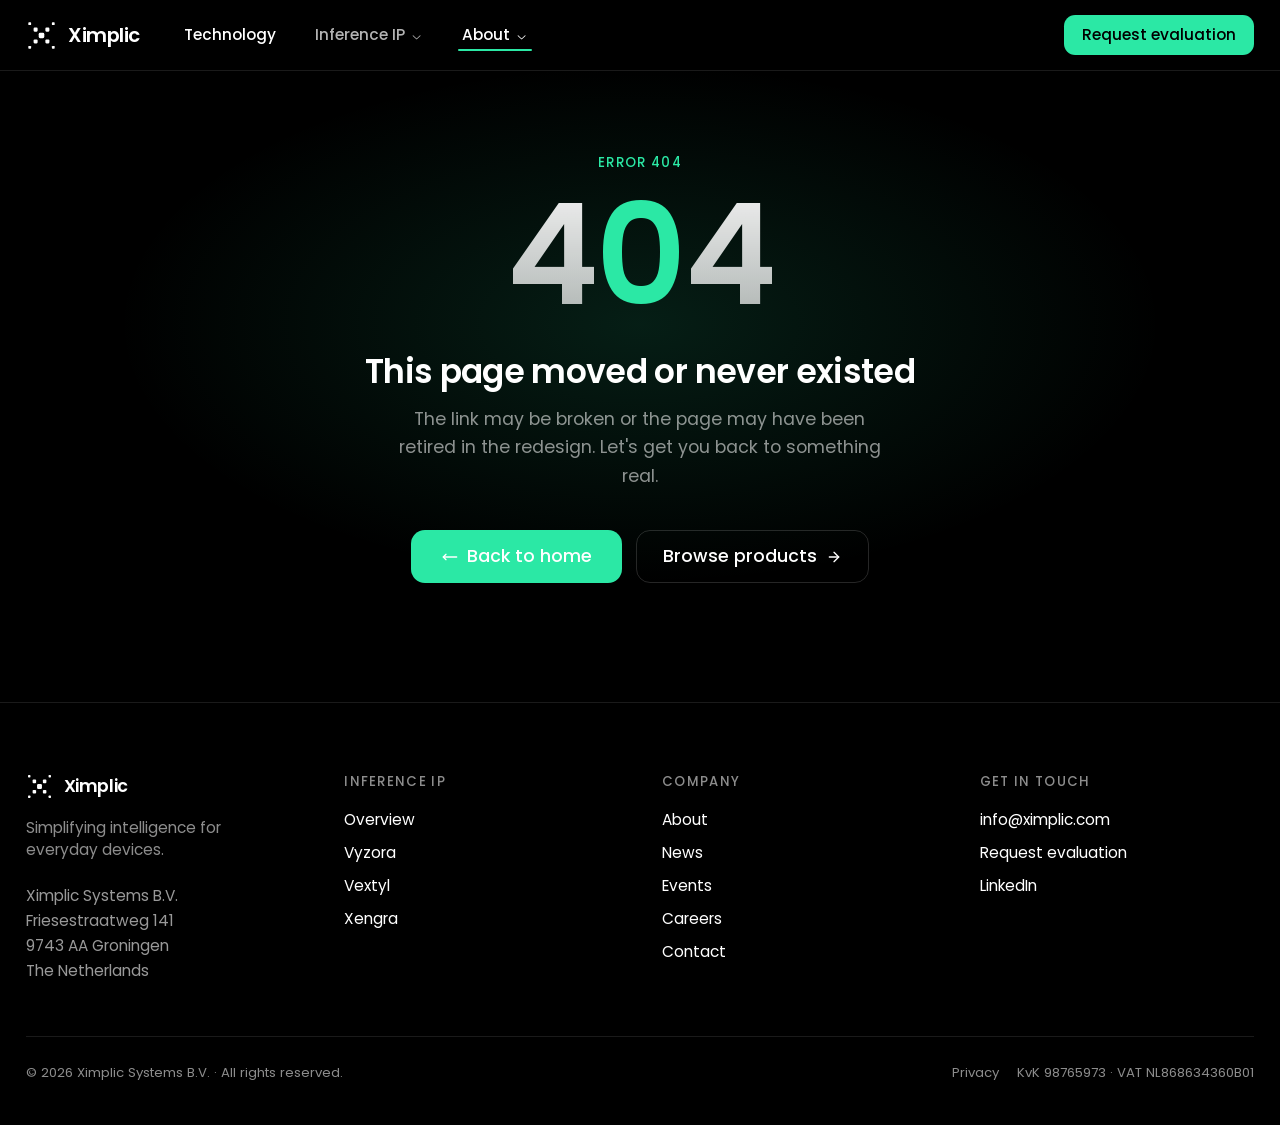
<file: careers/asic-rtl-design-intern/apply/index.html>
<!doctype html>
<html lang="en" class="dark"><head>
    <meta charset="UTF-8">
    <link rel="icon" href="/XIM_Logo/favicon.svg" type="image/svg+xml">
    <link rel="icon" type="image/png" sizes="32x32" href="/XIM_Logo/favicon/favicon-32.png">
    <link rel="apple-touch-icon" href="/XIM_Logo/favicon/apple-touch-icon.png">
    <meta name="viewport" content="width=device-width, initial-scale=1.0">
    <meta name="theme-color" content="#000000">
    <meta name="description" content="Apply for the ASIC/RTL Design Intern position at Ximplic in Groningen.">
    <link rel="canonical" href="https://ximplic.com/careers/asic-rtl-design-intern/apply/">

    <!-- Open Graph -->
    <meta property="og:type" content="website">
    <meta property="og:site_name" content="Ximplic">
    <meta property="og:url" content="https://ximplic.com/careers/asic-rtl-design-intern/apply/">
    <meta property="og:title" content="ASIC/RTL Design Intern Application: Ximplic">
    <meta property="og:description" content="Apply for the ASIC/RTL Design Intern position at Ximplic in Groningen.">
    <meta property="og:image" content="https://ximplic.com/og.jpg">
    <meta property="og:image:width" content="1200">
    <meta property="og:image:height" content="630">
    <!-- Twitter -->
    <meta name="twitter:card" content="summary_large_image">
    <meta name="twitter:title" content="ASIC/RTL Design Intern Application: Ximplic">
    <meta name="twitter:description" content="Apply for the ASIC/RTL Design Intern position at Ximplic in Groningen.">
    <meta name="twitter:image" content="https://ximplic.com/og.jpg">

    <title>ASIC/RTL Design Intern Application: Ximplic</title>

    <!-- GoatCounter: cookieless visit counting; SPA route changes counted in LayoutV2 -->
    <script data-goatcounter="https://ximplic.goatcounter.com/count" async="" src="https://gc.zgo.at/count.js"></script>

    <script type="application/ld+json">
      {
        "@context": "https://schema.org",
        "@type": "Organization",
        "name": "Ximplic",
        "legalName": "Ximplic Systems B.V.",
        "url": "https://ximplic.com/",
        "logo": "https://ximplic.com/XIM_Logo/favicon/icon-512.png",
        "description": "Ximplic licenses energy-efficient AI inference IP for always-on edge devices.",
        "email": "info@ximplic.com",
        "address": {
          "@type": "PostalAddress",
          "streetAddress": "Friesestraatweg 141",
          "postalCode": "9743 AA",
          "addressLocality": "Groningen",
          "addressCountry": "NL"
        },
        "sameAs": ["https://www.linkedin.com/company/ximplic-systems"]
      }
    </script>
    <script type="module" crossorigin="" src="/assets/index-BsJwNRG_.js"></script>
    <link rel="modulepreload" crossorigin="" href="/assets/usePageMeta-CLIvM2QE.js">
    <link rel="modulepreload" crossorigin="" href="/assets/createLucideIcon-pEod0ua9.js">
    <link rel="stylesheet" crossorigin="" href="/assets/index-ATvOHlXN.css">
  <link rel="modulepreload" as="script" crossorigin="" href="/assets/CareerApply-Dxy51MuF.js"><link rel="modulepreload" as="script" crossorigin="" href="/assets/arrow-left-C6rpgi2t.js"><link rel="modulepreload" as="script" crossorigin="" href="/assets/careers-BRJIyfS0.js"></head>
  <body>
    <div id="root"><div class="relative min-h-screen bg-black text-white antialiased" style="font-family: Poppins, sans-serif;"><div aria-hidden="true" class="pointer-events-none fixed inset-0 z-0 overflow-hidden"><div class="bg-glow absolute left-1/2 top-[6vh] h-[60vh] w-[85vw] max-w-[1200px] -translate-x-1/2 rounded-full" style="background: radial-gradient(rgba(43, 232, 165, 0.13), transparent 68%);"></div></div><div aria-hidden="true" class="fixed top-0 inset-x-0 z-[60] h-[2px] origin-left will-change-transform pointer-events-none" style="transform: scaleX(0); background: linear-gradient(90deg, rgba(43, 232, 165, 0.4), rgb(43, 232, 165)); box-shadow: rgba(43, 232, 165, 0.55) 0px 0px 8px;"></div><div class="relative z-10"><header class="fixed top-0 w-full z-50 border-b border-white/10 bg-black/70 backdrop-blur-md"><div class="max-w-7xl mx-auto px-6 h-16 flex items-center justify-between"><div class="flex items-center gap-6"><a class="group flex items-center gap-2.5" href="/" data-discover="true"><img alt="Ximplic" class="w-7 h-7 transition-transform duration-500 ease-[cubic-bezier(.22,1,.36,1)] [@media(hover:hover)]:group-hover:rotate-90" src="/XIM_Logo/ximplic-mark-white.svg"><span class="text-lg font-semibold tracking-tight">Ximplic</span></a><nav aria-label="Main" data-orientation="horizontal" dir="ltr" class="relative z-10 max-w-max flex-1 items-center justify-center hidden lg:flex"><div style="position: relative;"><ul data-orientation="horizontal" class="group flex flex-1 list-none items-center justify-center space-x-1" dir="ltr"><li><a class="relative inline-flex h-9 w-max items-center rounded-md px-4 py-2 text-sm font-medium transition-colors hover:bg-white/5 text-white/70 hover:text-white" data-radix-collection-item="" href="/technology" data-discover="true">Technology</a></li><li><button id="radix-_r_0_-trigger-radix-_r_2_" data-state="closed" aria-expanded="false" class="group inline-flex h-9 w-max items-center justify-center rounded-md px-4 py-2 text-sm font-medium focus:text-accent-foreground focus:outline-none disabled:pointer-events-none disabled:opacity-50 data-[active]:bg-accent/50 group relative bg-transparent hover:bg-white/5 focus:bg-white/5 data-[state=open]:bg-white/5 transition-colors text-white/70 hover:text-white data-[state=open]:text-white" data-radix-collection-item="">Inference IP <svg width="15" height="15" viewBox="0 0 15 15" fill="none" xmlns="http://www.w3.org/2000/svg" class="relative top-[1px] ml-1 h-3 w-3 transition duration-300 group-data-[state=open]:rotate-180" aria-hidden="true"><path d="M3.13523 6.15803C3.3241 5.95657 3.64052 5.94637 3.84197 6.13523L7.5 9.56464L11.158 6.13523C11.3595 5.94637 11.6759 5.95657 11.8648 6.15803C12.0536 6.35949 12.0434 6.67591 11.842 6.86477L7.84197 10.6148C7.64964 10.7951 7.35036 10.7951 7.15803 10.6148L3.15803 6.86477C2.95657 6.67591 2.94637 6.35949 3.13523 6.15803Z" fill="currentColor" fill-rule="evenodd" clip-rule="evenodd"></path></svg></button></li><li><button id="radix-_r_0_-trigger-radix-_r_3_" data-state="closed" aria-expanded="false" class="group inline-flex h-9 w-max items-center justify-center rounded-md px-4 py-2 text-sm font-medium hover:text-accent-foreground focus:text-accent-foreground focus:outline-none disabled:pointer-events-none disabled:opacity-50 data-[active]:bg-accent/50 group relative bg-transparent hover:bg-white/5 focus:bg-white/5 data-[state=open]:bg-white/5 transition-colors text-white after:absolute after:left-3 after:right-3 after:bottom-1 after:h-[2px] after:rounded-full after:bg-[#2BE8A5]" data-radix-collection-item="">About <svg width="15" height="15" viewBox="0 0 15 15" fill="none" xmlns="http://www.w3.org/2000/svg" class="relative top-[1px] ml-1 h-3 w-3 transition duration-300 group-data-[state=open]:rotate-180" aria-hidden="true"><path d="M3.13523 6.15803C3.3241 5.95657 3.64052 5.94637 3.84197 6.13523L7.5 9.56464L11.158 6.13523C11.3595 5.94637 11.6759 5.95657 11.8648 6.15803C12.0536 6.35949 12.0434 6.67591 11.842 6.86477L7.84197 10.6148C7.64964 10.7951 7.35036 10.7951 7.15803 10.6148L3.15803 6.86477C2.95657 6.67591 2.94637 6.35949 3.13523 6.15803Z" fill="currentColor" fill-rule="evenodd" clip-rule="evenodd"></path></svg></button></li></ul></div><div class="absolute left-0 top-full flex justify-center"></div></nav></div><div class="hidden lg:flex items-center gap-3"><button type="button" class="text-sm font-medium px-4 py-2 rounded-md text-black transition-transform hover:scale-[1.03] active:scale-95" aria-haspopup="dialog" aria-expanded="false" data-state="closed" style="background: rgb(43, 232, 165);">Request evaluation</button></div><div class="lg:hidden"><button class="inline-flex items-center justify-center rounded-md size-10 border border-white/15 text-white hover:bg-white/5 transition-colors" aria-label="Menu" type="button" aria-haspopup="dialog" aria-expanded="false" data-state="closed"><svg xmlns="http://www.w3.org/2000/svg" width="24" height="24" viewBox="0 0 24 24" fill="none" stroke="currentColor" stroke-width="2" stroke-linecap="round" stroke-linejoin="round" class="lucide lucide-menu size-4" aria-hidden="true"><path d="M4 5h16"></path><path d="M4 12h16"></path><path d="M4 19h16"></path></svg></button></div></div></header><main class="route-fade"><section class="px-6 pt-28 pb-8"><div class="max-w-3xl mx-auto"><a class="inline-flex items-center gap-1.5 text-sm text-white/50 hover:text-white transition-colors" href="/careers/asic-rtl-design-intern" data-discover="true"><svg xmlns="http://www.w3.org/2000/svg" width="15" height="15" viewBox="0 0 24 24" fill="none" stroke="currentColor" stroke-width="2" stroke-linecap="round" stroke-linejoin="round" class="lucide lucide-arrow-left" aria-hidden="true"><path d="m12 19-7-7 7-7"></path><path d="M19 12H5"></path></svg> Back to the role</a></div></section><div aria-hidden="true" class="relative h-24 overflow-hidden" style="background: rgb(255, 255, 255);"><div class="absolute inset-x-0 top-0 h-1/2" style="background: rgb(0, 0, 0);"></div><div class="absolute top-1/2 -translate-y-1/2 h-11 w-[44%] max-w-[560px] rounded-[3px] right-[5%]" style="background: linear-gradient(90deg, rgba(43, 232, 165, 0.06), rgb(43, 232, 165)); box-shadow: rgba(43, 232, 165, 0.28) 0px 0px 60px;"></div></div><section class="px-6 py-24 bg-white text-black"><div class="max-w-3xl mx-auto rv in"><h1 class="text-3xl md:text-4xl font-semibold tracking-[-0.02em] mb-3" style="letter-spacing: -0.02em;">ASIC/RTL Design Intern</h1><p class="text-sm text-black/50 mb-4">Internship · Groningen, The Netherlands</p><div class="rounded-xl border border-black/10 bg-black/[0.03] p-10"><h2 class="text-xl font-semibold text-black">This role is filled</h2><p class="mt-2 text-sm text-black/60 leading-relaxed">We are no longer taking applications for ASIC/RTL Design Intern. Thanks to everyone who applied.</p><div class="mt-7 flex flex-wrap gap-3"><a class="inline-flex items-center justify-center gap-2 text-sm font-medium h-11 px-6 rounded-lg text-black transition-transform hover:scale-[1.02] active:scale-95" href="/careers" data-discover="true" style="background: rgb(43, 232, 165);">See other openings <svg xmlns="http://www.w3.org/2000/svg" width="16" height="16" viewBox="0 0 24 24" fill="none" stroke="currentColor" stroke-width="2" stroke-linecap="round" stroke-linejoin="round" class="lucide lucide-arrow-right" aria-hidden="true"><path d="M5 12h14"></path><path d="m12 5 7 7-7 7"></path></svg></a><a href="mailto:careers@ximplic.com" class="inline-flex items-center justify-center text-sm font-medium h-11 px-6 rounded-lg border border-black/20 text-black/80 hover:border-black/50 transition-colors">Send an open application</a></div></div></div></section><div aria-hidden="true" class="relative h-24 overflow-hidden" style="background: rgb(0, 0, 0);"><div class="absolute inset-x-0 top-0 h-1/2" style="background: rgb(255, 255, 255);"></div><div class="absolute top-1/2 -translate-y-1/2 h-11 w-[44%] max-w-[560px] rounded-[3px] left-[5%]" style="background: linear-gradient(90deg, rgb(43, 232, 165), rgba(43, 232, 165, 0.06)); box-shadow: rgba(43, 232, 165, 0.28) 0px 0px 60px;"></div></div></main><footer class="px-6 pt-16 pb-10 border-t border-white/10"><div class="max-w-7xl mx-auto grid grid-cols-2 md:grid-cols-4 gap-10"><div class="col-span-2 md:col-span-1"><a class="group flex items-center gap-2.5 mb-4" href="/" data-discover="true"><img alt="Ximplic" class="w-6 h-6 transition-transform duration-500 ease-[cubic-bezier(.22,1,.36,1)] [@media(hover:hover)]:group-hover:rotate-90" src="/XIM_Logo/ximplic-mark-white.svg"><span class="font-semibold tracking-tight">Ximplic</span></a><p class="text-sm text-white/55 max-w-[28ch]">Simplifying intelligence for everyday devices.</p><address class="not-italic text-sm text-white/60 mt-5 leading-relaxed">Ximplic Systems B.V.<br>Friesestraatweg 141<br>9743 AA Groningen<br>The Netherlands</address></div><div class="flex flex-col gap-2.5"><h3 class="text-xs font-medium tracking-widest uppercase text-white/55 mb-1.5">Inference IP</h3><a class="text-sm text-white/50 hover:text-white transition-colors" href="/products" data-discover="true">Overview</a><a class="text-sm text-white/50 hover:text-white transition-colors" href="/products/vyzora" data-discover="true">Vyzora</a><a class="text-sm text-white/50 hover:text-white transition-colors" href="/products/vextyl" data-discover="true">Vextyl</a><a class="text-sm text-white/50 hover:text-white transition-colors" href="/products/xengra" data-discover="true">Xengra</a></div><div class="flex flex-col gap-2.5"><h3 class="text-xs font-medium tracking-widest uppercase text-white/55 mb-1.5">Company</h3><a class="text-sm text-white/50 hover:text-white transition-colors" href="/about" data-discover="true">About</a><a class="text-sm text-white/50 hover:text-white transition-colors" href="/news" data-discover="true">News</a><a class="text-sm text-white/50 hover:text-white transition-colors" href="/events" data-discover="true">Events</a><a class="text-sm text-white/50 hover:text-white transition-colors" href="/careers" data-discover="true">Careers</a><a class="text-sm text-white/50 hover:text-white transition-colors" href="/#contact" data-discover="true">Contact</a></div><div class="flex flex-col gap-2.5"><h3 class="text-xs font-medium tracking-widest uppercase text-white/55 mb-1.5">Get in touch</h3><a href="mailto:info@ximplic.com" class="text-sm text-white/50 hover:text-white transition-colors">info@ximplic.com</a><a class="text-sm text-white/50 hover:text-white transition-colors" href="/#contact" data-discover="true">Request evaluation</a><a href="https://www.linkedin.com/company/ximplic-systems" target="_blank" rel="noopener" class="text-sm text-white/50 hover:text-white transition-colors">LinkedIn</a></div></div><div class="max-w-7xl mx-auto mt-12 pt-6 border-t border-white/10 flex flex-col sm:flex-row justify-between gap-3 text-xs text-white/55"><span>© 2026 Ximplic Systems B.V. · All rights reserved.</span><span class="flex gap-4"><a class="hover:text-white transition-colors" href="/privacy" data-discover="true">Privacy</a><span>KvK 98765973 · VAT NL868634360B01</span></span></div></footer></div></div></div>
  

</body></html>
</file>
